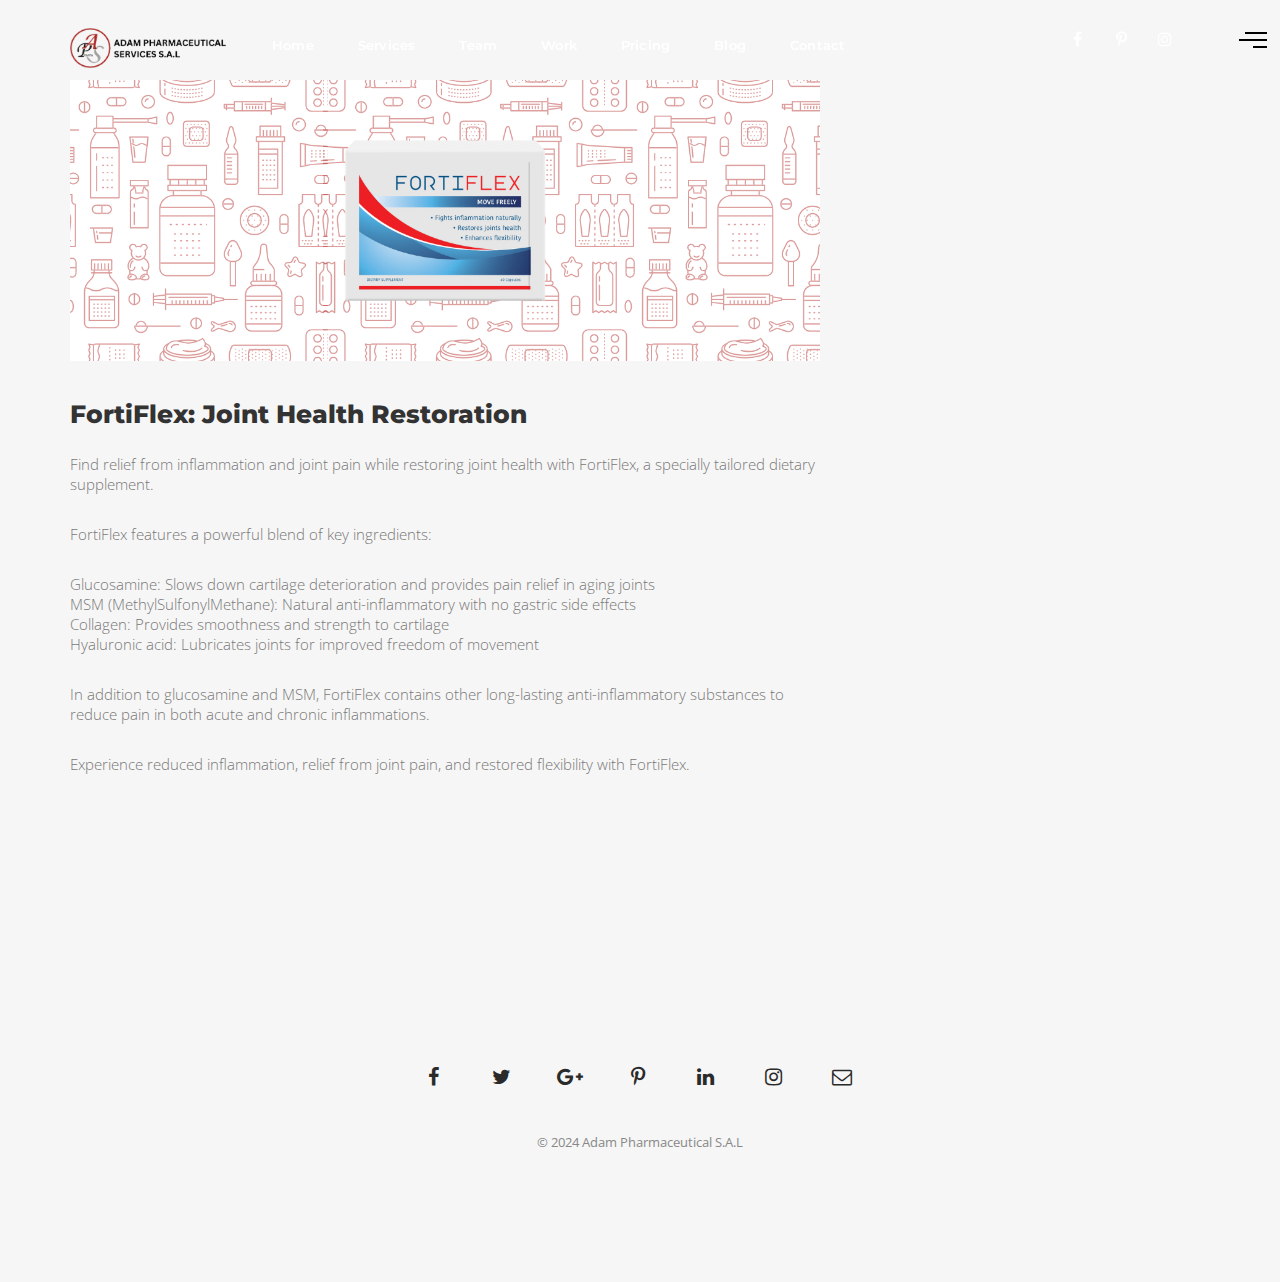
<file: fortiflex-detail.html>
<!DOCTYPE html>
<html class="no-js" lang="en">
  <head>
    <title>Adam Pharmaceutical S.A.L</title>
    <meta charset="utf-8" />
    <meta http-equiv="X-UA-Compatible" content="IE=edge" />
    <meta name="viewport" content="width=device-width, initial-scale=1" />

    <!-- Bootstrap Core CSS -->
    <link href="css/bootstrap.min.css" rel="stylesheet" />
    <!-- font-awesome.icons -->
    <link rel="stylesheet" href="css/font-awesome.min.css" />
    <!-- Cube Portfolio CSS File -->
    <link rel="stylesheet" href="css/cubeportfolio.min.css" />
    <!-- owl.carousel -->
    <link rel="stylesheet" href="css/owl.carousel.min.css" />
    <link rel="stylesheet" href="css/owl.theme.default.min.css" />
    <!--revolution Slider-->
    <link rel="stylesheet" href="revolution/css/layers.css" />
    <link rel="stylesheet" href="revolution/css/navigation.css" />
    <link rel="stylesheet" href="revolution/css/settings.css" />
    <!--customize css-->
    <link rel="stylesheet" href="css/style.css" />
    <!--fancy box css -->
    <link rel="stylesheet" href="css/jquery.fancybox.css" />
  </head>
  <body
    data-spy="scroll"
    data-target=".navbar"
    data-offset="90"
    class="side-nav"
  >
    <!--Loader -->
     
    <!-- Loader end -->

    <!-- start header -->
    <header>
      <!-- start navigation -->
      <nav
        class="navbar navbar-default index4-nav bootsnav navbar-fixed-top   header-light bg-transparent nav-box-width white-link on no-full"
      >
        <div class="container nav-header-container">
          <div class="row">
            <div class="col-md-2 col-xs-5 gradient-logo">
              <a href="#home" title="Logo" class="logo scroll"
                ><img
                  src="images/logo-white-1.png"
                  class="logo-dark"
                  alt="logo" /><img
                  src="images/logo-white.png"
                  alt="logo"
                  class="logo-light default"
              /></a>
            </div>
            <!-- end logo -->
            <div
              class="col-md-8 col-xs-2 width-auto accordion-menu xs-no-padding-right hidden-sm hidden-xs no-padding"
            >
              <div
                class="navbar-collapse collapse"
                id="navbar-collapse-toggle-1"
              >
                <ul
                  id="accordion"
                  class="nav navbar-s gradient-colors navbar-left no-margin alt-font text-normal f-left"
                  data-in="fadeIn"
                  data-out="fadeOut"
                >
                  <!-- start menu item -->
                  <li class="hov">
                    <a href="index.html#home">Home </a>
                  </li>
                  <li class="hov-1">
                    <a href="index.html#service">Services</a>
                  </li>
                  <li class="hov-2">
                    <a href="index.html#team">Team</a>
                  </li>
                  <li class="hov-3">
                    <a href="index.html#work">Work</a>
                  </li>
                  <li class="hov-4">
                    <a href="index.html#price">Pricing</a>
                  </li>
                  <li class="hov-5">
                    <a href="index.html#ourblog">Blog</a>
                  </li>
                  <li class="hov-6">
                    <a href="index.html#contact">Contact</a>
                  </li>
                </ul>
              </div>
            </div>
            <div class="col-md-2 col-xs-5 width-auto no-padding text-right">
              <div
                class="header-social-icon1 sm-display-none text-red font-weight-600 margin-20px-left"
                aria-hidden="true"
              >
                <a class="facebook-bg-hvr" href="#."
                  ><i class="fa fa-facebook" aria-hidden="true"></i
                ></a>

                <a class="pinterest-bg-hvr" href="#."
                  ><i class="fa fa-pinterest-p" aria-hidden="true"></i
                ></a>

                <a class="instagram-bg-hvr" href="#."
                  ><i class="fa fa-instagram" aria-hidden="true"></i
                ></a>
              </div>
            </div>
          </div>
        </div>
      </nav>
      <!--side nav -->
      <div class="container">
        <div id="menu_bars" class="right menu_bars">
          <span class="t1"></span>
          <span class="t2"></span>
          <span class="t3"></span>
        </div>
        <div class="sidebar_menu">
          <nav class="pushmenu pushmenu-right">
            <a class="push-logo" href="#."
              ><img src="images/logo-white-1.png" alt="modex"
            /></a>

            <ul class="push_nav centered">
              <li class="clearfix">
                <a href="#home" class="scroll"><span>01.</span>Home</a>
              </li>
              <li class="clearfix">
                <a href="#service" class="scroll"> <span>02.</span>Services</a>
              </li>
              <li class="clearfix">
                <a href="#team" class="scroll"> <span>03.</span>Team</a>
              </li>
              <li class="clearfix">
                <a href="#work" class="scroll"> <span>04.</span>Work</a>
              </li>

              <li class="clearfix">
                <a href="#price" class="scroll"> <span>05.</span>Pricing</a>
              </li>
              <li class="clearfix">
                <a href="#ourblog" class="scroll"> <span>06.</span>Blog</a>
              </li>
              <li class="clearfix">
                <a href="#contact" class="scroll"> <span>07.</span>Contact</a>
              </li>
            </ul>
            <div
              class="medium-icon side-nav-social-icon list-inline push-bottom"
            >
              <a class="facebook-bg-hvr" href="#."
                ><i class="fa fa-facebook" aria-hidden="true"></i
              ></a>

              <a class="pinterest-bg-hvr" href="#."
                ><i class="fa fa-pinterest-p" aria-hidden="true"></i
              ></a>

              <a class="instagram-bg-hvr" href="#."
                ><i class="fa fa-instagram" aria-hidden="true"></i
              ></a>
              <p class="text-white text-small">
                Modex 2018 Made By Theme Industry
              </p>
            </div>
          </nav>
          <!-- Nav End -->
        </div>
      </div>
    </header>
    <!-- end header -->

    <!-- blog cover-->
  

    <!-- Blog Detail -->
    <section id="ourblog" class="padding_bottom padding_top_half">
      <div class="container">
        <div class="row">
          <div class="col-md-8 col-sm-8 padding_top_half">
            <div class="blog_item">
              <div class="image image1">
                <img src="images/9.png" alt="Blog Detail" />
              </div>
           
              <h3 class="top40 darkcolor bottom25">FortiFlex: Joint Health Restoration</h3>

              <p class="bottom30">Find relief from inflammation and joint pain while restoring joint health with FortiFlex, a specially tailored dietary supplement.</p>
              
              <p class="bottom30">FortiFlex features a powerful blend of key ingredients:</p>
              
              <ul class="bottom30">
                  <li>Glucosamine: Slows down cartilage deterioration and provides pain relief in aging joints</li>
                  <li>MSM (MethylSulfonylMethane): Natural anti-inflammatory with no gastric side effects</li>
                  <li>Collagen: Provides smoothness and strength to cartilage</li>
                  <li>Hyaluronic acid: Lubricates joints for improved freedom of movement</li>
              </ul>
              
              <p class="bottom30">In addition to glucosamine and MSM, FortiFlex contains other long-lasting anti-inflammatory substances to reduce pain in both acute and chronic inflammations.</p>
              
              <p class="bottom30">Experience reduced inflammation, relief from joint pain, and restored flexibility with FortiFlex.</p>
              
            </div>
            <!-- <div class="postanchor heading_space"></div>
            <h4 class="text-capitalize darkcolor heading bottom40">
              Comments <span class="colorbar"></span>
            </h4>
            <div class="eny_profile bottom30">
              <div class="profile_photo">
                <img src="images/profile1.png" alt="Comments" />
              </div>
              <div class="profile_text">
                <h6 class="darkcolor">Jenifer Lawrence</h6>
                <p class="comments">
                  Podcasting operational change management inside of workflows
                  to establish a framework. Taking seamless key performance
                  indicators offline to maximise the long tail. Keeping your eye
                  on the ball while performing.
                </p>
              </div>
            </div>
            <div class="eny_profile heading_space">
              <div class="profile_photo">
                <img src="images/profile2.png" alt="Comments" />
              </div>
              <div class="profile_text">
                <h6 class="darkcolor">kristen stewart</h6>
                <p class="comments">
                  Podcasting operational change management inside of workflows
                  to establish a framework. Taking seamless key performance
                  indicators offline to maximise the long tail. Keeping your eye
                  on the ball while performing.
                </p>
              </div>
            </div>
            <h4 class="text-capitalize darkcolor heading bottom40">
              Post a comment <span class="colorbar"></span>
            </h4>
            <div class="wrap-5555contact100">
              <form class="contact100-form validate-form">
                <div
                  class="wrap-input100 rs1-wrap-input100"
                  data-validate="Name is required"
                >
                  <span class="label-input100">Name</span>
                  <input
                    class="input100 form-control"
                    type="text"
                    name="name"
                    placeholder="Your Name"
                  />
                </div>
                <div
                  class="wrap-input100 rs1-wrap-input100"
                  data-validate="Valid email is required: ex@abc.xyz"
                >
                  <span class="label-input100">Email</span>
                  <input
                    class="input100 form-control"
                    type="text"
                    name="email"
                    placeholder="adampharmco@gmail.com"
                  />
                </div>
                <div class="wrap-input100" data-validate="Message is required">
                  <span class="label-input100">Message</span>
                  <textarea
                    class="input100 form-control"
                    name="message"
                    placeholder=" Write your message here..."
                  ></textarea>
                </div>
                <a href="javascript:void(0)" class="button dark top10"
                  >post comment</a
                >
              </form>
            </div> -->

            <!-- <ul class="pager padding_top_half">
              <li class="active"><a href="javascript:void(0)">1</a></li>
              <li><a href="javascript:void(0)">2</a></li>
              <li><a href="javascript:void(0)">3</a></li>
              <li><a href="javascript:void(0)">4</a></li>
              <li><a href="javascript:void(0)">5</a></li>
              <li><a href="javascript:void(0)">6</a></li>
              <li><a href="javascript:void(0)">7</a></li>
            </ul>
          </div>
          <aside class="col-md-offset-1 col-md-3 col-sm-4 padding_top_half">
            <div class="widget heading_space">
              <h4 class="text-capitalize darkcolor bottom15">search</h4>
              <form class="widget_search">
                <div class="input-group">
                  <input type="text" class="form-control" />
                  <span class="input-group-addon"
                    ><i class="fa fa-search"></i>
                  </span>
                </div>
              </form>
            </div>
            <div class="widget heading_space">
              <h4 class="text-capitalize bottom15 darkcolor">Category</h4>
              <ul class="category">
                <li>
                  <a href="javascript:void(0)">Business <span>166</span></a>
                </li>
                <li>
                  <a href="javascript:void(0)">Creative <span>12</span></a>
                </li>
                <li>
                  <a href="javascript:void(0)">Professions <span>56</span></a>
                </li>
                <li>
                  <a href="javascript:void(0)"> Lifestyle<span>66</span></a>
                </li>
                <li>
                  <a href="javascript:void(0)"> Aviation<span>75</span></a>
                </li>
                <li>
                  <a href="javascript:void(0)"> Food<span>91</span></a>
                </li>
                <li>
                  <a href="javascript:void(0)">Others <span>132</span></a>
                </li>
              </ul>
            </div>
            <div class="widget heading_space">
              <h4 class="text-capitalize bottom15 darkcolor">recent</h4>
              <div class="media">
                <div class="media-left media-middle">
                  <a href="#">
                    <img
                      class="media-object"
                      src="images/recent1.jpg"
                      alt="..."
                    />
                  </a>
                </div>
                <div class="media-body">
                  <a href="javascript:void(0)"
                    >At the end of the day, going forward, a new normal that</a
                  >
                </div>
              </div>
              <div class="media">
                <div class="media-left media-middle">
                  <a href="#">
                    <img
                      class="media-object"
                      src="images/recent2.jpg"
                      alt="..."
                    />
                  </a>
                </div>
                <div class="media-body">
                  <a href="javascript:void(0)"
                    >Going forward, a new normal that has genx t</a
                  >
                </div>
              </div>
              <div class="media">
                <div class="media-left media-middle">
                  <a href="#">
                    <img
                      class="media-object"
                      src="images/recent3.jpg"
                      alt="..."
                    />
                  </a>
                </div>
                <div class="media-body">
                  <a href="javascript:void(0)"
                    >End of the day, going forward, a new normal that</a
                  >
                </div>
              </div>
              <div class="media">
                <div class="media-left media-middle">
                  <a href="#">
                    <img
                      class="media-object"
                      src="images/recent4.jpg"
                      alt="..."
                    />
                  </a>
                </div>
                <div class="media-body">
                  <a href="javascript:void(0)"
                    >At the end of the day, going forward, a new normal that</a
                  >
                </div>
              </div>
            </div>
            <div class="widget heading_space">
              <h4 class="text-capitalize bottom15 darkcolor">Tags</h4>
              <ul class="web_tags">
                <li><a href="javascript:void(0)">Business</a></li>
                <li><a href="javascript:void(0)"> Art</a></li>
                <li><a href="javascript:void(0)">Web</a></li>
                <li><a href="javascript:void(0)">Craft</a></li>
                <li><a href="javascript:void(0)">Designing</a></li>
                <li><a href="javascript:void(0)">Graphics</a></li>
                <li><a href="javascript:void(0)">Applications</a></li>
                <li><a href="javascript:void(0)">Writing</a></li>
                <li><a href="javascript:void(0)">SEO</a></li>
              </ul>
            </div>
            <div class="widget heading_space">
              <h4 class="text-capitalize bottom15 darkcolor">Archvices</h4>
              <ul class="category">
                <li><a href="javascript:void(0)">2018</a></li>
                <li><a href="javascript:void(0)">2017</a></li>
                <li><a href="javascript:void(0)">2016</a></li>
                <li><a href="javascript:void(0)">2015</a></li>
                <li><a href="javascript:void(0)">2014</a></li>
                <li><a href="javascript:void(0)">2013</a></li>
                <li><a href="javascript:void(0)">2012</a></li>
              </ul>
            </div>
          </aside> -->
        </div>
      </div>
    </section>
    <!--Detail Blog ends-->

    <!--Footer Start-->
    <footer class="bg-extra-dark-gray padding-30px-tb text-center">
      <div class="footer-widget-area">
        <div class="container">
          <div class="row">
            <div
              class="medium-icon1 social-icon-style-3 social_icon list-inline margin-20px-top"
            >
              <a
                class="facebook text-white facebook1-bg-hvr wow fadeInUp"
                data-wow-duration=".5s"
                href="#."
              >
                <i class="fa fa-facebook" aria-hidden="true"></i><span></span
              ></a>
              <a
                class="twitter text-white twitter1-bg-hvr wow fadeInDown"
                data-wow-duration=".5s"
                href="#."
              >
                <i class="fa fa-twitter" aria-hidden="true"></i><span></span
              ></a>
              <a
                class="google text-white google1-bg-hvr wow fadeInDown"
                data-wow-duration=".5s"
                href="#."
              >
                <i class="fa fa-google-plus" aria-hidden="true"></i><span></span
              ></a>
              <a
                class="pinterest text-white pinterest1-bg-hvr wow fadeInUp"
                data-wow-duration=".5s"
                href="#."
              >
                <i class="fa fa-pinterest-p" aria-hidden="true"></i><span></span
              ></a>
              <a
                class="linkedin text-white linkedin1-bg-hvr wow fadeInUp"
                data-wow-duration=".5s"
                href="#."
              >
                <i class="fa fa-linkedin"></i>
              </a>
              <a
                class="instagram text-white instagram1-bg-hvr wow fadeInUp"
                data-wow-duration=".5s"
                href="#."
              >
                <i class="fa fa-instagram"></i>
              </a>
              <a
                class="envelope text-white envelope1-bg-hvr wow fadeInUp"
                data-wow-duration=".5s"
                href="#."
              >
                <i class="fa fa-envelope-o"></i>
              </a>
            </div>
            <p class="copyrights wow fadeInUp" data-wow-delay="350ms">
              &copy; 2024 Adam Pharmaceutical S.A.L
            </p>
          </div>
        </div>
      </div>
    </footer>
    <!--Footer ends-->

    <!-- Bootstrap Script-->
    <script src="js/jquery-3.2.1.js"></script>
    <script src="js/bootstrap.js"></script>
    <!-- Owl Slider -->
    <script src="js/owl.carousel.min.js"></script>
    <!-- Cube Portfolio -->
    <script src="js/jquery.cubeportfolio.min.js"></script>
    <!-- fancy box JS -->
    <script src="js/jquery.fancybox.js"></script>
    <!-- parallax -->
    <script src="js/parallaxie.js"></script>
    <!-- revolution JS -->
    <script src="revolution/js/jquery.themepunch.tools.min.js"></script>
    <script src="revolution/js/jquery.themepunch.revolution.min.js"></script>
    <!-- revolution extension JS -->
    <script src="revolution/js/extensions/revolution.extension.actions.min.js"></script>
    <script src="revolution/js/extensions/revolution.extension.carousel.min.js"></script>
    <script src="revolution/js/extensions/revolution.extension.kenburn.min.js"></script>
    <script src="revolution/js/extensions/revolution.extension.layeranimation.min.js"></script>
    <script src="revolution/js/extensions/revolution.extension.migration.min.js"></script>
    <script src="revolution/js/extensions/revolution.extension.navigation.min.js"></script>
    <script src="revolution/js/extensions/revolution.extension.parallax.min.js"></script>
    <script src="revolution/js/extensions/revolution.extension.slideanims.min.js"></script>
    <script src="revolution/js/extensions/revolution.extension.video.min.js"></script>
    <!--Custom JavaScript-->
    <script src="js/script.js"></script>
  </body>
</html>
</file>
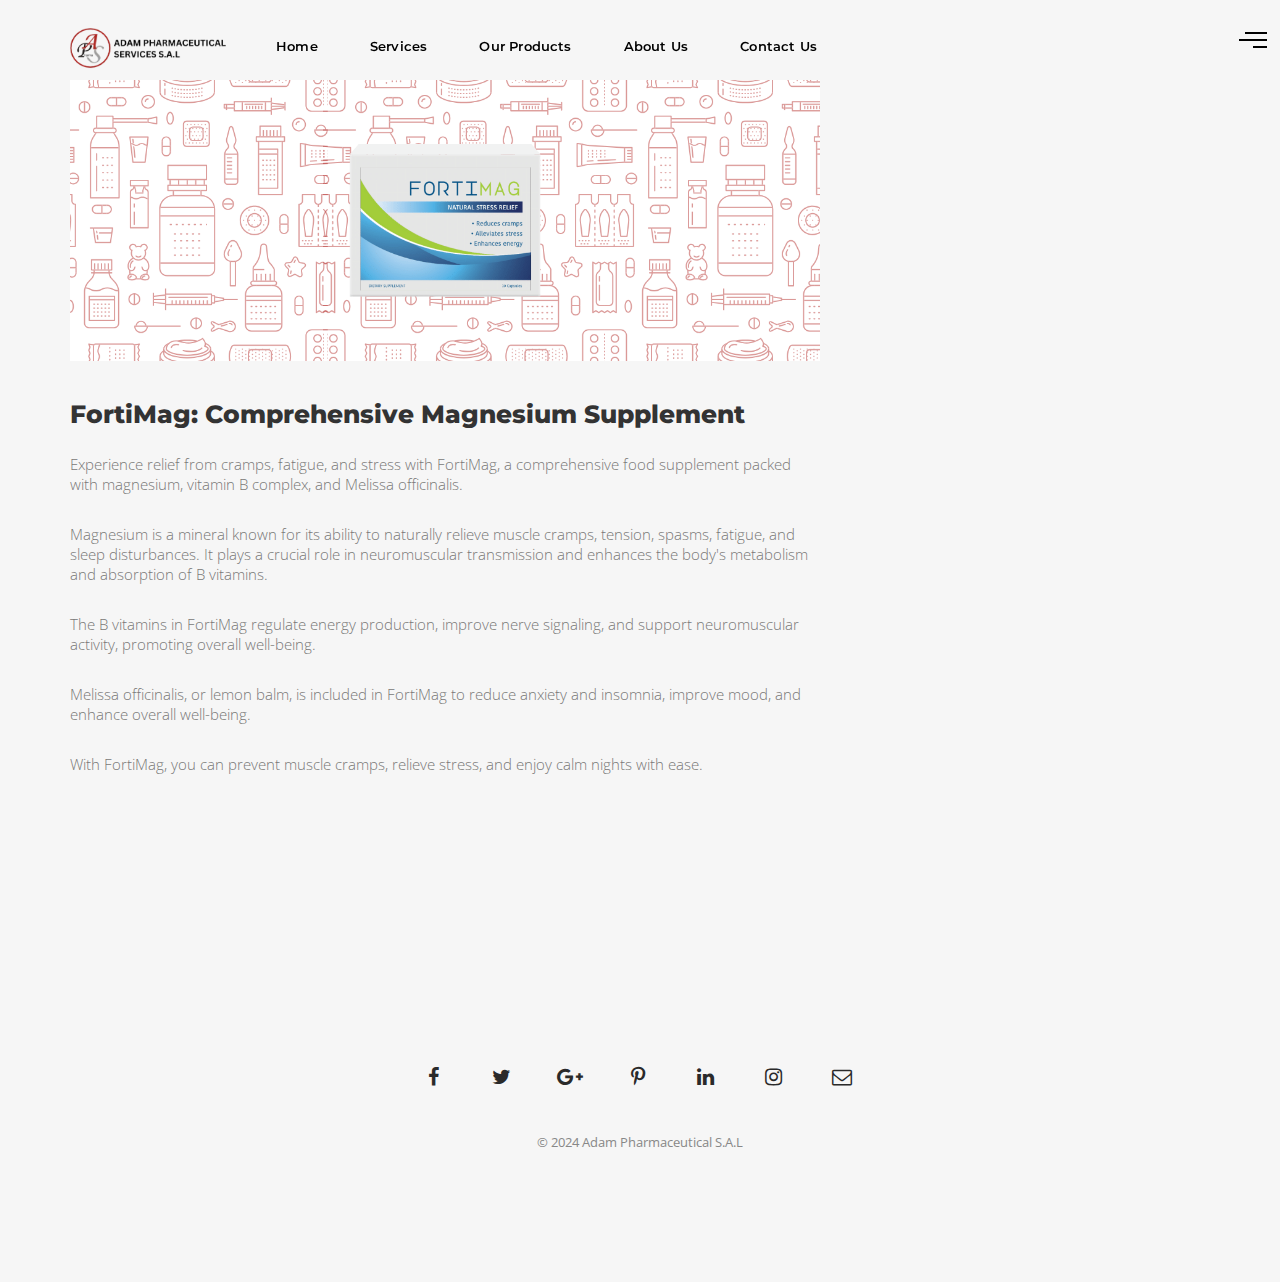
<file: fortimag-detail.html>
<!doctype html>
<html class="no-js" lang="en">
<head>
    <title>Adam Pharmaceutical S.A.L</title>
    <meta charset="utf-8">
    <meta http-equiv="X-UA-Compatible" content="IE=edge">
    <meta name="viewport" content="width=device-width, initial-scale=1">


    <!-- Bootstrap Core CSS -->
    <link href="css/bootstrap.min.css" rel="stylesheet">
    <!-- font-awesome.icons -->
    <link rel="stylesheet" href="css/font-awesome.min.css">
    <!-- Cube Portfolio CSS File -->
    <link rel="stylesheet" href="css/cubeportfolio.min.css">
    <!-- owl.carousel -->
    <link rel="stylesheet" href="css/owl.carousel.min.css">
    <link rel="stylesheet" href="css/owl.theme.default.min.css">
    <!--revolution Slider-->
    <link rel="stylesheet" href="revolution/css/layers.css">
    <link rel="stylesheet" href="revolution/css/navigation.css">
    <link rel="stylesheet" href="revolution/css/settings.css">
    <!--customize css-->
    <link rel="stylesheet" href="css/style.css">
    <!--fancy box css -->
    <link rel="stylesheet" href="css/jquery.fancybox.css">

</head>
<body data-spy="scroll" data-target=".navbar" data-offset="90" class="side-nav">
<!--Loader -->
 
<!-- Loader end -->

<!-- start header -->
<header>
    <!-- start navigation -->
    <nav class="navbar navbar-default index4-nav bootsnav navbar-fixed-top   header-light bg-transparent nav-box-width white-link on no-full">
        <div class="container nav-header-container">
            <div class="row">
              <div class="col-md-2 col-xs-5">
                <a href="index.html" title="Logo" class="logo scroll"
                  ><img
                    src="images/logo-white.png"
                    class="logo-dark"
                    alt="logo" /><img
                    src="images/logo-white.png"
                    alt="logo"
                    class="logo-light default"
                /></a>
              </div>
                <!-- end logo -->
                <div
                class="col-md-8 col-xs-2 width-auto accordion-menu hidden-sm hidden-xs no-padding"
              >
                <div
                  class="navbar-collapse collapse"
                  id="navbar-collapse-toggle-1"
                >
                  <ul
                    id="accordion"
                    class="nav navbar-nav navbar-left no-margin alt-font text-normal"
                    data-in="fadeIn"
                    data-out="fadeOut"
                  >
                            <!-- start menu item -->
                            <li  class="hov">
                                <a href="index.html#home">Home  </a>
                            </li>
                            <li class="hov-1">
                                <a href="index.html#service">Services</a>
                            </li>
                            <li class="hov-2">
                                <a href="index.html#work">Our Products</a>
                            </li>
                            <li class="hov-3">
                                <a href="index.html#about-us">About Us</a>
                            </li>
                            <li class="hov-4">
                                <a href="index.html#contact">Contact Us</a>
                            </li>
                           
                        </ul>
                    </div>
                </div>
             
            </div>
        </div>
    </nav>
    <!--side nav -->
    <div class="container">
        <div id="menu_bars" class="right menu_bars">
            <span class="t1"></span>
            <span class="t2"></span>
            <span class="t3"></span>
        </div>
        <div class="sidebar_menu">
            <nav class="pushmenu pushmenu-right">
              
                <ul class="push_nav centered">
                    <li  class="hov">
                        <a href="index.html#home">Home  </a>
                    </li>
                    <li class="clearfix">
                        <a href="index.html#service">Services</a>
                    </li>
                    <li class="clearfix">
                        <a href="index.html#work">Our Products</a>
                    </li>
                    <li class="clearfix">
                        <a href="index.html#about-us">About Us</a>
                    </li>
                    <li class="clearfix">
                        <a href="index.html#contact">Contact Us</a>
                    </li>
                   
                </ul>
               
            </nav>
            <!-- Nav End -->

        </div>
    </div>
</header>
<!-- end header -->

<!-- blog cover-->
 
<!-- blog cover end-->


<!-- Blog Detail -->
<section id="ourblog" class="padding_bottom padding_top_half">
    <div class="container">
        <div class="row">
            <div class="col-md-8 col-sm-8 padding_top_half">
                <div class="blog_item">
                    <div class="image image1">
                        <img src="images/7.png" alt="Blog Detail">
                    </div>
                    
                    <h3 class="top40 darkcolor bottom25">FortiMag: Comprehensive Magnesium Supplement</h3>

                    <p class="bottom30">Experience relief from cramps, fatigue, and stress with FortiMag, a comprehensive food supplement packed with magnesium, vitamin B complex, and Melissa officinalis.</p>
                    
                    <p class="bottom30">Magnesium is a mineral known for its ability to naturally relieve muscle cramps, tension, spasms, fatigue, and sleep disturbances. It plays a crucial role in neuromuscular transmission and enhances the body's metabolism and absorption of B vitamins.</p>
                    
                    <p class="bottom30">The B vitamins in FortiMag regulate energy production, improve nerve signaling, and support neuromuscular activity, promoting overall well-being.</p>
                    
                    <p class="bottom30">Melissa officinalis, or lemon balm, is included in FortiMag to reduce anxiety and insomnia, improve mood, and enhance overall well-being.</p>
                    
                    <p class="bottom30">With FortiMag, you can prevent muscle cramps, relieve stress, and enjoy calm nights with ease.</p>
                    
                </div>
                
        </div>
    </div>
</section>
<!--Detail Blog ends-->

<!--Footer Start-->
<footer class="bg-extra-dark-gray padding-30px-tb text-center">
    <div class="footer-widget-area">
        <div class="container">
            <div class="row">
                <div class="medium-icon1 social-icon-style-3 social_icon list-inline margin-20px-top">
                    <a class="facebook text-white facebook1-bg-hvr wow fadeInUp" data-wow-duration=".5s" href="#.">
                        <i class="fa fa-facebook" aria-hidden="true"></i><span></span></a>
                    <a class="twitter text-white twitter1-bg-hvr wow fadeInDown" data-wow-duration=".5s" href="#.">
                        <i class="fa fa-twitter" aria-hidden="true"></i><span></span></a>
                    <a class="google text-white google1-bg-hvr wow fadeInDown" data-wow-duration=".5s" href="#.">
                        <i class="fa fa-google-plus" aria-hidden="true"></i><span></span></a>
                    <a class="pinterest text-white pinterest1-bg-hvr wow fadeInUp" data-wow-duration=".5s" href="#.">
                        <i class="fa fa-pinterest-p" aria-hidden="true"></i><span></span></a>
                    <a class="linkedin text-white linkedin1-bg-hvr wow fadeInUp" data-wow-duration=".5s" href="#.">
                        <i class="fa fa-linkedin"></i> </a>
                    <a class="instagram text-white instagram1-bg-hvr wow fadeInUp" data-wow-duration=".5s" href="#.">
                        <i class="fa fa-instagram"></i> </a>
                    <a class="envelope text-white envelope1-bg-hvr wow fadeInUp" data-wow-duration=".5s" href="#.">
                        <i class="fa fa-envelope-o"></i> </a>
                </div>
                <p class="copyrights wow fadeInUp" data-wow-delay="350ms"> &copy; 2024 Adam Pharmaceutical S.A.L</p>
            </div>
        </div>
    </div>
</footer>
<!--Footer ends-->


<!-- Bootstrap Script-->
<script src="js/jquery-3.2.1.js"></script>
<script src="js/bootstrap.js"></script>
<!-- Owl Slider -->
<script src="js/owl.carousel.min.js"></script>
<!-- Cube Portfolio -->
<script src="js/jquery.cubeportfolio.min.js"></script>
<!-- fancy box JS -->
<script src="js/jquery.fancybox.js"></script>
<!-- parallax -->
<script src="js/parallaxie.js"></script>
<!-- revolution JS -->
<script src="revolution/js/jquery.themepunch.tools.min.js"></script>
<script src="revolution/js/jquery.themepunch.revolution.min.js"></script>
<!-- revolution extension JS -->
<script src="revolution/js/extensions/revolution.extension.actions.min.js"></script>
<script src="revolution/js/extensions/revolution.extension.carousel.min.js"></script>
<script src="revolution/js/extensions/revolution.extension.kenburn.min.js"></script>
<script src="revolution/js/extensions/revolution.extension.layeranimation.min.js"></script>
<script src="revolution/js/extensions/revolution.extension.migration.min.js"></script>
<script src="revolution/js/extensions/revolution.extension.navigation.min.js"></script>
<script src="revolution/js/extensions/revolution.extension.parallax.min.js"></script>
<script src="revolution/js/extensions/revolution.extension.slideanims.min.js"></script>
<script src="revolution/js/extensions/revolution.extension.video.min.js"></script>
<!--Custom JavaScript-->
<script src="js/script.js"></script>

</body>
</html>
</file>
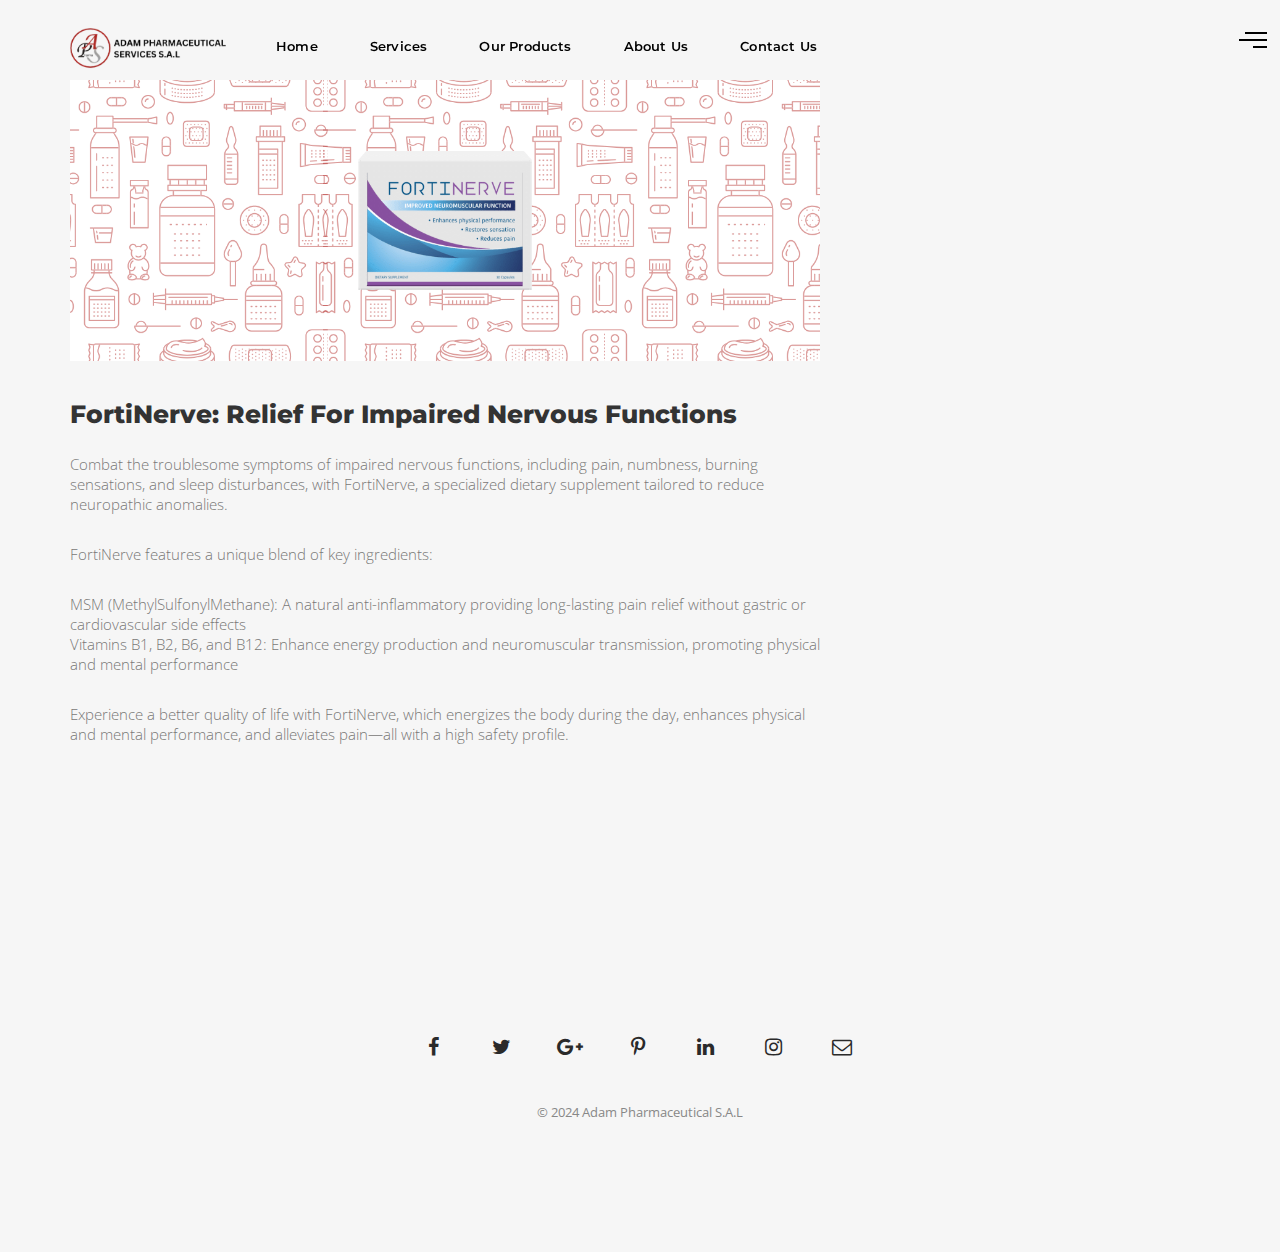
<file: fortinerv-detail.html>
<!doctype html>
<html class="no-js" lang="en">
<head>
    <title>Adam Pharmaceutical S.A.L</title>
    <meta charset="utf-8">
    <meta http-equiv="X-UA-Compatible" content="IE=edge">
    <meta name="viewport" content="width=device-width, initial-scale=1">


    <!-- Bootstrap Core CSS -->
    <link href="css/bootstrap.min.css" rel="stylesheet">
    <!-- font-awesome.icons -->
    <link rel="stylesheet" href="css/font-awesome.min.css">
    <!-- Cube Portfolio CSS File -->
    <link rel="stylesheet" href="css/cubeportfolio.min.css">
    <!-- owl.carousel -->
    <link rel="stylesheet" href="css/owl.carousel.min.css">
    <link rel="stylesheet" href="css/owl.theme.default.min.css">
    <!--revolution Slider-->
    <link rel="stylesheet" href="revolution/css/layers.css">
    <link rel="stylesheet" href="revolution/css/navigation.css">
    <link rel="stylesheet" href="revolution/css/settings.css">
    <!--customize css-->
    <link rel="stylesheet" href="css/style.css">
    <!--fancy box css -->
    <link rel="stylesheet" href="css/jquery.fancybox.css">

</head>
<body data-spy="scroll" data-target=".navbar" data-offset="90" class="side-nav">
<!--Loader -->
 
<!-- Loader end -->

<!-- start header -->
<header>
    <!-- start navigation -->
    <nav class="navbar navbar-default index4-nav bootsnav navbar-fixed-top   header-light bg-transparent nav-box-width white-link on no-full">
        <div class="container nav-header-container">
            <div class="row">
              <div class="col-md-2 col-xs-5">
                <a href="index.html" title="Logo" class="logo scroll"
                  ><img
                    src="images/logo-white.png"
                    class="logo-dark"
                    alt="logo" /><img
                    src="images/logo-white.png"
                    alt="logo"
                    class="logo-light default"
                /></a>
              </div>
                <!-- end logo -->
                <div
                class="col-md-8 col-xs-2 width-auto accordion-menu hidden-sm hidden-xs no-padding"
              >
                <div
                  class="navbar-collapse collapse"
                  id="navbar-collapse-toggle-1"
                >
                  <ul
                    id="accordion"
                    class="nav navbar-nav navbar-left no-margin alt-font text-normal"
                    data-in="fadeIn"
                    data-out="fadeOut"
                  >
                            <!-- start menu item -->
                            <li  class="hov">
                                <a href="index.html#home">Home  </a>
                            </li>
                            <li class="hov-1">
                                <a href="index.html#service">Services</a>
                            </li>
                            <li class="hov-2">
                                <a href="index.html#work">Our Products</a>
                            </li>
                            <li class="hov-3">
                                <a href="index.html#about-us">About Us</a>
                            </li>
                            <li class="hov-4">
                                <a href="index.html#contact">Contact Us</a>
                            </li>
                           
                        </ul>
                    </div>
                </div>
             
            </div>
        </div>
    </nav>
    <!--side nav -->
    <div class="container">
        <div id="menu_bars" class="right menu_bars">
            <span class="t1"></span>
            <span class="t2"></span>
            <span class="t3"></span>
        </div>
        <div class="sidebar_menu">
            <nav class="pushmenu pushmenu-right">
              
                <ul class="push_nav centered">
                    <li  class="hov">
                        <a href="index.html#home">Home  </a>
                    </li>
                    <li class="clearfix">
                        <a href="index.html#service">Services</a>
                    </li>
                    <li class="clearfix">
                        <a href="index.html#work">Our Products</a>
                    </li>
                    <li class="clearfix">
                        <a href="index.html#about-us">About Us</a>
                    </li>
                    <li class="clearfix">
                        <a href="index.html#contact">Contact Us</a>
                    </li>
                   
                </ul>
               
            </nav>
            <!-- Nav End -->

        </div>
    </div>
</header>
<!-- end header -->

<!-- blog cover-->
 
<!-- blog cover end-->


<!-- Blog Detail -->
<section id="ourblog" class="padding_bottom padding_top_half">
    <div class="container">
        <div class="row">
            <div class="col-md-8 col-sm-8 padding_top_half">
                <div class="blog_item">
                    <div class="image image1">
                        <img src="images/2.png" alt="Blog Detail">
                    </div>
                    
                    <h3 class="top40 darkcolor bottom25">FortiNerve: Relief for Impaired Nervous Functions</h3>

                    <p class="bottom30">Combat the troublesome symptoms of impaired nervous functions, including pain, numbness, burning sensations, and sleep disturbances, with FortiNerve, a specialized dietary supplement tailored to reduce neuropathic anomalies.</p>
                    
                    <p class="bottom30">FortiNerve features a unique blend of key ingredients:</p>
                    
                    <ul class="bottom30">
                        <li>MSM (MethylSulfonylMethane): A natural anti-inflammatory providing long-lasting pain relief without gastric or cardiovascular side effects</li>
                        <li>Vitamins B1, B2, B6, and B12: Enhance energy production and neuromuscular transmission, promoting physical and mental performance</li>
                    </ul>
                    
                    <p class="bottom30">Experience a better quality of life with FortiNerve, which energizes the body during the day, enhances physical and mental performance, and alleviates pain—all with a high safety profile.</p>
                    
                </div>
                
        </div>
    </div>
</section>
<!--Detail Blog ends-->

<!--Footer Start-->
<footer class="bg-extra-dark-gray padding-30px-tb text-center">
    <div class="footer-widget-area">
        <div class="container">
            <div class="row">
                <div class="medium-icon1 social-icon-style-3 social_icon list-inline margin-20px-top">
                    <a class="facebook text-white facebook1-bg-hvr wow fadeInUp" data-wow-duration=".5s" href="#.">
                        <i class="fa fa-facebook" aria-hidden="true"></i><span></span></a>
                    <a class="twitter text-white twitter1-bg-hvr wow fadeInDown" data-wow-duration=".5s" href="#.">
                        <i class="fa fa-twitter" aria-hidden="true"></i><span></span></a>
                    <a class="google text-white google1-bg-hvr wow fadeInDown" data-wow-duration=".5s" href="#.">
                        <i class="fa fa-google-plus" aria-hidden="true"></i><span></span></a>
                    <a class="pinterest text-white pinterest1-bg-hvr wow fadeInUp" data-wow-duration=".5s" href="#.">
                        <i class="fa fa-pinterest-p" aria-hidden="true"></i><span></span></a>
                    <a class="linkedin text-white linkedin1-bg-hvr wow fadeInUp" data-wow-duration=".5s" href="#.">
                        <i class="fa fa-linkedin"></i> </a>
                    <a class="instagram text-white instagram1-bg-hvr wow fadeInUp" data-wow-duration=".5s" href="#.">
                        <i class="fa fa-instagram"></i> </a>
                    <a class="envelope text-white envelope1-bg-hvr wow fadeInUp" data-wow-duration=".5s" href="#.">
                        <i class="fa fa-envelope-o"></i> </a>
                </div>
                <p class="copyrights wow fadeInUp" data-wow-delay="350ms"> &copy; 2024 Adam Pharmaceutical S.A.L</p>
            </div>
        </div>
    </div>
</footer>
<!--Footer ends-->


<!-- Bootstrap Script-->
<script src="js/jquery-3.2.1.js"></script>
<script src="js/bootstrap.js"></script>
<!-- Owl Slider -->
<script src="js/owl.carousel.min.js"></script>
<!-- Cube Portfolio -->
<script src="js/jquery.cubeportfolio.min.js"></script>
<!-- fancy box JS -->
<script src="js/jquery.fancybox.js"></script>
<!-- parallax -->
<script src="js/parallaxie.js"></script>
<!-- revolution JS -->
<script src="revolution/js/jquery.themepunch.tools.min.js"></script>
<script src="revolution/js/jquery.themepunch.revolution.min.js"></script>
<!-- revolution extension JS -->
<script src="revolution/js/extensions/revolution.extension.actions.min.js"></script>
<script src="revolution/js/extensions/revolution.extension.carousel.min.js"></script>
<script src="revolution/js/extensions/revolution.extension.kenburn.min.js"></script>
<script src="revolution/js/extensions/revolution.extension.layeranimation.min.js"></script>
<script src="revolution/js/extensions/revolution.extension.migration.min.js"></script>
<script src="revolution/js/extensions/revolution.extension.navigation.min.js"></script>
<script src="revolution/js/extensions/revolution.extension.parallax.min.js"></script>
<script src="revolution/js/extensions/revolution.extension.slideanims.min.js"></script>
<script src="revolution/js/extensions/revolution.extension.video.min.js"></script>
<!--Custom JavaScript-->
<script src="js/script.js"></script>

</body>
</html>
</file>
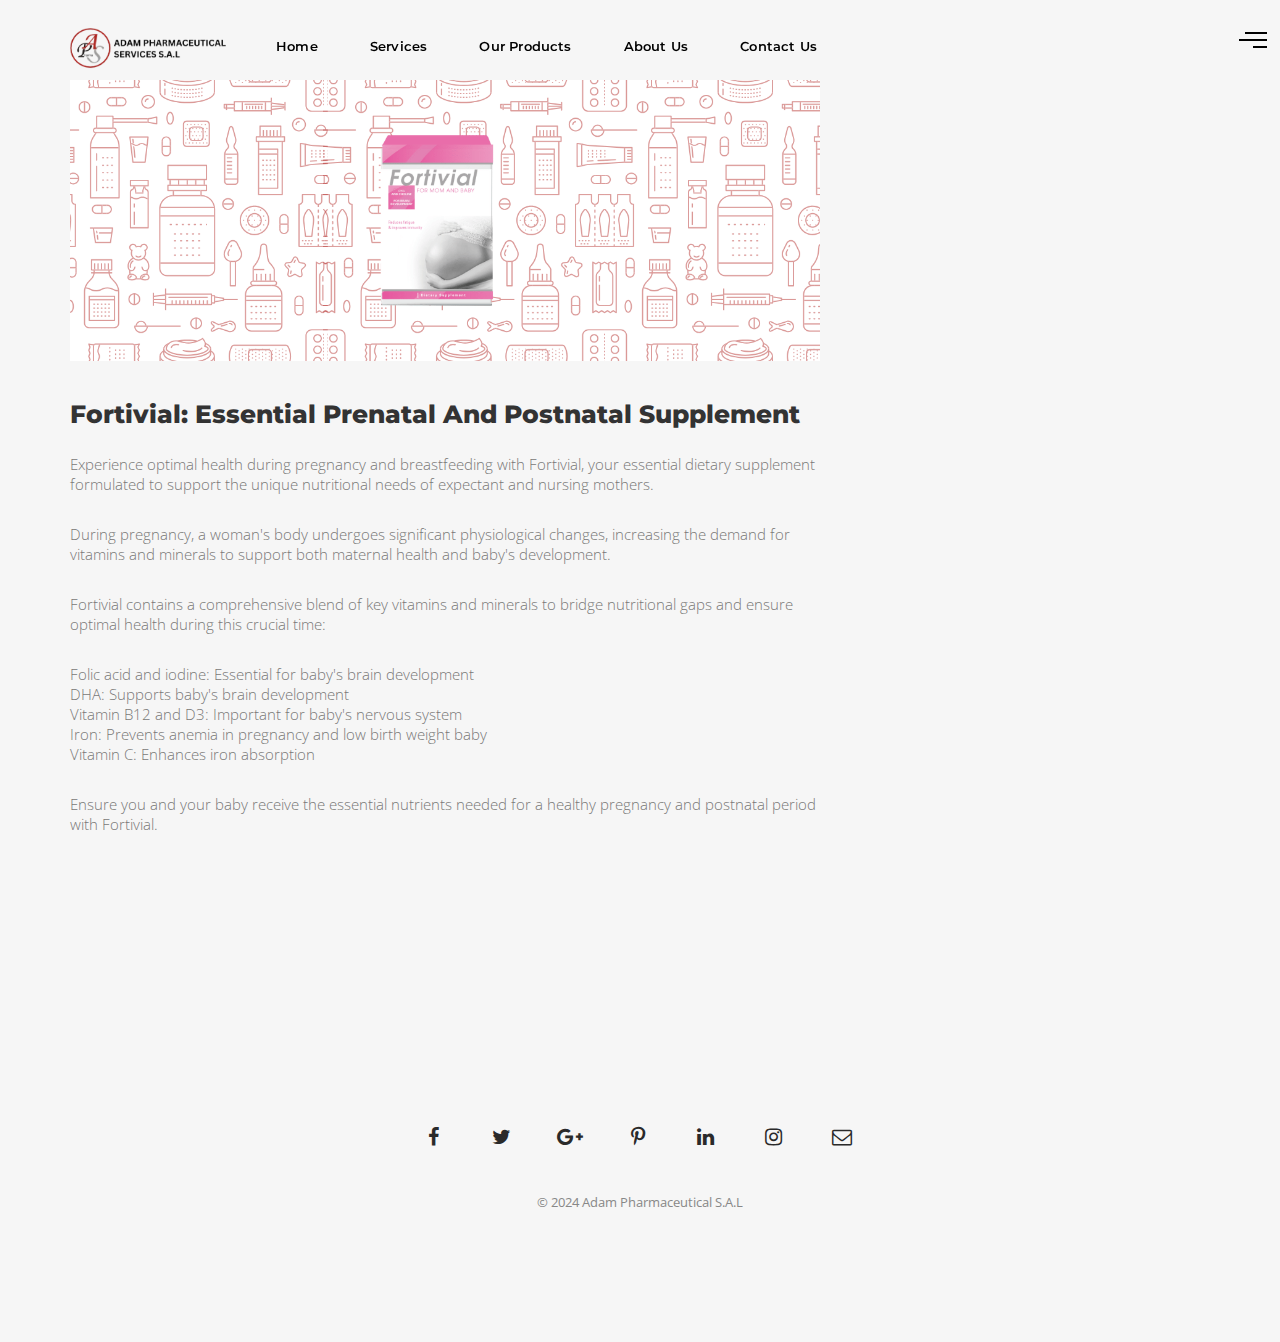
<file: fortivial-detail.html>
<!doctype html>
<html class="no-js" lang="en">
<head>
    <title>Adam Pharmaceutical S.A.L</title>
    <meta charset="utf-8">
    <meta http-equiv="X-UA-Compatible" content="IE=edge">
    <meta name="viewport" content="width=device-width, initial-scale=1">


    <!-- Bootstrap Core CSS -->
    <link href="css/bootstrap.min.css" rel="stylesheet">
    <!-- font-awesome.icons -->
    <link rel="stylesheet" href="css/font-awesome.min.css">
    <!-- Cube Portfolio CSS File -->
    <link rel="stylesheet" href="css/cubeportfolio.min.css">
    <!-- owl.carousel -->
    <link rel="stylesheet" href="css/owl.carousel.min.css">
    <link rel="stylesheet" href="css/owl.theme.default.min.css">
    <!--revolution Slider-->
    <link rel="stylesheet" href="revolution/css/layers.css">
    <link rel="stylesheet" href="revolution/css/navigation.css">
    <link rel="stylesheet" href="revolution/css/settings.css">
    <!--customize css-->
    <link rel="stylesheet" href="css/style.css">
    <!--fancy box css -->
    <link rel="stylesheet" href="css/jquery.fancybox.css">

</head>
<body data-spy="scroll" data-target=".navbar" data-offset="90" class="side-nav">
<!--Loader -->
 
<!-- Loader end -->

<!-- start header -->
<header>
    <!-- start navigation -->
    <nav class="navbar navbar-default index4-nav bootsnav navbar-fixed-top   header-light bg-transparent nav-box-width white-link on no-full">
        <div class="container nav-header-container">
            <div class="row">
              <div class="col-md-2 col-xs-5">
                <a href="index.html" title="Logo" class="logo scroll"
                  ><img
                    src="images/logo-white.png"
                    class="logo-dark"
                    alt="logo" /><img
                    src="images/logo-white.png"
                    alt="logo"
                    class="logo-light default"
                /></a>
              </div>
                <!-- end logo -->
                <div
                class="col-md-8 col-xs-2 width-auto accordion-menu hidden-sm hidden-xs no-padding"
              >
                <div
                  class="navbar-collapse collapse"
                  id="navbar-collapse-toggle-1"
                >
                  <ul
                    id="accordion"
                    class="nav navbar-nav navbar-left no-margin alt-font text-normal"
                    data-in="fadeIn"
                    data-out="fadeOut"
                  >
                            <!-- start menu item -->
                            <li  class="hov">
                                <a href="index.html#home">Home  </a>
                            </li>
                            <li class="hov-1">
                                <a href="index.html#service">Services</a>
                            </li>
                            <li class="hov-2">
                                <a href="index.html#work">Our Products</a>
                            </li>
                            <li class="hov-3">
                                <a href="index.html#about-us">About Us</a>
                            </li>
                            <li class="hov-4">
                                <a href="index.html#contact">Contact Us</a>
                            </li>
                           
                        </ul>
                    </div>
                </div>
             
            </div>
        </div>
    </nav>
    <!--side nav -->
    <div class="container">
        <div id="menu_bars" class="right menu_bars">
            <span class="t1"></span>
            <span class="t2"></span>
            <span class="t3"></span>
        </div>
        <div class="sidebar_menu">
            <nav class="pushmenu pushmenu-right">
              
                <ul class="push_nav centered">
                    <li  class="hov">
                        <a href="index.html#home">Home  </a>
                    </li>
                    <li class="clearfix">
                        <a href="index.html#service">Services</a>
                    </li>
                    <li class="clearfix">
                        <a href="index.html#work">Our Products</a>
                    </li>
                    <li class="clearfix">
                        <a href="index.html#about-us">About Us</a>
                    </li>
                    <li class="clearfix">
                        <a href="index.html#contact">Contact Us</a>
                    </li>
                   
                </ul>
               
            </nav>
            <!-- Nav End -->

        </div>
    </div>
</header>
<!-- end header -->

<!-- blog cover-->
 
<!-- blog cover end-->


<!-- Blog Detail -->
<section id="ourblog" class="padding_bottom padding_top_half">
    <div class="container">
        <div class="row">
            <div class="col-md-8 col-sm-8 padding_top_half">
                <div class="blog_item">
                    <div class="image image1">
                        <img src="images/5.png" alt="Blog Detail">
                    </div>
                    
                    <h3 class="top40 darkcolor bottom25">Fortivial: Essential Prenatal and Postnatal Supplement</h3>

                    <p class="bottom30">Experience optimal health during pregnancy and breastfeeding with Fortivial, your essential dietary supplement formulated to support the unique nutritional needs of expectant and nursing mothers.</p>
                    
                    <p class="bottom30">During pregnancy, a woman's body undergoes significant physiological changes, increasing the demand for vitamins and minerals to support both maternal health and baby's development.</p>
                    
                    <p class="bottom30">Fortivial contains a comprehensive blend of key vitamins and minerals to bridge nutritional gaps and ensure optimal health during this crucial time:</p>
                    
                    <ul class="bottom30">
                        <li>Folic acid and iodine: Essential for baby's brain development</li>
                        <li>DHA: Supports baby's brain development</li>
                        <li>Vitamin B12 and D3: Important for baby's nervous system</li>
                        <li>Iron: Prevents anemia in pregnancy and low birth weight baby</li>
                        <li>Vitamin C: Enhances iron absorption</li>
                    </ul>
                    
                    <p class="bottom30">Ensure you and your baby receive the essential nutrients needed for a healthy pregnancy and postnatal period with Fortivial.</p>
                    
                </div>
               
        </div>
    </div>
</section>
<!--Detail Blog ends-->

<!--Footer Start-->
<footer class="bg-extra-dark-gray padding-30px-tb text-center">
    <div class="footer-widget-area">
        <div class="container">
            <div class="row">
                <div class="medium-icon1 social-icon-style-3 social_icon list-inline margin-20px-top">
                    <a class="facebook text-white facebook1-bg-hvr wow fadeInUp" data-wow-duration=".5s" href="#.">
                        <i class="fa fa-facebook" aria-hidden="true"></i><span></span></a>
                    <a class="twitter text-white twitter1-bg-hvr wow fadeInDown" data-wow-duration=".5s" href="#.">
                        <i class="fa fa-twitter" aria-hidden="true"></i><span></span></a>
                    <a class="google text-white google1-bg-hvr wow fadeInDown" data-wow-duration=".5s" href="#.">
                        <i class="fa fa-google-plus" aria-hidden="true"></i><span></span></a>
                    <a class="pinterest text-white pinterest1-bg-hvr wow fadeInUp" data-wow-duration=".5s" href="#.">
                        <i class="fa fa-pinterest-p" aria-hidden="true"></i><span></span></a>
                    <a class="linkedin text-white linkedin1-bg-hvr wow fadeInUp" data-wow-duration=".5s" href="#.">
                        <i class="fa fa-linkedin"></i> </a>
                    <a class="instagram text-white instagram1-bg-hvr wow fadeInUp" data-wow-duration=".5s" href="#.">
                        <i class="fa fa-instagram"></i> </a>
                    <a class="envelope text-white envelope1-bg-hvr wow fadeInUp" data-wow-duration=".5s" href="#.">
                        <i class="fa fa-envelope-o"></i> </a>
                </div>
                <p class="copyrights wow fadeInUp" data-wow-delay="350ms"> &copy; 2024 Adam Pharmaceutical S.A.L</p>
            </div>
        </div>
    </div>
</footer>
<!--Footer ends-->


<!-- Bootstrap Script-->
<script src="js/jquery-3.2.1.js"></script>
<script src="js/bootstrap.js"></script>
<!-- Owl Slider -->
<script src="js/owl.carousel.min.js"></script>
<!-- Cube Portfolio -->
<script src="js/jquery.cubeportfolio.min.js"></script>
<!-- fancy box JS -->
<script src="js/jquery.fancybox.js"></script>
<!-- parallax -->
<script src="js/parallaxie.js"></script>
<!-- revolution JS -->
<script src="revolution/js/jquery.themepunch.tools.min.js"></script>
<script src="revolution/js/jquery.themepunch.revolution.min.js"></script>
<!-- revolution extension JS -->
<script src="revolution/js/extensions/revolution.extension.actions.min.js"></script>
<script src="revolution/js/extensions/revolution.extension.carousel.min.js"></script>
<script src="revolution/js/extensions/revolution.extension.kenburn.min.js"></script>
<script src="revolution/js/extensions/revolution.extension.layeranimation.min.js"></script>
<script src="revolution/js/extensions/revolution.extension.migration.min.js"></script>
<script src="revolution/js/extensions/revolution.extension.navigation.min.js"></script>
<script src="revolution/js/extensions/revolution.extension.parallax.min.js"></script>
<script src="revolution/js/extensions/revolution.extension.slideanims.min.js"></script>
<script src="revolution/js/extensions/revolution.extension.video.min.js"></script>
<!--Custom JavaScript-->
<script src="js/script.js"></script>

</body>
</html>
</file>
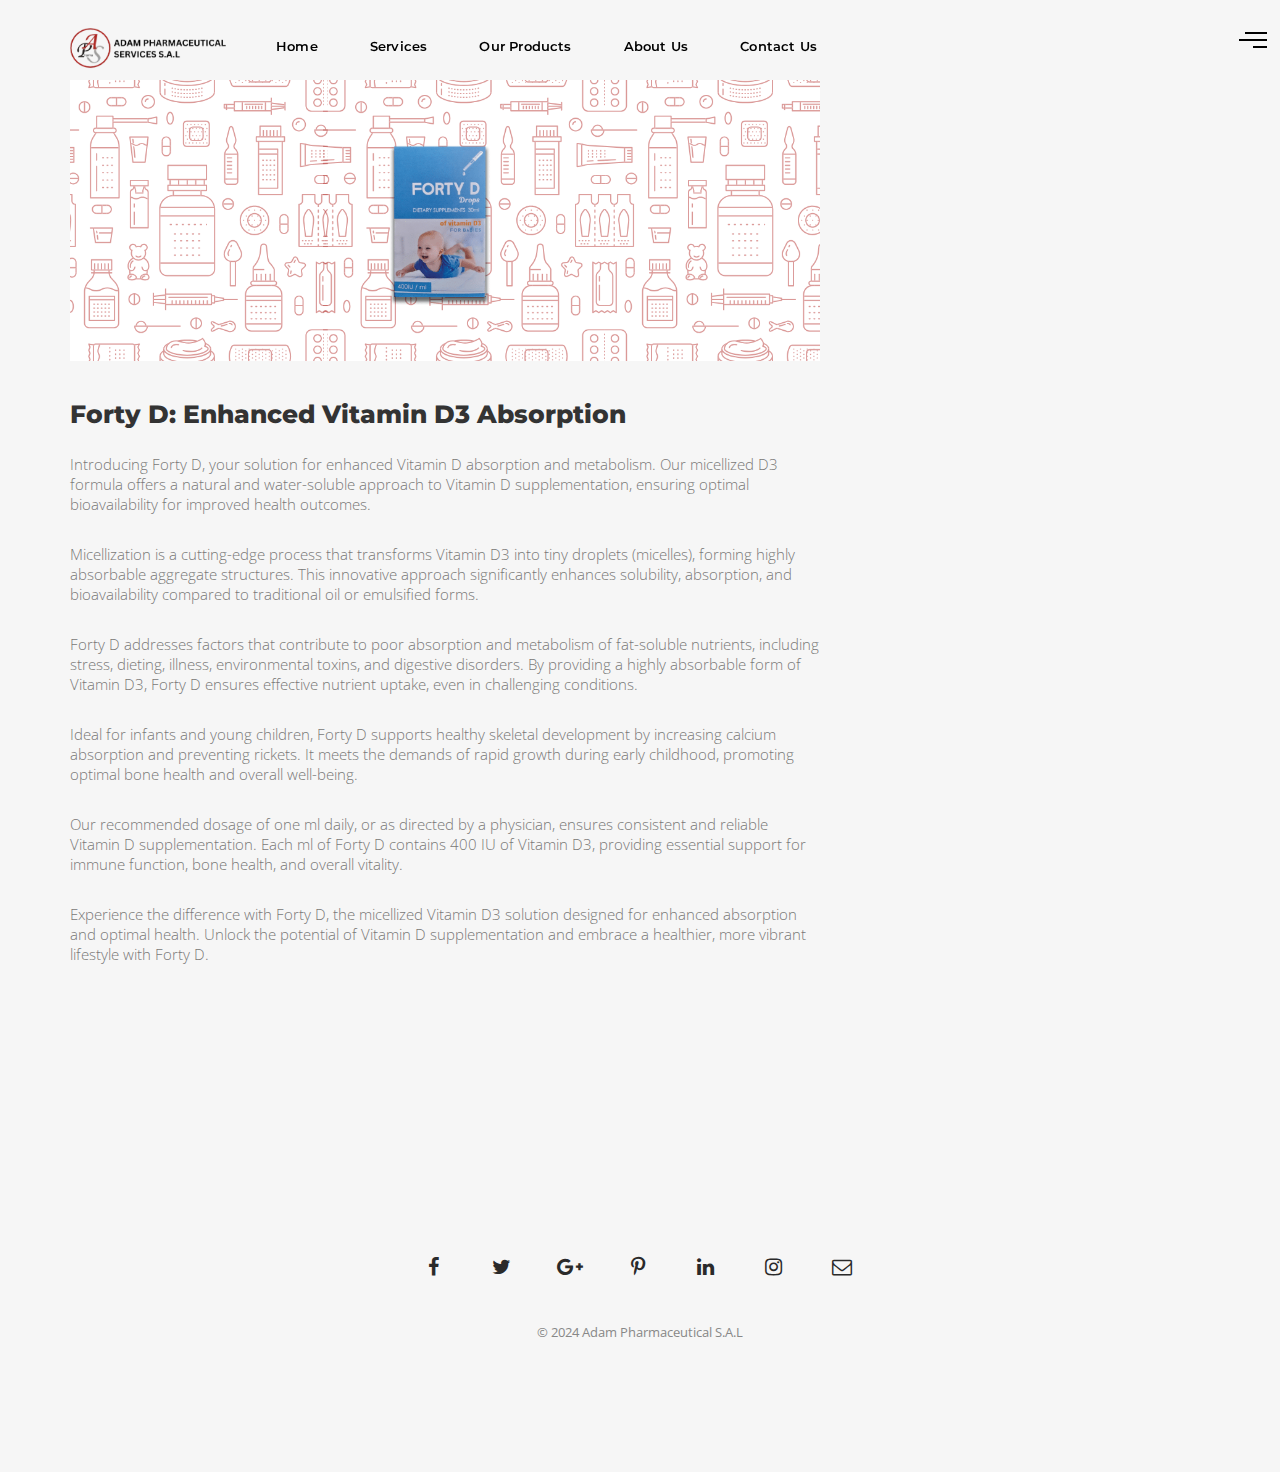
<file: fortyd-detail.html>
<!doctype html>
<html class="no-js" lang="en">
<head>
    <title>Adam Pharmaceutical S.A.L</title>
    <meta charset="utf-8">
    <meta http-equiv="X-UA-Compatible" content="IE=edge">
    <meta name="viewport" content="width=device-width, initial-scale=1">


    <!-- Bootstrap Core CSS -->
    <link href="css/bootstrap.min.css" rel="stylesheet">
    <!-- font-awesome.icons -->
    <link rel="stylesheet" href="css/font-awesome.min.css">
    <!-- Cube Portfolio CSS File -->
    <link rel="stylesheet" href="css/cubeportfolio.min.css">
    <!-- owl.carousel -->
    <link rel="stylesheet" href="css/owl.carousel.min.css">
    <link rel="stylesheet" href="css/owl.theme.default.min.css">
    <!--revolution Slider-->
    <link rel="stylesheet" href="revolution/css/layers.css">
    <link rel="stylesheet" href="revolution/css/navigation.css">
    <link rel="stylesheet" href="revolution/css/settings.css">
    <!--customize css-->
    <link rel="stylesheet" href="css/style.css">
    <!--fancy box css -->
    <link rel="stylesheet" href="css/jquery.fancybox.css">

</head>
<body data-spy="scroll" data-target=".navbar" data-offset="90" class="side-nav">
<!--Loader -->
 
<!-- Loader end -->

<!-- start header -->
<header>
    <!-- start navigation -->
    <nav class="navbar navbar-default index4-nav bootsnav navbar-fixed-top   header-light bg-transparent nav-box-width white-link on no-full">
        <div class="container nav-header-container">
            <div class="row">
              <div class="col-md-2 col-xs-5">
                <a href="index.html" title="Logo" class="logo scroll"
                  ><img
                    src="images/logo-white.png"
                    class="logo-dark"
                    alt="logo" /><img
                    src="images/logo-white.png"
                    alt="logo"
                    class="logo-light default"
                /></a>
              </div>
                <!-- end logo -->
                <div
                class="col-md-8 col-xs-2 width-auto accordion-menu hidden-sm hidden-xs no-padding"
              >
                <div
                  class="navbar-collapse collapse"
                  id="navbar-collapse-toggle-1"
                >
                  <ul
                    id="accordion"
                    class="nav navbar-nav navbar-left no-margin alt-font text-normal"
                    data-in="fadeIn"
                    data-out="fadeOut"
                  >
                            <!-- start menu item -->
                            <li  class="hov">
                                <a href="index.html#home">Home  </a>
                            </li>
                            <li class="hov-1">
                                <a href="index.html#service">Services</a>
                            </li>
                            <li class="hov-2">
                                <a href="index.html#work">Our Products</a>
                            </li>
                            <li class="hov-3">
                                <a href="index.html#about-us">About Us</a>
                            </li>
                            <li class="hov-4">
                                <a href="index.html#contact">Contact Us</a>
                            </li>
                           
                        </ul>
                    </div>
                </div>
             
            </div>
        </div>
    </nav>
    <!--side nav -->
    <div class="container">
        <div id="menu_bars" class="right menu_bars">
            <span class="t1"></span>
            <span class="t2"></span>
            <span class="t3"></span>
        </div>
        <div class="sidebar_menu">
            <nav class="pushmenu pushmenu-right">
              
                <ul class="push_nav centered">
                    <li  class="hov">
                        <a href="index.html#home">Home  </a>
                    </li>
                    <li class="clearfix">
                        <a href="index.html#service">Services</a>
                    </li>
                    <li class="clearfix">
                        <a href="index.html#work">Our Products</a>
                    </li>
                    <li class="clearfix">
                        <a href="index.html#about-us">About Us</a>
                    </li>
                    <li class="clearfix">
                        <a href="index.html#contact">Contact Us</a>
                    </li>
                   
                </ul>
               
            </nav>
            <!-- Nav End -->

        </div>
    </div>
</header>
<!-- end header -->

<!-- blog cover-->
 
<!-- blog cover end-->


<!-- Blog Detail -->
<section id="ourblog" class="padding_bottom padding_top_half">
    <div class="container">
        <div class="row">
            <div class="col-md-8 col-sm-8 padding_top_half">
                <div class="blog_item">
                    <div class="image image1">
                        <img src="images/1.png" alt="Blog Detail">
                    </div>
                    <h3 class="top40 darkcolor bottom25">Forty D: Enhanced Vitamin D3 Absorption</h3>

                    <p class="bottom30">
                    Introducing Forty D, your solution for enhanced Vitamin D absorption and metabolism. Our micellized D3 formula offers a natural and water-soluble approach to Vitamin D supplementation, ensuring optimal bioavailability for improved health outcomes.
                    </p>
                    
                    <p class="bottom30">
                    Micellization is a cutting-edge process that transforms Vitamin D3 into tiny droplets (micelles), forming highly absorbable aggregate structures. This innovative approach significantly enhances solubility, absorption, and bioavailability compared to traditional oil or emulsified forms.
                    </p>
                    
                    <p class="bottom30">
                    Forty D addresses factors that contribute to poor absorption and metabolism of fat-soluble nutrients, including stress, dieting, illness, environmental toxins, and digestive disorders. By providing a highly absorbable form of Vitamin D3, Forty D ensures effective nutrient uptake, even in challenging conditions.
                    </p>
                    
                    <p class="bottom30">
                    Ideal for infants and young children, Forty D supports healthy skeletal development by increasing calcium absorption and preventing rickets. It meets the demands of rapid growth during early childhood, promoting optimal bone health and overall well-being.
                    </p>
                    
                    <p class="bottom30">
                    Our recommended dosage of one ml daily, or as directed by a physician, ensures consistent and reliable Vitamin D supplementation. Each ml of Forty D contains 400 IU of Vitamin D3, providing essential support for immune function, bone health, and overall vitality.
                    </p>
                    
                    <p class="bottom30">
                    Experience the difference with Forty D, the micellized Vitamin D3 solution designed for enhanced absorption and optimal health. Unlock the potential of Vitamin D supplementation and embrace a healthier, more vibrant lifestyle with Forty D.
                    </p>
                    
                </div>
                
        </div>
    </div>
</section>
<!--Detail Blog ends-->

<!--Footer Start-->
<footer class="bg-extra-dark-gray padding-30px-tb text-center">
    <div class="footer-widget-area">
        <div class="container">
            <div class="row">
                <div class="medium-icon1 social-icon-style-3 social_icon list-inline margin-20px-top">
                    <a class="facebook text-white facebook1-bg-hvr wow fadeInUp" data-wow-duration=".5s" href="#.">
                        <i class="fa fa-facebook" aria-hidden="true"></i><span></span></a>
                    <a class="twitter text-white twitter1-bg-hvr wow fadeInDown" data-wow-duration=".5s" href="#.">
                        <i class="fa fa-twitter" aria-hidden="true"></i><span></span></a>
                    <a class="google text-white google1-bg-hvr wow fadeInDown" data-wow-duration=".5s" href="#.">
                        <i class="fa fa-google-plus" aria-hidden="true"></i><span></span></a>
                    <a class="pinterest text-white pinterest1-bg-hvr wow fadeInUp" data-wow-duration=".5s" href="#.">
                        <i class="fa fa-pinterest-p" aria-hidden="true"></i><span></span></a>
                    <a class="linkedin text-white linkedin1-bg-hvr wow fadeInUp" data-wow-duration=".5s" href="#.">
                        <i class="fa fa-linkedin"></i> </a>
                    <a class="instagram text-white instagram1-bg-hvr wow fadeInUp" data-wow-duration=".5s" href="#.">
                        <i class="fa fa-instagram"></i> </a>
                    <a class="envelope text-white envelope1-bg-hvr wow fadeInUp" data-wow-duration=".5s" href="#.">
                        <i class="fa fa-envelope-o"></i> </a>
                </div>
                <p class="copyrights wow fadeInUp" data-wow-delay="350ms"> &copy; 2024 Adam Pharmaceutical S.A.L</p>
            </div>
        </div>
    </div>
</footer>
<!--Footer ends-->


<!-- Bootstrap Script-->
<script src="js/jquery-3.2.1.js"></script>
<script src="js/bootstrap.js"></script>
<!-- Owl Slider -->
<script src="js/owl.carousel.min.js"></script>
<!-- Cube Portfolio -->
<script src="js/jquery.cubeportfolio.min.js"></script>
<!-- fancy box JS -->
<script src="js/jquery.fancybox.js"></script>
<!-- parallax -->
<script src="js/parallaxie.js"></script>
<!-- revolution JS -->
<script src="revolution/js/jquery.themepunch.tools.min.js"></script>
<script src="revolution/js/jquery.themepunch.revolution.min.js"></script>
<!-- revolution extension JS -->
<script src="revolution/js/extensions/revolution.extension.actions.min.js"></script>
<script src="revolution/js/extensions/revolution.extension.carousel.min.js"></script>
<script src="revolution/js/extensions/revolution.extension.kenburn.min.js"></script>
<script src="revolution/js/extensions/revolution.extension.layeranimation.min.js"></script>
<script src="revolution/js/extensions/revolution.extension.migration.min.js"></script>
<script src="revolution/js/extensions/revolution.extension.navigation.min.js"></script>
<script src="revolution/js/extensions/revolution.extension.parallax.min.js"></script>
<script src="revolution/js/extensions/revolution.extension.slideanims.min.js"></script>
<script src="revolution/js/extensions/revolution.extension.video.min.js"></script>
<!--Custom JavaScript-->
<script src="js/script.js"></script>

</body>
</html>
</file>
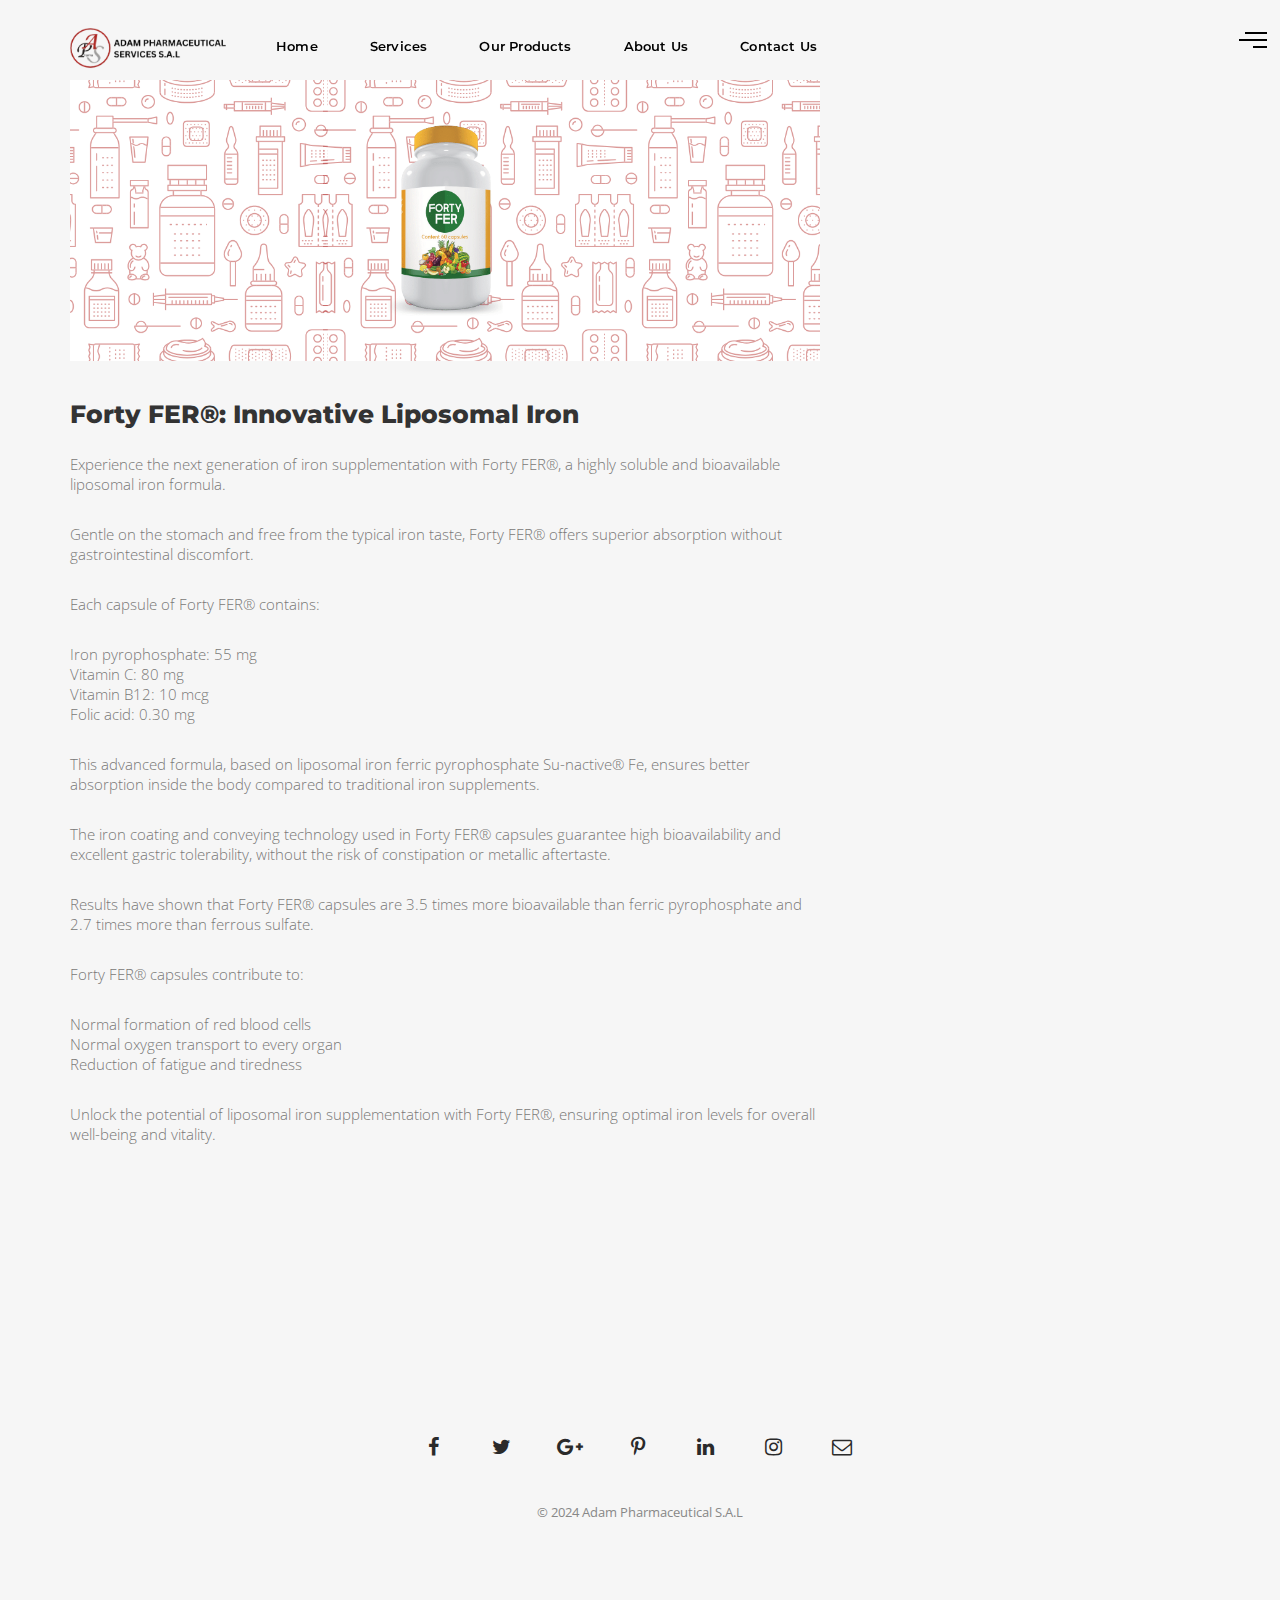
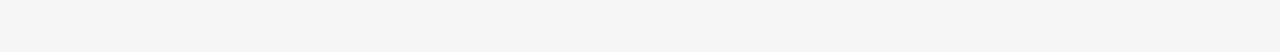
<file: fortyfer-detail.html>
<!doctype html>
<html class="no-js" lang="en">
<head>
    <title>Adam Pharmaceutical S.A.L</title>
    <meta charset="utf-8">
    <meta http-equiv="X-UA-Compatible" content="IE=edge">
    <meta name="viewport" content="width=device-width, initial-scale=1">


    <!-- Bootstrap Core CSS -->
    <link href="css/bootstrap.min.css" rel="stylesheet">
    <!-- font-awesome.icons -->
    <link rel="stylesheet" href="css/font-awesome.min.css">
    <!-- Cube Portfolio CSS File -->
    <link rel="stylesheet" href="css/cubeportfolio.min.css">
    <!-- owl.carousel -->
    <link rel="stylesheet" href="css/owl.carousel.min.css">
    <link rel="stylesheet" href="css/owl.theme.default.min.css">
    <!--revolution Slider-->
    <link rel="stylesheet" href="revolution/css/layers.css">
    <link rel="stylesheet" href="revolution/css/navigation.css">
    <link rel="stylesheet" href="revolution/css/settings.css">
    <!--customize css-->
    <link rel="stylesheet" href="css/style.css">
    <!--fancy box css -->
    <link rel="stylesheet" href="css/jquery.fancybox.css">

</head>
<body data-spy="scroll" data-target=".navbar" data-offset="90" class="side-nav">
<!--Loader -->
 
<!-- Loader end -->

<!-- start header -->
<header>
    <!-- start navigation -->
    <nav class="navbar navbar-default index4-nav bootsnav navbar-fixed-top   header-light bg-transparent nav-box-width white-link on no-full">
        <div class="container nav-header-container">
            <div class="row">
              <div class="col-md-2 col-xs-5">
                <a href="index.html" title="Logo" class="logo scroll"
                  ><img
                    src="images/logo-white.png"
                    class="logo-dark"
                    alt="logo" /><img
                    src="images/logo-white.png"
                    alt="logo"
                    class="logo-light default"
                /></a>
              </div>
                <!-- end logo -->
                <div
                class="col-md-8 col-xs-2 width-auto accordion-menu hidden-sm hidden-xs no-padding"
              >
                <div
                  class="navbar-collapse collapse"
                  id="navbar-collapse-toggle-1"
                >
                  <ul
                    id="accordion"
                    class="nav navbar-nav navbar-left no-margin alt-font text-normal"
                    data-in="fadeIn"
                    data-out="fadeOut"
                  >
                            <!-- start menu item -->
                            <li  class="hov">
                                <a href="index.html#home">Home  </a>
                            </li>
                            <li class="hov-1">
                                <a href="index.html#service">Services</a>
                            </li>
                            <li class="hov-2">
                                <a href="index.html#work">Our Products</a>
                            </li>
                            <li class="hov-3">
                                <a href="index.html#about-us">About Us</a>
                            </li>
                            <li class="hov-4">
                                <a href="index.html#contact">Contact Us</a>
                            </li>
                           
                        </ul>
                    </div>
                </div>
             
            </div>
        </div>
    </nav>
    <!--side nav -->
    <div class="container">
        <div id="menu_bars" class="right menu_bars">
            <span class="t1"></span>
            <span class="t2"></span>
            <span class="t3"></span>
        </div>
        <div class="sidebar_menu">
            <nav class="pushmenu pushmenu-right">
              
                <ul class="push_nav centered">
                    <li  class="hov">
                        <a href="index.html#home">Home  </a>
                    </li>
                    <li class="clearfix">
                        <a href="index.html#service">Services</a>
                    </li>
                    <li class="clearfix">
                        <a href="index.html#work">Our Products</a>
                    </li>
                    <li class="clearfix">
                        <a href="index.html#about-us">About Us</a>
                    </li>
                    <li class="clearfix">
                        <a href="index.html#contact">Contact Us</a>
                    </li>
                   
                </ul>
               
            </nav>
            <!-- Nav End -->

        </div>
    </div>
</header>
<!-- end header -->

<!-- blog cover-->
 
<!-- blog cover end-->


<!-- Blog Detail -->
<section id="ourblog" class="padding_bottom padding_top_half">
    <div class="container">
        <div class="row">
            <div class="col-md-8 col-sm-8 padding_top_half">
                <div class="blog_item">
                    <div class="image image1">
                        <img src="images/6.png" alt="Blog Detail">
                    </div>
                    
                    <h3 class="top40 darkcolor bottom25">Forty FER®: Innovative Liposomal Iron</h3>

                    <p class="bottom30">Experience the next generation of iron supplementation with Forty FER®, a highly soluble and bioavailable liposomal iron formula.</p>
                    
                    <p class="bottom30">Gentle on the stomach and free from the typical iron taste, Forty FER® offers superior absorption without gastrointestinal discomfort.</p>
                    
                    <p class="bottom30">Each capsule of Forty FER® contains:</p>
                    
                    <ul class="bottom30">
                        <li>Iron pyrophosphate: 55 mg</li>
                        <li>Vitamin C: 80 mg</li>
                        <li>Vitamin B12: 10 mcg</li>
                        <li>Folic acid: 0.30 mg</li>
                    </ul>
                    
                    <p class="bottom30">This advanced formula, based on liposomal iron ferric pyrophosphate Su-nactive® Fe, ensures better absorption inside the body compared to traditional iron supplements.</p>
                    
                    <p class="bottom30">The iron coating and conveying technology used in Forty FER® capsules guarantee high bioavailability and excellent gastric tolerability, without the risk of constipation or metallic aftertaste.</p>
                    
                    <p class="bottom30">Results have shown that Forty FER® capsules are 3.5 times more bioavailable than ferric pyrophosphate and 2.7 times more than ferrous sulfate.</p>
                    
                    <p class="bottom30">Forty FER® capsules contribute to:</p>
                    
                    <ul class="bottom30">
                        <li>Normal formation of red blood cells</li>
                        <li>Normal oxygen transport to every organ</li>
                        <li>Reduction of fatigue and tiredness</li>
                    </ul>
                    
                    <p class="bottom30">Unlock the potential of liposomal iron supplementation with Forty FER®, ensuring optimal iron levels for overall well-being and vitality.</p>
                    
                </div>
              
        </div>
    </div>
</section>
<!--Detail Blog ends-->

<!--Footer Start-->
<footer class="bg-extra-dark-gray padding-30px-tb text-center">
    <div class="footer-widget-area">
        <div class="container">
            <div class="row">
                <div class="medium-icon1 social-icon-style-3 social_icon list-inline margin-20px-top">
                    <a class="facebook text-white facebook1-bg-hvr wow fadeInUp" data-wow-duration=".5s" href="#.">
                        <i class="fa fa-facebook" aria-hidden="true"></i><span></span></a>
                    <a class="twitter text-white twitter1-bg-hvr wow fadeInDown" data-wow-duration=".5s" href="#.">
                        <i class="fa fa-twitter" aria-hidden="true"></i><span></span></a>
                    <a class="google text-white google1-bg-hvr wow fadeInDown" data-wow-duration=".5s" href="#.">
                        <i class="fa fa-google-plus" aria-hidden="true"></i><span></span></a>
                    <a class="pinterest text-white pinterest1-bg-hvr wow fadeInUp" data-wow-duration=".5s" href="#.">
                        <i class="fa fa-pinterest-p" aria-hidden="true"></i><span></span></a>
                    <a class="linkedin text-white linkedin1-bg-hvr wow fadeInUp" data-wow-duration=".5s" href="#.">
                        <i class="fa fa-linkedin"></i> </a>
                    <a class="instagram text-white instagram1-bg-hvr wow fadeInUp" data-wow-duration=".5s" href="#.">
                        <i class="fa fa-instagram"></i> </a>
                    <a class="envelope text-white envelope1-bg-hvr wow fadeInUp" data-wow-duration=".5s" href="#.">
                        <i class="fa fa-envelope-o"></i> </a>
                </div>
                <p class="copyrights wow fadeInUp" data-wow-delay="350ms"> &copy; 2024 Adam Pharmaceutical S.A.L</p>
            </div>
        </div>
    </div>
</footer>
<!--Footer ends-->


<!-- Bootstrap Script-->
<script src="js/jquery-3.2.1.js"></script>
<script src="js/bootstrap.js"></script>
<!-- Owl Slider -->
<script src="js/owl.carousel.min.js"></script>
<!-- Cube Portfolio -->
<script src="js/jquery.cubeportfolio.min.js"></script>
<!-- fancy box JS -->
<script src="js/jquery.fancybox.js"></script>
<!-- parallax -->
<script src="js/parallaxie.js"></script>
<!-- revolution JS -->
<script src="revolution/js/jquery.themepunch.tools.min.js"></script>
<script src="revolution/js/jquery.themepunch.revolution.min.js"></script>
<!-- revolution extension JS -->
<script src="revolution/js/extensions/revolution.extension.actions.min.js"></script>
<script src="revolution/js/extensions/revolution.extension.carousel.min.js"></script>
<script src="revolution/js/extensions/revolution.extension.kenburn.min.js"></script>
<script src="revolution/js/extensions/revolution.extension.layeranimation.min.js"></script>
<script src="revolution/js/extensions/revolution.extension.migration.min.js"></script>
<script src="revolution/js/extensions/revolution.extension.navigation.min.js"></script>
<script src="revolution/js/extensions/revolution.extension.parallax.min.js"></script>
<script src="revolution/js/extensions/revolution.extension.slideanims.min.js"></script>
<script src="revolution/js/extensions/revolution.extension.video.min.js"></script>
<!--Custom JavaScript-->
<script src="js/script.js"></script>

</body>
</html>
</file>
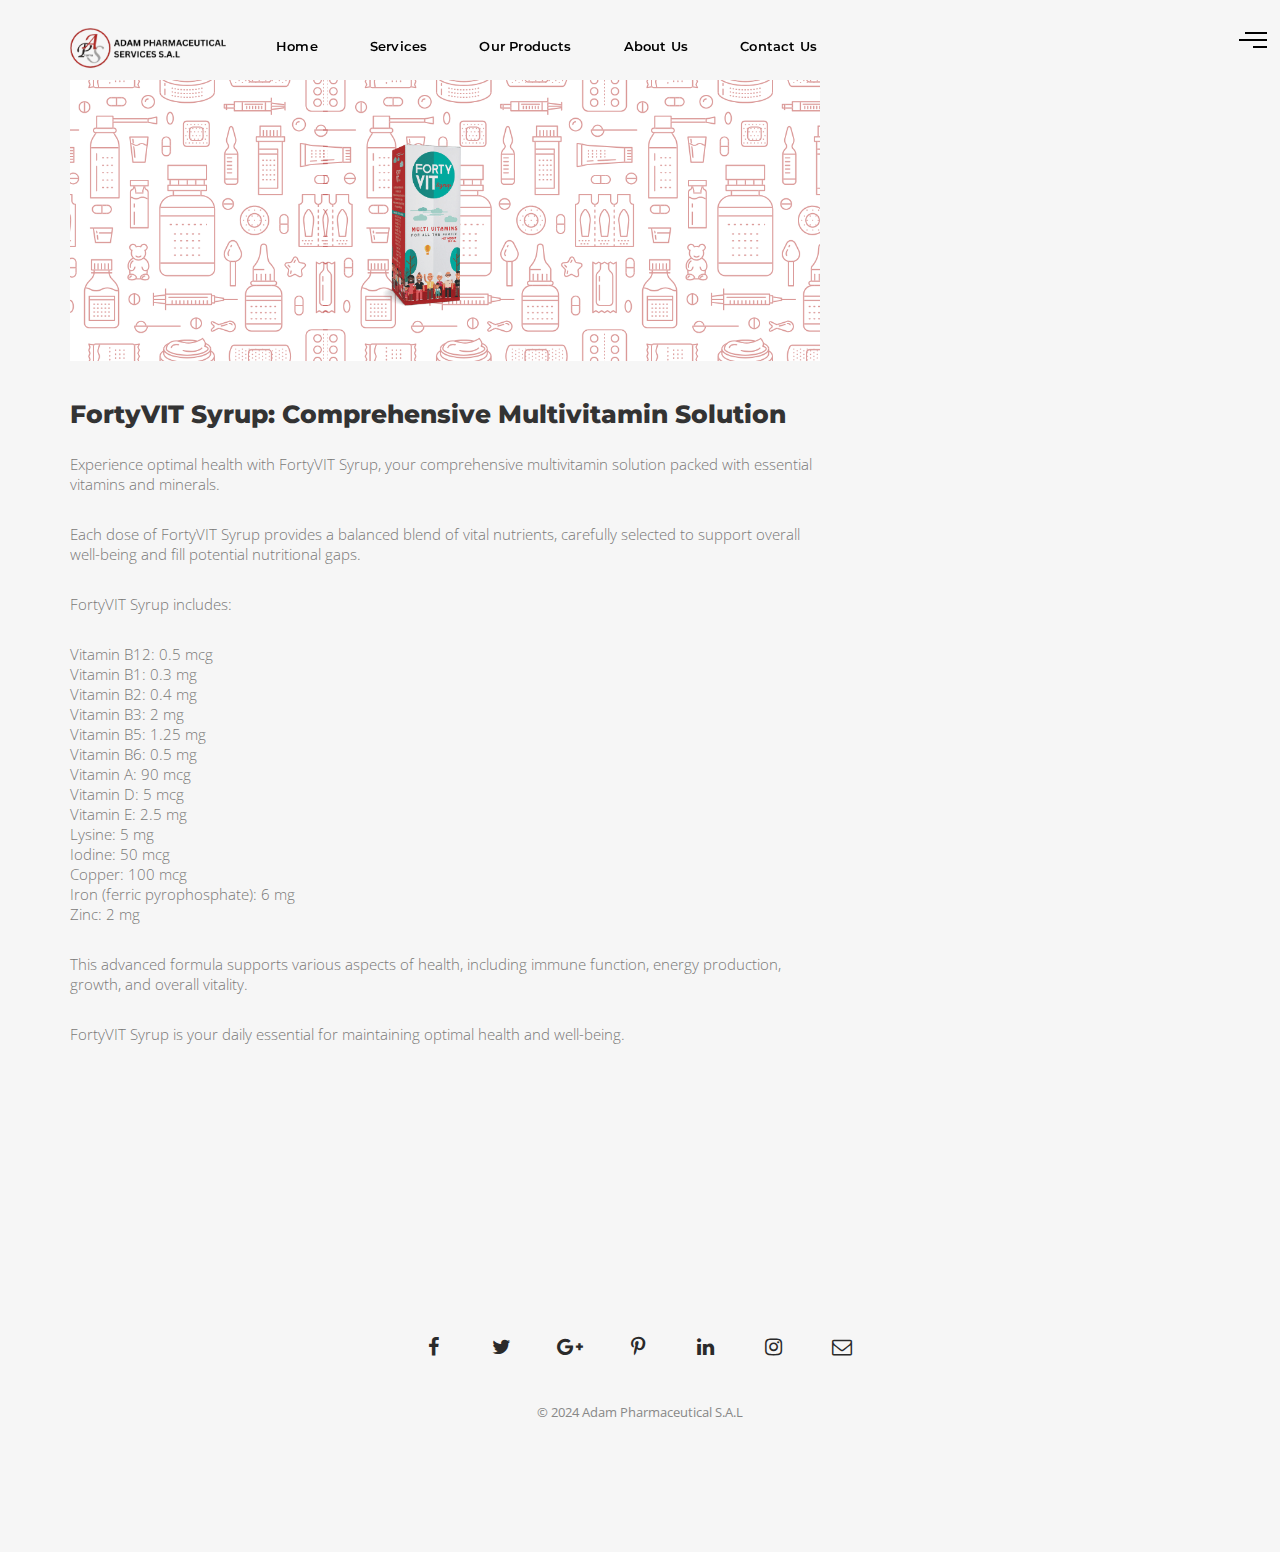
<file: fortyvit-detail.html>
<!doctype html>
<html class="no-js" lang="en">
<head>
    <title>Adam Pharmaceutical S.A.L</title>
    <meta charset="utf-8">
    <meta http-equiv="X-UA-Compatible" content="IE=edge">
    <meta name="viewport" content="width=device-width, initial-scale=1">


    <!-- Bootstrap Core CSS -->
    <link href="css/bootstrap.min.css" rel="stylesheet">
    <!-- font-awesome.icons -->
    <link rel="stylesheet" href="css/font-awesome.min.css">
    <!-- Cube Portfolio CSS File -->
    <link rel="stylesheet" href="css/cubeportfolio.min.css">
    <!-- owl.carousel -->
    <link rel="stylesheet" href="css/owl.carousel.min.css">
    <link rel="stylesheet" href="css/owl.theme.default.min.css">
    <!--revolution Slider-->
    <link rel="stylesheet" href="revolution/css/layers.css">
    <link rel="stylesheet" href="revolution/css/navigation.css">
    <link rel="stylesheet" href="revolution/css/settings.css">
    <!--customize css-->
    <link rel="stylesheet" href="css/style.css">
    <!--fancy box css -->
    <link rel="stylesheet" href="css/jquery.fancybox.css">

</head>
<body data-spy="scroll" data-target=".navbar" data-offset="90" class="side-nav">
<!--Loader -->
 
<!-- Loader end -->

<!-- start header -->
<header>
    <!-- start navigation -->
    <nav class="navbar navbar-default index4-nav bootsnav navbar-fixed-top   header-light bg-transparent nav-box-width white-link on no-full">
        <div class="container nav-header-container">
            <div class="row">
              <div class="col-md-2 col-xs-5">
                <a href="index.html" title="Logo" class="logo scroll"
                  ><img
                    src="images/logo-white.png"
                    class="logo-dark"
                    alt="logo" /><img
                    src="images/logo-white.png"
                    alt="logo"
                    class="logo-light default"
                /></a>
              </div>
                <!-- end logo -->
                <div
                class="col-md-8 col-xs-2 width-auto accordion-menu hidden-sm hidden-xs no-padding"
              >
                <div
                  class="navbar-collapse collapse"
                  id="navbar-collapse-toggle-1"
                >
                  <ul
                    id="accordion"
                    class="nav navbar-nav navbar-left no-margin alt-font text-normal"
                    data-in="fadeIn"
                    data-out="fadeOut"
                  >
                            <!-- start menu item -->
                            <li  class="hov">
                                <a href="index.html#home">Home  </a>
                            </li>
                            <li class="hov-1">
                                <a href="index.html#service">Services</a>
                            </li>
                            <li class="hov-2">
                                <a href="index.html#work">Our Products</a>
                            </li>
                            <li class="hov-3">
                                <a href="index.html#about-us">About Us</a>
                            </li>
                            <li class="hov-4">
                                <a href="index.html#contact">Contact Us</a>
                            </li>
                           
                        </ul>
                    </div>
                </div>
             
            </div>
        </div>
    </nav>
    <!--side nav -->
    <div class="container">
        <div id="menu_bars" class="right menu_bars">
            <span class="t1"></span>
            <span class="t2"></span>
            <span class="t3"></span>
        </div>
        <div class="sidebar_menu">
            <nav class="pushmenu pushmenu-right">
              
                <ul class="push_nav centered">
                    <li  class="hov">
                        <a href="index.html#home">Home  </a>
                    </li>
                    <li class="clearfix">
                        <a href="index.html#service">Services</a>
                    </li>
                    <li class="clearfix">
                        <a href="index.html#work">Our Products</a>
                    </li>
                    <li class="clearfix">
                        <a href="index.html#about-us">About Us</a>
                    </li>
                    <li class="clearfix">
                        <a href="index.html#contact">Contact Us</a>
                    </li>
                   
                </ul>
               
            </nav>
            <!-- Nav End -->

        </div>
    </div>
</header>
<!-- end header -->

<!-- blog cover-->
 
<!-- blog cover end-->


<!-- Blog Detail -->
<section id="ourblog" class="padding_bottom padding_top_half">
    <div class="container">
        <div class="row">
            <div class="col-md-8 col-sm-8 padding_top_half">
                <div class="blog_item">
                    <div class="image image1">
                        <img src="images/4.png" alt="Blog Detail">
                    </div>
                    
                    <h3 class="top40 darkcolor bottom25">FortyVIT Syrup: Comprehensive Multivitamin Solution</h3>

                    <p class="bottom30">Experience optimal health with FortyVIT Syrup, your comprehensive multivitamin solution packed with essential vitamins and minerals.</p>
                    
                    <p class="bottom30">Each dose of FortyVIT Syrup provides a balanced blend of vital nutrients, carefully selected to support overall well-being and fill potential nutritional gaps.</p>
                    
                    <p class="bottom30">FortyVIT Syrup includes:</p>
                    
                    <ul class="bottom30">
                        <li>Vitamin B12: 0.5 mcg</li>
                        <li>Vitamin B1: 0.3 mg</li>
                        <li>Vitamin B2: 0.4 mg</li>
                        <li>Vitamin B3: 2 mg</li>
                        <li>Vitamin B5: 1.25 mg</li>
                        <li>Vitamin B6: 0.5 mg</li>
                        <li>Vitamin A: 90 mcg</li>
                        <li>Vitamin D: 5 mcg</li>
                        <li>Vitamin E: 2.5 mg</li>
                        <li>Lysine: 5 mg</li>
                        <li>Iodine: 50 mcg</li>
                        <li>Copper: 100 mcg</li>
                        <li>Iron (ferric pyrophosphate): 6 mg</li>
                        <li>Zinc: 2 mg</li>
                    </ul>
                    
                    <p class="bottom30">This advanced formula supports various aspects of health, including immune function, energy production, growth, and overall vitality.</p>
                    
                    <p class="bottom30">FortyVIT Syrup is your daily essential for maintaining optimal health and well-being.</p>
                    
                </div>
               
        </div>
    </div>
</section>
<!--Detail Blog ends-->

<!--Footer Start-->
<footer class="bg-extra-dark-gray padding-30px-tb text-center">
    <div class="footer-widget-area">
        <div class="container">
            <div class="row">
                <div class="medium-icon1 social-icon-style-3 social_icon list-inline margin-20px-top">
                    <a class="facebook text-white facebook1-bg-hvr wow fadeInUp" data-wow-duration=".5s" href="#.">
                        <i class="fa fa-facebook" aria-hidden="true"></i><span></span></a>
                    <a class="twitter text-white twitter1-bg-hvr wow fadeInDown" data-wow-duration=".5s" href="#.">
                        <i class="fa fa-twitter" aria-hidden="true"></i><span></span></a>
                    <a class="google text-white google1-bg-hvr wow fadeInDown" data-wow-duration=".5s" href="#.">
                        <i class="fa fa-google-plus" aria-hidden="true"></i><span></span></a>
                    <a class="pinterest text-white pinterest1-bg-hvr wow fadeInUp" data-wow-duration=".5s" href="#.">
                        <i class="fa fa-pinterest-p" aria-hidden="true"></i><span></span></a>
                    <a class="linkedin text-white linkedin1-bg-hvr wow fadeInUp" data-wow-duration=".5s" href="#.">
                        <i class="fa fa-linkedin"></i> </a>
                    <a class="instagram text-white instagram1-bg-hvr wow fadeInUp" data-wow-duration=".5s" href="#.">
                        <i class="fa fa-instagram"></i> </a>
                    <a class="envelope text-white envelope1-bg-hvr wow fadeInUp" data-wow-duration=".5s" href="#.">
                        <i class="fa fa-envelope-o"></i> </a>
                </div>
                <p class="copyrights wow fadeInUp" data-wow-delay="350ms"> &copy; 2024 Adam Pharmaceutical S.A.L</p>
            </div>
        </div>
    </div>
</footer>
<!--Footer ends-->


<!-- Bootstrap Script-->
<script src="js/jquery-3.2.1.js"></script>
<script src="js/bootstrap.js"></script>
<!-- Owl Slider -->
<script src="js/owl.carousel.min.js"></script>
<!-- Cube Portfolio -->
<script src="js/jquery.cubeportfolio.min.js"></script>
<!-- fancy box JS -->
<script src="js/jquery.fancybox.js"></script>
<!-- parallax -->
<script src="js/parallaxie.js"></script>
<!-- revolution JS -->
<script src="revolution/js/jquery.themepunch.tools.min.js"></script>
<script src="revolution/js/jquery.themepunch.revolution.min.js"></script>
<!-- revolution extension JS -->
<script src="revolution/js/extensions/revolution.extension.actions.min.js"></script>
<script src="revolution/js/extensions/revolution.extension.carousel.min.js"></script>
<script src="revolution/js/extensions/revolution.extension.kenburn.min.js"></script>
<script src="revolution/js/extensions/revolution.extension.layeranimation.min.js"></script>
<script src="revolution/js/extensions/revolution.extension.migration.min.js"></script>
<script src="revolution/js/extensions/revolution.extension.navigation.min.js"></script>
<script src="revolution/js/extensions/revolution.extension.parallax.min.js"></script>
<script src="revolution/js/extensions/revolution.extension.slideanims.min.js"></script>
<script src="revolution/js/extensions/revolution.extension.video.min.js"></script>
<!--Custom JavaScript-->
<script src="js/script.js"></script>

</body>
</html>
</file>
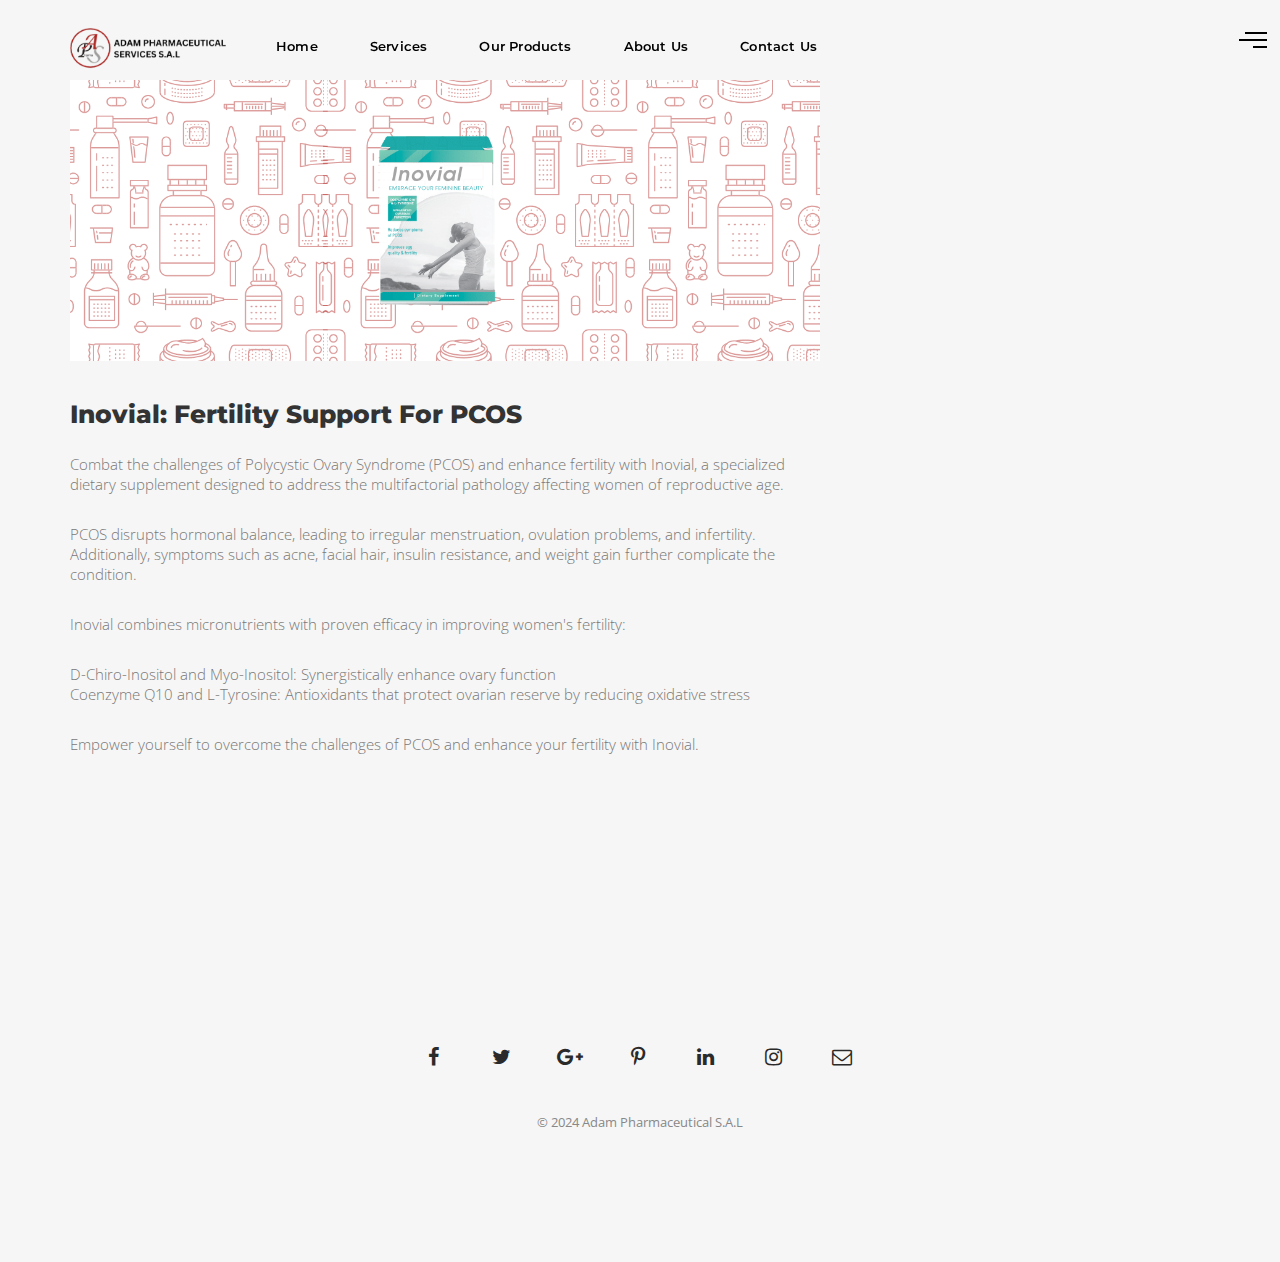
<file: inovial-detail.html>
<!doctype html>
<html class="no-js" lang="en">
<head>
    <title>Adam Pharmaceutical S.A.L</title>
    <meta charset="utf-8">
    <meta http-equiv="X-UA-Compatible" content="IE=edge">
    <meta name="viewport" content="width=device-width, initial-scale=1">


    <!-- Bootstrap Core CSS -->
    <link href="css/bootstrap.min.css" rel="stylesheet">
    <!-- font-awesome.icons -->
    <link rel="stylesheet" href="css/font-awesome.min.css">
    <!-- Cube Portfolio CSS File -->
    <link rel="stylesheet" href="css/cubeportfolio.min.css">
    <!-- owl.carousel -->
    <link rel="stylesheet" href="css/owl.carousel.min.css">
    <link rel="stylesheet" href="css/owl.theme.default.min.css">
    <!--revolution Slider-->
    <link rel="stylesheet" href="revolution/css/layers.css">
    <link rel="stylesheet" href="revolution/css/navigation.css">
    <link rel="stylesheet" href="revolution/css/settings.css">
    <!--customize css-->
    <link rel="stylesheet" href="css/style.css">
    <!--fancy box css -->
    <link rel="stylesheet" href="css/jquery.fancybox.css">

</head>
<body data-spy="scroll" data-target=".navbar" data-offset="90" class="side-nav">
<!--Loader -->
 
<!-- Loader end -->

<!-- start header -->
<header>
    <!-- start navigation -->
    <nav class="navbar navbar-default index4-nav bootsnav navbar-fixed-top   header-light bg-transparent nav-box-width white-link on no-full">
        <div class="container nav-header-container">
            <div class="row">
              <div class="col-md-2 col-xs-5">
                <a href="index.html" title="Logo" class="logo scroll"
                  ><img
                    src="images/logo-white.png"
                    class="logo-dark"
                    alt="logo" /><img
                    src="images/logo-white.png"
                    alt="logo"
                    class="logo-light default"
                /></a>
              </div>
                <!-- end logo -->
                <div
                class="col-md-8 col-xs-2 width-auto accordion-menu hidden-sm hidden-xs no-padding"
              >
                <div
                  class="navbar-collapse collapse"
                  id="navbar-collapse-toggle-1"
                >
                  <ul
                    id="accordion"
                    class="nav navbar-nav navbar-left no-margin alt-font text-normal"
                    data-in="fadeIn"
                    data-out="fadeOut"
                  >
                            <!-- start menu item -->
                            <li  class="hov">
                                <a href="index.html#home">Home  </a>
                            </li>
                            <li class="hov-1">
                                <a href="index.html#service">Services</a>
                            </li>
                            <li class="hov-2">
                                <a href="index.html#work">Our Products</a>
                            </li>
                            <li class="hov-3">
                                <a href="index.html#about-us">About Us</a>
                            </li>
                            <li class="hov-4">
                                <a href="index.html#contact">Contact Us</a>
                            </li>
                           
                        </ul>
                    </div>
                </div>
             
            </div>
        </div>
    </nav>
    <!--side nav -->
    <div class="container">
        <div id="menu_bars" class="right menu_bars">
            <span class="t1"></span>
            <span class="t2"></span>
            <span class="t3"></span>
        </div>
        <div class="sidebar_menu">
            <nav class="pushmenu pushmenu-right">
              
                <ul class="push_nav centered">
                    <li  class="hov">
                        <a href="index.html#home">Home  </a>
                    </li>
                    <li class="clearfix">
                        <a href="index.html#service">Services</a>
                    </li>
                    <li class="clearfix">
                        <a href="index.html#work">Our Products</a>
                    </li>
                    <li class="clearfix">
                        <a href="index.html#about-us">About Us</a>
                    </li>
                    <li class="clearfix">
                        <a href="index.html#contact">Contact Us</a>
                    </li>
                   
                </ul>
               
            </nav>
            <!-- Nav End -->

        </div>
    </div>
</header>
<!-- end header -->

<!-- blog cover-->
 
<!-- blog cover end-->


<!-- Blog Detail -->
<section id="ourblog" class="padding_bottom padding_top_half">
    <div class="container">
        <div class="row">
            <div class="col-md-8 col-sm-8 padding_top_half">
                <div class="blog_item">
                    <div class="image image1">
                        <img src="images/3.png" alt="Blog Detail">
                    </div>
                    
                    <h3 class="top40 darkcolor bottom25">Inovial: Fertility Support for PCOS</h3>

                    <p class="bottom30">Combat the challenges of Polycystic Ovary Syndrome (PCOS) and enhance fertility with Inovial, a specialized dietary supplement designed to address the multifactorial pathology affecting women of reproductive age.</p>
                    
                    <p class="bottom30">PCOS disrupts hormonal balance, leading to irregular menstruation, ovulation problems, and infertility. Additionally, symptoms such as acne, facial hair, insulin resistance, and weight gain further complicate the condition.</p>
                    
                    <p class="bottom30">Inovial combines micronutrients with proven efficacy in improving women's fertility:</p>
                    
                    <ul class="bottom30">
                        <li>D-Chiro-Inositol and Myo-Inositol: Synergistically enhance ovary function</li>
                        <li>Coenzyme Q10 and L-Tyrosine: Antioxidants that protect ovarian reserve by reducing oxidative stress</li>
                    </ul>
                    
                    <p class="bottom30">Empower yourself to overcome the challenges of PCOS and enhance your fertility with Inovial.</p>
                    
                </div>
              
        </div>
    </div>
</section>
<!--Detail Blog ends-->

<!--Footer Start-->
<footer class="bg-extra-dark-gray padding-30px-tb text-center">
    <div class="footer-widget-area">
        <div class="container">
            <div class="row">
                <div class="medium-icon1 social-icon-style-3 social_icon list-inline margin-20px-top">
                    <a class="facebook text-white facebook1-bg-hvr wow fadeInUp" data-wow-duration=".5s" href="#.">
                        <i class="fa fa-facebook" aria-hidden="true"></i><span></span></a>
                    <a class="twitter text-white twitter1-bg-hvr wow fadeInDown" data-wow-duration=".5s" href="#.">
                        <i class="fa fa-twitter" aria-hidden="true"></i><span></span></a>
                    <a class="google text-white google1-bg-hvr wow fadeInDown" data-wow-duration=".5s" href="#.">
                        <i class="fa fa-google-plus" aria-hidden="true"></i><span></span></a>
                    <a class="pinterest text-white pinterest1-bg-hvr wow fadeInUp" data-wow-duration=".5s" href="#.">
                        <i class="fa fa-pinterest-p" aria-hidden="true"></i><span></span></a>
                    <a class="linkedin text-white linkedin1-bg-hvr wow fadeInUp" data-wow-duration=".5s" href="#.">
                        <i class="fa fa-linkedin"></i> </a>
                    <a class="instagram text-white instagram1-bg-hvr wow fadeInUp" data-wow-duration=".5s" href="#.">
                        <i class="fa fa-instagram"></i> </a>
                    <a class="envelope text-white envelope1-bg-hvr wow fadeInUp" data-wow-duration=".5s" href="#.">
                        <i class="fa fa-envelope-o"></i> </a>
                </div>
                <p class="copyrights wow fadeInUp" data-wow-delay="350ms"> &copy; 2024 Adam Pharmaceutical S.A.L</p>
            </div>
        </div>
    </div>
</footer>
<!--Footer ends-->


<!-- Bootstrap Script-->
<script src="js/jquery-3.2.1.js"></script>
<script src="js/bootstrap.js"></script>
<!-- Owl Slider -->
<script src="js/owl.carousel.min.js"></script>
<!-- Cube Portfolio -->
<script src="js/jquery.cubeportfolio.min.js"></script>
<!-- fancy box JS -->
<script src="js/jquery.fancybox.js"></script>
<!-- parallax -->
<script src="js/parallaxie.js"></script>
<!-- revolution JS -->
<script src="revolution/js/jquery.themepunch.tools.min.js"></script>
<script src="revolution/js/jquery.themepunch.revolution.min.js"></script>
<!-- revolution extension JS -->
<script src="revolution/js/extensions/revolution.extension.actions.min.js"></script>
<script src="revolution/js/extensions/revolution.extension.carousel.min.js"></script>
<script src="revolution/js/extensions/revolution.extension.kenburn.min.js"></script>
<script src="revolution/js/extensions/revolution.extension.layeranimation.min.js"></script>
<script src="revolution/js/extensions/revolution.extension.migration.min.js"></script>
<script src="revolution/js/extensions/revolution.extension.navigation.min.js"></script>
<script src="revolution/js/extensions/revolution.extension.parallax.min.js"></script>
<script src="revolution/js/extensions/revolution.extension.slideanims.min.js"></script>
<script src="revolution/js/extensions/revolution.extension.video.min.js"></script>
<!--Custom JavaScript-->
<script src="js/script.js"></script>

</body>
</html>
</file>
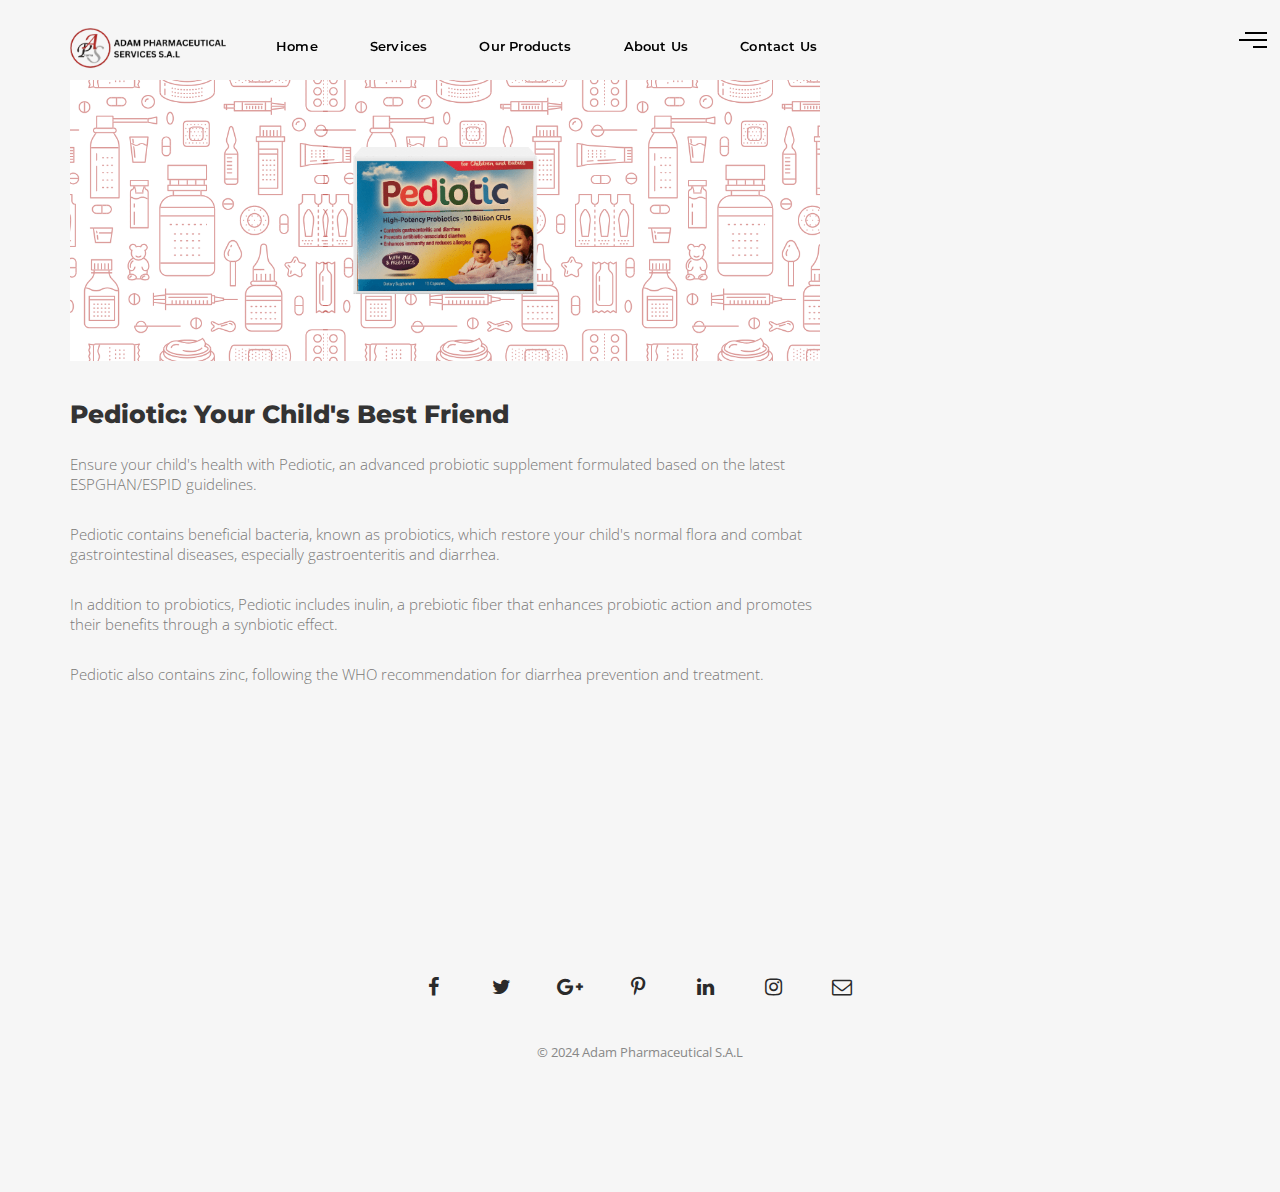
<file: pediotic-detail.html>
<!doctype html>
<html class="no-js" lang="en">
<head>
    <title>Adam Pharmaceutical S.A.L</title>
    <meta charset="utf-8">
    <meta http-equiv="X-UA-Compatible" content="IE=edge">
    <meta name="viewport" content="width=device-width, initial-scale=1">


    <!-- Bootstrap Core CSS -->
    <link href="css/bootstrap.min.css" rel="stylesheet">
    <!-- font-awesome.icons -->
    <link rel="stylesheet" href="css/font-awesome.min.css">
    <!-- Cube Portfolio CSS File -->
    <link rel="stylesheet" href="css/cubeportfolio.min.css">
    <!-- owl.carousel -->
    <link rel="stylesheet" href="css/owl.carousel.min.css">
    <link rel="stylesheet" href="css/owl.theme.default.min.css">
    <!--revolution Slider-->
    <link rel="stylesheet" href="revolution/css/layers.css">
    <link rel="stylesheet" href="revolution/css/navigation.css">
    <link rel="stylesheet" href="revolution/css/settings.css">
    <!--customize css-->
    <link rel="stylesheet" href="css/style.css">
    <!--fancy box css -->
    <link rel="stylesheet" href="css/jquery.fancybox.css">

</head>
<body data-spy="scroll" data-target=".navbar" data-offset="90" class="side-nav">
<!--Loader -->
 
<!-- Loader end -->

<!-- start header -->
<header>
    <!-- start navigation -->
    <nav class="navbar navbar-default index4-nav bootsnav navbar-fixed-top   header-light bg-transparent nav-box-width white-link on no-full">
        <div class="container nav-header-container">
            <div class="row">
              <div class="col-md-2 col-xs-5">
                <a href="index.html" title="Logo" class="logo scroll"
                  ><img
                    src="images/logo-white.png"
                    class="logo-dark"
                    alt="logo" /><img
                    src="images/logo-white.png"
                    alt="logo"
                    class="logo-light default"
                /></a>
              </div>
                <!-- end logo -->
                <div
                class="col-md-8 col-xs-2 width-auto accordion-menu hidden-sm hidden-xs no-padding"
              >
                <div
                  class="navbar-collapse collapse"
                  id="navbar-collapse-toggle-1"
                >
                  <ul
                    id="accordion"
                    class="nav navbar-nav navbar-left no-margin alt-font text-normal"
                    data-in="fadeIn"
                    data-out="fadeOut"
                  >
                            <!-- start menu item -->
                            <li  class="hov">
                                <a href="index.html#home">Home  </a>
                            </li>
                            <li class="hov-1">
                                <a href="index.html#service">Services</a>
                            </li>
                            <li class="hov-2">
                                <a href="index.html#work">Our Products</a>
                            </li>
                            <li class="hov-3">
                                <a href="index.html#about-us">About Us</a>
                            </li>
                            <li class="hov-4">
                                <a href="index.html#contact">Contact Us</a>
                            </li>
                           
                        </ul>
                    </div>
                </div>
             
            </div>
        </div>
    </nav>
    <!--side nav -->
    <div class="container">
        <div id="menu_bars" class="right menu_bars">
            <span class="t1"></span>
            <span class="t2"></span>
            <span class="t3"></span>
        </div>
        <div class="sidebar_menu">
            <nav class="pushmenu pushmenu-right">
              
                <ul class="push_nav centered">
                    <li  class="hov">
                        <a href="index.html#home">Home  </a>
                    </li>
                    <li class="clearfix">
                        <a href="index.html#service">Services</a>
                    </li>
                    <li class="clearfix">
                        <a href="index.html#work">Our Products</a>
                    </li>
                    <li class="clearfix">
                        <a href="index.html#about-us">About Us</a>
                    </li>
                    <li class="clearfix">
                        <a href="index.html#contact">Contact Us</a>
                    </li>
                   
                </ul>
               
            </nav>
            <!-- Nav End -->

        </div>
    </div>
</header>
<!-- end header -->

<!-- blog cover-->
 
<!-- blog cover end-->


<!-- Blog Detail -->
<section id="ourblog" class="padding_bottom padding_top_half">
    <div class="container">
        <div class="row">
            <div class="col-md-8 col-sm-8 padding_top_half">
                <div class="blog_item">
                    <div class="image image1">
                        <img src="images/10.png" alt="Blog Detail">
                    </div>
                    
                    <h3 class="top40 darkcolor bottom25">Pediotic: Your Child's Best Friend</h3>

                    <p class="bottom30">Ensure your child's health with Pediotic, an advanced probiotic supplement formulated based on the latest ESPGHAN/ESPID guidelines.</p>
                    
                    <p class="bottom30">Pediotic contains beneficial bacteria, known as probiotics, which restore your child's normal flora and combat gastrointestinal diseases, especially gastroenteritis and diarrhea.</p>
                    
                    <p class="bottom30">In addition to probiotics, Pediotic includes inulin, a prebiotic fiber that enhances probiotic action and promotes their benefits through a synbiotic effect.</p>
                    
                    <p class="bottom30">Pediotic also contains zinc, following the WHO recommendation for diarrhea prevention and treatment.</p>
                    
                   
                    
                </div>
                
        </div>
    </div>
</section>
<!--Detail Blog ends-->

<!--Footer Start-->
<footer class="bg-extra-dark-gray padding-30px-tb text-center">
    <div class="footer-widget-area">
        <div class="container">
            <div class="row">
                <div class="medium-icon1 social-icon-style-3 social_icon list-inline margin-20px-top">
                    <a class="facebook text-white facebook1-bg-hvr wow fadeInUp" data-wow-duration=".5s" href="#.">
                        <i class="fa fa-facebook" aria-hidden="true"></i><span></span></a>
                    <a class="twitter text-white twitter1-bg-hvr wow fadeInDown" data-wow-duration=".5s" href="#.">
                        <i class="fa fa-twitter" aria-hidden="true"></i><span></span></a>
                    <a class="google text-white google1-bg-hvr wow fadeInDown" data-wow-duration=".5s" href="#.">
                        <i class="fa fa-google-plus" aria-hidden="true"></i><span></span></a>
                    <a class="pinterest text-white pinterest1-bg-hvr wow fadeInUp" data-wow-duration=".5s" href="#.">
                        <i class="fa fa-pinterest-p" aria-hidden="true"></i><span></span></a>
                    <a class="linkedin text-white linkedin1-bg-hvr wow fadeInUp" data-wow-duration=".5s" href="#.">
                        <i class="fa fa-linkedin"></i> </a>
                    <a class="instagram text-white instagram1-bg-hvr wow fadeInUp" data-wow-duration=".5s" href="#.">
                        <i class="fa fa-instagram"></i> </a>
                    <a class="envelope text-white envelope1-bg-hvr wow fadeInUp" data-wow-duration=".5s" href="#.">
                        <i class="fa fa-envelope-o"></i> </a>
                </div>
                <p class="copyrights wow fadeInUp" data-wow-delay="350ms"> &copy; 2024 Adam Pharmaceutical S.A.L</p>
            </div>
        </div>
    </div>
</footer>
<!--Footer ends-->


<!-- Bootstrap Script-->
<script src="js/jquery-3.2.1.js"></script>
<script src="js/bootstrap.js"></script>
<!-- Owl Slider -->
<script src="js/owl.carousel.min.js"></script>
<!-- Cube Portfolio -->
<script src="js/jquery.cubeportfolio.min.js"></script>
<!-- fancy box JS -->
<script src="js/jquery.fancybox.js"></script>
<!-- parallax -->
<script src="js/parallaxie.js"></script>
<!-- revolution JS -->
<script src="revolution/js/jquery.themepunch.tools.min.js"></script>
<script src="revolution/js/jquery.themepunch.revolution.min.js"></script>
<!-- revolution extension JS -->
<script src="revolution/js/extensions/revolution.extension.actions.min.js"></script>
<script src="revolution/js/extensions/revolution.extension.carousel.min.js"></script>
<script src="revolution/js/extensions/revolution.extension.kenburn.min.js"></script>
<script src="revolution/js/extensions/revolution.extension.layeranimation.min.js"></script>
<script src="revolution/js/extensions/revolution.extension.migration.min.js"></script>
<script src="revolution/js/extensions/revolution.extension.navigation.min.js"></script>
<script src="revolution/js/extensions/revolution.extension.parallax.min.js"></script>
<script src="revolution/js/extensions/revolution.extension.slideanims.min.js"></script>
<script src="revolution/js/extensions/revolution.extension.video.min.js"></script>
<!--Custom JavaScript-->
<script src="js/script.js"></script>

</body>
</html>
</file>
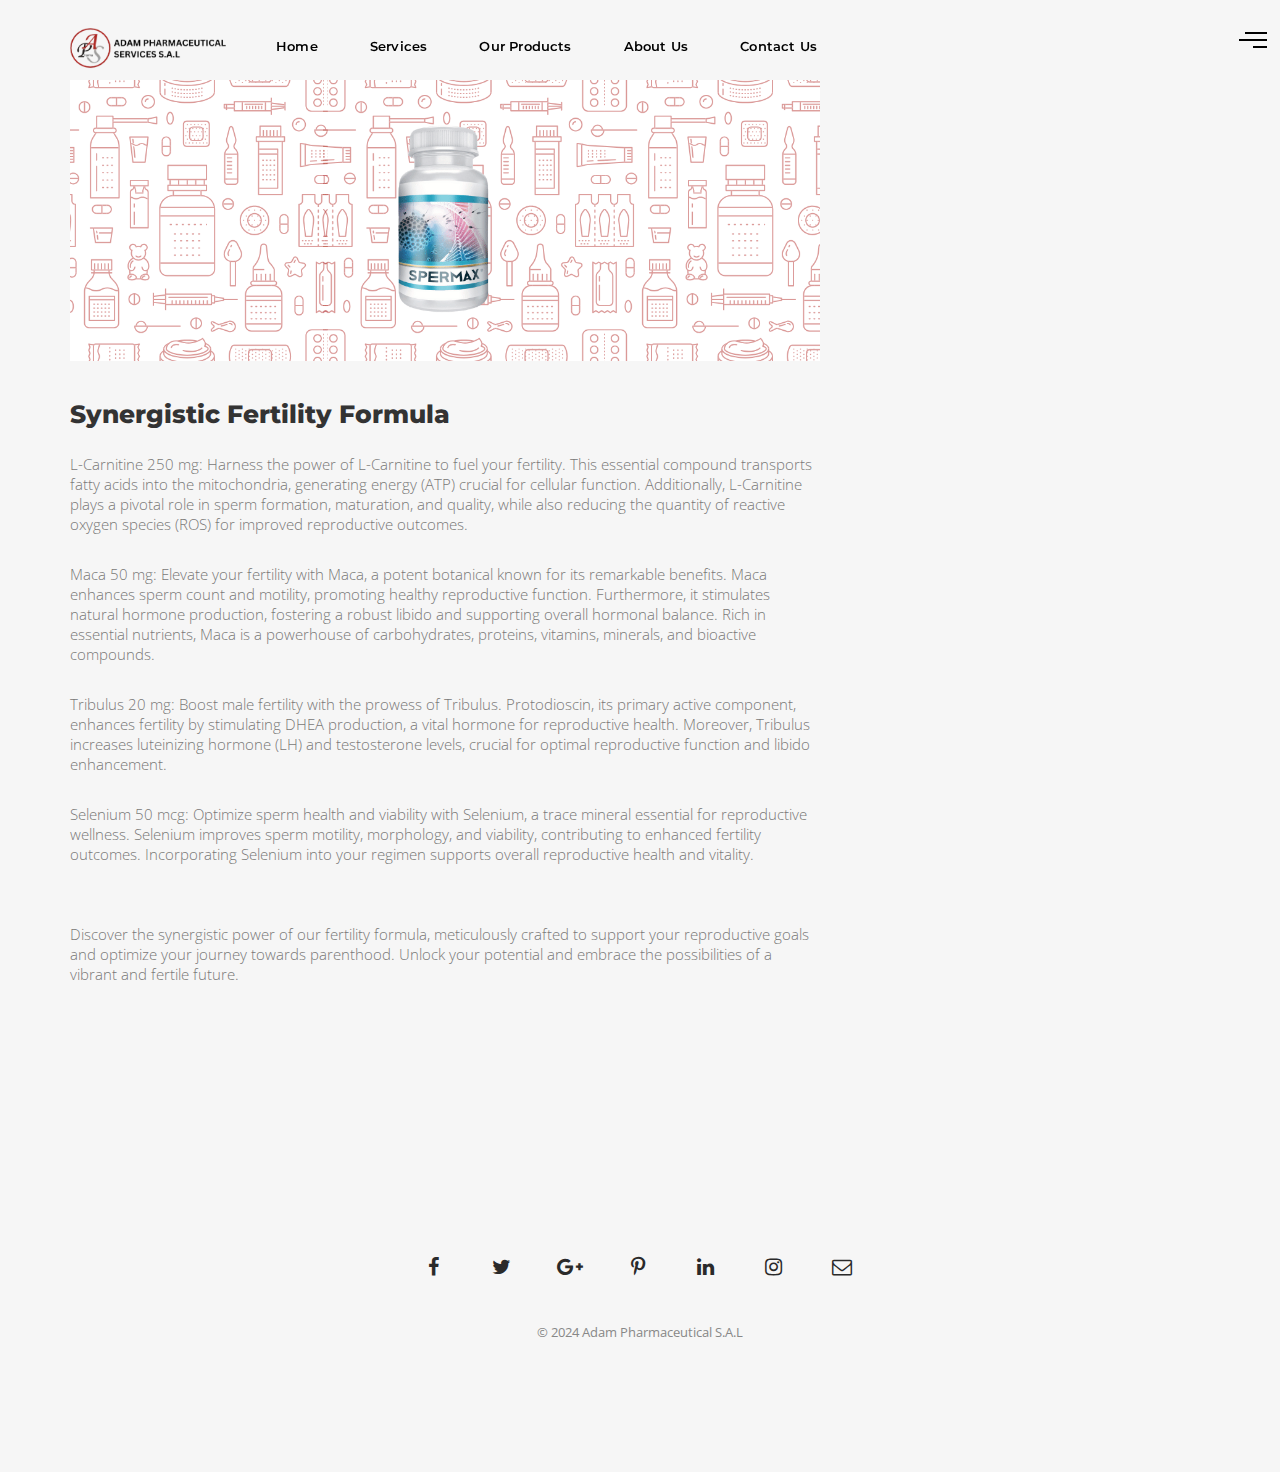
<file: spermax-detail.html>
<!doctype html>
<html class="no-js" lang="en">
<head>
    <title>Spermax</title>
    <meta charset="utf-8">
    <meta http-equiv="X-UA-Compatible" content="IE=edge">
    <meta name="viewport" content="width=device-width, initial-scale=1">


    <!-- Bootstrap Core CSS -->
    <link href="css/bootstrap.min.css" rel="stylesheet">
    <!-- font-awesome.icons -->
    <link rel="stylesheet" href="css/font-awesome.min.css">
    <!-- Cube Portfolio CSS File -->
    <link rel="stylesheet" href="css/cubeportfolio.min.css">
    <!-- owl.carousel -->
    <link rel="stylesheet" href="css/owl.carousel.min.css">
    <link rel="stylesheet" href="css/owl.theme.default.min.css">
    <!--revolution Slider-->
    <link rel="stylesheet" href="revolution/css/layers.css">
    <link rel="stylesheet" href="revolution/css/navigation.css">
    <link rel="stylesheet" href="revolution/css/settings.css">
    <!--customize css-->
    <link rel="stylesheet" href="css/style.css">
    <!--fancy box css -->
    <link rel="stylesheet" href="css/jquery.fancybox.css">

</head>
<body data-spy="scroll" data-target=".navbar" data-offset="90" class="side-nav">
<!--Loader -->
 
<!-- Loader end -->

<!-- start header -->
<header>
    <!-- start navigation -->
    <nav class="navbar navbar-default index4-nav bootsnav navbar-fixed-top   header-light bg-transparent nav-box-width white-link on no-full">
        <div class="container nav-header-container">
            <div class="row">
              <div class="col-md-2 col-xs-5">
                <a href="index.html" title="Logo" class="logo scroll"
                  ><img
                    src="images/logo-white.png"
                    class="logo-dark"
                    alt="logo" /><img
                    src="images/logo-white.png"
                    alt="logo"
                    class="logo-light default"
                /></a>
              </div>
                <!-- end logo -->
                <div
                class="col-md-8 col-xs-2 width-auto accordion-menu hidden-sm hidden-xs no-padding"
              >
                <div
                  class="navbar-collapse collapse"
                  id="navbar-collapse-toggle-1"
                >
                  <ul
                    id="accordion"
                    class="nav navbar-nav navbar-left no-margin alt-font text-normal"
                    data-in="fadeIn"
                    data-out="fadeOut"
                  >
                            <!-- start menu item -->
                            <li  class="hov">
                                <a href="index.html#home">Home  </a>
                            </li>
                            <li class="hov-1">
                                <a href="index.html#service">Services</a>
                            </li>
                            <li class="hov-2">
                                <a href="index.html#work">Our Products</a>
                            </li>
                            <li class="hov-3">
                                <a href="index.html#about-us">About Us</a>
                            </li>
                            <li class="hov-4">
                                <a href="index.html#contact">Contact Us</a>
                            </li>
                           
                        </ul>
                    </div>
                </div>
             
            </div>
        </div>
    </nav>
    <!--side nav -->
    <div class="container">
        <div id="menu_bars" class="right menu_bars">
            <span class="t1"></span>
            <span class="t2"></span>
            <span class="t3"></span>
        </div>
        <div class="sidebar_menu">
            <nav class="pushmenu pushmenu-right">
              
                <ul class="push_nav centered">
                    <li  class="hov">
                        <a href="index.html#home">Home  </a>
                    </li>
                    <li class="clearfix">
                        <a href="index.html#service">Services</a>
                    </li>
                    <li class="clearfix">
                        <a href="index.html#work">Our Products</a>
                    </li>
                    <li class="clearfix">
                        <a href="index.html#about-us">About Us</a>
                    </li>
                    <li class="clearfix">
                        <a href="index.html#contact">Contact Us</a>
                    </li>
                   
                </ul>
               
            </nav>
            <!-- Nav End -->

        </div>
    </div>
</header>
<!-- end header -->

<!-- blog cover-->
 
<!-- blog cover end-->


<!-- Blog Detail -->
<section id="ourblog" class="padding_bottom padding_top_half">
    <div class="container">
        <div class="row">
            <div class="col-md-8 col-sm-8 padding_top_half">
                <div class="blog_item">
                    <div class="image image1">
                        <img src="images/8.png" alt="Blog Detail">
                    </div>
                
                    <h3 class="top40 darkcolor bottom25">Synergistic Fertility Formula</h3>
                    <p class="bottom30">L-Carnitine 250 mg:
                        Harness the power of L-Carnitine to fuel your fertility. This essential compound transports fatty acids into the mitochondria, generating energy (ATP) crucial for cellular function. Additionally, L-Carnitine plays a pivotal role in sperm formation, maturation, and quality, while also reducing the quantity of reactive oxygen species (ROS) for improved reproductive outcomes.</p>
                    <p class="bottom30">Maca 50 mg:
                        Elevate your fertility with Maca, a potent botanical known for its remarkable benefits. Maca enhances sperm count and motility, promoting healthy reproductive function. Furthermore, it stimulates natural hormone production, fostering a robust libido and supporting overall hormonal balance. Rich in essential nutrients, Maca is a powerhouse of carbohydrates, proteins, vitamins, minerals, and bioactive compounds.
                        
                       
                        
                        
                        
                        
                        
                        
                        </p>
                    <p class="bottom30"> Tribulus 20 mg:
                        Boost male fertility with the prowess of Tribulus. Protodioscin, its primary active component, enhances fertility by stimulating DHEA production, a vital hormone for reproductive health. Moreover, Tribulus increases luteinizing hormone (LH) and testosterone levels, crucial for optimal reproductive function and libido enhancement.
                        
                       </p>
                    <p class="bottom30"> Selenium 50 mcg:
                        Optimize sperm health and viability with Selenium, a trace mineral essential for reproductive wellness. Selenium improves sperm motility, morphology, and viability, contributing to enhanced fertility outcomes. Incorporating Selenium into your regimen supports overall reproductive health and vitality.
                        
                        </p>
                  
                    <p class="heading_space">Discover the synergistic power of our fertility formula, meticulously crafted to support your reproductive goals and optimize your journey towards parenthood. Unlock your potential and embrace the possibilities of a vibrant and fertile future.</p>
                </div>
                
        </div>
    </div>
</section>
<!--Detail Blog ends-->

<!--Footer Start-->
<footer class="bg-extra-dark-gray padding-30px-tb text-center">
    <div class="footer-widget-area">
        <div class="container">
            <div class="row">
                <div class="medium-icon1 social-icon-style-3 social_icon list-inline margin-20px-top">
                    <a class="facebook text-white facebook1-bg-hvr wow fadeInUp" data-wow-duration=".5s" href="#.">
                        <i class="fa fa-facebook" aria-hidden="true"></i><span></span></a>
                    <a class="twitter text-white twitter1-bg-hvr wow fadeInDown" data-wow-duration=".5s" href="#.">
                        <i class="fa fa-twitter" aria-hidden="true"></i><span></span></a>
                    <a class="google text-white google1-bg-hvr wow fadeInDown" data-wow-duration=".5s" href="#.">
                        <i class="fa fa-google-plus" aria-hidden="true"></i><span></span></a>
                    <a class="pinterest text-white pinterest1-bg-hvr wow fadeInUp" data-wow-duration=".5s" href="#.">
                        <i class="fa fa-pinterest-p" aria-hidden="true"></i><span></span></a>
                    <a class="linkedin text-white linkedin1-bg-hvr wow fadeInUp" data-wow-duration=".5s" href="#.">
                        <i class="fa fa-linkedin"></i> </a>
                    <a class="instagram text-white instagram1-bg-hvr wow fadeInUp" data-wow-duration=".5s" href="#.">
                        <i class="fa fa-instagram"></i> </a>
                    <a class="envelope text-white envelope1-bg-hvr wow fadeInUp" data-wow-duration=".5s" href="#.">
                        <i class="fa fa-envelope-o"></i> </a>
                </div>
                <p class="copyrights wow fadeInUp" data-wow-delay="350ms"> &copy; 2024 Adam Pharmaceutical S.A.L</p>
            </div>
        </div>
    </div>
</footer>
<!--Footer ends-->


<!-- Bootstrap Script-->
<script src="js/jquery-3.2.1.js"></script>
<script src="js/bootstrap.js"></script>
<!-- Owl Slider -->
<script src="js/owl.carousel.min.js"></script>
<!-- Cube Portfolio -->
<script src="js/jquery.cubeportfolio.min.js"></script>
<!-- fancy box JS -->
<script src="js/jquery.fancybox.js"></script>
<!-- parallax -->
<script src="js/parallaxie.js"></script>
<!-- revolution JS -->
<script src="revolution/js/jquery.themepunch.tools.min.js"></script>
<script src="revolution/js/jquery.themepunch.revolution.min.js"></script>
<!-- revolution extension JS -->
<script src="revolution/js/extensions/revolution.extension.actions.min.js"></script>
<script src="revolution/js/extensions/revolution.extension.carousel.min.js"></script>
<script src="revolution/js/extensions/revolution.extension.kenburn.min.js"></script>
<script src="revolution/js/extensions/revolution.extension.layeranimation.min.js"></script>
<script src="revolution/js/extensions/revolution.extension.migration.min.js"></script>
<script src="revolution/js/extensions/revolution.extension.navigation.min.js"></script>
<script src="revolution/js/extensions/revolution.extension.parallax.min.js"></script>
<script src="revolution/js/extensions/revolution.extension.slideanims.min.js"></script>
<script src="revolution/js/extensions/revolution.extension.video.min.js"></script>
<!--Custom JavaScript-->
<script src="js/script.js"></script>

</body>
</html>
</file>
<file: revolution/css/layers.css>
/*-----------------------------------------------------------------------------

-	Revolution Slider 5.0 Layer Style Settings -

Screen Stylesheet

version:   	5.0.0
date:      	18/03/15
author:		themepunch
email:     	info@themepunch.com
website:   	http://www.themepunch.com
-----------------------------------------------------------------------------*/

* {
    -webkit-box-sizing: border-box;
    -moz-box-sizing: border-box;
    box-sizing: border-box;
}

.tp-caption.Twitter-Content a,.tp-caption.Twitter-Content a:visited
{
	color:#0084B4!important;
}

.tp-caption.Twitter-Content a:hover
{
	color:#0084B4!important;
	text-decoration:underline!important;
}

.tp-caption.medium_grey,.medium_grey
{
	background-color:#888;
	border-style:none;
	border-width:0;
	color:#fff;
	font-family:Arial;
	font-size:20px;
	font-weight:700;
	line-height:20px;
	margin:0;
	padding:2px 4px;
	position:absolute;
	text-shadow:0 2px 5px rgba(0,0,0,0.5);
	white-space:nowrap;
}

.tp-caption.small_text,.small_text
{
	border-style:none;
	border-width:0;
	color:#fff;
	font-family:Arial;
	font-size:14px;
	font-weight:700;
	line-height:20px;
	margin:0;
	position:absolute;
	text-shadow:0 2px 5px rgba(0,0,0,0.5);
	white-space:nowrap;
}

.tp-caption.medium_text,.medium_text
{
	border-style:none;
	border-width:0;
	color:#fff;
	font-family:Arial;
	font-size:20px;
	font-weight:700;
	line-height:20px;
	margin:0;
	position:absolute;
	text-shadow:0 2px 5px rgba(0,0,0,0.5);
	white-space:nowrap;
}

.tp-caption.large_text,.large_text
{
	border-style:none;
	border-width:0;
	color:#fff;
	font-family:Arial;
	font-size:40px;
	font-weight:700;
	line-height:40px;
	margin:0;
	position:absolute;
	text-shadow:0 2px 5px rgba(0,0,0,0.5);
	white-space:nowrap;
}

.tp-caption.very_large_text,.very_large_text
{
	border-style:none;
	border-width:0;
	color:#fff;
	font-family:Arial;
	font-size:60px;
	font-weight:700;
	letter-spacing:-2px;
	line-height:60px;
	margin:0;
	position:absolute;
	text-shadow:0 2px 5px rgba(0,0,0,0.5);
	white-space:nowrap;
}

.tp-caption.very_big_white,.very_big_white
{
	background-color:#000;
	border-style:none;
	border-width:0;
	color:#fff;
	font-family:Arial;
	font-size:60px;
	font-weight:800;
	line-height:60px;
	margin:0;
	padding:1px 4px 0;
	position:absolute;
	text-shadow:none;
	white-space:nowrap;
}

.tp-caption.very_big_black,.very_big_black
{
	background-color:#fff;
	border-style:none;
	border-width:0;
	color:#000;
	font-family:Arial;
	font-size:60px;
	font-weight:700;
	line-height:60px;
	margin:0;
	padding:1px 4px 0;
	position:absolute;
	text-shadow:none;
	white-space:nowrap;
}

.tp-caption.modern_medium_fat,.modern_medium_fat
{
	border-style:none;
	border-width:0;
	color:#000;
	font-family:"Open Sans", sans-serif;
	font-size:24px;
	font-weight:800;
	line-height:20px;
	margin:0;
	position:absolute;
	text-shadow:none;
	white-space:nowrap;
}

.tp-caption.modern_medium_fat_white,.modern_medium_fat_white
{
	border-style:none;
	border-width:0;
	color:#fff;
	font-family:"Open Sans", sans-serif;
	font-size:24px;
	font-weight:800;
	line-height:20px;
	margin:0;
	position:absolute;
	text-shadow:none;
	white-space:nowrap;
}

.tp-caption.modern_medium_light,.modern_medium_light
{
	border-style:none;
	border-width:0;
	color:#000;
	font-family:"Open Sans", sans-serif;
	font-size:24px;
	font-weight:300;
	line-height:20px;
	margin:0;
	position:absolute;
	text-shadow:none;
	white-space:nowrap;
}

.tp-caption.modern_big_bluebg,.modern_big_bluebg
{
	background-color:#4e5b6c;
	border-style:none;
	border-width:0;
	color:#fff;
	font-family:"Open Sans", sans-serif;
	font-size:30px;
	font-weight:800;
	letter-spacing:0;
	line-height:36px;
	margin:0;
	padding:3px 10px;
	position:absolute;
	text-shadow:none;
}

.tp-caption.modern_big_redbg,.modern_big_redbg
{
	background-color:#de543e;
	border-style:none;
	border-width:0;
	color:#fff;
	font-family:"Open Sans", sans-serif;
	font-size:30px;
	font-weight:300;
	letter-spacing:0;
	line-height:36px;
	margin:0;
	padding:1px 10px 3px;
	position:absolute;
	text-shadow:none;
}

.tp-caption.modern_small_text_dark,.modern_small_text_dark
{
	border-style:none;
	border-width:0;
	color:#555;
	font-family:Arial;
	font-size:14px;
	line-height:22px;
	margin:0;
	position:absolute;
	text-shadow:none;
	white-space:nowrap;
}

.tp-caption.boxshadow,.boxshadow
{		
	box-shadow:0 0 20px rgba(0,0,0,0.5);
}

.tp-caption.black,.black
{
	color:#000;
	text-shadow:none;
}

.tp-caption.noshadow,.noshadow
{
	text-shadow:none;
}

.tp-caption.thinheadline_dark,.thinheadline_dark
{
	background-color:transparent;
	color:rgba(0,0,0,0.85);
	font-family:"Open Sans";
	font-size:30px;
	font-weight:300;
	line-height:30px;
	position:absolute;
	text-shadow:none;
}

.tp-caption.thintext_dark,.thintext_dark
{
	background-color:transparent;
	color:rgba(0,0,0,0.85);
	font-family:"Open Sans";
	font-size:16px;
	font-weight:300;
	line-height:26px;
	position:absolute;
	text-shadow:none;
}

.tp-caption.largeblackbg,.largeblackbg
{
	
	
	background-color:#000;
	border-radius:0;
	color:#fff;
	font-family:"Open Sans";
	font-size:50px;
	font-weight:300;
	line-height:70px;
	padding:0 20px;
	position:absolute;
	text-shadow:none;
}

.tp-caption.largepinkbg,.largepinkbg
{
	
	
	background-color:#db4360;
	border-radius:0;
	color:#fff;
	font-family:"Open Sans";
	font-size:50px;
	font-weight:300;
	line-height:70px;
	padding:0 20px;
	position:absolute;
	text-shadow:none;
}

.tp-caption.largewhitebg,.largewhitebg
{
	
	
	background-color:#fff;
	border-radius:0;
	color:#000;
	font-family:"Open Sans";
	font-size:50px;
	font-weight:300;
	line-height:70px;
	padding:0 20px;
	position:absolute;
	text-shadow:none;
}

.tp-caption.largegreenbg,.largegreenbg
{
	
	
	background-color:#67ae73;
	border-radius:0;
	color:#fff;
	font-family:"Open Sans";
	font-size:50px;
	font-weight:300;
	line-height:70px;
	padding:0 20px;
	position:absolute;
	text-shadow:none;
}

.tp-caption.excerpt,.excerpt
{
	background-color:rgba(0,0,0,1);
	border-color:#fff;
	border-style:none;
	border-width:0;
	color:#fff;
	font-family:Arial;
	font-size:36px;
	font-weight:700;
	height:auto;
	letter-spacing:-1.5px;
	line-height:36px;
	margin:0;
	padding:1px 4px 0;
	text-decoration:none;
	text-shadow:none;
	white-space:normal!important;
	width:150px;
}

.tp-caption.large_bold_grey,.large_bold_grey
{
	background-color:transparent;
	border-color:#ffd658;
	border-style:none;
	border-width:0;
	color:#666;
	font-family:"Open Sans";
	font-size:60px;
	font-weight:800;
	line-height:60px;
	margin:0;
	padding:1px 4px 0;
	text-decoration:none;
	text-shadow:none;
}

.tp-caption.medium_thin_grey,.medium_thin_grey
{
	background-color:transparent;
	border-color:#ffd658;
	border-style:none;
	border-width:0;
	color:#666;
	font-family:"Open Sans";
	font-size:34px;
	font-weight:300;
	line-height:30px;
	margin:0;
	padding:1px 4px 0;
	text-decoration:none;
	text-shadow:none;
}

.tp-caption.small_thin_grey,.small_thin_grey
{
	background-color:transparent;
	border-color:#ffd658;
	border-style:none;
	border-width:0;
	color:#757575;
	font-family:"Open Sans";
	font-size:18px;
	font-weight:300;
	line-height:26px;
	margin:0;
	padding:1px 4px 0;
	text-decoration:none;
	text-shadow:none;
}

.tp-caption.lightgrey_divider,.lightgrey_divider
{
	background-color:rgba(235,235,235,1);
	background-position:initial;
	background-repeat:initial;
	border-color:#222;
	border-style:none;
	border-width:0;
	height:3px;
	text-decoration:none;
	width:370px;
}

.tp-caption.large_bold_darkblue,.large_bold_darkblue
{
	background-color:transparent;
	border-color:#ffd658;
	border-style:none;
	border-width:0;
	color:#34495e;
	font-family:"Open Sans";
	font-size:58px;
	font-weight:800;
	line-height:60px;
	text-decoration:none;
}

.tp-caption.medium_bg_darkblue,.medium_bg_darkblue
{
	background-color:#34495e;
	border-color:#ffd658;
	border-style:none;
	border-width:0;
	color:#fff;
	font-family:"Open Sans";
	font-size:20px;
	font-weight:800;
	line-height:20px;
	padding:10px;
	text-decoration:none;
}

.tp-caption.medium_bold_red,.medium_bold_red
{
	background-color:transparent;
	border-color:#ffd658;
	border-style:none;
	border-width:0;
	color:#e33a0c;
	font-family:"Open Sans";
	font-size:24px;
	font-weight:800;
	line-height:30px;
	padding:0;
	text-decoration:none;
}

.tp-caption.medium_light_red,.medium_light_red
{
	background-color:transparent;
	border-color:#ffd658;
	border-style:none;
	border-width:0;
	color:#e33a0c;
	font-family:"Open Sans";
	font-size:21px;
	font-weight:300;
	line-height:26px;
	padding:0;
	text-decoration:none;
}

.tp-caption.medium_bg_red,.medium_bg_red
{
	background-color:#e33a0c;
	border-color:#ffd658;
	border-style:none;
	border-width:0;
	color:#fff;
	font-family:"Open Sans";
	font-size:20px;
	font-weight:800;
	line-height:20px;
	padding:10px;
	text-decoration:none;
}

.tp-caption.medium_bold_orange,.medium_bold_orange
{
	background-color:transparent;
	border-color:#ffd658;
	border-style:none;
	border-width:0;
	color:#f39c12;
	font-family:"Open Sans";
	font-size:24px;
	font-weight:800;
	line-height:30px;
	text-decoration:none;
}

.tp-caption.medium_bg_orange,.medium_bg_orange
{
	background-color:#f39c12;
	border-color:#ffd658;
	border-style:none;
	border-width:0;
	color:#fff;
	font-family:"Open Sans";
	font-size:20px;
	font-weight:800;
	line-height:20px;
	padding:10px;
	text-decoration:none;
}

.tp-caption.grassfloor,.grassfloor
{
	background-color:rgba(160,179,151,1);
	border-color:#222;
	border-style:none;
	border-width:0;
	height:150px;
	text-decoration:none;
	width:4000px;
}

.tp-caption.large_bold_white,.large_bold_white
{
	background-color:transparent;
	border-color:#ffd658;
	border-style:none;
	border-width:0;
	color:#fff;
	font-family:"Open Sans";
	font-size:58px;
	font-weight:800;
	line-height:60px;
	text-decoration:none;
}

.tp-caption.medium_light_white,.medium_light_white
{
	background-color:transparent;
	border-color:#ffd658;
	border-style:none;
	border-width:0;
	color:#fff;
	font-family:"Open Sans";
	font-size:30px;
	font-weight:300;
	line-height:36px;
	padding:0;
	text-decoration:none;
}

.tp-caption.mediumlarge_light_white,.mediumlarge_light_white
{
	background-color:transparent;
	border-color:#ffd658;
	border-style:none;
	border-width:0;
	color:#fff;
	font-family:"Open Sans";
	font-size:34px;
	font-weight:300;
	line-height:40px;
	padding:0;
	text-decoration:none;
}

.tp-caption.mediumlarge_light_white_center,.mediumlarge_light_white_center
{
	background-color:transparent;
	border-color:#ffd658;
	border-style:none;
	border-width:0;
	color:#fff;
	font-family:"Open Sans";
	font-size:34px;
	font-weight:300;
	line-height:40px;
	padding:0;
	text-align:center;
	text-decoration:none;
}

.tp-caption.medium_bg_asbestos,.medium_bg_asbestos
{
	background-color:#7f8c8d;
	border-color:#ffd658;
	border-style:none;
	border-width:0;
	color:#fff;
	font-family:"Open Sans";
	font-size:20px;
	font-weight:800;
	line-height:20px;
	padding:10px;
	text-decoration:none;
}

.tp-caption.medium_light_black,.medium_light_black
{
	background-color:transparent;
	border-color:#ffd658;
	border-style:none;
	border-width:0;
	color:#000;
	font-family:"Open Sans";
	font-size:30px;
	font-weight:300;
	line-height:36px;
	padding:0;
	text-decoration:none;
}

.tp-caption.large_bold_black,.large_bold_black
{
	background-color:transparent;
	border-color:#ffd658;
	border-style:none;
	border-width:0;
	color:#000;
	font-family:"Open Sans";
	font-size:58px;
	font-weight:800;
	line-height:60px;
	text-decoration:none;
}

.tp-caption.mediumlarge_light_darkblue,.mediumlarge_light_darkblue
{
	background-color:transparent;
	border-color:#ffd658;
	border-style:none;
	border-width:0;
	color:#34495e;
	font-family:"Open Sans";
	font-size:34px;
	font-weight:300;
	line-height:40px;
	padding:0;
	text-decoration:none;
}

.tp-caption.small_light_white,.small_light_white
{
	background-color:transparent;
	border-color:#ffd658;
	border-style:none;
	border-width:0;
	color:#fff;
	font-family:"Open Sans";
	font-size:17px;
	font-weight:300;
	line-height:28px;
	padding:0;
	text-decoration:none;
}

.tp-caption.roundedimage,.roundedimage
{
	border-color:#222;
	border-style:none;
	border-width:0;
}

.tp-caption.large_bg_black,.large_bg_black
{
	background-color:#000;
	border-color:#ffd658;
	border-style:none;
	border-width:0;
	color:#fff;
	font-family:"Open Sans";
	font-size:40px;
	font-weight:800;
	line-height:40px;
	padding:10px 20px 15px;
	text-decoration:none;
}

.tp-caption.mediumwhitebg,.mediumwhitebg
{
	background-color:#fff;
	border-color:#000;
	border-style:none;
	border-width:0;
	color:#000;
	font-family:"Open Sans";
	font-size:30px;
	font-weight:300;
	line-height:30px;
	padding:5px 15px 10px;
	text-decoration:none;
	text-shadow:none;
}

.tp-caption.maincaption,.maincaption
{
	background-color:transparent;
	border-color:#000;
	border-style:none;
	border-width:0;
	color:#212a40;
	font-family:roboto;
	font-size:33px;
	font-weight:500;
	line-height:43px;
	text-decoration:none;
	text-shadow:none;
}

.tp-caption.miami_title_60px,.miami_title_60px
{
	background-color:transparent;
	border-color:#000;
	border-style:none;
	border-width:0;
	color:#fff;
	font-family:"Source Sans Pro";
	font-size:60px;
	font-weight:700;
	letter-spacing:1px;
	line-height:60px;
	text-decoration:none;
	text-shadow:none;
}

.tp-caption.miami_subtitle,.miami_subtitle
{
	background-color:transparent;
	border-color:#000;
	border-style:none;
	border-width:0;
	color:rgba(255,255,255,0.65);
	font-family:"Source Sans Pro";
	font-size:17px;
	font-weight:400;
	letter-spacing:2px;
	line-height:24px;
	text-decoration:none;
	text-shadow:none;
}

.tp-caption.divideline30px,.divideline30px
{
	background:#fff;
	background-color:#fff;
	border-color:#222;
	border-style:none;
	border-width:0;
	height:2px;
	min-width:30px;
	text-decoration:none;
}

.tp-caption.Miami_nostyle,.Miami_nostyle
{
	border-color:#222;
	border-style:none;
	border-width:0;
}

.tp-caption.miami_content_light,.miami_content_light
{
	background-color:transparent;
	border-color:#000;
	border-style:none;
	border-width:0;
	color:#fff;
	font-family:"Source Sans Pro";
	font-size:22px;
	font-weight:400;
	letter-spacing:0;
	line-height:28px;
	text-decoration:none;
	text-shadow:none;
}

.tp-caption.miami_title_60px_dark,.miami_title_60px_dark
{
	background-color:transparent;
	border-color:#000;
	border-style:none;
	border-width:0;
	color:#333;
	font-family:"Source Sans Pro";
	font-size:60px;
	font-weight:700;
	letter-spacing:1px;
	line-height:60px;
	text-decoration:none;
	text-shadow:none;
}

.tp-caption.miami_content_dark,.miami_content_dark
{
	background-color:transparent;
	border-color:#000;
	border-style:none;
	border-width:0;
	color:#666;
	font-family:"Source Sans Pro";
	font-size:22px;
	font-weight:400;
	letter-spacing:0;
	line-height:28px;
	text-decoration:none;
	text-shadow:none;
}

.tp-caption.divideline30px_dark,.divideline30px_dark
{
	background-color:#333;
	border-color:#222;
	border-style:none;
	border-width:0;
	height:2px;
	min-width:30px;
	text-decoration:none;
}

.tp-caption.ellipse70px,.ellipse70px
{
	background-color:rgba(0,0,0,0.14902);
	border-color:#222;
	border-radius:50px 50px 50px 50px;
	border-style:none;
	border-width:0;
	cursor:pointer;
	line-height:1px;
	min-height:70px;
	min-width:70px;
	text-decoration:none;
}

.tp-caption.arrowicon,.arrowicon
{
	border-color:#222;
	border-style:none;
	border-width:0;
	line-height:1px;
}

.tp-caption.MarkerDisplay,.MarkerDisplay
{
	background-color:transparent;
	border-color:#000;
	border-radius:0 0 0 0;
	border-style:none;
	border-width:0;
	font-family:"Permanent Marker";
	font-style:normal;
	padding:0;
	text-decoration:none;
	text-shadow:none;
}

.tp-caption.Restaurant-Display,.Restaurant-Display
{
	background-color:transparent;
	border-color:transparent;
	border-radius:0 0 0 0;
	border-style:none;
	border-width:0;
	color:#fff;
	font-family:Roboto;
	font-size:120px;
	font-style:normal;
	font-weight:700;
	line-height:120px;
	padding:0;
	text-decoration:none;
}

.tp-caption.Restaurant-Cursive,.Restaurant-Cursive
{
	background-color:transparent;
	border-color:transparent;
	border-radius:0 0 0 0;
	border-style:none;
	border-width:0;
	color:#fff;
	font-family:"Nothing you could do";
	font-size:30px;
	font-style:normal;
	font-weight:400;
	letter-spacing:2px;
	line-height:30px;
	padding:0;
	text-decoration:none;
}

.tp-caption.Restaurant-ScrollDownText,.Restaurant-ScrollDownText
{
	background-color:transparent;
	border-color:transparent;
	border-radius:0 0 0 0;
	border-style:none;
	border-width:0;
	color:#fff;
	font-family:Roboto;
	font-size:17px;
	font-style:normal;
	font-weight:400;
	letter-spacing:2px;
	line-height:17px;
	padding:0;
	text-decoration:none;
}

.tp-caption.Restaurant-Description,.Restaurant-Description
{
	background-color:transparent;
	border-color:transparent;
	border-radius:0 0 0 0;
	border-style:none;
	border-width:0;
	color:#fff;
	font-family:Roboto;
	font-size:20px;
	font-style:normal;
	font-weight:300;
	letter-spacing:3px;
	line-height:30px;
	padding:0;
	text-decoration:none;
}

.tp-caption.Restaurant-Price,.Restaurant-Price
{
	background-color:transparent;
	border-color:transparent;
	border-radius:0 0 0 0;
	border-style:none;
	border-width:0;
	color:#fff;
	font-family:Roboto;
	font-size:30px;
	font-style:normal;
	font-weight:300;
	letter-spacing:3px;
	line-height:30px;
	padding:0;
	text-decoration:none;
}

.tp-caption.Restaurant-Menuitem,.Restaurant-Menuitem
{
	background-color:rgba(0,0,0,1.00);
	border-color:transparent;
	border-radius:0 0 0 0;
	border-style:none;
	border-width:0;
	color:rgba(255,255,255,1.00);
	font-family:Roboto;
	font-size:17px;
	font-style:normal;
	font-weight:400;
	letter-spacing:2px;
	line-height:17px;
	padding:10px 30px;
	text-align:left;
	text-decoration:none;
}

.tp-caption.Furniture-LogoText,.Furniture-LogoText
{
	background-color:transparent;
	border-color:transparent;
	border-radius:0 0 0 0;
	border-style:none;
	border-width:0;
	color:rgba(230,207,163,1.00);
	font-family:Raleway;
	font-size:160px;
	font-style:normal;
	font-weight:300;
	line-height:150px;
	padding:0;
	text-decoration:none;
	text-shadow:none;
}

.tp-caption.Furniture-Plus,.Furniture-Plus
{
	background-color:rgba(255,255,255,1.00);
	border-color:transparent;
	border-radius:30px 30px 30px 30px;
	border-style:none;
	border-width:0;
	box-shadow:rgba(0,0,0,0.1) 0 1px 3px;
	color:rgba(230,207,163,1.00);
	font-family:Raleway;
	font-size:20px;
	font-style:normal;
	font-weight:400;
	line-height:20px;
	padding:6px 7px 4px;
	text-decoration:none;
	text-shadow:none;
}

.tp-caption.Furniture-Title,.Furniture-Title
{
	background-color:transparent;
	border-color:transparent;
	border-radius:0 0 0 0;
	border-style:none;
	border-width:0;
	color:rgba(0,0,0,1.00);
	font-family:Raleway;
	font-size:20px;
	font-style:normal;
	font-weight:700;
	letter-spacing:3px;
	line-height:20px;
	padding:0;
	text-decoration:none;
	text-shadow:none;
}

.tp-caption.Furniture-Subtitle,.Furniture-Subtitle
{
	background-color:transparent;
	border-color:transparent;
	border-radius:0 0 0 0;
	border-style:none;
	border-width:0;
	color:rgba(0,0,0,1.00);
	font-family:Raleway;
	font-size:17px;
	font-style:normal;
	font-weight:300;
	line-height:20px;
	padding:0;
	text-decoration:none;
	text-shadow:none;
}

.tp-caption.Gym-Display,.Gym-Display
{
	background-color:transparent;
	border-color:transparent;
	border-radius:0 0 0 0;
	border-style:none;
	border-width:0;
	color:rgba(255,255,255,1.00);
	font-family:Raleway;
	font-size:80px;
	font-style:normal;
	font-weight:900;
	line-height:70px;
	padding:0;
	text-decoration:none;
}

.tp-caption.Gym-Subline,.Gym-Subline
{
	background-color:transparent;
	border-color:transparent;
	border-radius:0 0 0 0;
	border-style:none;
	border-width:0;
	color:rgba(255,255,255,1.00);
	font-family:Raleway;
	font-size:30px;
	font-style:normal;
	font-weight:100;
	letter-spacing:5px;
	line-height:30px;
	padding:0;
	text-decoration:none;
}

.tp-caption.Gym-SmallText,.Gym-SmallText
{
	background-color:transparent;
	border-color:transparent;
	border-radius:0 0 0 0;
	border-style:none;
	border-width:0;
	color:rgba(255,255,255,1.00);
	font-family:Raleway;
	font-size:17px;
	font-style:normal;
	font-weight:300;
	line-height:22;
	padding:0;
	text-decoration:none;
	text-shadow:none;
}

.tp-caption.Fashion-SmallText,.Fashion-SmallText
{
	background-color:transparent;
	border-color:transparent;
	border-radius:0 0 0 0;
	border-style:none;
	border-width:0;
	color:rgba(255,255,255,1.00);
	font-family:Raleway;
	font-size:12px;
	font-style:normal;
	font-weight:600;
	letter-spacing:2px;
	line-height:20px;
	padding:0;
	text-decoration:none;
}

.tp-caption.Fashion-BigDisplay,.Fashion-BigDisplay
{
	background-color:transparent;
	border-color:transparent;
	border-radius:0 0 0 0;
	border-style:none;
	border-width:0;
	color:rgba(0,0,0,1.00);
	font-family:Raleway;
	font-size:60px;
	font-style:normal;
	font-weight:900;
	letter-spacing:2px;
	line-height:60px;
	padding:0;
	text-decoration:none;
}

.tp-caption.Fashion-TextBlock,.Fashion-TextBlock
{
	background-color:transparent;
	border-color:transparent;
	border-radius:0 0 0 0;
	border-style:none;
	border-width:0;
	color:rgba(0,0,0,1.00);
	font-family:Raleway;
	font-size:20px;
	font-style:normal;
	font-weight:400;
	letter-spacing:2px;
	line-height:40px;
	padding:0;
	text-decoration:none;
}

.tp-caption.Sports-Display,.Sports-Display
{
	background-color:transparent;
	border-color:transparent;
	border-radius:0 0 0 0;
	border-style:none;
	border-width:0;
	color:rgba(255,255,255,1.00);
	font-family:Raleway;
	font-size:130px;
	font-style:normal;
	font-weight:100;
	letter-spacing:13px;
	line-height:130px;
	padding:0;
	text-decoration:none;
}

.tp-caption.Sports-DisplayFat,.Sports-DisplayFat
{
	background-color:transparent;
	border-color:transparent;
	border-radius:0 0 0 0;
	border-style:none;
	border-width:0;
	color:rgba(255,255,255,1.00);
	font-family:Raleway;
	font-size:130px;
	font-style:normal;
	font-weight:900;
	line-height:130px;
	padding:0;
	text-decoration:none;
}

.tp-caption.Sports-Subline,.Sports-Subline
{
	background-color:transparent;
	border-color:transparent;
	border-radius:0 0 0 0;
	border-style:none;
	border-width:0;
	color:rgba(0,0,0,1.00);
	font-family:Raleway;
	font-size:32px;
	font-style:normal;
	font-weight:400;
	letter-spacing:4px;
	line-height:32px;
	padding:0;
	text-decoration:none;
}

.tp-caption.Instagram-Caption,.Instagram-Caption
{
	background-color:transparent;
	border-color:transparent;
	border-radius:0 0 0 0;
	border-style:none;
	border-width:0;
	color:rgba(255,255,255,1.00);
	font-family:Roboto;
	font-size:20px;
	font-style:normal;
	font-weight:900;
	line-height:20px;
	padding:0;
	text-decoration:none;
}

.tp-caption.News-Title,.News-Title
{
	background-color:transparent;
	border-color:transparent;
	border-radius:0 0 0 0;
	border-style:none;
	border-width:0;
	color:rgba(255,255,255,1.00);
	font-family:"Roboto Slab";
	font-size:70px;
	font-style:normal;
	font-weight:400;
	line-height:60px;
	padding:0;
	text-decoration:none;
}

.tp-caption.News-Subtitle,.News-Subtitle
{
	background-color:rgba(255,255,255,0);
	border-color:transparent;
	border-radius:0 0 0 0;
	border-style:none;
	border-width:0;
	color:rgba(255,255,255,1.00);
	font-family:"Roboto Slab";
	font-size:15px;
	font-style:normal;
	font-weight:300;
	line-height:24px;
	padding:0;
	text-decoration:none;
}

.tp-caption.News-Subtitle:hover,.News-Subtitle:hover
{
	background-color:rgba(255,255,255,0);
	border-color:transparent;
	border-radius:0 0 0 0;
	border-style:solid;
	border-width:0;
	color:rgba(255,255,255,0.65);
	text-decoration:none;
}

.tp-caption.Photography-Display,.Photography-Display
{
	background-color:transparent;
	border-color:transparent;
	border-radius:0 0 0 0;
	border-style:none;
	border-width:0;
	color:rgba(255,255,255,1.00);
	font-family:Raleway;
	font-size:80px;
	font-style:normal;
	font-weight:100;
	letter-spacing:5px;
	line-height:70px;
	padding:0;
	text-decoration:none;
}

.tp-caption.Photography-Subline,.Photography-Subline
{
	background-color:transparent;
	border-color:transparent;
	border-radius:0 0 0 0;
	border-style:none;
	border-width:0;
	color:rgba(119,119,119,1.00);
	font-family:Raleway;
	font-size:20px;
	font-style:normal;
	font-weight:300;
	letter-spacing:3px;
	line-height:30px;
	padding:0;
	text-decoration:none;
}

.tp-caption.Photography-ImageHover,.Photography-ImageHover
{
	background-color:transparent;
	border-color:rgba(255,255,255,0);
	border-radius:0 0 0 0;
	border-style:none;
	border-width:0;
	color:rgba(255,255,255,1.00);
	font-size:20px;
	font-style:normal;
	font-weight:400;
	line-height:22;
	padding:0;
	text-decoration:none;
}

.tp-caption.Photography-ImageHover:hover,.Photography-ImageHover:hover
{
	background-color:transparent;
	border-color:transparent;
	border-radius:0 0 0 0;
	border-style:none;
	border-width:0;
	color:rgba(255,255,255,1.00);
	text-decoration:none;
}

.tp-caption.Photography-Menuitem,.Photography-Menuitem
{
	background-color:rgba(0,0,0,0.65);
	border-color:transparent;
	border-radius:0 0 0 0;
	border-style:none;
	border-width:0;
	font-family: Raleway;
	color:rgba(255,255,255,1.00);
	font-size:20px;
	font-style:normal;
	font-weight:300;
	letter-spacing:2px;
	line-height:20px;
	padding:3px 5px 3px 8px;
	text-decoration:none;
}

.tp-caption.Photography-Menuitem:hover,.Photography-Menuitem:hover
{
	background-color: #0092c7 !important;
	border-color:transparent;
	border-radius:0 0 0 0;
	border-style:none;
	border-width:0;
	color:rgba(255,255,255,1.00);
	text-decoration:none;
	transition: .2s all !important;
	-webkit-transition: .2s !important;
	-moz-transition: .2s !important;
	-ms-transition: .2s !important;
	-o-transition: .2s !important;
}

.tp-caption.Photography-Textblock,.Photography-Textblock
{
	background-color:transparent;
	border-color:transparent;
	border-radius:0 0 0 0;
	border-style:none;
	border-width:0;
	color:rgba(255,255,255,1.00);
	font-family:Raleway;
	font-size:17px;
	font-style:normal;
	font-weight:300;
	letter-spacing:2px;
	line-height:30px;
	padding:0;
	text-decoration:none;
}

.tp-caption.Photography-Subline-2,.Photography-Subline-2
{
	background-color:transparent;
	border-color:transparent;
	border-radius:0 0 0 0;
	border-style:none;
	border-width:0;
	color:rgba(255,255,255,0.35);
	font-family:Raleway;
	font-size:20px;
	font-style:normal;
	font-weight:300;
	letter-spacing:3px;
	line-height:30px;
	padding:0;
	text-decoration:none;
}

.tp-caption.Photography-ImageHover2,.Photography-ImageHover2
{
	background-color:transparent;
	border-color:rgba(255,255,255,0);
	border-radius:0 0 0 0;
	border-style:none;
	border-width:0;
	color:rgba(255,255,255,1.00);
	font-family:Arial;
	font-size:20px;
	font-style:normal;
	font-weight:400;
	line-height:22;
	padding:0;
	text-decoration:none;
}

.tp-caption.Photography-ImageHover2:hover,.Photography-ImageHover2:hover
{
	background-color:transparent;
	border-color:transparent;
	border-radius:0 0 0 0;
	border-style:none;
	border-width:0;
	color:rgba(255,255,255,1.00);
	text-decoration:none;
}

.tp-caption.WebProduct-Title,.WebProduct-Title
{
	background-color:transparent;
	border-color:transparent;
	border-radius:0 0 0 0;
	border-style:none;
	border-width:0;
	color:rgba(51,51,51,1.00);
	font-family:Raleway;
	font-size:90px;
	font-style:normal;
	font-weight:100;
	line-height:90px;
	padding:0;
	text-decoration:none;
}

.tp-caption.WebProduct-SubTitle,.WebProduct-SubTitle
{
	background-color:transparent;
	border-color:transparent;
	border-radius:0 0 0 0;
	border-style:none;
	border-width:0;
	color:rgba(153,153,153,1.00);
	font-family:Raleway;
	font-size:15px;
	font-style:normal;
	font-weight:400;
	line-height:20px;
	padding:0;
	text-decoration:none;
}

.tp-caption.WebProduct-Content,.WebProduct-Content
{
	background-color:transparent;
	border-color:transparent;
	border-radius:0 0 0 0;
	border-style:none;
	border-width:0;
	color:rgba(153,153,153,1.00);
	font-family:Raleway;
	font-size:16px;
	font-style:normal;
	font-weight:600;
	line-height:24px;
	padding:0;
	text-decoration:none;
}

.tp-caption.WebProduct-Menuitem,.WebProduct-Menuitem
{
	background-color:rgba(51,51,51,1.00);
	border-color:transparent;
	border-radius:0 0 0 0;
	border-style:none;
	border-width:0;
	color:rgba(255,255,255,1.00);
	font-family:Raleway;
	font-size:15px;
	font-style:normal;
	font-weight:500;
	letter-spacing:2px;
	line-height:20px;
	padding:3px 5px 3px 8px;
	text-align:left;
	text-decoration:none;
}

.tp-caption.WebProduct-Menuitem:hover,.WebProduct-Menuitem:hover
{
	background-color:rgba(255,255,255,1.00);
	border-color:transparent;
	border-radius:0 0 0 0;
	border-style:none;
	border-width:0;
	color:rgba(153,153,153,1.00);
	text-decoration:none;
}

.tp-caption.WebProduct-Title-Light,.WebProduct-Title-Light
{
	background-color:transparent;
	border-color:transparent;
	border-radius:0 0 0 0;
	border-style:none;
	border-width:0;
	color:rgba(255,255,255,1.00);
	font-family:Raleway;
	font-size:90px;
	font-style:normal;
	font-weight:100;
	line-height:90px;
	padding:0;
	text-align:left;
	text-decoration:none;
}

.tp-caption.WebProduct-SubTitle-Light,.WebProduct-SubTitle-Light
{
	background-color:transparent;
	border-color:transparent;
	border-radius:0 0 0 0;
	border-style:none;
	border-width:0;
	color:rgba(255,255,255,0.35);
	font-family:Raleway;
	font-size:15px;
	font-style:normal;
	font-weight:400;
	line-height:20px;
	padding:0;
	text-align:left;
	text-decoration:none;
}

.tp-caption.WebProduct-Content-Light,.WebProduct-Content-Light
{
	background-color:transparent;
	border-color:transparent;
	border-radius:0 0 0 0;
	border-style:none;
	border-width:0;
	color:rgba(255,255,255,0.65);
	font-family:Raleway;
	font-size:16px;
	font-style:normal;
	font-weight:600;
	line-height:24px;
	padding:0;
	text-align:left;
	text-decoration:none;
}

.tp-caption.FatRounded,.FatRounded
{
	background-color:rgba(0,0,0,0.50);
	border-color:rgba(211,211,211,1.00);
	border-radius:50px 50px 50px 50px;
	border-style:none;
	border-width:0;
	color:rgba(255,255,255,1.00);
	font-family:Raleway;
	font-size:30px;
	font-style:normal;
	font-weight:900;
	line-height:30px;
	padding:20px 22px 20px 25px;
	text-align:left;
	text-decoration:none;
	text-shadow:none;
}

.tp-caption.FatRounded:hover,.FatRounded:hover
{
	background-color:rgba(0,0,0,1.00);
	border-color:rgba(211,211,211,1.00);
	border-radius:50px 50px 50px 50px;
	border-style:none;
	border-width:0;
	color:rgba(255,255,255,1.00);
	text-decoration:none;
}

.tp-caption.NotGeneric-Title,.NotGeneric-Title
{
	background-color:transparent;
	border-color:transparent;
	border-radius:0 0 0 0;
	border-style:none;
	border-width:0;
	color:rgba(255,255,255,1.00);
	font-family:Raleway;
	font-size:70px;
	font-style:normal;
	font-weight:800;
	line-height:70px;
	padding:10px 0;
	text-decoration:none;
}

.tp-caption.NotGeneric-SubTitle,.NotGeneric-SubTitle
{
	background-color:transparent;
	border-color:transparent;
	border-radius:0 0 0 0;
	border-style:none;
	border-width:0;
	color:rgba(255,255,255,1.00);
	font-family:Raleway;
	font-size:13px;
	font-style:normal;
	font-weight:500;
	letter-spacing:4px;
	line-height:20px;
	padding:0;
	text-align:left;
	text-decoration:none;
}

.tp-caption.NotGeneric-CallToAction,.NotGeneric-CallToAction
{
	background-color:rgba(0,0,0,0);
	border-color:rgba(255,255,255,0.50);
	border-radius:0 0 0 0;
	border-style:solid;
	border-width:1px;
	color:rgba(255,255,255,1.00);
	font-family:Raleway;
	font-size:14px;
	font-style:normal;
	font-weight:500;
	letter-spacing:3px;
	line-height:14px;
	padding:10px 30px;
	text-align:left;
	text-decoration:none;
}

.tp-caption.NotGeneric-CallToAction:hover,.NotGeneric-CallToAction:hover
{
	background-color:transparent;
	border-color:rgba(255,255,255,1.00);
	border-radius:0 0 0 0;
	border-style:solid;
	border-width:1px;
	color:rgba(255,255,255,1.00);
	text-decoration:none;
}

.tp-caption.NotGeneric-Icon,.NotGeneric-Icon
{
	background-color:rgba(0,0,0,0);
	border-color:rgba(255,255,255,0);
	border-radius:0 0 0 0;
	border-style:solid;
	border-width:0;
	color:rgba(255,255,255,1.00);
	font-family:Raleway;
	font-size:30px;
	font-style:normal;
	font-weight:400;
	letter-spacing:3px;
	line-height:30px;
	padding:0;
	text-align:left;
	text-decoration:none;
}

.tp-caption.NotGeneric-Menuitem,.NotGeneric-Menuitem
{
	background-color:rgba(0,0,0,0);
	border-color:rgba(255,255,255,0.15);
	border-radius:0 0 0 0;
	border-style:solid;
	border-width:1px;
	color:rgba(255,255,255,1.00);
	font-family:Raleway;
	font-size:14px;
	font-style:normal;
	font-weight:500;
	letter-spacing:3px;
	line-height:14px;
	padding:27px 30px;
	text-align:left;
	text-decoration:none;
}

.tp-caption.NotGeneric-Menuitem:hover,.NotGeneric-Menuitem:hover
{
	background-color:rgba(0,0,0,0);
	border-color:rgba(255,255,255,1.00);
	border-radius:0 0 0 0;
	border-style:solid;
	border-width:1px;
	color:rgba(255,255,255,1.00);
	text-decoration:none;
}

.tp-caption.MarkerStyle,.MarkerStyle
{
	background-color:transparent;
	border-color:transparent;
	border-radius:0 0 0 0;
	border-style:none;
	border-width:0;
	color:rgba(255,255,255,1.00);
	font-family:"Permanent Marker";
	font-size:17px;
	font-style:normal;
	font-weight:100;
	line-height:30px;
	padding:0;
	text-align:left;
	text-decoration:none;
}

.tp-caption.Gym-Menuitem,.Gym-Menuitem
{
	background-color:rgba(0,0,0,1.00);
	border-color:rgba(255,255,255,0);
	border-radius:3px 3px 3px 3px;
	border-style:solid;
	border-width:2px;
	color:rgba(255,255,255,1.00);
	font-family:Raleway;
	font-size:20px;
	font-style:normal;
	font-weight:300;
	letter-spacing:2px;
	line-height:20px;
	padding:3px 5px 3px 8px;
	text-align:left;
	text-decoration:none;
}

.tp-caption.Gym-Menuitem:hover,.Gym-Menuitem:hover
{
	background-color:rgba(0,0,0,1.00);
	border-color:rgba(255,255,255,0.25);
	border-radius:3px 3px 3px 3px;
	border-style:solid;
	border-width:2px;
	color:rgba(255,255,255,1.00);
	text-decoration:none;
}

.tp-caption.Newspaper-Button,.Newspaper-Button
{
	background-color:rgba(255,255,255,0);
	border-color:rgba(255,255,255,0.25);
	border-radius:0 0 0 0;
	border-style:solid;
	border-width:1px;
	color:rgba(255,255,255,1.00);
	font-family:Roboto;
	font-size:13px;
	font-style:normal;
	font-weight:700;
	letter-spacing:2px;
	line-height:17px;
	padding:12px 35px;
	text-align:left;
	text-decoration:none;
}

.tp-caption.Newspaper-Button:hover,.Newspaper-Button:hover
{
	background-color:rgba(255,255,255,1.00);
	border-color:rgba(255,255,255,1.00);
	border-radius:0 0 0 0;
	border-style:solid;
	border-width:1px;
	color:rgba(0,0,0,1.00);
	text-decoration:none;
}

.tp-caption.Newspaper-Subtitle,.Newspaper-Subtitle
{
	background-color:transparent;
	border-color:transparent;
	border-radius:0 0 0 0;
	border-style:none;
	border-width:0;
	color:rgba(168,216,238,1.00);
	font-family:Roboto;
	font-size:15px;
	font-style:normal;
	font-weight:900;
	line-height:20px;
	padding:0;
	text-align:left;
	text-decoration:none;
}

.tp-caption.Newspaper-Title,.Newspaper-Title
{
	background-color:transparent;
	border-color:transparent;
	border-radius:0 0 0 0;
	border-style:none;
	border-width:0;
	color:rgba(255,255,255,1.00);
	font-family:"Roboto Slab";
	font-size:50px;
	font-style:normal;
	font-weight:400;
	line-height:55px;
	padding:0 0 10px;
	text-align:left;
	text-decoration:none;
}

.tp-caption.Newspaper-Title-Centered,.Newspaper-Title-Centered
{
	background-color:transparent;
	border-color:transparent;
	border-radius:0 0 0 0;
	border-style:none;
	border-width:0;
	color:rgba(255,255,255,1.00);
	font-family:"Roboto Slab";
	font-size:50px;
	font-style:normal;
	font-weight:400;
	line-height:55px;
	padding:0 0 10px;
	text-align:center;
	text-decoration:none;
}

.tp-caption.Hero-Button,.Hero-Button
{
	background-color:rgba(0,0,0,0);
	border-color:rgba(255,255,255,0.50);
	border-radius:0 0 0 0;
	border-style:solid;
	border-width:1px;
	color:rgba(255,255,255,1.00);
	font-family:Raleway;
	font-size:14px;
	font-style:normal;
	font-weight:500;
	letter-spacing:3px;
	line-height:14px;
	padding:10px 30px;
	text-align:left;
	text-decoration:none;
}

.tp-caption.Hero-Button:hover,.Hero-Button:hover
{
	background-color:rgba(255,255,255,1.00);
	border-color:rgba(255,255,255,1.00);
	border-radius:0 0 0 0;
	border-style:solid;
	border-width:1px;
	color:rgba(0,0,0,1.00);
	text-decoration:none;
}

.tp-caption.Video-Title,.Video-Title
{
	background-color:rgba(0,0,0,1.00);
	border-color:transparent;
	border-radius:0 0 0 0;
	border-style:none;
	border-width:0;
	color:rgba(255,255,255,1.00);
	font-family:Raleway;
	font-size:30px;
	font-style:normal;
	font-weight:900;
	line-height:30px;
	padding:5px;
	text-align:left;
	text-decoration:none;
}

.tp-caption.Video-SubTitle,.Video-SubTitle
{
	background-color:rgba(0,0,0,0.35);
	border-color:transparent;
	border-radius:0 0 0 0;
	border-style:none;
	border-width:0;
	color:rgba(255,255,255,1.00);
	font-family:Raleway;
	font-size:12px;
	font-style:normal;
	font-weight:600;
	letter-spacing:2px;
	line-height:12px;
	padding:5px;
	text-align:left;
	text-decoration:none;
}

.tp-caption.NotGeneric-Button,.NotGeneric-Button
{
	background-color:rgba(0,0,0,0);
	border-color:rgba(255,255,255,0.50);
	border-radius:0 0 0 0;
	border-style:solid;
	border-width:1px;
	color:rgba(255,255,255,1.00);
	font-family:Raleway;
	font-size:14px;
	font-style:normal;
	font-weight:500;
	letter-spacing:3px;
	line-height:14px;
	padding:10px 30px;
	text-align:left;
	text-decoration:none;
}

.tp-caption.NotGeneric-Button:hover,.NotGeneric-Button:hover
{
	background-color:transparent;
	border-color:rgba(255,255,255,1.00);
	border-radius:0 0 0 0;
	border-style:solid;
	border-width:1px;
	color:rgba(255,255,255,1.00);
	text-decoration:none;
}

.tp-caption.NotGeneric-BigButton,.NotGeneric-BigButton
{
	background-color:rgba(0,0,0,0);
	border-color:rgba(255,255,255,0.15);
	border-radius:0 0 0 0;
	border-style:solid;
	border-width:1px;
	color:rgba(255,255,255,1.00);
	font-family:Raleway;
	font-size:14px;
	font-style:normal;
	font-weight:500;
	letter-spacing:3px;
	line-height:14px;
	padding:27px 30px;
	text-align:left;
	text-decoration:none;
}

.tp-caption.NotGeneric-BigButton:hover,.NotGeneric-BigButton:hover
{
	background-color:rgba(0,0,0,0);
	border-color:rgba(255,255,255,1.00);
	border-radius:0 0 0 0;
	border-style:solid;
	border-width:1px;
	color:rgba(255,255,255,1.00);
	text-decoration:none;
}

.tp-caption.WebProduct-Button,.WebProduct-Button
{
	background-color:rgba(51,51,51,1.00);
	border-color:rgba(0,0,0,1.00);
	border-radius:0 0 0 0;
	border-style:none;
	border-width:2px;
	color:rgba(255,255,255,1.00);
	font-family:Raleway;
	font-size:16px;
	font-style:normal;
	font-weight:600;
	letter-spacing:1px;
	line-height:48px;
	padding:0 40px;
	text-align:left;
	text-decoration:none;
}

.tp-caption.WebProduct-Button:hover,.WebProduct-Button:hover
{
	background-color:rgba(255,255,255,1.00);
	border-color:rgba(0,0,0,1.00);
	border-radius:0 0 0 0;
	border-style:none;
	border-width:2px;
	color:rgba(51,51,51,1.00);
	text-decoration:none;
}

.tp-caption.Restaurant-Button,.Restaurant-Button
{
	background-color:rgba(10,10,10,0);
	border-color:rgba(255,255,255,0.50);
	border-radius:0 0 0 0;
	border-style:solid;
	border-width:2px;
	color:rgba(255,255,255,1.00);
	font-family:Roboto;
	font-size:17px;
	font-style:normal;
	font-weight:500;
	letter-spacing:3px;
	line-height:17px;
	padding:12px 35px;
	text-align:left;
	text-decoration:none;
}

.tp-caption.Restaurant-Button:hover,.Restaurant-Button:hover
{
	background-color:rgba(0,0,0,0);
	border-color:rgba(255,224,129,1.00);
	border-radius:0 0 0 0;
	border-style:solid;
	border-width:2px;
	color:rgba(255,255,255,1.00);
	text-decoration:none;
}

.tp-caption.Gym-Button,.Gym-Button
{
	background-color:rgba(139,192,39,1.00);
	border-color:rgba(0,0,0,0);
	border-radius:30px 30px 30px 30px;
	border-style:solid;
	border-width:0;
	color:rgba(255,255,255,1.00);
	font-family:Raleway;
	font-size:15px;
	font-style:normal;
	font-weight:600;
	letter-spacing:1px;
	line-height:15px;
	padding:13px 35px;
	text-align:left;
	text-decoration:none;
}

.tp-caption.Gym-Button:hover,.Gym-Button:hover
{
	background-color:rgba(114,168,0,1.00);
	border-color:rgba(0,0,0,0);
	border-radius:30px 30px 30px 30px;
	border-style:solid;
	border-width:0;
	color:rgba(255,255,255,1.00);
	text-decoration:none;
}

.tp-caption.Gym-Button-Light,.Gym-Button-Light
{
	background-color:transparent;
	border-color:rgba(255,255,255,0.25);
	border-radius:30px 30px 30px 30px;
	border-style:solid;
	border-width:2px;
	color:rgba(255,255,255,1.00);
	font-family:Raleway;
	font-size:15px;
	font-style:normal;
	font-weight:600;
	line-height:15px;
	padding:12px 35px;
	text-align:left;
	text-decoration:none;
}

.tp-caption.Gym-Button-Light:hover,.Gym-Button-Light:hover
{
	background-color:rgba(114,168,0,0);
	border-color:rgba(139,192,39,1.00);
	border-radius:30px 30px 30px 30px;
	border-style:solid;
	border-width:2px;
	color:rgba(255,255,255,1.00);
	text-decoration:none;
}

.tp-caption.Sports-Button-Light,.Sports-Button-Light
{
	background-color:rgba(0,0,0,0);
	border-color:rgba(255,255,255,0.50);
	border-radius:0 0 0 0;
	border-style:solid;
	border-width:2px;
	color:rgba(255,255,255,1.00);
	font-family:Raleway;
	font-size:17px;
	font-style:normal;
	font-weight:600;
	letter-spacing:2px;
	line-height:17px;
	padding:12px 35px;
	text-align:left;
	text-decoration:none;
}

.tp-caption.Sports-Button-Light:hover,.Sports-Button-Light:hover
{
	background-color:rgba(0,0,0,0);
	border-color:rgba(255,255,255,1.00);
	border-radius:0 0 0 0;
	border-style:solid;
	border-width:2px;
	color:rgba(255,255,255,1.00);
	text-decoration:none;
}

.tp-caption.Sports-Button-Red,.Sports-Button-Red
{
	background-color:rgba(219,28,34,1.00);
	border-color:rgba(219,28,34,0);
	border-radius:0 0 0 0;
	border-style:solid;
	border-width:2px;
	color:rgba(255,255,255,1.00);
	font-family:Raleway;
	font-size:17px;
	font-style:normal;
	font-weight:600;
	letter-spacing:2px;
	line-height:17px;
	padding:12px 35px;
	text-align:left;
	text-decoration:none;
}

.tp-caption.Sports-Button-Red:hover,.Sports-Button-Red:hover
{
	background-color:rgba(0,0,0,1.00);
	border-color:rgba(0,0,0,1.00);
	border-radius:0 0 0 0;
	border-style:solid;
	border-width:2px;
	color:rgba(255,255,255,1.00);
	text-decoration:none;
}

.tp-caption.Photography-Button,.Photography-Button
{
	background-color:rgba(0,0,0,0);
	border-color:rgba(255,255,255,0.25);
	border-radius:30px 30px 30px 30px;
	border-style:solid;
	border-width:1px;
	color:rgba(255,255,255,1.00);
	font-family:Raleway;
	font-size:15px;
	font-style:normal;
	font-weight:600;
	letter-spacing:1px;
	line-height:15px;
	padding:13px 35px;
	text-align:left;
	text-decoration:none;
}

.tp-caption.Photography-Button:hover,.Photography-Button:hover
{
	background-color:rgba(0,0,0,0);
	border-color:rgba(255,255,255,1.00);
	border-radius:30px 30px 30px 30px;
	border-style:solid;
	border-width:1px;
	color:rgba(255,255,255,1.00);
	text-decoration:none;
}

.tp-caption.Newspaper-Button-2,.Newspaper-Button-2
{
	background-color:rgba(0,0,0,0);
	border-color:rgba(255,255,255,0.50);
	border-radius:3px 3px 3px 3px;
	border-style:solid;
	border-width:2px;
	color:rgba(255,255,255,1.00);
	font-family:Roboto;
	font-size:15px;
	font-style:normal;
	font-weight:900;
	line-height:15px;
	padding:10px 30px;
	text-align:left;
	text-decoration:none;
}

.tp-caption.Newspaper-Button-2:hover,.Newspaper-Button-2:hover
{
	background-color:rgba(0,0,0,0);
	border-color:rgba(255,255,255,1.00);
	border-radius:3px 3px 3px 3px;
	border-style:solid;
	border-width:2px;
	color:rgba(255,255,255,1.00);
	text-decoration:none;
}

.tp-caption.Feature-Tour,.Feature-Tour
{
	background-color:rgba(139,192,39,1.00);
	border-color:rgba(0,0,0,0);
	border-radius:30px 30px 30px 30px;
	border-style:solid;
	border-width:0;
	color:rgba(255,255,255,1.00);
	font-family:Roboto;
	font-size:17px;
	font-style:normal;
	font-weight:700;
	line-height:17px;
	padding:17px 35px;
	text-align:left;
	text-decoration:none;
}

.tp-caption.Feature-Tour:hover,.Feature-Tour:hover
{
	background-color:rgba(114,168,0,1.00);
	border-color:rgba(0,0,0,0);
	border-radius:30px 30px 30px 30px;
	border-style:solid;
	border-width:0;
	color:rgba(255,255,255,1.00);
	text-decoration:none;
}

.tp-caption.Feature-Examples,.Feature-Examples
{
	background-color:transparent;
	border-color:rgba(33,42,64,0.15);
	border-radius:30px 30px 30px 30px;
	border-style:solid;
	border-width:2px;
	color:rgba(33,42,64,0.50);
	font-family:Roboto;
	font-size:17px;
	font-style:normal;
	font-weight:700;
	line-height:17px;
	padding:15px 35px;
	text-align:left;
	text-decoration:none;
}

.tp-caption.Feature-Examples:hover,.Feature-Examples:hover
{
	background-color:transparent;
	border-color:rgba(139,192,39,1.00);
	border-radius:30px 30px 30px 30px;
	border-style:solid;
	border-width:2px;
	color:rgba(139,192,39,1.00);
	text-decoration:none;
}

.tp-caption.subcaption,.subcaption
{
	background-color:transparent;
	border-color:rgba(0,0,0,1.00);
	border-radius:0 0 0 0;
	border-style:none;
	border-width:0;
	color:rgba(111,124,130,1.00);
	font-family:roboto;
	font-size:19px;
	font-style:normal;
	font-weight:400;
	line-height:24px;
	padding:0;
	text-align:left;
	text-decoration:none;
	text-shadow:none;
}

.tp-caption.menutab,.menutab
{
	background-color:transparent;
	border-color:rgba(0,0,0,1.00);
	border-radius:0 0 0 0;
	border-style:none;
	border-width:0;
	color:rgba(41,46,49,1.00);
	font-family:roboto;
	font-size:25px;
	font-style:normal;
	font-weight:300;
	line-height:30px;
	padding:0;
	text-align:left;
	text-decoration:none;
	text-shadow:none;
}

.tp-caption.menutab:hover,.menutab:hover
{
	background-color:transparent;
	border-color:transparent;
	border-radius:0 0 0 0;
	border-style:none;
	border-width:0;
	color:rgba(213,0,0,1.00);
	text-decoration:none;
}

.tp-caption.maincontent,.maincontent
{
	background-color:transparent;
	border-color:rgba(0,0,0,1.00);
	border-radius:0 0 0 0;
	border-style:none;
	border-width:0;
	color:rgba(41,46,49,1.00);
	font-family:roboto;
	font-size:21px;
	font-style:normal;
	font-weight:300;
	line-height:26px;
	padding:0;
	text-align:left;
	text-decoration:none;
	text-shadow:none;
}

.tp-caption.minitext,.minitext
{
	background-color:transparent;
	border-color:rgba(0,0,0,1.00);
	border-radius:0 0 0 0;
	border-style:none;
	border-width:0;
	color:rgba(185,186,187,1.00);
	font-family:roboto;
	font-size:15px;
	font-style:normal;
	font-weight:400;
	line-height:20px;
	padding:0;
	text-align:left;
	text-decoration:none;
	text-shadow:none;
}

.tp-caption.Feature-Buy,.Feature-Buy
{
	background-color:rgba(0,154,238,1.00);
	border-color:rgba(0,0,0,0);
	border-radius:30px 30px 30px 30px;
	border-style:solid;
	border-width:0;
	color:rgba(255,255,255,1.00);
	font-family:Roboto;
	font-size:17px;
	font-style:normal;
	font-weight:700;
	line-height:17px;
	padding:17px 35px;
	text-align:left;
	text-decoration:none;
}

.tp-caption.Feature-Buy:hover,.Feature-Buy:hover
{
	background-color:rgba(0,133,214,1.00);
	border-color:rgba(0,0,0,0);
	border-radius:30px 30px 30px 30px;
	border-style:solid;
	border-width:0;
	color:rgba(255,255,255,1.00);
	text-decoration:none;
}

.tp-caption.Feature-Examples-Light,.Feature-Examples-Light
{
	background-color:transparent;
	border-color:rgba(255,255,255,0.15);
	border-radius:30px 30px 30px 30px;
	border-style:solid;
	border-width:2px;
	color:rgba(255,255,255,1.00);
	font-family:Roboto;
	font-size:17px;
	font-style:normal;
	font-weight:700;
	line-height:17px;
	padding:15px 35px;
	text-align:left;
	text-decoration:none;
}

.tp-caption.Feature-Examples-Light:hover,.Feature-Examples-Light:hover
{
	background-color:transparent;
	border-color:rgba(255,255,255,1.00);
	border-radius:30px 30px 30px 30px;
	border-style:solid;
	border-width:2px;
	color:rgba(255,255,255,1.00);
	text-decoration:none;
}

.tp-caption.Facebook-Likes,.Facebook-Likes
{
	background-color:rgba(59,89,153,1.00);
	border-color:transparent;
	border-radius:0 0 0 0;
	border-style:none;
	border-width:0;
	color:rgba(255,255,255,1.00);
	font-family:Roboto;
	font-size:15px;
	font-style:normal;
	font-weight:500;
	line-height:22px;
	padding:5px 15px;
	text-align:left;
	text-decoration:none;
}

.tp-caption.Twitter-Favorites,.Twitter-Favorites
{
	background-color:rgba(255,255,255,0);
	border-color:transparent;
	border-radius:0 0 0 0;
	border-style:none;
	border-width:0;
	color:rgba(136,153,166,1.00);
	font-family:Roboto;
	font-size:15px;
	font-style:normal;
	font-weight:500;
	line-height:22px;
	padding:0;
	text-align:left;
	text-decoration:none;
}

.tp-caption.Twitter-Link,.Twitter-Link
{
	background-color:rgba(255,255,255,1.00);
	border-color:transparent;
	border-radius:30px 30px 30px 30px;
	border-style:none;
	border-width:0;
	color:rgba(135,153,165,1.00);
	font-family:Roboto;
	font-size:15px;
	font-style:normal;
	font-weight:500;
	line-height:15px;
	padding:11px 11px 9px;
	text-align:left;
	text-decoration:none;
}

.tp-caption.Twitter-Link:hover,.Twitter-Link:hover
{
	background-color:rgba(0,132,180,1.00);
	border-color:transparent;
	border-radius:30px 30px 30px 30px;
	border-style:none;
	border-width:0;
	color:rgba(255,255,255,1.00);
	text-decoration:none;
}

.tp-caption.Twitter-Retweet,.Twitter-Retweet
{
	background-color:rgba(255,255,255,0);
	border-color:transparent;
	border-radius:0 0 0 0;
	border-style:none;
	border-width:0;
	color:rgba(136,153,166,1.00);
	font-family:Roboto;
	font-size:15px;
	font-style:normal;
	font-weight:500;
	line-height:22px;
	padding:0;
	text-align:left;
	text-decoration:none;
}

.tp-caption.Twitter-Content,.Twitter-Content
{
	background-color:rgba(255,255,255,1.00);
	border-color:transparent;
	border-radius:0 0 0 0;
	border-style:none;
	border-width:0;
	color:rgba(41,47,51,1.00);
	font-family:Roboto;
	font-size:20px;
	font-style:normal;
	font-weight:500;
	line-height:28px;
	padding:30px 30px 70px;
	text-align:left;
	text-decoration:none;
}

.revtp-searchform input[type="text"],
.revtp-searchform input[type="email"],
.revtp-form input[type="text"],
.revtp-form input[type="email"]{ 	
	font-family: "Arial", sans-serif;
    font-size: 15px;
    color: #000;
    background-color: #fff;
    line-height: 46px;
    padding: 0 20px;
    cursor: text;
    border: 0;
    width: 400px;
    margin-bottom: 0px;
    -webkit-transition: background-color 0.5s;
    -moz-transition: background-color 0.5s;
    -o-transition: background-color 0.5s;
    -ms-transition: background-color 0.5s;
    transition: background-color 0.5s;
    
    
    border-radius: 0px;
}


.tp-caption.BigBold-Title,
.BigBold-Title {
    color: rgba(255, 255, 255, 1.00);
    font-size: 110px;
    line-height: 100px;
    font-weight: 800;
    font-style: normal;
    font-family: Raleway;
    padding: 10px 0px 10px 0;
    text-decoration: none;
    background-color: transparent;
    border-color: transparent;
    border-style: none;
    border-width: 0px;
    border-radius: 0 0 0 0px;
    text-align: left
}
.tp-caption.BigBold-SubTitle,
.BigBold-SubTitle {
    color: rgba(255, 255, 255, 0.50);
    font-size: 15px;
    line-height: 24px;
    font-weight: 500;
    font-style: normal;
    font-family: Raleway;
    padding: 0 0 0 0px;
    text-decoration: none;
    background-color: transparent;
    border-color: transparent;
    border-style: none;
    border-width: 0px;
    border-radius: 0 0 0 0px;
    text-align: left;
    letter-spacing: 1px
}
.tp-caption.BigBold-Button,
.BigBold-Button {
    color: rgba(255, 255, 255, 1.00);
    font-size: 13px;
    line-height: 13px;
    font-weight: 500;
    font-style: normal;
    font-family: Raleway;
    padding: 15px 50px 15px 50px;
    text-decoration: none;
    background-color: rgba(0, 0, 0, 0);
    border-color: rgba(255, 255, 255, 0.50);
    border-style: solid;
    border-width: 1px;
    border-radius: 0px 0px 0px 0px;
    text-align: left;
    letter-spacing: 1px
}
.tp-caption.BigBold-Button:hover,
.BigBold-Button:hover {
    color: rgba(255, 255, 255, 1.00);
    text-decoration: none;
    background-color: transparent;
    border-color: rgba(255, 255, 255, 1.00);
    border-style: solid;
    border-width: 1px;
    border-radius: 0px 0px 0px 0px
}
.tp-caption.FoodCarousel-Content,
.FoodCarousel-Content {
    color: rgba(41, 46, 49, 1.00);
    font-size: 17px;
    line-height: 28px;
    font-weight: 500;
    font-style: normal;
    font-family: Raleway;
    padding: 30px 30px 30px 30px;
    text-decoration: none;
    background-color: rgba(255, 255, 255, 1.00);
    border-color: rgba(41, 46, 49, 1.00);
    border-style: solid;
    border-width: 1px;
    border-radius: 0 0 0 0px;
    text-align: left
}
.tp-caption.FoodCarousel-Button,
.FoodCarousel-Button {
    color: rgba(41, 46, 49, 1.00);
    font-size: 13px;
    line-height: 13px;
    font-weight: 700;
    font-style: normal;
    font-family: Raleway;
    padding: 15px 70px 15px 50px;
    text-decoration: none;
    background-color: rgba(255, 255, 255, 1.00);
    border-color: rgba(41, 46, 49, 1.00);
    border-style: solid;
    border-width: 1px;
    border-radius: 0px 0px 0px 0px;
    text-align: left;
    letter-spacing: 1px
}
.tp-caption.FoodCarousel-Button:hover,
.FoodCarousel-Button:hover {
    color: rgba(255, 255, 255, 1.00);
    text-decoration: none;
    background-color: rgba(41, 46, 49, 1.00);
    border-color: rgba(41, 46, 49, 1.00);
    border-style: solid;
    border-width: 1px;
    border-radius: 0px 0px 0px 0px
}
.tp-caption.FoodCarousel-CloseButton,
.FoodCarousel-CloseButton {
    color: rgba(41, 46, 49, 1.00);
    font-size: 20px;
    line-height: 20px;
    font-weight: 700;
    font-style: normal;
    font-family: Raleway;
    padding: 14px 14px 14px 16px;
    text-decoration: none;
    background-color: rgba(0, 0, 0, 0);
    border-color: rgba(41, 46, 49, 0);
    border-style: solid;
    border-width: 1px;
    border-radius: 30px 30px 30px 30px;
    text-align: left;
    letter-spacing: 1px
}
.tp-caption.FoodCarousel-CloseButton:hover,
.FoodCarousel-CloseButton:hover {
    color: rgba(255, 255, 255, 1.00);
    text-decoration: none;
    background-color: rgba(41, 46, 49, 1.00);
    border-color: rgba(41, 46, 49, 0);
    border-style: solid;
    border-width: 1px;
    border-radius: 30px 30px 30px 30px
}
.tp-caption.Video-SubTitle,
.Video-SubTitle {
    color: rgba(255, 255, 255, 1.00);
    font-size: 12px;
    line-height: 12px;
    font-weight: 600;
    font-style: normal;
    font-family: Raleway;
    padding: 5px 5px 5px 5px;
    text-decoration: none;
    background-color: rgba(0, 0, 0, 0.35);
    border-color: transparent;
    border-style: none;
    border-width: 0px;
    border-radius: 0 0 0 0px;
    letter-spacing: 2px;
    text-align: left
}
.tp-caption.Video-Title,
.Video-Title {
    color: rgba(255, 255, 255, 1.00);
    font-size: 30px;
    line-height: 30px;
    font-weight: 900;
    font-style: normal;
    font-family: Raleway;
    padding: 5px 5px 5px 5px;
    text-decoration: none;
    background-color: rgba(0, 0, 0, 1.00);
    border-color: transparent;
    border-style: none;
    border-width: 0px;
    border-radius: 0 0 0 0px;
    text-align: left
}
.tp-caption.Travel-BigCaption,
.Travel-BigCaption {
    color: rgba(255, 255, 255, 1.00);
    font-size: 50px;
    line-height: 50px;
    font-weight: 400;
    font-style: normal;
    font-family: Roboto;
    padding: 0 0 0 0px;
    text-decoration: none;
    background-color: transparent;
    border-color: transparent;
    border-style: none;
    border-width: 0px;
    border-radius: 0 0 0 0px;
    text-align: left
}
.tp-caption.Travel-SmallCaption,
.Travel-SmallCaption {
    color: rgba(255, 255, 255, 1.00);
    font-size: 25px;
    line-height: 30px;
    font-weight: 300;
    font-style: normal;
    font-family: Roboto;
    padding: 0 0 0 0px;
    text-decoration: none;
    background-color: transparent;
    border-color: transparent;
    border-style: none;
    border-width: 0px;
    border-radius: 0 0 0 0px;
    text-align: left
}
.tp-caption.Travel-CallToAction,
.Travel-CallToAction {
    color: rgba(255, 255, 255, 1.00);
    font-size: 25px;
    line-height: 25px;
    font-weight: 500;
    font-style: normal;
    font-family: Roboto;
    padding: 12px 20px 12px 20px;
    text-decoration: none;
    background-color: rgba(255, 255, 255, 0.05);
    border-color: rgba(255, 255, 255, 1.00);
    border-style: solid;
    border-width: 2px;
    border-radius: 5px 5px 5px 5px;
    text-align: left;
    letter-spacing: 1px
}
.tp-caption.Travel-CallToAction:hover,
.Travel-CallToAction:hover {
    color: rgba(255, 255, 255, 1.00);
    text-decoration: none;
    background-color: rgba(255, 255, 255, 0.15);
    border-color: rgba(255, 255, 255, 1.00);
    border-style: solid;
    border-width: 2px;
    border-radius: 5px 5px 5px 5px
}


.tp-caption.RotatingWords-TitleWhite,
.RotatingWords-TitleWhite {
    color: rgba(255, 255, 255, 1.00);
    font-size: 70px;
    line-height: 70px;
    font-weight: 800;
    font-style: normal;
    font-family: Raleway;
    padding: 0px 0px 0px 0;
    text-decoration: none;
    background-color: transparent;
    border-color: transparent;
    border-style: none;
    border-width: 0px;
    border-radius: 0 0 0 0px;
    text-align: left
}
.tp-caption.RotatingWords-Button,
.RotatingWords-Button {
    color: rgba(255, 255, 255, 1.00);
    font-size: 20px;
    line-height: 20px;
    font-weight: 700;
    font-style: normal;
    font-family: Raleway;
    padding: 20px 50px 20px 50px;
    text-decoration: none;
    background-color: rgba(0, 0, 0, 0);
    border-color: rgba(255, 255, 255, 0.15);
    border-style: solid;
    border-width: 2px;
    border-radius: 0px 0px 0px 0px;
    text-align: left;
    letter-spacing: 3px
}
.tp-caption.RotatingWords-Button:hover,
.RotatingWords-Button:hover {
    color: rgba(255, 255, 255, 1.00);
    text-decoration: none;
    background-color: transparent;
    border-color: rgba(255, 255, 255, 1.00);
    border-style: solid;
    border-width: 2px;
    border-radius: 0px 0px 0px 0px
}
.tp-caption.RotatingWords-SmallText,
.RotatingWords-SmallText {
    color: rgba(255, 255, 255, 1.00);
    font-size: 14px;
    line-height: 20px;
    font-weight: 400;
    font-style: normal;
    font-family: Raleway;
    padding: 0 0 0 0px;
    text-decoration: none;
    background-color: transparent;
    border-color: transparent;
    border-style: none;
    border-width: 0px;
    border-radius: 0 0 0 0px;
    text-align: left;
    text-shadow: none
}




.tp-caption.ContentZoom-SmallTitle,
.ContentZoom-SmallTitle {
    color: rgba(41, 46, 49, 1.00);
    font-size: 33px;
    line-height: 45px;
    font-weight: 600;
    font-style: normal;
    font-family: Raleway;
    padding: 0 0 0 0px;
    text-decoration: none;
    background-color: transparent;
    border-color: transparent;
    border-style: none;
    border-width: 0px;
    border-radius: 0 0 0 0px;
    text-align: left
}
.tp-caption.ContentZoom-SmallSubtitle,
.ContentZoom-SmallSubtitle {
    color: rgba(111, 124, 130, 1.00);
    font-size: 16px;
    line-height: 24px;
    font-weight: 600;
    font-style: normal;
    font-family: Raleway;
    padding: 0 0 0 0px;
    text-decoration: none;
    background-color: transparent;
    border-color: transparent;
    border-style: none;
    border-width: 0px;
    border-radius: 0 0 0 0px;
    text-align: left
}
.tp-caption.ContentZoom-SmallIcon,
.ContentZoom-SmallIcon {
    color: rgba(41, 46, 49, 1.00);
    font-size: 20px;
    line-height: 20px;
    font-weight: 400;
    font-style: normal;
    font-family: Raleway;
    padding: 10px 10px 10px 10px;
    text-decoration: none;
    background-color: transparent;
    border-color: transparent;
    border-style: none;
    border-width: 0px;
    border-radius: 0 0 0 0px;
    text-align: left
}
.tp-caption.ContentZoom-SmallIcon:hover,
.ContentZoom-SmallIcon:hover {
    color: rgba(111, 124, 130, 1.00);
    text-decoration: none;
    background-color: transparent;
    border-color: transparent;
    border-style: none;
    border-width: 0px;
    border-radius: 0 0 0 0px
}
.tp-caption.ContentZoom-DetailTitle,
.ContentZoom-DetailTitle {
    color: rgba(41, 46, 49, 1.00);
    font-size: 70px;
    line-height: 70px;
    font-weight: 500;
    font-style: normal;
    font-family: Raleway;
    padding: 0 0 0 0px;
    text-decoration: none;
    background-color: transparent;
    border-color: transparent;
    border-style: none;
    border-width: 0px;
    border-radius: 0 0 0 0px;
    text-align: left
}
.tp-caption.ContentZoom-DetailSubTitle,
.ContentZoom-DetailSubTitle {
    color: rgba(111, 124, 130, 1.00);
    font-size: 25px;
    line-height: 25px;
    font-weight: 500;
    font-style: normal;
    font-family: Raleway;
    padding: 0 0 0 0px;
    text-decoration: none;
    background-color: transparent;
    border-color: transparent;
    border-style: none;
    border-width: 0px;
    border-radius: 0 0 0 0px;
    text-align: left
}
.tp-caption.ContentZoom-DetailContent,
.ContentZoom-DetailContent {
    color: rgba(111, 124, 130, 1.00);
    font-size: 17px;
    line-height: 28px;
    font-weight: 500;
    font-style: normal;
    font-family: Raleway;
    padding: 0 0 0 0px;
    text-decoration: none;
    background-color: transparent;
    border-color: transparent;
    border-style: none;
    border-width: 0px;
    border-radius: 0 0 0 0px;
    text-align: left
}
.tp-caption.ContentZoom-Button,
.ContentZoom-Button {
    color: rgba(41, 46, 49, 1.00);
    font-size: 13px;
    line-height: 13px;
    font-weight: 700;
    font-style: normal;
    font-family: Raleway;
    padding: 15px 50px 15px 50px;
    text-decoration: none;
    background-color: rgba(0, 0, 0, 0);
    border-color: rgba(41, 46, 49, 0.50);
    border-style: solid;
    border-width: 1px;
    border-radius: 0px 0px 0px 0px;
    text-align: left;
    letter-spacing: 1px
}
.tp-caption.ContentZoom-Button:hover,
.ContentZoom-Button:hover {
    color: rgba(255, 255, 255, 1.00);
    text-decoration: none;
    background-color: rgba(41, 46, 49, 1.00);
    border-color: rgba(41, 46, 49, 1.00);
    border-style: solid;
    border-width: 1px;
    border-radius: 0px 0px 0px 0px
}
.tp-caption.ContentZoom-ButtonClose,
.ContentZoom-ButtonClose {
    color: rgba(41, 46, 49, 1.00);
    font-size: 13px;
    line-height: 13px;
    font-weight: 700;
    font-style: normal;
    font-family: Raleway;
    padding: 14px 14px 14px 16px;
    text-decoration: none;
    background-color: rgba(0, 0, 0, 0);
    border-color: rgba(41, 46, 49, 0.50);
    border-style: solid;
    border-width: 1px;
    border-radius: 30px 30px 30px 30px;
    text-align: left;
    letter-spacing: 1px
}
.tp-caption.ContentZoom-ButtonClose:hover,
.ContentZoom-ButtonClose:hover {
    color: rgba(255, 255, 255, 1.00);
    text-decoration: none;
    background-color: rgba(41, 46, 49, 1.00);
    border-color: rgba(41, 46, 49, 1.00);
    border-style: solid;
    border-width: 1px;
    border-radius: 30px 30px 30px 30px
}
.tp-caption.Newspaper-Title,
.Newspaper-Title {
    color: rgba(255, 255, 255, 1.00);
    font-size: 50px;
    line-height: 55px;
    font-weight: 400;
    font-style: normal;
    font-family: "Roboto Slab";
    padding: 0 0 10px 0;
    text-decoration: none;
    background-color: transparent;
    border-color: transparent;
    border-style: none;
    border-width: 0px;
    border-radius: 0 0 0 0px;
    text-align: left
}
.tp-caption.Newspaper-Subtitle,
.Newspaper-Subtitle {
    color: rgba(168, 216, 238, 1.00);
    font-size: 15px;
    line-height: 20px;
    font-weight: 900;
    font-style: normal;
    font-family: Roboto;
    padding: 0 0 0 0px;
    text-decoration: none;
    background-color: transparent;
    border-color: transparent;
    border-style: none;
    border-width: 0px;
    border-radius: 0 0 0 0px;
    text-align: left
}
.tp-caption.Newspaper-Button,
.Newspaper-Button {
    color: rgba(255, 255, 255, 1.00);
    font-size: 13px;
    line-height: 17px;
    font-weight: 700;
    font-style: normal;
    font-family: Roboto;
    padding: 12px 35px 12px 35px;
    text-decoration: none;
    background-color: rgba(255, 255, 255, 0);
    border-color: rgba(255, 255, 255, 0.25);
    border-style: solid;
    border-width: 1px;
    border-radius: 0px 0px 0px 0px;
    letter-spacing: 2px;
    text-align: left
}
.tp-caption.Newspaper-Button:hover,
.Newspaper-Button:hover {
    color: rgba(0, 0, 0, 1.00);
    text-decoration: none;
    background-color: rgba(255, 255, 255, 1.00);
    border-color: rgba(255, 255, 255, 1.00);
    border-style: solid;
    border-width: 1px;
    border-radius: 0px 0px 0px 0px
}
.tp-caption.rtwhitemedium,
.rtwhitemedium {
    font-size: 22px;
    line-height: 26px;
    color: rgb(255, 255, 255);
    text-decoration: none;
    background-color: transparent;
    border-width: 0px;
    border-color: rgb(0, 0, 0);
    border-style: none;
    text-shadow: none
}

@media only screen and (max-width: 767px) {
	.revtp-searchform input[type="text"],
	.revtp-searchform input[type="email"],
	.revtp-form input[type="text"],
	.revtp-form input[type="email"] { width: 200px !important; }
}

.revtp-searchform input[type="submit"],
.revtp-form input[type="submit"] {	
	font-family: "Arial", sans-serif;
    line-height: 46px;
    letter-spacing: 1px;
    text-transform: uppercase;
    font-size: 15px;
    font-weight: 700;
    padding: 0 20px;
    border: 0;
    background: #009aee;
    color: #fff;
    
    
    border-radius: 0px;
}

.tp-caption.Twitter-Content a,
    .tp-caption.Twitter-Content a:visited {
        color: #0084B4 !important
    }
    .tp-caption.Twitter-Content a:hover {
        color: #0084B4 !important;
        text-decoration: underline !important
    }
    .tp-caption.Concept-Title,
    .Concept-Title {
        color: rgba(255, 255, 255, 1.00);
        font-size: 70px;
        line-height: 70px;
        font-weight: 700;
        font-style: normal;
        font-family: "Roboto Condensed";
        padding: 0px 0px 10px 0px;
        text-decoration: none;
        text-align: left;
        background-color: transparent;
        border-color: transparent;
        border-style: none;
        border-width: 0px;
        border-radius: 0px 0px 0px 0px;
        letter-spacing: 5px
    }
    .tp-caption.Concept-SubTitle,
    .Concept-SubTitle {
        color: rgba(255, 255, 255, 0.65);
        font-size: 25px;
        line-height: 25px;
        font-weight: 700;
        font-style: italic;
        font-family: ""Playfair Display"";
        padding: 0px 0px 10px 0px;
        text-decoration: none;
        text-align: left;
        background-color: transparent;
        border-color: transparent;
        border-style: none;
        border-width: 0px;
        border-radius: 0px 0px 0px 0px
    }
    .tp-caption.Concept-Content,
    .Concept-Content {
        color: rgba(255, 255, 255, 1.00);
        font-size: 20px;
        line-height: 30px;
        font-weight: 400;
        font-style: normal;
        font-family: "Roboto Condensed";
        padding: 0px 0px 0px 0px;
        text-decoration: none;
        text-align: center;
        background-color: rgba(0, 0, 0, 0);
        border-color: rgba(255, 255, 255, 1.00);
        border-style: none;
        border-width: 2px;
        border-radius: 0px 0px 0px 0px
    }
    .tp-caption.Concept-MoreBtn,
    .Concept-MoreBtn {
        color: rgba(255, 255, 255, 1.00);
        font-size: 30px;
        line-height: 30px;
        font-weight: 300;
        font-style: normal;
        font-family: Roboto;
        padding: 10px 8px 7px 10px;
        text-decoration: none;
        text-align: left;
        background-color: transparent;
        border-color: rgba(255, 255, 255, 0);
        border-style: solid;
        border-width: 0px;
        border-radius: 50px 50px 50px 50px;
        letter-spacing: 1px;
        text-align: left
    }
    .tp-caption.Concept-MoreBtn:hover,
    .Concept-MoreBtn:hover {
        color: rgba(255, 255, 255, 1.00);
        text-decoration: none;
        background-color: rgba(255, 255, 255, 0.15);
        border-color: rgba(255, 255, 255, 0);
        border-style: solid;
        border-width: 0px;
        border-radius: 50px 50px 50px 50px
    }
    .tp-caption.Concept-LessBtn,
    .Concept-LessBtn {
        color: rgba(255, 255, 255, 1.00);
        font-size: 30px;
        line-height: 30px;
        font-weight: 300;
        font-style: normal;
        font-family: Roboto;
        padding: 10px 8px 7px 10px;
        text-decoration: none;
        text-align: left;
        background-color: rgba(0, 0, 0, 1.00);
        border-color: rgba(255, 255, 255, 0);
        border-style: solid;
        border-width: 0px;
        border-radius: 50px 50px 50px 50px;
        letter-spacing: 1px;
        text-align: left
    }
    .tp-caption.Concept-LessBtn:hover,
    .Concept-LessBtn:hover {
        color: rgba(0, 0, 0, 1.00);
        text-decoration: none;
        background-color: rgba(255, 255, 255, 1.00);
        border-color: rgba(255, 255, 255, 0);
        border-style: solid;
        border-width: 0px;
        border-radius: 50px 50px 50px 50px
    }
    .tp-caption.Concept-SubTitle-Dark,
    .Concept-SubTitle-Dark {
        color: rgba(0, 0, 0, 0.65);
        font-size: 25px;
        line-height: 25px;
        font-weight: 700;
        font-style: italic;
        font-family: "Playfair Display";
        padding: 0px 0px 10px 0px;
        text-decoration: none;
        text-align: left;
        background-color: transparent;
        border-color: transparent;
        border-style: none;
        border-width: 0px;
        border-radius: 0px 0px 0px 0px
    }
    .tp-caption.Concept-Title-Dark,
    .Concept-Title-Dark {
        color: rgba(0, 0, 0, 1.00);
        font-size: 70px;
        line-height: 70px;
        font-weight: 700;
        font-style: normal;
        font-family: "Roboto Condensed";
        padding: 0px 0px 10px 0px;
        text-decoration: none;
        text-align: center;
        background-color: transparent;
        border-color: transparent;
        border-style: none;
        border-width: 0px;
        border-radius: 0px 0px 0px 0px;
        letter-spacing: 5px
    }
    .tp-caption.Concept-MoreBtn-Dark,
    .Concept-MoreBtn-Dark {
        color: rgba(0, 0, 0, 1.00);
        font-size: 30px;
        line-height: 30px;
        font-weight: 300;
        font-style: normal;
        font-family: Roboto;
        padding: 10px 8px 7px 10px;
        text-decoration: none;
        text-align: left;
        background-color: transparent;
        border-color: rgba(255, 255, 255, 0);
        border-style: solid;
        border-width: 0px;
        border-radius: 50px 50px 50px 50px;
        letter-spacing: 1px;
        text-align: left
    }
    .tp-caption.Concept-MoreBtn-Dark:hover,
    .Concept-MoreBtn-Dark:hover {
        color: rgba(255, 255, 255, 1.00);
        text-decoration: none;
        background-color: rgba(0, 0, 0, 1.00);
        border-color: rgba(255, 255, 255, 0);
        border-style: solid;
        border-width: 0px;
        border-radius: 50px 50px 50px 50px
    }
    .tp-caption.Concept-Content-Dark,
    .Concept-Content-Dark {
        color: rgba(0, 0, 0, 1.00);
        font-size: 20px;
        line-height: 30px;
        font-weight: 400;
        font-style: normal;
        font-family: "Roboto Condensed";
        padding: 0px 0px 0px 0px;
        text-decoration: none;
        text-align: center;
        background-color: rgba(0, 0, 0, 0);
        border-color: rgba(255, 255, 255, 1.00);
        border-style: none;
        border-width: 2px;
        border-radius: 0px 0px 0px 0px
    }
    .tp-caption.Concept-Notice,
    .Concept-Notice {
        color: rgba(255, 255, 255, 1.00);
        font-size: 15px;
        line-height: 15px;
        font-weight: 400;
        font-style: normal;
        font-family: "Roboto Condensed";
        padding: 0px 0px 0px 0px;
        text-decoration: none;
        text-align: center;
        background-color: rgba(0, 0, 0, 0);
        border-color: rgba(255, 255, 255, 1.00);
        border-style: none;
        border-width: 2px;
        border-radius: 0px 0px 0px 0px;
        letter-spacing: 2px
    }
    .tp-caption.Concept-Content a,
    .tp-caption.Concept-Content a:visited {
        color: #fff !important;
        border-bottom: 1px solid #fff !important;
        font-weight: 700 !important;
    }
    .tp-caption.Concept-Content a:hover {
        border-bottom: 1px solid transparent !important;
    }
    .tp-caption.Concept-Content-Dark a,
    .tp-caption.Concept-Content-Dark a:visited {
        color: #000 !important;
        border-bottom: 1px solid #000 !important;
        font-weight: 700 !important;
    }
    .tp-caption.Concept-Content-Dark a:hover {
        border-bottom: 1px solid transparent !important;
    }

    .tp-caption.Twitter-Content a,
    .tp-caption.Twitter-Content a:visited {
        color: #0084B4 !important
    }
    .tp-caption.Twitter-Content a:hover {
        color: #0084B4 !important;
        text-decoration: underline !important
    }
    .tp-caption.Creative-Title,
    .Creative-Title {
        color: rgba(255, 255, 255, 1.00);
        font-size: 70px;
        line-height: 70px;
        font-weight: 400;
        font-style: normal;
        font-family: "Playfair Display";
        padding: 0px 0px 0px 0px;
        text-decoration: none;
        text-align: center;
        background-color: transparent;
        border-color: transparent;
        border-style: none;
        border-width: 0px;
        border-radius: 0px 0px 0px 0px
    }
    .tp-caption.Creative-SubTitle,
    .Creative-SubTitle {
        color: rgba(205, 176, 131, 1.00);
        font-size: 14px;
        line-height: 14px;
        font-weight: 400;
        font-style: normal;
        font-family: Lato;
        padding: 0px 0px 0px 0px;
        text-decoration: none;
        text-align: center;
        background-color: transparent;
        border-color: transparent;
        border-style: none;
        border-width: 0px;
        border-radius: 0px 0px 0px 0px;
        letter-spacing: 2px
    }
    .tp-caption.Creative-Button,
    .Creative-Button {
        color: rgba(205, 176, 131, 1.00);
        font-size: 13px;
        line-height: 13px;
        font-weight: 400;
        font-style: normal;
        font-family: Lato;
        padding: 15px 50px 15px 50px;
        text-decoration: none;
        text-align: left;
        background-color: rgba(0, 0, 0, 0);
        border-color: rgba(205, 176, 131, 0.25);
        border-style: solid;
        border-width: 1px;
        border-radius: 0px 0px 0px 0px;
        letter-spacing: 2px
    }
    .tp-caption.Creative-Button:hover,
    .Creative-Button:hover {
        color: rgba(205, 176, 131, 1.00);
        text-decoration: none;
        background-color: rgba(0, 0, 0, 0);
        border-color: rgba(205, 176, 131, 1.00);
        border-style: solid;
        border-width: 1px;
        border-radius: 0px 0px 0px 0px
    }

.tp-caption.subcaption,
    .subcaption {
        color: rgba(111, 124, 130, 1.00);
        font-size: 19px;
        line-height: 24px;
        font-weight: 400;
        font-style: normal;
        font-family: roboto;
        padding: 0 0 0 0px;
        text-decoration: none;
        background-color: transparent;
        border-color: rgba(0, 0, 0, 1.00);
        border-style: none;
        border-width: 0px;
        border-radius: 0 0 0 0px;
        text-shadow: none;
        text-align: left
    }
    .tp-caption.RedDot,
    .RedDot {
        color: rgba(0, 0, 0, 1.00);        
        font-weight: 400;
        font-style: normal;        
        padding: 0px 0px 0px 0px;
        text-decoration: none;
        text-align: left;
        background-color: rgba(213, 0, 0, 1.00);
        border-color: rgba(255, 255, 255, 1.00);
        border-style: solid;
        border-width: 5px;
        border-radius: 50px 50px 50px 50px
    }
    .tp-caption.RedDot:hover,
    .RedDot:hover {
        color: rgba(0, 0, 0, 1.00);
        text-decoration: none;
        background-color: rgba(255, 255, 255, 0.75);
        border-color: rgba(213, 0, 0, 1.00);
        border-style: solid;
        border-width: 5px;
        border-radius: 50px 50px 50px 50px
    }

    .tp-caption.SlidingOverlays-Title,
    .SlidingOverlays-Title {
        color: rgba(255, 255, 255, 1.00);
        font-size: 50px;
        line-height: 50px;
        font-weight: 400;
        font-style: normal;
        font-family: "Playfair Display";
        padding: 0px 0px 0px 0px;
        text-decoration: none;
        text-align: left;
        background-color: transparent;
        border-color: transparent;
        border-style: none;
        border-width: 0px;
        border-radius: 0px 0px 0px 0px
    }
    .tp-caption.SlidingOverlays-Title,
    .SlidingOverlays-Title {
        color: rgba(255, 255, 255, 1.00);
        font-size: 50px;
        line-height: 50px;
        font-weight: 400;
        font-style: normal;
        font-family: "Playfair Display";
        padding: 0px 0px 0px 0px;
        text-decoration: none;
        text-align: left;
        background-color: transparent;
        border-color: transparent;
        border-style: none;
        border-width: 0px;
        border-radius: 0px 0px 0px 0px
    }

     .tp-caption.Woo-TitleLarge,
    .Woo-TitleLarge {
        color: rgba(0, 0, 0, 1.00);
        font-size: 40px;
        line-height: 40px;
        font-weight: 400;
        font-style: normal;
        font-family: "Playfair Display";
        padding: 0 0 0 0px;
        text-decoration: none;
        background-color: transparent;
        border-color: transparent;
        border-style: none;
        border-width: 0px;
        border-radius: 0 0 0 0px;
        text-align: center;
        
    }
    .tp-caption.Woo-Rating,
    .Woo-Rating {
        color: rgba(0, 0, 0, 1.00);
        font-size: 14px;
        line-height: 30px;
        font-weight: 300;
        font-style: normal;
        font-family: Roboto;
        padding: 0 0 0 0px;
        text-decoration: none;
        background-color: transparent;
        border-color: transparent;
        border-style: none;
        border-width: 0px;
        border-radius: 0 0 0 0px;
        text-align: left;
        
    }
    .tp-caption.Woo-SubTitle,
    .Woo-SubTitle {
        color: rgba(0, 0, 0, 1.00);
        font-size: 18px;
        line-height: 18px;
        font-weight: 300;
        font-style: normal;
        font-family: Roboto;
        padding: 0 0 0 0px;
        text-decoration: none;
        background-color: transparent;
        border-color: transparent;
        border-style: none;
        border-width: 0px;
        border-radius: 0 0 0 0px;
        text-align: center;
        letter-spacing: 2px;
        
    }
    .tp-caption.Woo-PriceLarge,
    .Woo-PriceLarge {
        color: rgba(0, 0, 0, 1.00);
        font-size: 60px;
        line-height: 60px;
        font-weight: 700;
        font-style: normal;
        font-family: Roboto;
        padding: 0 0 0 0px;
        text-decoration: none;
        background-color: transparent;
        border-color: transparent;
        border-style: none;
        border-width: 0px;
        border-radius: 0 0 0 0px;
        text-align: center;
        
    }
    .tp-caption.Woo-ProductInfo,
    .Woo-ProductInfo {
        color: rgba(0, 0, 0, 1.00);
        font-size: 15px;
        line-height: 15px;
        font-weight: 500;
        font-style: normal;
        font-family: Roboto;
        padding: 12px 75px 12px 50px;
        text-decoration: none;
        background-color: rgba(254, 207, 114, 1.00);
        border-color: rgba(0, 0, 0, 1.00);
        border-style: solid;
        border-width: 1px;
        border-radius: 4px 4px 4px 4px;
        text-align: left;
        
    }
    .tp-caption.Woo-ProductInfo:hover,
    .Woo-ProductInfo:hover {
        color: rgba(0, 0, 0, 1.00);
        text-decoration: none;
        background-color: rgba(243, 168, 71, 1.00);
        border-color: rgba(0, 0, 0, 1.00);
        border-style: solid;
        border-width: 1px;
        border-radius: 4px 4px 4px 4px
    }
    .tp-caption.Woo-AddToCart,
    .Woo-AddToCart {
        color: rgba(0, 0, 0, 1.00);
        font-size: 15px;
        line-height: 15px;
        font-weight: 500;
        font-style: normal;
        font-family: Roboto;
        padding: 12px 35px 12px 35px;
        text-decoration: none;
        background-color: rgba(254, 207, 114, 1.00);
        border-color: rgba(0, 0, 0, 1.00);
        border-style: solid;
        border-width: 1px;
        border-radius: 4px 4px 4px 4px;
        text-align: left;
        
    }
    .tp-caption.Woo-AddToCart:hover,
    .Woo-AddToCart:hover {
        color: rgba(0, 0, 0, 1.00);
        text-decoration: none;
        background-color: rgba(243, 168, 71, 1.00);
        border-color: rgba(0, 0, 0, 1.00);
        border-style: solid;
        border-width: 1px;
        border-radius: 4px 4px 4px 4px
    }
    .tp-caption.Woo-TitleLarge,
    .Woo-TitleLarge {
        color: rgba(0, 0, 0, 1.00);
        font-size: 40px;
        line-height: 40px;
        font-weight: 400;
        font-style: normal;
        font-family: "Playfair Display";
        padding: 0 0 0 0px;
        text-decoration: none;
        background-color: transparent;
        border-color: transparent;
        border-style: none;
        border-width: 0px;
        border-radius: 0 0 0 0px;
        text-align: center;
        
    }
    .tp-caption.Woo-SubTitle,
    .Woo-SubTitle {
        color: rgba(0, 0, 0, 1.00);
        font-size: 18px;
        line-height: 18px;
        font-weight: 300;
        font-style: normal;
        font-family: Roboto;
        padding: 0 0 0 0px;
        text-decoration: none;
        background-color: transparent;
        border-color: transparent;
        border-style: none;
        border-width: 0px;
        border-radius: 0 0 0 0px;
        text-align: center;
        letter-spacing: 2px;
        
    }
    .tp-caption.Woo-PriceLarge,
    .Woo-PriceLarge {
        color: rgba(0, 0, 0, 1.00);
        font-size: 60px;
        line-height: 60px;
        font-weight: 700;
        font-style: normal;
        font-family: Roboto;
        padding: 0 0 0 0px;
        text-decoration: none;
        background-color: transparent;
        border-color: transparent;
        border-style: none;
        border-width: 0px;
        border-radius: 0 0 0 0px;
        text-align: center;
        
    }
    .tp-caption.Woo-ProductInfo,
    .Woo-ProductInfo {
        color: rgba(0, 0, 0, 1.00);
        font-size: 15px;
        line-height: 15px;
        font-weight: 500;
        font-style: normal;
        font-family: Roboto;
        padding: 12px 75px 12px 50px;
        text-decoration: none;
        background-color: rgba(254, 207, 114, 1.00);
        border-color: rgba(0, 0, 0, 1.00);
        border-style: solid;
        border-width: 1px;
        border-radius: 4px 4px 4px 4px;
        text-align: left;
        
    }
    .tp-caption.Woo-ProductInfo:hover,
    .Woo-ProductInfo:hover {
        color: rgba(0, 0, 0, 1.00);
        text-decoration: none;
        background-color: rgba(243, 168, 71, 1.00);
        border-color: rgba(0, 0, 0, 1.00);
        border-style: solid;
        border-width: 1px;
        border-radius: 4px 4px 4px 4px
    }
    .tp-caption.Woo-AddToCart,
    .Woo-AddToCart {
        color: rgba(0, 0, 0, 1.00);
        font-size: 15px;
        line-height: 15px;
        font-weight: 500;
        font-style: normal;
        font-family: Roboto;
        padding: 12px 35px 12px 35px;
        text-decoration: none;
        background-color: rgba(254, 207, 114, 1.00);
        border-color: rgba(0, 0, 0, 1.00);
        border-style: solid;
        border-width: 1px;
        border-radius: 4px 4px 4px 4px;
        text-align: left;
        
    }
    .tp-caption.Woo-AddToCart:hover,
    .Woo-AddToCart:hover {
        color: rgba(0, 0, 0, 1.00);
        text-decoration: none;
        background-color: rgba(243, 168, 71, 1.00);
        border-color: rgba(0, 0, 0, 1.00);
        border-style: solid;
        border-width: 1px;
        border-radius: 4px 4px 4px 4px
    }

    .tp-caption.FullScreen-Toggle,
    .FullScreen-Toggle {
        color: rgba(255, 255, 255, 1.00);
        font-size: 20px;
        line-height: 20px;
        font-weight: 400;
        font-style: normal;
        font-family: Raleway;
        padding: 11px 8px 11px 12px;
        text-decoration: none;
        text-align: left;
        background-color: rgba(0, 0, 0, 0.50);
        border-color: rgba(255, 255, 255, 0);
        border-style: solid;
        border-width: 0px;
        border-radius: 0px 0px 0px 0px;
        letter-spacing: 3px;
        text-align: left
    }
    .tp-caption.FullScreen-Toggle:hover,
    .FullScreen-Toggle:hover {
        color: rgba(255, 255, 255, 1.00);
        text-decoration: none;
        background-color: rgba(0, 0, 0, 1.00);
        border-color: rgba(255, 255, 255, 0);
        border-style: solid;
        border-width: 0px;
        border-radius: 0px 0px 0px 0px
    }

    .tp-caption.Agency-Title,
.Agency-Title {
    color: rgba(255, 255, 255, 1.00);
    font-size: 70px;
    line-height: 70px;
    font-weight: 900;
    font-style: normal;
    font-family: lato;
    padding: 0 0 0 0px;
    text-decoration: none;
    background-color: transparent;
    border-color: transparent;
    border-style: none;
    border-width: 0px;
    border-radius: 0 0 0 0px;
    text-align: left;
    letter-spacing: 10px
}
.tp-caption.Agency-SubTitle,
.Agency-SubTitle {
    color: rgba(255, 255, 255, 1.00);
    font-size: 20px;
    line-height: 20px;
    font-weight: 400;
    font-style: italic;
    font-family: Georgia, serif;
    padding: 0 0 0 0px;
    text-decoration: none;
    background-color: transparent;
    border-color: transparent;
    border-style: none;
    border-width: 0px;
    border-radius: 0 0 0 0px;
    text-align: center
}
.tp-caption.Agency-PlayBtn,
.Agency-PlayBtn {
    color: rgba(255, 255, 255, 1.00);
    font-size: 30px;
    line-height: 71px;
    font-weight: 500;
    font-style: normal;
    font-family: Roboto;
    padding: 0px 0px 0px 0px;
    text-decoration: none;
    background-color: transparent;
    border-color: rgba(255, 255, 255, 1.00);
    border-style: solid;
    border-width: 2px;
    border-radius: 100px 100px 100px 100px;
    text-align: center
}
.tp-caption.Agency-PlayBtn:hover,
.Agency-PlayBtn:hover {
    color: rgba(255, 255, 255, 1.00);
    text-decoration: none;
    background-color: transparent;
    border-color: rgba(255, 255, 255, 1.00);
    border-style: solid;
    border-width: 2px;
    border-radius: 100px 100px 100px 100px;
    cursor: pointer
}
.tp-caption.Agency-SmallText,
.Agency-SmallText {
    color: rgba(255, 255, 255, 1.00);
    font-size: 12px;
    line-height: 12px;
    font-weight: 900;
    font-style: normal;
    font-family: lato;
    padding: 0 0 0 0px;
    text-decoration: none;
    background-color: transparent;
    border-color: transparent;
    border-style: none;
    border-width: 0px;
    border-radius: 0 0 0 0px;
    text-align: left;
    letter-spacing: 5px
}
.tp-caption.Agency-Social,
.Agency-Social {
    color: rgba(51, 51, 51, 1.00);
    font-size: 25px;
    line-height: 50px;
    font-weight: 400;
    font-style: normal;
    font-family: Georgia, serif;
    padding: 0 0 0 0px;
    text-decoration: none;
    background-color: transparent;
    border-color: rgba(51, 51, 51, 1.00);
    border-style: solid;
    border-width: 2px;
    border-radius: 30px 30px 30px 30px;
    text-align: center
}
.tp-caption.Agency-Social:hover,
.Agency-Social:hover {
    color: rgba(255, 255, 255, 1.00);
    text-decoration: none;
    background-color: rgba(51, 51, 51, 1.00);
    border-color: rgba(51, 51, 51, 1.00);
    border-style: solid;
    border-width: 2px;
    border-radius: 30px 30px 30px 30px;
    cursor: pointer
}
.tp-caption.Agency-CloseBtn,
.Agency-CloseBtn {
    color: rgba(255, 255, 255, 1.00);
    font-size: 50px;
    line-height: 50px;
    font-weight: 500;
    font-style: normal;
    font-family: Roboto;
    padding: 0px 0px 0px 0px;
    text-decoration: none;
    background-color: transparent;
    border-color: rgba(255, 255, 255, 0);
    border-style: none;
    border-width: 0px;
    border-radius: 100px 100px 100px 100px;
    text-align: center
}
.tp-caption.Agency-CloseBtn:hover,
.Agency-CloseBtn:hover {
    color: rgba(255, 255, 255, 1.00);
    text-decoration: none;
    background-color: transparent;
    border-color: rgba(255, 255, 255, 0);
    border-style: none;
    border-width: 0px;
    border-radius: 100px 100px 100px 100px;
    cursor: pointer
}

.tp-caption.Dining-Title,
.Dining-Title {
    color: rgba(255, 255, 255, 1.00);
    font-size: 70px;
    line-height: 70px;
    font-weight: 400;
    font-style: normal;
    font-family: Georgia, serif;
    padding: 0 0 0 0px;
    text-decoration: none;
    background-color: transparent;
    border-color: transparent;
    border-style: none;
    border-width: 0px;
    border-radius: 0 0 0 0px;
    text-align: left;
    letter-spacing: 10px
}
.tp-caption.Dining-SubTitle,
.Dining-SubTitle {
    color: rgba(255, 255, 255, 1.00);
    font-size: 20px;
    line-height: 20px;
    font-weight: 400;
    font-style: normal;
    font-family: Georgia, serif;
    padding: 0 0 0 0px;
    text-decoration: none;
    background-color: transparent;
    border-color: transparent;
    border-style: none;
    border-width: 0px;
    border-radius: 0 0 0 0px;
    text-align: left
}
.tp-caption.Dining-BtnLight,
.Dining-BtnLight {
    color: rgba(255, 255, 255, 0.50);
    font-size: 15px;
    line-height: 15px;
    font-weight: 700;
    font-style: normal;
    font-family: Lato;
    padding: 17px 73px 17px 50px;
    text-decoration: none;
    background-color: rgba(0, 0, 0, 0);
    border-color: rgba(255, 255, 255, 0.25);
    border-style: solid;
    border-width: 1px;
    border-radius: 0px 0px 0px 0px;
    text-align: left;
    letter-spacing: 2px
}
.tp-caption.Dining-BtnLight:hover,
.Dining-BtnLight:hover {
    color: rgba(255, 255, 255, 1.00);
    text-decoration: none;
    background-color: rgba(0, 0, 0, 0);
    border-color: rgba(255, 255, 255, 1.00);
    border-style: solid;
    border-width: 1px;
    border-radius: 0px 0px 0px 0px
}
.tp-caption.Dining-Social,
.Dining-Social {
    color: rgba(255, 255, 255, 1.00);
    font-size: 25px;
    line-height: 50px;
    font-weight: 400;
    font-style: normal;
    font-family: Georgia, serif;
    padding: 0 0 0 0px;
    text-decoration: none;
    background-color: transparent;
    border-color: rgba(255, 255, 255, 0.25);
    border-style: solid;
    border-width: 1px;
    border-radius: 30px 30px 30px 30px;
    text-align: center
}
.tp-caption.Dining-Social:hover,
.Dining-Social:hover {
    color: rgba(255, 255, 255, 1.00);
    text-decoration: none;
    background-color: transparent;
    border-color: rgba(255, 255, 255, 1.00);
    border-style: solid;
    border-width: 1px;
    border-radius: 30px 30px 30px 30px;
    cursor: pointer
}
tp-caption.Team-Thumb,
.Team-Thumb {
    color: rgba(255, 255, 255, 1.00);
    font-size: 20px;
    line-height: 22px;
    font-weight: 400;
    font-style: normal;
    font-family: Arial;
    padding: 0 0 0 0px;
    text-decoration: none;
    background-color: transparent;
    border-color: transparent;
    border-style: none;
    border-width: 0px;
    border-radius: 0 0 0 0px;
    text-align: left
}
.tp-caption.Team-Thumb:hover,
.Team-Thumb:hover {
    color: rgba(255, 255, 255, 1.00);
    text-decoration: none;
    background-color: transparent;
    border-color: transparent;
    border-style: none;
    border-width: 0px;
    border-radius: 0 0 0 0px;
    cursor: pointer
}
.tp-caption.Team-Name,
.Team-Name {
    color: rgba(255, 255, 255, 1.00);
    font-size: 70px;
    line-height: 70px;
    font-weight: 900;
    font-style: normal;
    font-family: Roboto;
    padding: 0 0 0 0px;
    text-decoration: none;
    background-color: transparent;
    border-color: transparent;
    border-style: none;
    border-width: 0px;
    border-radius: 0 0 0 0px;
    text-align: left
}
.tp-caption.Team-Position,
.Team-Position {
    color: rgba(255, 255, 255, 1.00);
    font-size: 30px;
    line-height: 30px;
    font-weight: 400;
    font-style: normal;
    font-family: Georgia, serif;
    padding: 0 0 0 0px;
    text-decoration: none;
    background-color: transparent;
    border-color: transparent;
    border-style: none;
    border-width: 0px;
    border-radius: 0 0 0 0px;
    text-align: left
}
.tp-caption.Team-Description,
.Team-Description {
    color: rgba(255, 255, 255, 1.00);
    font-size: 18px;
    line-height: 28px;
    font-weight: 400;
    font-style: normal;
    font-family: Roboto;
    padding: 0 0 0 0px;
    text-decoration: none;
    background-color: transparent;
    border-color: transparent;
    border-style: none;
    border-width: 0px;
    border-radius: 0 0 0 0px;
    text-align: left
}
.tp-caption.Team-Social,
.Team-Social {
    color: rgba(255, 255, 255, 1.00);
    font-size: 50px;
    line-height: 50px;
    font-weight: 400;
    font-style: normal;
    font-family: Arial;
    padding: 0 0 0 0px;
    text-decoration: none;
    background-color: transparent;
    border-color: transparent;
    border-style: none;
    border-width: 0px;
    border-radius: 0 0 0 0px;
    text-align: center
}
.tp-caption.Team-Social:hover,
.Team-Social:hover {
    color: rgba(255, 255, 255, 1.00);
    text-decoration: none;
    background-color: transparent;
    border-color: transparent;
    border-style: none;
    border-width: 0px;
    border-radius: 0px 0px 0px 0px;
    cursor: pointer
}

.tp-caption.VideoControls-Play,
.VideoControls-Play {
    color: rgba(0, 0, 0, 1.00);
    font-size: 50px;
    line-height: 120px;
    font-weight: 500;
    font-style: normal;
    font-family: Roboto;
    padding: 0px 0px 0px 7px;
    text-decoration: none;
    background-color: rgba(255, 255, 255, 1.00);
    border-color: rgba(0, 0, 0, 1.00);
    border-style: solid;
    border-width: 0px;
    border-radius: 100px 100px 100px 100px;
    text-align: center
}
.tp-caption.VideoControls-Play:hover,
.VideoControls-Play:hover {
    color: rgba(0, 0, 0, 1.00);
    text-decoration: none;
    background-color: rgba(255, 255, 255, 1.00);
    border-color: rgba(0, 0, 0, 1.00);
    border-style: solid;
    border-width: 0px;
    border-radius: 100px 100px 100px 100px;
    cursor: pointer
}
.tp-caption.VideoPlayer-Title,
.VideoPlayer-Title {
    color: rgba(255, 255, 255, 1.00);
    font-size: 40px;
    line-height: 40px;
    font-weight: 900;
    font-style: normal;
    font-family: Lato;
    padding: 0 0 0 0px;
    text-decoration: none;
    background-color: transparent;
    border-color: transparent;
    border-style: none;
    border-width: 0px;
    border-radius: 0 0 0 0px;
    text-align: left;
    letter-spacing: 10px
}
.tp-caption.VideoPlayer-SubTitle,
.VideoPlayer-SubTitle {
    color: rgba(255, 255, 255, 1.00);
    font-size: 20px;
    line-height: 20px;
    font-weight: 400;
    font-style: italic;
    font-family: Georgia, serif;
    padding: 0 0 0 0px;
    text-decoration: none;
    background-color: transparent;
    border-color: transparent;
    border-style: none;
    border-width: 0px;
    border-radius: 0 0 0 0px;
    text-align: center
}
.tp-caption.VideoPlayer-Social,
.VideoPlayer-Social {
    color: rgba(255, 255, 255, 1.00);
    font-size: 50px;
    line-height: 50px;
    font-weight: 400;
    font-style: normal;
    font-family: Arial;
    padding: 0 0 0 0px;
    text-decoration: none;
    background-color: transparent;
    border-color: transparent;
    border-style: none;
    border-width: 0px;
    border-radius: 0 0 0 0px;
    text-align: center
}
.tp-caption.VideoPlayer-Social:hover,
.VideoPlayer-Social:hover {
    color: rgba(255, 255, 255, 1.00);
    text-decoration: none;
    background-color: transparent;
    border-color: transparent;
    border-style: none;
    border-width: 0px;
    border-radius: 0px 0px 0px 0px;
    cursor: pointer
}
.tp-caption.VideoControls-Mute,
.VideoControls-Mute {
    color: rgba(0, 0, 0, 1.00);
    font-size: 20px;
    line-height: 50px;
    font-weight: 500;
    font-style: normal;
    font-family: Roboto;
    padding: 0px 0px 0px 0px;
    text-decoration: none;
    background-color: rgba(255, 255, 255, 1.00);
    border-color: rgba(0, 0, 0, 1.00);
    border-style: solid;
    border-width: 0px;
    border-radius: 100px 100px 100px 100px;
    text-align: center
}
.tp-caption.VideoControls-Mute:hover,
.VideoControls-Mute:hover {
    color: rgba(0, 0, 0, 1.00);
    text-decoration: none;
    background-color: rgba(255, 255, 255, 1.00);
    border-color: rgba(0, 0, 0, 1.00);
    border-style: solid;
    border-width: 0px;
    border-radius: 100px 100px 100px 100px;
    cursor: pointer
}
.tp-caption.VideoControls-Pause,
.VideoControls-Pause {
    color: rgba(0, 0, 0, 1.00);
    font-size: 20px;
    line-height: 50px;
    font-weight: 500;
    font-style: normal;
    font-family: Roboto;
    padding: 0px 0px 0px 0px;
    text-decoration: none;
    background-color: rgba(255, 255, 255, 1.00);
    border-color: rgba(0, 0, 0, 1.00);
    border-style: solid;
    border-width: 0px;
    border-radius: 100px 100px 100px 100px;
    text-align: center
}
.tp-caption.VideoControls-Pause:hover,
.VideoControls-Pause:hover {
    color: rgba(0, 0, 0, 1.00);
    text-decoration: none;
    background-color: rgba(255, 255, 255, 1.00);
    border-color: rgba(0, 0, 0, 1.00);
    border-style: solid;
    border-width: 0px;
    border-radius: 100px 100px 100px 100px;
    cursor: pointer
 }

.soundcloudwrapper iframe {
    width: 100% !important
}
.tp-caption.SleekLanding-Title,
.SleekLanding-Title {
    color: rgba(255, 255, 255, 1.00);
    font-size: 35px;
    line-height: 40px;
    font-weight: 400;
    font-style: normal;
    font-family: Lato;
    padding: 0 0 0 0px;
    text-decoration: none;
    text-align: left;
    background-color: transparent;
    border-color: transparent;
    border-style: none;
    border-width: 0px;
    border-radius: 0 0 0 0px;
    text-align: left;
    letter-spacing: 5px
}
.tp-caption.SleekLanding-ButtonBG,
.SleekLanding-ButtonBG {
    color: rgba(0, 0, 0, 1.00);
        
    font-weight: 700;
    font-style: normal;    
    padding: 0 0 0 0px;
    text-decoration: none;
    text-align: left;
    background-color: rgba(255, 255, 255, 0.10);
    border-color: rgba(0, 0, 0, 0);
    border-style: solid;
    border-width: 0px;
    border-radius: 5px 5px 5px 5px;
    text-align: left;    
    box-shadow: inset 0px 2px 0px 0px rgba(0, 0, 0, 0.15)
}
.tp-caption.SleekLanding-SmallTitle,
.SleekLanding-SmallTitle {
    color: rgba(255, 255, 255, 1.00);
    font-size: 13px;
    line-height: 50px;
    font-weight: 900;
    font-style: normal;
    font-family: Lato;
    padding: 0 0 0 0px;
    text-decoration: none;
    text-align: left;
    background-color: transparent;
    border-color: transparent;
    border-style: none;
    border-width: 0px;
    border-radius: 0 0 0 0px;
    text-align: left;
    letter-spacing: 2px
}
.tp-caption.SleekLanding-BottomText,
.SleekLanding-BottomText {
    color: rgba(255, 255, 255, 1.00);
    font-size: 15px;
    line-height: 24px;
    font-weight: 400;
    font-style: normal;
    font-family: Lato;
    padding: 0 0 0 0px;
    text-decoration: none;
    text-align: left;
    background-color: transparent;
    border-color: transparent;
    border-style: none;
    border-width: 0px;
    border-radius: 0 0 0 0px;
    text-align: left
}
.tp-caption.SleekLanding-Social,
.SleekLanding-Social {
    color: rgba(255, 255, 255, 1.00);
    font-size: 22px;
    line-height: 30px;
    font-weight: 400;
    font-style: normal;
    font-family: Arial;
    padding: 0 0 0 0px;
    text-decoration: none;
    text-align: center;
    background-color: transparent;
    border-color: transparent;
    border-style: none;
    border-width: 0px;
    border-radius: 0 0 0 0px;
    text-align: center
}
.tp-caption.SleekLanding-Social:hover,
.SleekLanding-Social:hover {
    color: rgba(0, 0, 0, 0.25);
    text-decoration: none;
    background-color: transparent;
    border-color: transparent;
    border-style: none;
    border-width: 0px;
    border-radius: 0 0 0 0px;
    cursor: pointer
}
#rev_slider_429_1_wrapper .tp-loader.spinner2 {
    background-color: #555555 !important;
}
.tp-fat {
    font-weight: 900 !important;
}

.tp-caption.PostSlider-Category,
.PostSlider-Category {
    color: rgba(0, 0, 0, 1.00);
    font-size: 15px;
    line-height: 15px;
    font-weight: 300;
    font-style: normal;
    font-family: Roboto;
    padding: 0 0 0 0px;
    text-decoration: none;
    background-color: transparent;
    border-color: transparent;
    border-style: none;
    border-width: 0px;
    border-radius: 0 0 0 0px;
    letter-spacing: 3px;
    text-align: left
}
.tp-caption.PostSlider-Title,
.PostSlider-Title {
    color: rgba(0, 0, 0, 1.00);
    font-size: 40px;
    line-height: 40px;
    font-weight: 400;
    font-style: normal;
    font-family: "Playfair Display";
    padding: 0 0 0 0px;
    text-decoration: none;
    background-color: transparent;
    border-color: transparent;
    border-style: none;
    border-width: 0px;
    border-radius: 0 0 0 0px;
    text-align: left
}
.tp-caption.PostSlider-Content,
.PostSlider-Content {
    color: rgba(119, 119, 119, 1.00);
    font-size: 15px;
    line-height: 23px;
    font-weight: 400;
    font-style: normal;
    font-family: Roboto;
    padding: 0 0 0 0px;
    text-decoration: none;
    background-color: transparent;
    border-color: transparent;
    border-style: none;
    border-width: 0px;
    border-radius: 0 0 0 0px;
    text-align: left
}
.tp-caption.PostSlider-Button,
.PostSlider-Button {
    color: rgba(0, 0, 0, 1.00);
    font-size: 15px;
    line-height: 40px;
    font-weight: 500;
    font-style: normal;
    font-family: Roboto;
    padding: 1px 56px 1px 32px;
    text-decoration: none;
    background-color: rgba(255, 255, 255, 1.00);
    border-color: rgba(0, 0, 0, 1.00);
    border-style: solid;
    border-width: 1px;
    border-radius: 0px 0px 0px 0px;
    text-align: left
}
.tp-caption.PostSlider-Button:hover,
.PostSlider-Button:hover {
    color: rgba(0, 0, 0, 1.00);
    text-decoration: none;
    background-color: rgba(238, 238, 238, 1.00);
    border-color: rgba(0, 0, 0, 1.00);
    border-style: solid;
    border-width: 1px;
    border-radius: 0px 0px 0px 0px;
    cursor: pointer
}

/* media queries */

@media only screen and (max-width: 960px) {} @media only screen and (max-width: 768px) {} .tp-caption.LandingPage-Title,
.LandingPage-Title {
    color:rgba(255,
    255,
    255,
    1.00);
    font-size:70px;
    line-height:80px;
    font-weight:900;
    font-style:normal;
    font-family:Lato;
    padding:0 0 0 0px;
    text-decoration:none;
    background-color:transparent;
    border-color:transparent;
    border-style:none;
    border-width:0px;
    border-radius:0 0 0 0px;
    text-align:left;
    letter-spacing:10px
}
.tp-caption.LandingPage-SubTitle,
.LandingPage-SubTitle {
    color: rgba(255, 255, 255, 1.00);
    font-size: 20px;
    line-height: 30px;
    font-weight: 400;
    font-style: italic;
    font-family: Georgia, serif;
    padding: 0 0 0 0px;
    text-decoration: none;
    background-color: transparent;
    border-color: transparent;
    border-style: none;
    border-width: 0px;
    border-radius: 0 0 0 0px;
    text-align: left
}
.tp-caption.LandingPage-Button,
.LandingPage-Button {
    color: rgba(0, 0, 0, 1.00);
    font-size: 15px;
    line-height: 54px;
    font-weight: 500;
    font-style: normal;
    font-family: Roboto;
    padding: 0px 35px 0px 35px;
    text-decoration: none;
    background-color: rgba(255, 255, 255, 1.00);
    border-color: rgba(0, 0, 0, 1.00);
    border-style: solid;
    border-width: 0px;
    border-radius: 0px 0px 0px 0px;
    text-align: left;
    letter-spacing: 3px
}
.tp-caption.LandingPage-Button:hover,
.LandingPage-Button:hover {
    color: rgba(0, 0, 0, 1.00);
    text-decoration: none;
    background-color: rgba(255, 255, 255, 1.00);
    border-color: rgba(0, 0, 0, 1.00);
    border-style: solid;
    border-width: 0px;
    border-radius: 0px 0px 0px 0px;
    cursor: pointer
}
.tp-caption.App-Content a,
.tp-caption.App-Content a:visited {
    color: #89124e !important;
    border-bottom: 1px solid transparent !important;
    font-weight: bold !important;
}
.tp-caption.App-Content a:hover {
    border-bottom: 1px solid #89124e !important;
}
.tp-caption.RockBand-LogoText,
.RockBand-LogoText {
    color: rgba(255, 255, 255, 1.00);
    font-size: 60px;
    line-height: 60px;
    font-weight: 700;
    font-style: normal;
    font-family: Oswald;
    padding: 0 0 0 0px;
    text-decoration: none;
    text-align: left;
    background-color: transparent;
    border-color: transparent;
    border-style: none;
    border-width: 0px;
    border-radius: 0 0 0 0px;
    text-align: left
}
.tp-caption.Twitter-Content a,
.tp-caption.Twitter-Content a:visited {
    color: #fff !important;
    text-decoration: underline !important;
}
.tp-caption.Twitter-Content a:hover {
    color: #fff !important;
    text-decoration: none !important;
}
.soundcloudwrapper iframe {
    width: 100% !important
}

.tp-caption.Agency-LogoText,
.Agency-LogoText {
    color: rgba(255, 255, 255, 1.00);
    font-size: 12px;
    line-height: 20px;
    font-weight: 400;
    font-style: normal;
    font-family: Lato;
    padding: 0 0 0 0px;
    text-decoration: none;
    text-align: center;
    background-color: transparent;
    border-color: transparent;
    border-style: none;
    border-width: 0px;
    border-radius: 0 0 0 0px;
    text-align: center;
    letter-spacing: 1px
}
.tp-caption.ComingSoon-Highlight,
.ComingSoon-Highlight {
    color: rgba(255, 255, 255, 1.00);
    font-size: 20px;
    line-height: 37px;
    font-weight: 400;
    font-style: normal;
    font-family: Lato;
    padding: 0 20px 3px 20px;
    text-decoration: none;
    text-align: left;
    background-color: rgba(0, 154, 238, 1.00);
    border-color: transparent;
    border-style: none;
    border-width: 0px;
    border-radius: 0 0 0 0px;
    text-align: left
}
.tp-caption.ComingSoon-Count,
.ComingSoon-Count {
    color: rgba(255, 255, 255, 1.00);
    font-size: 50px;
    line-height: 50px;
    font-weight: 900;
    font-style: normal;
    font-family: Lato;
    padding: 0 0 0 0px;
    text-decoration: none;
    text-align: left;
    background-color: transparent;
    border-color: transparent;
    border-style: none;
    border-width: 0px;
    border-radius: 0 0 0 0px;
    text-align: left
}
.tp-caption.ComingSoon-CountUnit,
.ComingSoon-CountUnit {
    color: rgba(255, 255, 255, 1.00);
    font-size: 20px;
    line-height: 20px;
    font-weight: 400;
    font-style: normal;
    font-family: Lato;
    padding: 0 0 0 0px;
    text-decoration: none;
    text-align: center;
    background-color: transparent;
    border-color: transparent;
    border-style: none;
    border-width: 0px;
    border-radius: 0 0 0 0px;
    text-align: center
}
.tp-caption.ComingSoon-NotifyMe,
.ComingSoon-NotifyMe {
    color: rgba(164, 157, 143, 1.00);
    font-size: 27px;
    line-height: 35px;
    font-weight: 600;
    font-style: normal;
    font-family: Lato;
    padding: 0 0 0 0px;
    text-decoration: none;
    text-align: center;
    background-color: transparent;
    border-color: transparent;
    border-style: none;
    border-width: 0px;
    border-radius: 0 0 0 0px;
    text-align: center
}

#mc_embed_signup input#mce-EMAIL {
    font-family: "Lato", sans-serif;
    font-size: 15px;
    color: #000;
    background-color: #fff;
    line-height: 46px;
    padding: 0 20px;
    cursor: text;
    border: 1px solid #fff;
    width: 400px;
    margin-bottom: 0px;
    -webkit-transition: background-color 0.5s;
    -moz-transition: background-color 0.5s;
    -o-transition: background-color 0.5s;
    -ms-transition: background-color 0.5s;
    transition: background-color 0.5s;
    
    
    border-radius: 0px;
}
#mc_embed_signup input#mce-EMAIL[type="email"]:focus {
    background-color: #fff;
    border: 1px solid #666;
    border-right: 0;
}
#mc_embed_signup input#mc-embedded-subscribe,
#mc_embed_signup input#mc-embedded-subscribe:focus {
    font-family: "Lato", sans-serif;
    line-height: 46px;
    letter-spacing: 1px;
    text-transform: uppercase;
    font-size: 13px;
    font-weight: 900;
    padding: 0 20px;
    border: 1px solid #009aee;
    background: #009aee;
    color: #fff;
    
    
    border-radius: 0px;
}
#mc_embed_signup input#mc-embedded-subscribe:hover {
    background: #0083d4;
}
@media only screen and (max-width: 767px) {
    #mc_embed_signup input#mce-EMAIL {
        width: 200px;
    }
}
.tp-caption.Agency-SmallTitle,
.Agency-SmallTitle {
    color: rgba(255, 255, 255, 1.00);
    font-size: 15px;
    line-height: 22px;
    font-weight: 400;
    font-style: normal;
    font-family: lato;
    padding: 0 0 0 0px;
    text-decoration: none;
    text-align: center;
    background-color: transparent;
    border-color: transparent;
    border-style: none;
    border-width: 0px;
    border-radius: 0 0 0 0px;
    text-align: center;
    letter-spacing: 6px
}
.tp-caption.Agency-SmallContent,
.Agency-SmallContent {
    color: rgba(255, 255, 255, 1.00);
    font-size: 15px;
    line-height: 24px;
    font-weight: 400;
    font-style: normal;
    font-family: lato;
    padding: 0 0 0 0px;
    text-decoration: none;
    text-align: center;
    background-color: transparent;
    border-color: transparent;
    border-style: none;
    border-width: 0px;
    border-radius: 0 0 0 0px;
    text-align: center
}
.tp-caption.Agency-SmallLink,
.Agency-SmallLink {
    color: rgba(248, 124, 9, 1.00);
    font-size: 12px;
    line-height: 22px;
    font-weight: 700;
    font-style: normal;
    font-family: lato;
    padding: 0 0 0px 0;
    text-decoration: none;
    text-align: center;
    background-color: transparent;
    border-color: transparent;
    border-style: none;
    border-width: 0px;
    border-radius: 0 0 0 0px;
    text-align: center;
    letter-spacing: 2px;
    border-bottom: 1px solid #f87c09 !important
}
.tp-caption.Agency-SmallLink:hover,
.Agency-SmallLink:hover {
    color: rgba(255, 255, 255, 1.00);
    text-decoration: none;
    background-color: transparent;
    border-color: transparent;
    border-style: none;
    border-width: 0px;
    border-radius: 0 0 0 0px;
    cursor: pointer
}
.tp-caption.Agency-NavButton,
.Agency-NavButton {
    color: rgba(51, 51, 51, 1.00);
    font-size: 17px;
    line-height: 50px;
    font-weight: 500;
    font-style: normal;
    font-family: Roboto;
    padding: 0px 0px 0px 0px;
    text-decoration: none;
    text-align: center;
    background-color: rgba(255, 255, 255, 1.00);
    border-color: rgba(0, 0, 0, 1.00);
    border-style: solid;
    border-width: 0px;
    border-radius: 0px 0px 0px 0px;
    text-align: center
}
.tp-caption.Agency-NavButton:hover,
.Agency-NavButton:hover {
    color: rgba(255, 255, 255, 1.00);
    text-decoration: none;
    background-color: rgba(51, 51, 51, 1.00);
    border-color: rgba(0, 0, 0, 1.00);
    border-style: solid;
    border-width: 0px;
    border-radius: 0px 0px 0px 0px;
    cursor: pointer
}
.tp-caption.Agency-SmallLinkGreen,
.Agency-SmallLinkGreen {
    color: rgba(109, 177, 155, 1.00);
    font-size: 12px;
    line-height: 22px;
    font-weight: 700;
    font-style: normal;
    font-family: lato;
    padding: 0 0 0px 0;
    text-decoration: none;
    text-align: center;
    background-color: transparent;
    border-color: transparent;
    border-style: none;
    border-width: 0px;
    border-radius: 0 0 0 0px;
    text-align: center;
    letter-spacing: 2px;
    border-bottom: 1px solid #6db19b !important
}
.tp-caption.Agency-SmallLinkGreen:hover,
.Agency-SmallLinkGreen:hover {
    color: rgba(255, 255, 255, 1.00);
    text-decoration: none;
    background-color: transparent;
    border-color: transparent;
    border-style: none;
    border-width: 0px;
    border-radius: 0 0 0 0px;
    cursor: pointer
}
.tp-caption.Agency-SmallLinkBlue,
.Agency-SmallLinkBlue {
    color: rgba(153, 153, 153, 1.00);
    font-size: 12px;
    line-height: 22px;
    font-weight: 700;
    font-style: normal;
    font-family: lato;
    padding: 0 0 0px 0;
    text-decoration: none;
    text-align: center;
    background-color: transparent;
    border-color: transparent;
    border-style: none;
    border-width: 0px;
    border-radius: 0 0 0 0px;
    text-align: center;
    letter-spacing: 2px;
    border-bottom: 1px solid #999 !important
}
.tp-caption.Agency-SmallLinkBlue:hover,
.Agency-SmallLinkBlue:hover {
    color: rgba(255, 255, 255, 1.00);
    text-decoration: none;
    background-color: transparent;
    border-color: transparent;
    border-style: none;
    border-width: 0px;
    border-radius: 0 0 0 0px;
    cursor: pointer
}
.tp-caption.Agency-LogoText,
.Agency-LogoText {
    color: rgba(255, 255, 255, 1.00);
    font-size: 12px;
    line-height: 20px;
    font-weight: 400;
    font-style: normal;
    font-family: Lato;
    padding: 0 0 0 0px;
    text-decoration: none;
    text-align: center;
    background-color: transparent;
    border-color: transparent;
    border-style: none;
    border-width: 0px;
    border-radius: 0 0 0 0px;
    text-align: center;
    letter-spacing: 1px
}
.tp-caption.Agency-ArrowTooltip,
.Agency-ArrowTooltip {
    color: rgba(51, 51, 51, 1.00);
    font-size: 15px;
    line-height: 20px;
    font-weight: 400;
    font-style: normal;
    font-family: "Permanent Marker";
    padding: 0 0 0 0px;
    text-decoration: none;
    text-align: left;
    background-color: transparent;
    border-color: transparent;
    border-style: none;
    border-width: 0px;
    border-radius: 0 0 0 0px;
    text-align: left
}
.tp-caption.Agency-SmallSocial,
.Agency-SmallSocial {
    color: rgba(255, 255, 255, 1.00);
    font-size: 30px;
    line-height: 30px;
    font-weight: 400;
    font-style: normal;
    font-family: Arial;
    padding: 0 0 0 0px;
    text-decoration: none;
    text-align: center;
    background-color: transparent;
    border-color: transparent;
    border-style: none;
    border-width: 0px;
    border-radius: 0 0 0 0px;
    text-align: center
}
.tp-caption.Agency-SmallSocial:hover,
.Agency-SmallSocial:hover {
    color: rgba(51, 51, 51, 1.00);
    text-decoration: none;
    background-color: transparent;
    border-color: transparent;
    border-style: none;
    border-width: 0px;
    border-radius: 0px 0px 0px 0px;
    cursor: pointer
}
.tp-caption.Twitter-Content a,
.tp-caption.Twitter-Content a:visited {
    color: #0084B4 !important
}
.tp-caption.Twitter-Content a:hover {
    color: #0084B4 !important;
    text-decoration: underline !important
}
.tp-caption.CreativeFrontPage-Btn,
.CreativeFrontPage-Btn {
    color: rgba(255, 255, 255, 1.00);
    font-size: 14px;
    line-height: 60px;
    font-weight: 900;
    font-style: normal;
    font-family: Roboto;
    padding: 0px 50px 0px 50px;
    text-decoration: none;
    text-align: left;
    background-color: rgba(0, 104, 92, 1.00);
    border-color: rgba(0, 0, 0, 1.00);
    border-style: solid;
    border-width: 0px;
    border-radius: 4px 4px 4px 4px;
    letter-spacing: 2px
}
.tp-caption.CreativeFrontPage-Btn:hover,
.CreativeFrontPage-Btn:hover {
    color: rgba(255, 255, 255, 1.00);
    text-decoration: none;
    background-color: rgba(0, 0, 0, 0.25);
    border-color: rgba(0, 0, 0, 1.00);
    border-style: solid;
    border-width: 0px;
    border-radius: 4px 4px 4px 4px;
    cursor: pointer
}
.tp-caption.CreativeFrontPage-Menu,
.CreativeFrontPage-Menu {
    color: rgba(255, 255, 255, 1.00);
    font-size: 14px;
    line-height: 14px;
    font-weight: 500;
    font-style: normal;
    font-family: roboto;
    padding: 0 0 0 0px;
    text-decoration: none;
    text-align: left;
    background-color: transparent;
    border-color: transparent;
    border-style: none;
    border-width: 0px;
    border-radius: 0 0 0 0px;
    letter-spacing: 2px
}
.tp-flip-index {
    z-index: 1000 !important;
}
.tp-caption.Twitter-Content a,
.tp-caption.Twitter-Content a:visited {
    color: #0084B4 !important
}
.tp-caption.Twitter-Content a:hover {
    color: #0084B4 !important;
    text-decoration: underline !important
}
.tp-caption.FullScreenMenu-Category,
.FullScreenMenu-Category {
    color: rgba(17, 17, 17, 1.00);
    font-size: 20px;
    line-height: 20px;
    font-weight: 700;
    font-style: normal;
    font-family: BenchNine;
    padding: 21px 30px 16px 30px;
    text-decoration: none;
    text-align: left;
    background-color: rgba(255, 255, 255, 0.90);
    border-color: transparent;
    border-style: none;
    border-width: 0px;
    border-radius: 0 0 0 0px;
    letter-spacing: 3px
}
.tp-caption.FullScreenMenu-Title,
.FullScreenMenu-Title {
    color: rgba(255, 255, 255, 1.00);
    font-size: 65px;
    line-height: 70px;
    font-weight: 700;
    font-style: normal;
    font-family: BenchNine;
    padding: 21px 30px 16px 30px;
    text-decoration: none;
    text-align: left;
    background-color: rgba(17, 17, 17, 0.90);
    border-color: transparent;
    border-style: none;
    border-width: 0px;
    border-radius: 0 0 0 0px
}
.tp-caption.Twitter-Content a,
.tp-caption.Twitter-Content a:visited {
    color: #0084B4 !important
}
.tp-caption.Twitter-Content a:hover {
    color: #0084B4 !important;
    text-decoration: underline !important
}
.tp-caption.TechJournal-Button,
.TechJournal-Button {
    color: rgba(255, 255, 255, 1.00);
    font-size: 13px;
    line-height: 40px;
    font-weight: 900;
    font-style: normal;
    font-family: Raleway;
    padding: 1px 30px 1px 30px;
    text-decoration: none;
    text-align: left;
    background-color: rgba(138, 0, 255, 1.00);
    border-color: rgba(0, 0, 0, 1.00);
    border-style: solid;
    border-width: 0px;
    border-radius: 0px 0px 0px 0px;
    letter-spacing: 3px
}
.tp-caption.TechJournal-Button:hover,
.TechJournal-Button:hover {
    color: rgba(0, 0, 0, 1.00);
    text-decoration: none;
    background-color: rgba(255, 255, 255, 1.00);
    border-color: rgba(0, 0, 0, 1.00);
    border-style: solid;
    border-width: 0px;
    border-radius: 0px 0px 0px 0px;
    cursor: pointer
}
.tp-caption.TechJournal-Big,
.TechJournal-Big {
    color: rgba(255, 255, 255, 1.00);
    font-size: 120px;
    line-height: 120px;
    font-weight: 900;
    font-style: normal;
    font-family: Raleway;
    padding: 0 0 0 0px;
    text-decoration: none;
    text-align: left;
    background-color: transparent;
    border-color: transparent;
    border-style: none;
    border-width: 0px;
    border-radius: 0 0 0 0px;
    letter-spacing: 0px
}
.rev_slider {
    overflow: hidden;
}
.effect_layer {
    position: absolute;
    top: 0px;
    left: 0px;
    width: 100%;
    height: 100%;
}

.tp-caption.Twitter-Content a,
    .tp-caption.Twitter-Content a:visited {
        color: #0084B4 !important
    }
    .tp-caption.Twitter-Content a:hover {
        color: #0084B4 !important;
        text-decoration: underline !important
    }
    #menu_forcefullwidth {
        z-index: 5000;
        position: fixed !important;
        top: 0px;
        left: 0px;
        width: 100%
    }
    .tp-caption.FullSiteBlock-Title,
    .FullSiteBlock-Title {
        color: rgba(51, 51, 51, 1.00);
        font-size: 55px;
        line-height: 65px;
        font-weight: 300;
        font-style: normal;
        font-family: Lato;
        padding: 0 0 0 0px;
        text-decoration: none;
        text-align: center;
        background-color: transparent;
        border-color: transparent;
        border-style: none;
        border-width: 0px;
        border-radius: 0 0 0 0px;
        text-align: center
    }
    .tp-caption.FullSiteBlock-SubTitle,
    .FullSiteBlock-SubTitle {
        color: rgba(51, 51, 51, 1.00);
        font-size: 25px;
        line-height: 34px;
        font-weight: 300;
        font-style: normal;
        font-family: Lato;
        padding: 0 0 0 0px;
        text-decoration: none;
        text-align: center;
        background-color: transparent;
        border-color: transparent;
        border-style: none;
        border-width: 0px;
        border-radius: 0 0 0 0px;
        text-align: center
    }
    .tp-caption.FullSiteBlock-Link,
    .FullSiteBlock-Link {
        color: rgba(0, 150, 255, 1.00);
        font-size: 25px;
        line-height: 24px;
        font-weight: 300;
        font-style: normal;
        font-family: Lato;
        padding: 0 0 0 0px;
        text-decoration: none;
        text-align: center;
        background-color: transparent;
        border-color: transparent;
        border-style: none;
        border-width: 0px;
        border-radius: 0 0 0 0px;
        text-align: center
    }
    .tp-caption.FullSiteBlock-Link:hover,
    .FullSiteBlock-Link:hover {
        color: rgba(51, 51, 51, 1.00);
        text-decoration: none;
        background-color: transparent;
        border-color: transparent;
        border-style: none;
        border-width: 0px;
        border-radius: 0 0 0 0px;
        cursor: pointer
    }
    .tp-caption.FullSiteBlock-DownButton,
    .FullSiteBlock-DownButton {
        color: rgba(51, 51, 51, 1.00);
        font-size: 25px;
        line-height: 32px;
        font-weight: 500;
        font-style: normal;
        font-family: Roboto;
        padding: 1px 1px 1px 1px;
        text-decoration: none;
        text-align: center;
        background-color: transparent;
        border-color: rgba(51, 51, 51, 1.00);
        border-style: solid;
        border-width: 1px;
        border-radius: 30px 30px 30px 30px;
        text-align: center
    }
    .tp-caption.FullSiteBlock-DownButton:hover,
    .FullSiteBlock-DownButton:hover {
        color: rgba(0, 150, 255, 1.00);
        text-decoration: none;
        background-color: transparent;
        border-color: rgba(0, 150, 255, 1.00);
        border-style: solid;
        border-width: 1px;
        border-radius: 30px 30px 30px 30px;
        cursor: pointer
    }
    .tp-caption.FullSiteBlock-Title,
    .FullSiteBlock-Title {
        color: rgba(51, 51, 51, 1.00);
        font-size: 55px;
        line-height: 65px;
        font-weight: 300;
        font-style: normal;
        font-family: Lato;
        padding: 0 0 0 0px;
        text-decoration: none;
        text-align: center;
        background-color: transparent;
        border-color: transparent;
        border-style: none;
        border-width: 0px;
        border-radius: 0 0 0 0px;
        text-align: center
    }
    .tp-caption.FullSiteBlock-SubTitle,
    .FullSiteBlock-SubTitle {
        color: rgba(51, 51, 51, 1.00);
        font-size: 25px;
        line-height: 34px;
        font-weight: 300;
        font-style: normal;
        font-family: Lato;
        padding: 0 0 0 0px;
        text-decoration: none;
        text-align: center;
        background-color: transparent;
        border-color: transparent;
        border-style: none;
        border-width: 0px;
        border-radius: 0 0 0 0px;
        text-align: center
    }
    .tp-caption.FullSiteBlock-Link,
    .FullSiteBlock-Link {
        color: rgba(0, 150, 255, 1.00);
        font-size: 25px;
        line-height: 24px;
        font-weight: 300;
        font-style: normal;
        font-family: Lato;
        padding: 0 0 0 0px;
        text-decoration: none;
        text-align: center;
        background-color: transparent;
        border-color: transparent;
        border-style: none;
        border-width: 0px;
        border-radius: 0 0 0 0px;
        text-align: center
    }
    .tp-caption.FullSiteBlock-Link:hover,
    .FullSiteBlock-Link:hover {
        color: rgba(51, 51, 51, 1.00);
        text-decoration: none;
        background-color: transparent;
        border-color: transparent;
        border-style: none;
        border-width: 0px;
        border-radius: 0 0 0 0px;
        cursor: pointer
    }
    .tp-caption.FullSiteBlock-DownButton,
    .FullSiteBlock-DownButton {
        color: rgba(51, 51, 51, 1.00);
        font-size: 25px;
        line-height: 32px;
        font-weight: 500;
        font-style: normal;
        font-family: Roboto;
        padding: 1px 1px 1px 1px;
        text-decoration: none;
        text-align: center;
        background-color: transparent;
        border-color: rgba(51, 51, 51, 1.00);
        border-style: solid;
        border-width: 1px;
        border-radius: 30px 30px 30px 30px;
        text-align: center
    }
    .tp-caption.FullSiteBlock-DownButton:hover,
    .FullSiteBlock-DownButton:hover {
        color: rgba(0, 150, 255, 1.00);
        text-decoration: none;
        background-color: transparent;
        border-color: rgba(0, 150, 255, 1.00);
        border-style: solid;
        border-width: 1px;
        border-radius: 30px 30px 30px 30px;
        cursor: pointer
    }
    .tp-caption.FullSiteBlock-Title,
    .FullSiteBlock-Title {
        color: rgba(51, 51, 51, 1.00);
        font-size: 55px;
        line-height: 65px;
        font-weight: 300;
        font-style: normal;
        font-family: Lato;
        padding: 0 0 0 0px;
        text-decoration: none;
        text-align: center;
        background-color: transparent;
        border-color: transparent;
        border-style: none;
        border-width: 0px;
        border-radius: 0 0 0 0px;
        text-align: center
    }
    .tp-caption.FullSiteBlock-SubTitle,
    .FullSiteBlock-SubTitle {
        color: rgba(51, 51, 51, 1.00);
        font-size: 25px;
        line-height: 34px;
        font-weight: 300;
        font-style: normal;
        font-family: Lato;
        padding: 0 0 0 0px;
        text-decoration: none;
        text-align: center;
        background-color: transparent;
        border-color: transparent;
        border-style: none;
        border-width: 0px;
        border-radius: 0 0 0 0px;
        text-align: center
    }
    .tp-caption.FullSiteBlock-DownButton,
    .FullSiteBlock-DownButton {
        color: rgba(51, 51, 51, 1.00);
        font-size: 25px;
        line-height: 32px;
        font-weight: 500;
        font-style: normal;
        font-family: Roboto;
        padding: 1px 1px 1px 1px;
        text-decoration: none;
        text-align: center;
        background-color: transparent;
        border-color: rgba(51, 51, 51, 1.00);
        border-style: solid;
        border-width: 1px;
        border-radius: 30px 30px 30px 30px;
        text-align: center
    }
    .tp-caption.FullSiteBlock-DownButton:hover,
    .FullSiteBlock-DownButton:hover {
        color: rgba(0, 150, 255, 1.00);
        text-decoration: none;
        background-color: transparent;
        border-color: rgba(0, 150, 255, 1.00);
        border-style: solid;
        border-width: 1px;
        border-radius: 30px 30px 30px 30px;
        cursor: pointer
    }
    .tp-caption.FullSiteBlock-Title,
    .FullSiteBlock-Title {
        color: rgba(51, 51, 51, 1.00);
        font-size: 55px;
        line-height: 65px;
        font-weight: 300;
        font-style: normal;
        font-family: Lato;
        padding: 0 0 0 0px;
        text-decoration: none;
        text-align: center;
        background-color: transparent;
        border-color: transparent;
        border-style: none;
        border-width: 0px;
        border-radius: 0 0 0 0px;
        text-align: center
    }
    .tp-caption.FullSiteBlock-SubTitle,
    .FullSiteBlock-SubTitle {
        color: rgba(51, 51, 51, 1.00);
        font-size: 25px;
        line-height: 34px;
        font-weight: 300;
        font-style: normal;
        font-family: Lato;
        padding: 0 0 0 0px;
        text-decoration: none;
        text-align: center;
        background-color: transparent;
        border-color: transparent;
        border-style: none;
        border-width: 0px;
        border-radius: 0 0 0 0px;
        text-align: center
    }
    .tp-caption.FullSiteBlock-Link,
    .FullSiteBlock-Link {
        color: rgba(0, 150, 255, 1.00);
        font-size: 25px;
        line-height: 24px;
        font-weight: 300;
        font-style: normal;
        font-family: Lato;
        padding: 0 0 0 0px;
        text-decoration: none;
        text-align: center;
        background-color: transparent;
        border-color: transparent;
        border-style: none;
        border-width: 0px;
        border-radius: 0 0 0 0px;
        text-align: center
    }
    .tp-caption.FullSiteBlock-Link:hover,
    .FullSiteBlock-Link:hover {
        color: rgba(51, 51, 51, 1.00);
        text-decoration: none;
        background-color: transparent;
        border-color: transparent;
        border-style: none;
        border-width: 0px;
        border-radius: 0 0 0 0px;
        cursor: pointer
    }
    .tp-caption.FullSiteBlock-DownButton,
    .FullSiteBlock-DownButton {
        color: rgba(51, 51, 51, 1.00);
        font-size: 25px;
        line-height: 32px;
        font-weight: 500;
        font-style: normal;
        font-family: Roboto;
        padding: 1px 1px 1px 1px;
        text-decoration: none;
        text-align: center;
        background-color: transparent;
        border-color: rgba(51, 51, 51, 1.00);
        border-style: solid;
        border-width: 1px;
        border-radius: 30px 30px 30px 30px;
        text-align: center
    }
    .tp-caption.FullSiteBlock-DownButton:hover,
    .FullSiteBlock-DownButton:hover {
        color: rgba(0, 150, 255, 1.00);
        text-decoration: none;
        background-color: transparent;
        border-color: rgba(0, 150, 255, 1.00);
        border-style: solid;
        border-width: 1px;
        border-radius: 30px 30px 30px 30px;
        cursor: pointer
    }
    .rev_slider {
        overflow: hidden;
    }
    .effect_layer {
        position: absolute;
        top: 0px;
        left: 0px;
        width: 100%;
        height: 100%;
    }
    .gyges .tp-thumb {
        opacity: 1
    }
    .gyges .tp-thumb-img-wrap {
        padding: 3px;
        background-color: rgba(0, 0, 0, 0.25);
        display: inline-block;
        width: 100%;
        height: 100%;
        position: relative;
        margin: 0px;
        box-sizing: border-box;
        transition: all 0.3s;
        -webkit-transition: all 0.3s;
    }
    .gyges .tp-thumb-image {
        padding: 3px;
        display: block;
        box-sizing: border-box;
        position: relative;
        -webkit-box-shadow: inset 5px 5px 10px 0px rgba(0, 0, 0, 0.25);
        -moz-box-shadow: inset 5px 5px 10px 0px rgba(0, 0, 0, 0.25);
        box-shadow: inset 5px 5px 10px 0px rgba(0, 0, 0, 0.25);
    }
    .gyges .tp-thumb:hover .tp-thumb-img-wrap,
    .gyges .tp-thumb.selected .tp-thumb-img-wrap {
        background: -moz-linear-gradient(top, rgba(255, 255, 255, 1) 0%, rgba(255, 255, 255, 1) 100%);
        background: -webkit-gradient(left top, left bottom, color-stop(0%, rgba(255, 255, 255, 1)), color-stop(100%, rgba(255, 255, 255, 1)));
        background: -webkit-linear-gradient(top, rgba(255, 255, 255, 1) 0%, rgba(255, 255, 255, 1) 100%);
        background: -o-linear-gradient(top, rgba(255, 255, 255, 1) 0%, rgba(255, 255, 255, 1) 100%);
        background: -ms-linear-gradient(top, rgba(255, 255, 255, 1) 0%, rgba(255, 255, 255, 1) 100%);
        background: linear-gradient(to bottom, rgba(255, 255, 255, 1) 0%, rgba(255, 255, 255, 1) 100%);
    }
    .tp-caption.FullSiteBlock-Title,
    .FullSiteBlock-Title {
        color: rgba(51, 51, 51, 1.00);
        font-size: 55px;
        line-height: 65px;
        font-weight: 300;
        font-style: normal;
        font-family: Lato;
        padding: 0 0 0 0px;
        text-decoration: none;
        text-align: center;
        background-color: transparent;
        border-color: transparent;
        border-style: none;
        border-width: 0px;
        border-radius: 0 0 0 0px;
        text-align: center
    }
    .tp-caption.FullSiteBlock-SubTitle,
    .FullSiteBlock-SubTitle {
        color: rgba(51, 51, 51, 1.00);
        font-size: 25px;
        line-height: 34px;
        font-weight: 300;
        font-style: normal;
        font-family: Lato;
        padding: 0 0 0 0px;
        text-decoration: none;
        text-align: center;
        background-color: transparent;
        border-color: transparent;
        border-style: none;
        border-width: 0px;
        border-radius: 0 0 0 0px;
        text-align: center
    }
    .tp-caption.FullSiteBlock-Link,
    .FullSiteBlock-Link {
        color: rgba(0, 150, 255, 1.00);
        font-size: 25px;
        line-height: 24px;
        font-weight: 300;
        font-style: normal;
        font-family: Lato;
        padding: 0 0 0 0px;
        text-decoration: none;
        text-align: center;
        background-color: transparent;
        border-color: transparent;
        border-style: none;
        border-width: 0px;
        border-radius: 0 0 0 0px;
        text-align: center
    }
    .tp-caption.FullSiteBlock-Link:hover,
    .FullSiteBlock-Link:hover {
        color: rgba(51, 51, 51, 1.00);
        text-decoration: none;
        background-color: transparent;
        border-color: transparent;
        border-style: none;
        border-width: 0px;
        border-radius: 0 0 0 0px;
        cursor: pointer
    }
    .tp-caption.FullSiteBlock-SubTitle,
    .FullSiteBlock-SubTitle {
        color: rgba(51, 51, 51, 1.00);
        font-size: 25px;
        line-height: 34px;
        font-weight: 300;
        font-style: normal;
        font-family: Lato;
        padding: 0 0 0 0px;
        text-decoration: none;
        text-align: center;
        background-color: transparent;
        border-color: transparent;
        border-style: none;
        border-width: 0px;
        border-radius: 0 0 0 0px;
        text-align: center
    }
    .tp-caption.FullSiteBlock-SubTitle,
    .FullSiteBlock-SubTitle {
        color: rgba(51, 51, 51, 1.00);
        font-size: 25px;
        line-height: 34px;
        font-weight: 300;
        font-style: normal;
        font-family: Lato;
        padding: 0 0 0 0px;
        text-decoration: none;
        text-align: center;
        background-color: transparent;
        border-color: transparent;
        border-style: none;
        border-width: 0px;
        border-radius: 0 0 0 0px;
        text-align: center
    }
    .tp-caption.FullSiteBlock-FooterLink,
    .FullSiteBlock-FooterLink {
        color: rgba(85, 85, 85, 1.00);
        font-size: 15px;
        line-height: 20px;
        font-weight: 300;
        font-style: normal;
        font-family: Lato;
        padding: 0 0 0 0px;
        text-decoration: none;
        text-align: left;
        background-color: transparent;
        border-color: transparent;
        border-style: none;
        border-width: 0px;
        border-radius: 0 0 0 0px;
        text-align: left
    }
    .tp-caption.FullSiteBlock-FooterLink:hover,
    .FullSiteBlock-FooterLink:hover {
        color: rgba(0, 150, 255, 1.00);
        text-decoration: none;
        background-color: transparent;
        border-color: transparent;
        border-style: none;
        border-width: 0px;
        border-radius: 0 0 0 0px;
        cursor: pointer
    }
    .fb-share-button.fb_iframe_widget iframe {
        width: 115px!important;
    }
    #tp-socialwrapper {
        opacity: 0;
    }

        .tp-caption.Twitter-Content a,
    .tp-caption.Twitter-Content a:visited {
        color: #0084B4 !important
    }
    .tp-caption.Twitter-Content a:hover {
        color: #0084B4 !important;
        text-decoration: underline !important
    }
    #menu_forcefullwidth {
        z-index: 5000;
        position: fixed !important;
        top: 0px;
        left: 0px;
        width: 100%
    }
    #tp-menubg {
        background: -moz-linear-gradient(top, rgba(0, 0, 0, 0.75) 0%, rgba(0, 0, 0, 0) 100%);
        /* FF3.6-15 */
        
        background: -webkit-linear-gradient(top, rgba(0, 0, 0, 0.75) 0%, rgba(0, 0, 0, 0) 100%);
        /* Chrome10-25,Safari5.1-6 */
        
        background: linear-gradient(to bottom, rgba(0, 0, 0, 0.75) 0%, rgba(0, 0, 0, 0) 100%);
        /* W3C, IE10+, FF16+, Chrome26+, Opera12+, Safari7+ */
        
        filter: progid: DXImageTransform.Microsoft.gradient( startColorstr='#d9000000', endColorstr='#00000000', GradientType=0);
        /* IE6-9 */
    }
    #mc_embed_signup input[type="email"] {
        font-family: "Lato", sans-serif;
        font-size: 16px;
        font-weight: 400;
        background-color: #fff;
        color: #888 !important;
        line-height: 46px;
        padding: 0 20px;
        cursor: text;
        border: 0;
        width: 400px;
        margin-bottom: 0px;
        -webkit-transition: background-color 0.5s;
        -moz-transition: background-color 0.5s;
        -o-transition: background-color 0.5s;
        -ms-transition: background-color 0.5s;
        transition: background-color 0.5s;
        -webkit-border-radius: 3px;
        -moz-border-radius: 3px;
        border-radius: 3px;
    }
    #mc_embed_signup input[type="email"]::-webkit-input-placeholder {
        color: #888 !important;
    }
    #mc_embed_signup input[type="email"]::-moz-placeholder {
        color: #888 !important;
    }
    #mc_embed_signup input[type="email"]:-ms-input-placeholder {
        color: #888 !important;
    }
    #mc_embed_signup input[type="email"]:focus {
        background-color: #f5f5f5;
        color: #454545;
    }
    #mc_embed_signup input#mc-embedded-subscribe,
    #mc_embed_signup input#mc-embedded-subscribe:focus {
        font-family: "Lato", sans-serif;
        line-height: 46px;
        font-size: 16px;
        font-weight: 700;
        padding: 0 30px;
        border: 0;
        background: #f04531;
        text-transform: none;
        color: #fff;
        -webkit-border-radius: 3px;
        -moz-border-radius: 3px;
        border-radius: 3px;
    }
    #mc_embed_signup input#mc-embedded-subscribe:hover {
        background: #e03727;
    }
    @media only screen and (max-width: 767px) {
        #mc_embed_signup input[type="email"] {
            width: 260px;
        }
    }
    @media only screen and (max-width: 480px) {
        #mc_embed_signup input[type="email"] {
            width: 160px;
        }
    }
    #rev_slider_167_6 .uranus.tparrows {
        width: 50px;
        height: 50px;
        background: rgba(255, 255, 255, 0);
    }
    #rev_slider_167_6 .uranus.tparrows:before {
        width: 50px;
        height: 50px;
        line-height: 50px;
        font-size: 40px;
        transition: all 0.3s;
        -webkit-transition: all 0.3s;
    }
    #rev_slider_167_6 .uranus.tparrows:hover:before {
        opacity: 0.75;
    }
    .tp-caption.FullSiteBlock-SubTitle,
    .FullSiteBlock-SubTitle {
        color: rgba(51, 51, 51, 1.00);
        font-size: 25px;
        line-height: 34px;
        font-weight: 300;
        font-style: normal;
        font-family: Lato;
        padding: 0 0 0 0px;
        text-decoration: none;
        text-align: center;
        background-color: transparent;
        border-color: transparent;
        border-style: none;
        border-width: 0px;
        border-radius: 0 0 0 0px;
        text-align: center
    }
    .tp-caption.ParallaxWebsite-FooterItem,
    .ParallaxWebsite-FooterItem {
        color: rgba(255, 255, 255, 0.50);
        font-size: 16px;
        line-height: 24px;
        font-weight: 400;
        font-style: normal;
        font-family: Lato;
        padding: 0 0 0 0px;
        text-decoration: none;
        text-align: left;
        background-color: transparent;
        border-color: transparent;
        border-style: none;
        border-width: 0px;
        border-radius: 0 0 0 0px
    }
    .tp-caption.ParallaxWebsite-FooterItem:hover,
    .ParallaxWebsite-FooterItem:hover {
        color: rgba(255, 255, 255, 1.00);
        text-decoration: none;
        background-color: transparent;
        border-color: transparent;
        border-style: none;
        border-width: 0px;
        border-radius: 0 0 0 0px;
        cursor: pointer
    }
    .fb-share-button.fb_iframe_widget iframe {
        width: 115px!important;
    }
    iframe.twitter-share-button {
        display: none;
    }
    .fb-share-button.fb_iframe_widget iframe {
        display: none;
    }

    .tp-caption.FullSiteBlock-Link, 
    .FullSiteBlock-Link {
    color: rgba(0,150,255,1.00);
    font-size: 25px;
    line-height: 24px;
    font-weight: 300;
    font-style: normal;
    font-family: Lato;
    padding: 0 0 0 0px;
    text-decoration: none;
    text-align: center;
    background-color: transparent;
    border-color: transparent;
    border-style: none;
    border-width: 0px;
    border-radius: 0 0 0 0px;
    text-align: center;
}
</file>
<file: revolution/css/navigation.css>
.ares .tp-tab-image,.gyges .tp-tab-image,.hesperiden .tp-tab-image{max-height:100%;max-width:100%;float:left}.ares.tparrows{cursor:pointer;background:#fff;min-width:60px;min-height:60px;position:absolute;display:block;z-index:100;border-radius:50%}.ares.tparrows:before{font-family:revicons;font-size:25px;color:#aaa;display:block;line-height:60px;text-align:center;-webkit-transition:color .3s;-moz-transition:color .3s;transition:color .3s;z-index:2;position:relative}.ares.tparrows.tp-leftarrow:before{content:"\e81f"}.ares.tparrows.tp-rightarrow:before{content:"\e81e"}.ares.tparrows:hover:before{color:#000}.ares .tp-title-wrap{position:absolute;z-index:1;display:inline-block;background:#fff;min-height:60px;line-height:60px;top:0;margin-left:30px;border-radius:0 30px 30px 0;overflow:hidden;-webkit-transition:-webkit-transform .3s;transition:transform .3s;transform:scaleX(0);-webkit-transform:scaleX(0);transform-origin:0 50%;-webkit-transform-origin:0 50%}.ares.tp-rightarrow .tp-title-wrap{right:0;margin-right:30px;margin-left:0;-webkit-transform-origin:100% 50%;border-radius:30px 0 0 30px}.ares.tparrows:hover .tp-title-wrap{transform:scaleX(1) scaleY(1);-webkit-transform:scaleX(1) scaleY(1)}.ares .tp-arr-titleholder{position:relative;-webkit-transition:-webkit-transform .3s;transition:transform .3s;transform:translateX(200px);text-transform:uppercase;color:#000;font-weight:400;font-size:14px;line-height:60px;white-space:nowrap;padding:0 20px;margin-left:10px;opacity:0}.ares.tp-rightarrow .tp-arr-titleholder{transform:translateX(-200px);margin-left:0;margin-right:10px}.ares.tparrows:hover .tp-arr-titleholder{transform:translateX(0);-webkit-transform:translateX(0);transition-delay:.1s;opacity:1}.ares.tp-bullets:before{content:" ";position:absolute;width:100%;height:100%;background:0 0;padding:10px;margin-left:-10px;margin-top:-10px;box-sizing:content-box}.ares .tp-bullet{width:13px;height:13px;position:absolute;background:#e5e5e5;border-radius:50%;cursor:pointer;box-sizing:content-box}.ares .tp-bullet.selected,.ares .tp-bullet:hover{background:#fff}.ares .tp-bullet-title{position:absolute;color:#888;font-size:12px;padding:0 10px;font-weight:600;right:27px;top:-4px;background:#fff;background:rgba(255,255,255,.75);visibility:hidden;transform:translateX(-20px);-webkit-transform:translateX(-20px);transition:transform .3s;-webkit-transition:transform .3s;line-height:20px;white-space:nowrap}.dione .tp-arr-imgholder,.dione.tparrows{transition:all .3s;width:100px;height:100%}.ares .tp-bullet-title:after{width:0;height:0;border-style:solid;border-width:10px 0 10px 10px;border-color:transparent transparent transparent rgba(255,255,255,.75);content:" ";position:absolute;right:-10px;top:0}.ares .tp-bullet:hover .tp-bullet-title{visibility:visible;transform:translateX(0);-webkit-transform:translateX(0)}.ares .tp-bullet.selected:hover .tp-bullet-title{background:#fff}.ares .tp-bullet.selected:hover .tp-bullet-title:after{border-color:transparent transparent transparent #fff}.ares.tp-bullets:hover .tp-bullet-title{visibility:hidden}.ares.tp-bullets:hover .tp-bullet:hover .tp-bullet-title{visibility:visible}.ares .tp-tab{opacity:1;padding:10px;box-sizing:border-box;font-family:Roboto,sans-serif;border-bottom:1px solid #e5e5e5}.ares .tp-tab-image{width:60px;height:60px;position:relative;display:inline-block}.ares .tp-tab-content{background:rgba(0,0,0,0);padding:15px 15px 15px 85px;left:0;overflow:hidden;margin-top:-15px;box-sizing:border-box;color:#333;display:inline-block;width:100%;height:100%;position:absolute}.custom.tp-bullets:before,.erinyen.tp-bullets:before{margin-top:-10px;content:" "}.ares .tp-tab-date{display:block;color:#aaa;font-weight:500;font-size:12px;margin-bottom:0}.ares .tp-tab-title{display:block;text-align:left;color:#333;font-size:14px;font-weight:500;text-transform:none;line-height:17px}.custom.tparrows:before,.erinyen.tparrows:before{text-align:center;font-family:revicons}.ares .tp-tab.selected,.ares .tp-tab:hover{background:#eee}.custom.tparrows{cursor:pointer;background:#000;background:rgba(0,0,0,.5);width:40px;height:40px;position:absolute;display:block;z-index:10000}.custom.tparrows:hover{background:#000}.custom.tparrows:before{font-size:15px;color:#fff;display:block;line-height:40px}.custom.tparrows.tp-leftarrow:before{content:"\e824"}.custom.tparrows.tp-rightarrow:before{content:"\e825"}.custom.tp-bullets:before{position:absolute;width:100%;height:100%;background:0 0;padding:10px;margin-left:-10px;box-sizing:content-box}.custom .tp-bullet{width:12px;height:12px;position:absolute;background:#aaa;background:rgba(125,125,125,.5);cursor:pointer;box-sizing:content-box}.custom .tp-bullet.selected,.custom .tp-bullet:hover{background:#7d7d7d}.dione.tparrows{background:0 0;background:rgba(0,0,0,0);line-height:100%;-webkit-transition:all .3s}.dione.tparrows:hover{background:rgba(0,0,0,.45)}.dione .tp-arr-imgwrapper{width:100px;left:0;position:absolute;height:100%;top:0;overflow:hidden}.dione.tp-rightarrow .tp-arr-imgwrapper{left:auto;right:0}.dione .tp-arr-imgholder{background-position:center center;background-size:cover;top:0;visibility:hidden;transform:translateX(-50px);-webkit-transform:translateX(-50px);-webkit-transition:all .3s;opacity:0;left:0}.dione.tparrows.tp-rightarrow .tp-arr-imgholder{right:0;left:auto;transform:translateX(50px);-webkit-transform:translateX(50px)}.dione.tparrows:before{position:absolute;line-height:30px;margin-left:-22px;top:50%;left:50%;font-size:30px;margin-top:-15px;transition:all .3s;-webkit-transition:all .3s}.dione.tparrows.tp-rightarrow:before{margin-left:6px}.dione.tparrows:hover:before{transform:translateX(-20px);-webkit-transform:translateX(-20px);opacity:0}.dione.tparrows.tp-rightarrow:hover:before{transform:translateX(20px);-webkit-transform:translateX(20px)}.dione.tparrows:hover .tp-arr-imgholder{transform:translateX(0);-webkit-transform:translateX(0);opacity:1;visibility:visible}.dione .tp-bullet{opacity:1;width:50px;height:50px;padding:3px;background:#000;background-color:rgba(0,0,0,.25);margin:0;box-sizing:border-box;transition:all .3s;-webkit-transition:all .3s}.dione .tp-bullet-image{display:block;box-sizing:border-box;position:relative;-webkit-box-shadow:inset 5px 5px 10px 0 rgba(0,0,0,.25);-moz-box-shadow:inset 5px 5px 10px 0 rgba(0,0,0,.25);box-shadow:inset 5px 5px 10px 0 rgba(0,0,0,.25);width:44px;height:44px;background-size:cover;background-position:center center}.dione .tp-bullet-title{position:absolute;bottom:65px;display:inline-block;left:50%;background:#000;background:rgba(0,0,0,.75);color:#fff;padding:10px 30px;border-radius:4px;-webkit-border-radius:4px;transition:all .3s;-webkit-transition:all .3s;transform:translateZ(0) translateX(-50%) translateY(14px);transform-origin:50% 100%;-webkit-transform:translateZ(0) translateX(-50%) translateY(14px);-webkit-transform-origin:50% 100%;opacity:0;white-space:nowrap}.dione .tp-bullet:hover .tp-bullet-title{transform:rotateX(0) translateX(-50%);-webkit-transform:rotateX(0) translateX(-50%);opacity:1}.dione .tp-bullet.selected,.dione .tp-bullet:hover{background:rgba(255,255,255,1);background:-moz-linear-gradient(top,rgba(255,255,255,1) 0,rgba(119,119,119,1) 100%);background:-webkit-gradient(left top,left bottom,color-stop(0,rgba(255,255,255,1)),color-stop(100%,rgba(119,119,119,1)));background:-webkit-linear-gradient(top,rgba(255,255,255,1) 0,rgba(119,119,119,1) 100%);background:-o-linear-gradient(top,rgba(255,255,255,1) 0,rgba(119,119,119,1) 100%);background:-ms-linear-gradient(top,rgba(255,255,255,1) 0,rgba(119,119,119,1) 100%);background:linear-gradient(to bottom,rgba(255,255,255,1) 0,rgba(119,119,119,1) 100%);filter:progid:DXImageTransform.Microsoft.gradient( startColorstr="#ffffff", endColorstr="#777777", GradientType=0 )}.dione .tp-bullet-title:after{content:" ";position:absolute;left:50%;margin-left:-8px;width:0;height:0;border-style:solid;border-width:8px 8px 0;border-color:rgba(0,0,0,.75) transparent transparent;bottom:-8px}.erinyen.tparrows{cursor:pointer;background:#000;background:rgba(0,0,0,.5);min-width:70px;min-height:70px;position:absolute;display:block;z-index:1000;border-radius:35px}.erinyen.tparrows:before{font-size:20px;color:#fff;display:block;line-height:70px;z-index:2;position:relative}.erinyen.tparrows.tp-leftarrow:before{content:"\e824"}.erinyen.tparrows.tp-rightarrow:before{content:"\e825"}.erinyen .tp-title-wrap{position:absolute;z-index:1;display:inline-block;background:#000;background:rgba(0,0,0,.5);min-height:70px;line-height:70px;top:0;margin-left:0;border-radius:35px;overflow:hidden;transition:opacity .3s;-webkit-transition:opacity .3s;-moz-transition:opacity .3s;-webkit-transform:scale(0);-moz-transform:scale(0);transform:scale(0);visibility:hidden;opacity:0}.erinyen.tparrows:hover .tp-title-wrap{-webkit-transform:scale(1);-moz-transform:scale(1);transform:scale(1);opacity:1;visibility:visible}.erinyen.tp-rightarrow .tp-title-wrap{right:0;margin-right:0;margin-left:0;-webkit-transform-origin:100% 50%;border-radius:35px;padding-right:20px;padding-left:10px}.erinyen.tp-leftarrow .tp-title-wrap{padding-left:20px;padding-right:10px}.erinyen .tp-arr-titleholder{letter-spacing:3px;position:relative;-webkit-transition:-webkit-transform .3s;transition:transform .3s;transform:translateX(200px);text-transform:uppercase;color:#fff;font-weight:600;font-size:13px;line-height:70px;white-space:nowrap;padding:0 20px;margin-left:11px;opacity:0}.erinyen .tp-thumb,.gyges .tp-thumb{opacity:1}.erinyen .tp-arr-imgholder{width:100%;height:100%;position:absolute;top:0;left:0;background-position:center center;background-size:cover}.erinyen .tp-arr-img-over{width:100%;height:100%;position:absolute;top:0;left:0;background:#000;background:rgba(0,0,0,.5)}.erinyen.tp-rightarrow .tp-arr-titleholder{transform:translateX(-200px);margin-left:0;margin-right:11px}.erinyen.tparrows:hover .tp-arr-titleholder{transform:translateX(0);-webkit-transform:translateX(0);transition-delay:.1s;opacity:1}.erinyen.tp-bullets:before{position:absolute;width:100%;height:100%;background:#555;background:-moz-linear-gradient(top,#555 0,#222 100%);background:-webkit-gradient(linear,left top,left bottom,color-stop(0,#555),color-stop(100%,#222));background:-webkit-linear-gradient(top,#555 0,#222 100%);background:-o-linear-gradient(top,#555 0,#222 100%);background:-ms-linear-gradient(top,#555 0,#222 100%);background:linear-gradient(to bottom,#555 0,#222 100%);filter:progid:dximagetransform.microsoft.gradient( startcolorstr="#555555", endcolorstr="#222222", gradienttype=0 );padding:10px 15px;margin-left:-15px;box-sizing:content-box;border-radius:10px;box-shadow:0 0 2px 1px rgba(33,33,33,.3)}.erinyen .tp-bullet{width:13px;height:13px;position:absolute;background:#111;border-radius:50%;cursor:pointer;box-sizing:content-box}.erinyen .tp-bullet.selected,.erinyen .tp-bullet:hover{background:#e5e5e5;background:-moz-linear-gradient(top,#e5e5e5 0,#999 100%);background:-webkit-gradient(linear,left top,left bottom,color-stop(0,#e5e5e5),color-stop(100%,#999));background:-webkit-linear-gradient(top,#e5e5e5 0,#999 100%);background:-o-linear-gradient(top,#e5e5e5 0,#999 100%);background:-ms-linear-gradient(top,#e5e5e5 0,#999 100%);background:linear-gradient(to bottom,#e5e5e5 0,#999 100%);filter:progid:dximagetransform.microsoft.gradient( startcolorstr="#e5e5e5", endcolorstr="#999999", gradienttype=0 );border:1px solid #555;width:12px;height:12px}.erinyen .tp-thumb-over{background:#000;background:rgba(0,0,0,.25);width:100%;height:100%;position:absolute;top:0;left:0;z-index:1;-webkit-transition:all .3s;transition:all .3s}.erinyen .tp-thumb-more:before,.erinyen .tp-thumb-title{font-size:12px;display:block;z-index:2;position:absolute;text-align:left}.erinyen .tp-thumb-more:before{font-family:revicons;color:#aaa;color:rgba(255,255,255,.75);line-height:12px;top:20px;right:20px;content:"\e825"}.erinyen .tp-thumb-title{font-family:Raleway;letter-spacing:1px;color:#fff;line-height:15px;top:0;left:0;padding:20px 35px 20px 20px;width:100%;height:100%;box-sizing:border-box;transition:all .3s;-webkit-transition:all .3s;font-weight:500}.erinyen .tp-thumb.selected .tp-thumb-more:before,.erinyen .tp-thumb:hover .tp-thumb-more:before{color:#aaa}.erinyen .tp-thumb.selected .tp-thumb-over,.erinyen .tp-thumb:hover .tp-thumb-over{background:#fff}.erinyen .tp-thumb.selected .tp-thumb-title,.erinyen .tp-thumb:hover .tp-thumb-title{color:#000}.erinyen .tp-tab-title{color:#a8d8ee;font-size:13px;font-weight:700;text-transform:uppercase;font-family:"Roboto Slab" margin-bottom:5px}.erinyen .tp-tab-desc{font-size:18px;font-weight:400;color:#fff;line-height:25px;font-family:"Roboto Slab"}.gyges.tp-bullets:before{content:" ";position:absolute;width:100%;height:100%;background:#777;background:-moz-linear-gradient(top,#777 0,#666 100%);background:-webkit-gradient(linear,left top,left bottom,color-stop(0,#777),color-stop(100%,#666));background:-webkit-linear-gradient(top,#777 0,#666 100%);background:-o-linear-gradient(top,#777 0,#666 100%);background:-ms-linear-gradient(top,#777 0,#666 100%);background:linear-gradient(to bottom,#777 0,#666 100%);filter:progid:DXImageTransform.Microsoft.gradient( startColorstr="#777777",
endColorstr="#666666", GradientType=0 );padding:10px;margin-left:-10px;margin-top:-10px;box-sizing:content-box;border-radius:10px}.gyges .tp-bullet{width:12px;height:12px;position:absolute;background:#333;border:3px solid #444;border-radius:50%;cursor:pointer;box-sizing:content-box}.gyges .tp-bullet.selected,.gyges .tp-bullet:hover{background:#fff;background:-moz-linear-gradient(top,#fff 0,#e1e1e1 100%);background:-webkit-gradient(linear,left top,left bottom,color-stop(0,#fff),color-stop(100%,#e1e1e1));background:-webkit-linear-gradient(top,#fff 0,#e1e1e1 100%);background:-o-linear-gradient(top,#fff 0,#e1e1e1 100%);background:-ms-linear-gradient(top,#fff 0,#e1e1e1 100%);background:linear-gradient(to bottom,#fff 0,#e1e1e1 100%);filter:progid:DXImageTransform.Microsoft.gradient( startColorstr="#ffffff",
endColorstr="#e1e1e1", GradientType=0 )}.gyges .tp-thumb.selected .tp-thumb-img-wrap,.gyges .tp-thumb:hover .tp-thumb-img-wrap,.hades .tp-thumb.selected .tp-thumb-img-wrap,.hades .tp-thumb:hover .tp-thumb-img-wrap,.metis .tp-bullet.selected,.metis .tp-bullet:hover{filter:progid:DXImageTransform.Microsoft.gradient( startColorstr="#ffffff", endColorstr="#777777", GradientType=0 )}.gyges .tp-thumb-img-wrap{padding:3px;background:#000;background-color:rgba(0,0,0,.25);display:inline-block;width:100%;height:100%;position:relative;margin:0;box-sizing:border-box;transition:all .3s;-webkit-transition:all .3s}.gyges .tp-thumb-image{padding:3px;display:block;box-sizing:border-box;position:relative;-webkit-box-shadow:inset 5px 5px 10px 0 rgba(0,0,0,.25);-moz-box-shadow:inset 5px 5px 10px 0 rgba(0,0,0,.25);box-shadow:inset 5px 5px 10px 0 rgba(0,0,0,.25)}.gyges .tp-thumb-title{position:absolute;bottom:100%;display:inline-block;left:50%;background:rgba(255,255,255,.8);padding:10px 30px;border-radius:4px;-webkit-border-radius:4px;margin-bottom:20px;opacity:0;transition:all .3s;-webkit-transition:all .3s;transform:translateZ(0) translateX(-50%) translateY(14px);transform-origin:50% 100%;-webkit-transform:translateZ(0) translateX(-50%) translateY(14px);-webkit-transform-origin:50% 100%;white-space:nowrap}.gyges .tp-thumb:hover .tp-thumb-title{transform:rotateX(0) translateX(-50%);-webkit-transform:rotateX(0) translateX(-50%);opacity:1}.gyges .tp-thumb.selected .tp-thumb-img-wrap,.gyges .tp-thumb:hover .tp-thumb-img-wrap{background:rgba(255,255,255,1);background:-moz-linear-gradient(top,rgba(255,255,255,1) 0,rgba(119,119,119,1) 100%);background:-webkit-gradient(left top,left bottom,color-stop(0,rgba(255,255,255,1)),color-stop(100%,rgba(119,119,119,1)));background:-webkit-linear-gradient(top,rgba(255,255,255,1) 0,rgba(119,119,119,1) 100%);background:-o-linear-gradient(top,rgba(255,255,255,1) 0,rgba(119,119,119,1) 100%);background:-ms-linear-gradient(top,rgba(255,255,255,1) 0,rgba(119,119,119,1) 100%);background:linear-gradient(to bottom,rgba(255,255,255,1) 0,rgba(119,119,119,1) 100%)}.gyges .tp-thumb-title:after{content:" ";position:absolute;left:50%;margin-left:-8px;width:0;height:0;border-style:solid;border-width:8px 8px 0;border-color:rgba(255,255,255,.8) transparent transparent;bottom:-8px}.gyges .tp-tab{opacity:1;padding:10px;box-sizing:border-box;font-family:Roboto,sans-serif;border-bottom:1px solid rgba(255,255,255,.15)}.hades.tparrows:before,.hebe.tparrows:before{font-family:revicons}.gyges .tp-tab-image{width:60px;height:60px;position:relative;display:inline-block}.gyges .tp-tab-content{background:rgba(0,0,0,0);padding:15px 15px 15px 85px;left:0;overflow:hidden;margin-top:-15px;box-sizing:border-box;color:#333;display:inline-block;width:100%;height:100%;position:absolute}.hades .tp-arr-allwrapper,.hades.tparrows{width:100px;height:100px;position:absolute}.gyges .tp-tab-date{display:block;color:rgba(255,255,255,.25);font-weight:500;font-size:12px;margin-bottom:0}.gyges .tp-tab-title{display:block;text-align:left;color:#fff;font-size:14px;font-weight:500;text-transform:none;line-height:17px}.gyges .tp-tab.selected,.gyges .tp-tab:hover{background:rgba(0,0,0,.5)}.hades.tparrows{cursor:pointer;background:#000;background:rgba(0,0,0,.15);display:block;z-index:1000}.hades.tparrows:before{font-size:30px;color:#fff;display:block;line-height:100px;text-align:center;transition:background .3s,color .3s}.hades.tparrows.tp-leftarrow:before{content:"\e824"}.hades.tparrows.tp-rightarrow:before{content:"\e825"}.hades.tparrows:hover:before{color:#aaa;background:#fff;background:rgba(255,255,255,1)}.hades .tp-arr-allwrapper{left:100%;top:0;background:#888;-webkit-transition:all .3s;transition:all .3s;-ms-filter:"progid:dximagetransform.microsoft.alpha(opacity=0)";filter:alpha(opacity=0);-moz-opacity:0;-khtml-opacity:0;opacity:0;-webkit-transform:rotatey(-90deg);transform:rotatey(-90deg);-webkit-transform-origin:0 50%;transform-origin:0 50%}.hades.tp-rightarrow .tp-arr-allwrapper{left:auto;right:100%;-webkit-transform-origin:100% 50%;transform-origin:100% 50%;-webkit-transform:rotatey(90deg);transform:rotatey(90deg)}.hades:hover .tp-arr-allwrapper{-ms-filter:"progid:dximagetransform.microsoft.alpha(opacity=100)";filter:alpha(opacity=100);-moz-opacity:1;-khtml-opacity:1;opacity:1;-webkit-transform:rotatey(0);transform:rotatey(0)}.hades .tp-arr-imgholder{background-size:cover;position:absolute;top:0;left:0;width:100%;height:100%}.hades.tp-bullets:before{content:" ";position:absolute;width:100%;height:100%;background:0 0;padding:10px;margin-left:-10px;margin-top:-10px;box-sizing:content-box}.hades .tp-bullet{width:3px;height:3px;position:absolute;background:#888;cursor:pointer;border:5px solid #fff;box-sizing:content-box;box-shadow:0 0 3px 1px rgba(0,0,0,.2);-webkit-perspective:400;perspective:400;-webkit-transform:translatez(.01px);transform:translatez(.01px)}.hades .tp-bullet.selected,.hades .tp-bullet:hover{background:#555}.hades .tp-bullet-image{position:absolute;top:-80px;left:-60px;width:120px;height:60px;background-position:center center;background-size:cover;visibility:hidden;opacity:0;transition:all .3s;-webkit-transform-style:flat;transform-style:flat;perspective:600;-webkit-perspective:600;transform:rotatex(-90deg);-webkit-transform:rotatex(-90deg);box-shadow:0 0 3px 1px rgba(0,0,0,.2);transform-origin:50% 100%;-webkit-transform-origin:50% 100%}.hades .tp-thumb-image,.hades .tp-thumb-img-wrap{padding:3px;border-radius:50%;box-sizing:border-box;position:relative}.hades .tp-bullet:hover .tp-bullet-image{display:block;opacity:1;transform:rotatex(0);-webkit-transform:rotatex(0);visibility:visible}.hades .tp-thumb{opacity:1}.hades .tp-thumb-img-wrap{display:inline-block;background:#000;background-color:rgba(0,0,0,.25);width:100%;height:100%;margin:0;transition:all .3s;-webkit-transition:all .3s}.hades .tp-thumb-image{display:block;-webkit-box-shadow:inset 5px 5px 10px 0 rgba(0,0,0,.25);-moz-box-shadow:inset 5px 5px 10px 0 rgba(0,0,0,.25);box-shadow:inset 5px 5px 10px 0 rgba(0,0,0,.25)}.hades .tp-thumb.selected .tp-thumb-img-wrap,.hades .tp-thumb:hover .tp-thumb-img-wrap{background:rgba(255,255,255,1);background:-moz-linear-gradient(top,rgba(255,255,255,1) 0,rgba(119,119,119,1) 100%);background:-webkit-gradient(left top,left bottom,color-stop(0,rgba(255,255,255,1)),color-stop(100%,rgba(119,119,119,1)));background:-webkit-linear-gradient(top,rgba(255,255,255,1) 0,rgba(119,119,119,1) 100%);background:-o-linear-gradient(top,rgba(255,255,255,1) 0,rgba(119,119,119,1) 100%);background:-ms-linear-gradient(top,rgba(255,255,255,1) 0,rgba(119,119,119,1) 100%);background:linear-gradient(to bottom,rgba(255,255,255,1) 0,rgba(119,119,119,1) 100%)}.hades .tp-thumb-title:after{content:" ";position:absolute;left:50%;margin-left:-8px;width:0;height:0;border-style:solid;border-width:8px 8px 0;border-color:rgba(0,0,0,.75) transparent transparent;bottom:-8px}.hades .tp-tab{opacity:1}.hades .tp-tab-title{display:block;color:#333;font-weight:600;font-size:18px;text-align:center;line-height:25px}.hades .tp-tab-price{display:block;text-align:center;color:#999;font-size:16px;margin-top:10px;line-height:20px}.hades .tp-tab-button{display:inline-block;margin-top:15px;text-align:center;padding:5px 15px;color:#fff;font-size:14px;background:#219bd7;border-radius:4px;font-weight:400}.hebe.tparrows,.hebe.tparrows:before{display:block;background:#fff;min-height:70px;min-width:70px}.hades .tp-tab-inner{text-align:center}.hebe.tparrows{cursor:pointer;position:absolute;z-index:1000}.hebe.tparrows:before{font-size:30px;color:#aaa;line-height:70px;text-align:center;-webkit-transition:color .3s;-moz-transition:color .3s;transition:color .3s;z-index:2;position:relative}.hebe.tparrows.tp-leftarrow:before{content:"\e824"}.hebe.tparrows.tp-rightarrow:before{content:"\e825"}.hebe.tparrows:hover:before{color:#000}.hebe .tp-title-wrap{position:absolute;z-index:0;display:inline-block;background:#000;background:rgba(0,0,0,.75);min-height:60px;line-height:60px;top:-10px;margin-left:0;-webkit-transition:-webkit-transform .3s;transition:transform .3s;transform:scaleX(0);-webkit-transform:scaleX(0);transform-origin:0 50%;-webkit-transform-origin:0 50%}.hebe.tp-rightarrow .tp-title-wrap{right:0;-webkit-transform-origin:100% 50%}.hebe.tparrows:hover .tp-title-wrap{transform:scaleX(1);-webkit-transform:scaleX(1)}.hebe .tp-arr-titleholder{position:relative;text-transform:uppercase;color:#fff;font-weight:600;font-size:12px;line-height:90px;white-space:nowrap;padding:0 20px 0 90px}.hebe.tp-rightarrow .tp-arr-titleholder{margin-left:0;padding:0 90px 0 20px}.hebe.tp-bullets:before,.hephaistos.tp-bullets:before{padding:10px;box-sizing:content-box;position:absolute;margin-top:-10px}.hebe.tparrows:hover .tp-arr-titleholder{transform:translateX(0);-webkit-transform:translateX(0);transition-delay:.1s;opacity:1}.hebe .tp-arr-imgholder{width:90px;height:90px;position:absolute;left:100%;display:block;background-size:cover;background-position:center center;top:0;right:-90px}.hebe.tp-rightarrow .tp-arr-imgholder{right:auto;left:-90px}.hebe.tp-bullets:before{content:" ";width:100%;height:100%;background:0 0;margin-left:-10px}.hebe .tp-bullet{width:3px;height:3px;position:absolute;background:#fff;cursor:pointer;border:5px solid #222;border-radius:50%;box-sizing:content-box;-webkit-perspective:400;perspective:400;-webkit-transform:translateZ(.01px);transform:translateZ(.01px);transition:all .3s}.hebe .tp-bullet.selected,.hebe .tp-bullet:hover{background:#222;border-color:#fff}.hebe .tp-bullet-image{position:absolute;top:-90px;left:-40px;width:70px;height:70px;background-position:center center;background-size:cover;visibility:hidden;opacity:0;transition:all .3s;-webkit-transform-style:flat;transform-style:flat;perspective:600;-webkit-perspective:600;transform:scale(0);-webkit-transform:scale(0);transform-origin:50% 100%;-webkit-transform-origin:50% 100%;border-radius:6px}.hebe .tp-bullet:hover .tp-bullet-image{display:block;opacity:1;transform:scale(1);-webkit-transform:scale(1);visibility:visible}.hebe .tp-tab-title{color:#a8d8ee;font-size:13px;font-weight:700;text-transform:uppercase;font-family:"Roboto Slab" margin-bottom:5px}.hebe .tp-tab-desc{font-size:18px;font-weight:400;color:#fff;line-height:25px;font-family:"Roboto Slab"}.hephaistos.tparrows:before,.hermes.tparrows:before,.hesperiden.tparrows:before{font-family:revicons;display:block}.hephaistos.tparrows{cursor:pointer;background:#000;background:rgba(0,0,0,.5);width:40px;height:40px;position:absolute;display:block;z-index:1000;border-radius:50%}.hephaistos.tparrows:hover{background:#000}.hephaistos.tparrows:before{font-size:18px;color:#fff;line-height:40px;text-align:center}.hephaistos.tparrows.tp-leftarrow:before{content:"\e82c";margin-left:-2px}.hephaistos.tparrows.tp-rightarrow:before{content:"\e82d";margin-right:-2px}.hephaistos.tp-bullets:before{content:" ";width:100%;height:100%;background:0 0;margin-left:-10px}.hephaistos .tp-bullet{width:12px;height:12px;position:absolute;background:#999;border:3px solid #f5f5f5;border-radius:50%;cursor:pointer;box-sizing:content-box;box-shadow:0 0 2px 1px rgba(130,130,130,.3)}.hephaistos .tp-bullet.selected,.hephaistos .tp-bullet:hover{background:#fff;border-color:#000}.hermes.tparrows{cursor:pointer;background:#000;background:rgba(0,0,0,.5);width:30px;height:110px;position:absolute;display:block;z-index:1000}.hermes.tparrows:before{font-size:15px;color:#fff;line-height:110px;text-align:center;transform:translateX(0);-webkit-transform:translateX(0);transition:all .3s;-webkit-transition:all .3s}.hermes.tparrows.tp-leftarrow:before{content:"\e824"}.hermes.tparrows.tp-rightarrow:before{content:"\e825"}.hermes.tparrows.tp-leftarrow:hover:before{transform:translateX(-20px);-webkit-transform:translateX(-20px);opacity:0}.hermes.tparrows.tp-rightarrow:hover:before{transform:translateX(20px);-webkit-transform:translateX(20px);opacity:0}.hermes .tp-arr-allwrapper{overflow:hidden;position:absolute;width:180px;height:140px;top:0;left:0;visibility:hidden;-webkit-transition:-webkit-transform .3s .3s;transition:transform .3s .3s;-webkit-perspective:1000px;perspective:1000px}.hermes.tp-rightarrow .tp-arr-allwrapper{right:0;left:auto}.hermes.tparrows:hover .tp-arr-allwrapper{visibility:visible}.hermes .tp-arr-imgholder{width:180px;position:absolute;left:0;top:0;height:110px;transform:translateX(-180px);-webkit-transform:translateX(-180px);transition:all .3s;transition-delay:.3s}.hermes.tp-rightarrow .tp-arr-imgholder{transform:translateX(180px);-webkit-transform:translateX(180px)}.hermes.tparrows:hover .tp-arr-imgholder{transform:translateX(0);-webkit-transform:translateX(0)}.hermes .tp-arr-titleholder{top:110px;width:180px;text-align:left;display:block;padding:0 10px;line-height:30px;background:#000;background:rgba(0,0,0,.75);color:#fff;font-weight:600;position:absolute;font-size:12px;white-space:nowrap;letter-spacing:1px;-webkit-transition:all .3s;transition:all .3s;-webkit-transform:rotateX(-90deg);transform:rotateX(-90deg);-webkit-transform-origin:50% 0;transform-origin:50% 0;box-sizing:border-box}.hermes.tparrows:hover .tp-arr-titleholder{-webkit-transition-delay:.6s;transition-delay:.6s;-webkit-transform:rotateX(0);transform:rotateX(0)}.hermes .tp-bullet{overflow:hidden;border-radius:50%;width:16px;height:16px;background-color:rgba(0,0,0,0);box-shadow:inset 0 0 0 2px #FFF;-webkit-transition:background .3s ease;transition:background .3s ease;position:absolute}.hermes .tp-bullet:hover{background-color:rgba(0,0,0,.2)}.hermes .tp-bullet:after{content:' ';position:absolute;bottom:0;height:0;left:0;width:100%;background-color:#FFF;box-shadow:0 0 1px #FFF;-webkit-transition:height .3s ease;transition:height .3s ease}.hermes .tp-bullet.selected:after{height:100%}.hermes .tp-tab{opacity:1;padding-right:10px;box-sizing:border-box}.hermes .tp-tab-image{width:100%;height:60%;position:relative}.hermes .tp-tab-content{background:#363636;position:absolute;padding:20px 20px 20px 30px;box-sizing:border-box;color:#fff;display:block;width:100%;min-height:40%;bottom:0;left:-10px}.hermes .tp-tab-date{display:block;color:#888;font-weight:600;font-size:12px;margin-bottom:10px}.hermes .tp-tab-title{display:block;color:#fff;font-size:16px;font-weight:800;text-transform:uppercase;line-height:19px}.hermes .tp-tab.selected .tp-tab-title:after{width:0;height:0;border-style:solid;border-width:30px 0 30px 10px;border-color:transparent transparent transparent #363636;content:" ";position:absolute;right:-9px;bottom:50%;margin-bottom:-30px}.hermes .tp-tab-mask{padding-right:10px!important}@media only screen and (max-width:960px){.hermes .tp-tab .tp-tab-title{font-size:14px;line-height:16px}.hermes .tp-tab-date{font-size:11px;line-height:13px;margin-bottom:10px}.hermes .tp-tab-content{padding:15px 15px 15px 25px}}@media only screen and (max-width:768px){.hermes .tp-tab .tp-tab-title{font-size:12px;line-height:14px}.hermes .tp-tab-date{font-size:10px;line-height:12px;margin-bottom:5px}.hermes .tp-tab-content{padding:10px 10px 10px 20px}}.hesperiden.tparrows{cursor:pointer;background:#000;background:rgba(0,0,0,.5);width:40px;height:40px;position:absolute;display:block;z-index:1000;border-radius:50%}.hesperiden.tparrows:hover{background:#000}.hesperiden.tparrows:before{font-size:20px;color:#fff;line-height:40px;text-align:center}.hesperiden.tparrows.tp-leftarrow:before{content:"\e82c";margin-left:-3px}.hesperiden.tparrows.tp-rightarrow:before{content:"\e82d";margin-right:-3px}.hesperiden.tp-bullets:before,.metis .tp-bullet-title:after,.metis.tp-tabs:before{content:" "}.hesperiden.tp-bullets:before{position:absolute;width:100%;height:100%;background:0 0;padding:10px;margin-left:-10px;margin-top:-10px;box-sizing:content-box;border-radius:8px}.hesperiden .tp-bullet{width:12px;height:12px;position:absolute;background:#999;background:-moz-linear-gradient(top,#999 0,#e1e1e1 100%);background:-webkit-gradient(linear,left top,left bottom,color-stop(0,#999),color-stop(100%,#e1e1e1));background:-webkit-linear-gradient(top,#999 0,#e1e1e1 100%);background:-o-linear-gradient(top,#999 0,#e1e1e1 100%);background:-ms-linear-gradient(top,#999 0,#e1e1e1 100%);background:linear-gradient(to bottom,#999 0,#e1e1e1 100%);filter:progid:dximagetransform.microsoft.gradient(
        startcolorstr="#999999", endcolorstr="#e1e1e1", gradienttype=0 );border:3px solid #e5e5e5;border-radius:50%;cursor:pointer;box-sizing:content-box}.hesperiden .tp-bullet.selected,.hesperiden .tp-bullet:hover{background:#666}.hesperiden .tp-thumb{opacity:1;-webkit-perspective:600px;perspective:600px}.hesperiden .tp-thumb .tp-thumb-title{font-size:12px;position:absolute;margin-top:-10px;color:#fff;display:block;z-index:10000;background-color:#000;padding:5px 10px;bottom:0;left:0;width:100%;box-sizing:border-box;text-align:center;overflow:hidden;white-space:nowrap;transition:all .3s;-webkit-transition:all .3s;transform:rotatex(90deg) translatez(0);transform-origin:50% 100%;-webkit-transform:rotatex(90deg) translatez(0);-webkit-transform-origin:50% 100%;opacity:0}.hesperiden .tp-thumb:hover .tp-thumb-title{transform:rotatex(0);-webkit-transform:rotatex(0);opacity:1}.hesperiden .tp-tab{opacity:1;padding:10px;box-sizing:border-box;font-family:Roboto,sans-serif;border-bottom:1px solid #e5e5e5}.hesperiden .tp-tab-image{width:60px;height:60px;position:relative;display:inline-block}.hesperiden .tp-tab-content{background:rgba(0,0,0,0);padding:15px 15px 15px 85px;left:0;overflow:hidden;margin-top:-15px;box-sizing:border-box;color:#333;display:inline-block;width:100%;height:100%;position:absolute}.hesperiden .tp-tab-date{display:block;color:#aaa;font-weight:500;font-size:12px;margin-bottom:0}.hesperiden .tp-tab-title{display:block;text-align:left;color:#333;font-size:14px;font-weight:500;text-transform:none;line-height:17px}.metis .tp-tab-number,.metis .tp-tab-title{font-weight:400;font-family:"Playfair Display"}.hesperiden .tp-tab.selected,.hesperiden .tp-tab:hover{background:#eee}.metis.tparrows{background:#fff;padding:10px;transition:all .3s;-webkit-transition:all .3s;width:60px;height:60px;box-sizing:border-box}.metis.tparrows:hover{background:#fff;background:rgba(255,255,255,.75)}.metis.tparrows:before{color:#000;transition:all .3s;-webkit-transition:all .3s}.metis.tparrows:hover:before{transform:scale(1.5)}.metis .tp-bullet{opacity:1;width:50px;height:50px;padding:3px;background:#000;background-color:rgba(0,0,0,.25);margin:0;box-sizing:border-box;transition:all .3s;-webkit-transition:all .3s;border-radius:50%}.metis .tp-bullet-image{border-radius:50%;display:block;box-sizing:border-box;position:relative;-webkit-box-shadow:inset 5px 5px 10px 0 rgba(0,0,0,.25);-moz-box-shadow:inset 5px 5px 10px 0 rgba(0,0,0,.25);box-shadow:inset 5px 5px 10px 0 rgba(0,0,0,.25);width:44px;height:44px;background-size:cover;background-position:center center}.metis .tp-bullet-title{position:absolute;bottom:65px;display:inline-block;left:50%;background:#000;background:rgba(0,0,0,.75);color:#fff;padding:10px 30px;border-radius:4px;-webkit-border-radius:4px;transition:all .3s;-webkit-transition:all .3s;transform:translateZ(0) translateX(-50%) translateY(14px);transform-origin:50% 100%;-webkit-transform:translateZ(0) translateX(-50%) translateY(14px);-webkit-transform-origin:50% 100%;opacity:0;white-space:nowrap}.metis .tp-bullet:hover .tp-bullet-title{transform:rotateX(0) translateX(-50%);-webkit-transform:rotateX(0) translateX(-50%);opacity:1}.metis .tp-bullet.selected,.metis .tp-bullet:hover{background:rgba(255,255,255,1);background:-moz-linear-gradient(top,rgba(255,255,255,1) 0,rgba(119,119,119,1) 100%);background:-webkit-gradient(left top,left bottom,color-stop(0,rgba(255,255,255,1)),color-stop(100%,rgba(119,119,119,1)));background:-webkit-linear-gradient(top,rgba(255,255,255,1) 0,rgba(119,119,119,1) 100%);background:-o-linear-gradient(top,rgba(255,255,255,1) 0,rgba(119,119,119,1) 100%);background:-ms-linear-gradient(top,rgba(255,255,255,1) 0,rgba(119,119,119,1) 100%);background:linear-gradient(to bottom,rgba(255,255,255,1) 0,rgba(119,119,119,1) 100%)}.metis .tp-bullet-title:after{position:absolute;left:50%;margin-left:-8px;width:0;height:0;border-style:solid;border-width:8px 8px 0;border-color:rgba(0,0,0,.75) transparent transparent;bottom:-8px}.metis .tp-tab-number{color:#fff;font-size:40px;line-height:30px;width:50px;margin-right:17px;display:inline-block;float:left}.metis .tp-tab-mask{padding-left:20px;left:0;max-width:90px!important;transition:.4s padding-left,.4s left,.4s max-width}.metis:hover .tp-tab-mask{padding-left:0;left:50px;max-width:500px!important}.metis .tp-tab-divider{border-right:1px solid transparent;height:30px;width:1px;margin-top:5px;display:inline-block;float:left}.metis .tp-tab-title{color:#fff;font-size:20px;line-height:20px;position:relative;padding-top:10px;padding-left:30px;display:inline-block;transform:translateX(-100%);transition:.4s all}.persephone.tparrows:before,.zeus .tp-thumb-more:before,.zeus.tparrows:before{font-family:revicons}.metis .tp-tab-title-mask{position:absolute;overflow:hidden;left:67px}.metis:hover .tp-tab-title{transform:translateX(0)}.metis .tp-tab{opacity:.15;transition:.4s all}.metis .tp-tab.selected,.metis .tp-tab:hover{opacity:1}.metis .tp-tab.selected .tp-tab-divider{border-right:1px solid #cdb083}.metis.tp-tabs{max-width:118px!important;padding-left:50px}.metis.tp-tabs:before{height:100%;width:88px;background:rgba(0,0,0,.15);border-right:1px solid rgba(255,255,255,.1);left:0;top:0;position:absolute;transition:.4s all}.metis.tp-tabs:hover:before{width:118px}@media (max-width:499px){.metis.tp-tabs:before{background:rgba(0,0,0,.75)}}.persephone.tparrows{cursor:pointer;background:#aaa;background:rgba(200,200,200,.5);width:40px;height:40px;position:absolute;display:block;z-index:100;border:1px solid #f5f5f5}.persephone.tparrows:hover{background:#333}.persephone.tparrows:before{font-size:15px;color:#fff;display:block;line-height:40px;text-align:center}.persephone.tparrows.tp-leftarrow:before{content:"\e824"}.persephone.tparrows.tp-rightarrow:before{content:"\e825"}.persephone.tp-bullets:before{content:" ";position:absolute;width:100%;height:100%;background:0 0;padding:10px;margin-left:-10px;margin-top:-10px;box-sizing:content-box}.persephone .tp-bullet{width:12px;height:12px;position:absolute;background:#aaa;border:1px solid #e5e5e5;cursor:pointer;box-sizing:content-box}.persephone .tp-bullet.selected,.persephone .tp-bullet:hover{background:#222}.uranus.tparrows{width:50px;height:50px;background:0 0}.uranus.tparrows:before{width:50px;height:50px;line-height:50px;font-size:40px;transition:all .3s;-webkit-transition:all .3s}.uranus .tp-bullet-inner,.zeus .tp-arr-imgholder,.zeus .tp-title-wrap{width:100%;height:100%;left:0;top:0}.uranus.tparrows:hover:before{opacity:.75}.uranus .tp-bullet{border-radius:50%;box-shadow:0 0 0 2px rgba(255,255,255,0);-webkit-transition:box-shadow .3s ease;transition:box-shadow .3s ease;background:0 0}.uranus .tp-bullet.selected,.uranus .tp-bullet:hover{box-shadow:0 0 0 2px #FFF;border:none;border-radius:50%;background:0 0}.uranus .tp-bullet-inner{-webkit-transition:background-color .3s ease,-webkit-transform .3s ease;transition:background-color .3s ease,transform .3s ease;outline:0;border-radius:50%;background-color:#FFF;background-color:rgba(255,255,255,.3);text-indent:-999em;cursor:pointer;position:absolute}.uranus .tp-bullet.selected .tp-bullet-inner,.uranus .tp-bullet:hover .tp-bullet-inner{transform:scale(.4);-webkit-transform:scale(.4);background-color:#fff}.zeus.tparrows{cursor:pointer;min-width:70px;min-height:70px;position:absolute;display:block;z-index:100;border-radius:35px;overflow:hidden;background:rgba(0,0,0,.1)}.zeus.tparrows:before{font-size:20px;color:#fff;display:block;line-height:70px;text-align:center;z-index:2;position:relative}.zeus.tparrows.tp-leftarrow:before{content:"\e824"}.zeus.tparrows.tp-rightarrow:before{content:"\e825"}.zeus .tp-title-wrap{background:#000;background:rgba(0,0,0,.5);position:absolute;opacity:0;transform:scale(0);-webkit-transform:scale(0);transition:all .3s;-webkit-transition:all .3s;-moz-transition:all .3s;border-radius:50%}.zeus .tp-arr-imgholder{position:absolute;background-position:center center;background-size:cover;border-radius:50%;transform:translateX(-100%);-webkit-transform:translateX(-100%);transition:all .3s;-webkit-transition:all .3s;-moz-transition:all .3s}.zeus.tp-rightarrow .tp-arr-imgholder{transform:translateX(100%);-webkit-transform:translateX(100%)}.zeus.tparrows:hover .tp-arr-imgholder{transform:translateX(0);-webkit-transform:translateX(0);opacity:1}.zeus.tparrows:hover .tp-title-wrap{transform:scale(1);-webkit-transform:scale(1);opacity:1}.zeus .tp-bullet{box-sizing:content-box;-webkit-box-sizing:content-box;border-radius:50%;background-color:rgba(0,0,0,0);-webkit-transition:opacity .3s ease;transition:opacity .3s ease;width:13px;height:13px;border:2px solid #fff}.zeus .tp-bullet:after{content:"";position:absolute;width:100%;height:100%;left:0;border-radius:50%;background-color:#FFF;-webkit-transform:scale(0);transform:scale(0);-webkit-transform-origin:50% 50%;transform-origin:50% 50%;-webkit-transition:-webkit-transform .3s ease;transition:transform .3s ease}.zeus .tp-bullet.selected:after,.zeus .tp-bullet:hover:after{-webkit-transform:scale(1.2);transform:scale(1.2)}.zeus .tp-bullet-image,.zeus .tp-bullet-imageoverlay{width:135px;height:60px;position:absolute;background:#000;background:rgba(0,0,0,.5);bottom:25px;left:50%;margin-left:-65px;box-sizing:border-box;background-size:cover;background-position:center center;visibility:hidden;opacity:0;-webkit-backface-visibility:hidden;backface-visibility:hidden;-webkit-transform-origin:50% 50%;transform-origin:50% 50%;-webkit-transition:all .3s ease;transition:all .3s ease;border-radius:4px}.zeus .tp-bullet-imageoverlay,.zeus .tp-bullet-title{z-index:2;-webkit-transition:all .5s ease;transition:all .5s ease}.zeus .tp-bullet-title{color:#fff;text-align:center;line-height:15px;font-size:13px;font-weight:600;z-index:3;visibility:hidden;opacity:0;-webkit-backface-visibility:hidden;backface-visibility:hidden;-webkit-transform-origin:50% 50%;transform-origin:50% 50%;-webkit-transition:all .3s ease;transition:all .3s ease;position:absolute;bottom:45px;width:135px;vertical-align:middle;left:-57px}.post-tabs .tp-thumb,.zeus .tp-tab,.zeus .tp-thumb{opacity:1}.zeus .tp-bullet:hover .tp-bullet-image,.zeus .tp-bullet:hover .tp-bullet-imageoverlay,.zeus .tp-bullet:hover .tp-bullet-title{opacity:1;visibility:visible;-webkit-transform:translateY(0);transform:translateY(0)}.zeus .tp-thumb-over{background:#000;background:rgba(0,0,0,.25);width:100%;height:100%;position:absolute;top:0;left:0;z-index:1;-webkit-transition:all .3s;transition:all .3s}.zeus .tp-thumb-more:before,.zeus .tp-thumb-title{font-size:12px;text-align:left;z-index:2;display:block}.zeus .tp-thumb-more:before{color:#aaa;color:rgba(255,255,255,.75);line-height:12px;position:absolute;top:20px;right:20px;content:"\e825"}.post-tabs .tp-thumb-over,.zeus .tp-thumb-title{position:absolute;top:0;left:0;width:100%;height:100%}.zeus .tp-thumb-title{font-family:Raleway;letter-spacing:1px;color:#fff;line-height:15px;padding:20px 35px 20px 20px;box-sizing:border-box;transition:all .3s;-webkit-transition:all .3s;font-weight:500}.zeus .tp-thumb.selected .tp-thumb-more:before,.zeus .tp-thumb:hover .tp-thumb-more:before{color:#aaa}.zeus .tp-thumb.selected .tp-thumb-over,.zeus .tp-thumb:hover .tp-thumb-over{background:#000}.zeus .tp-thumb.selected .tp-thumb-title,.zeus .tp-thumb:hover .tp-thumb-title{color:#fff}.zeus .tp-tab{box-sizing:border-box}.zeus .tp-tab-title{display:block;text-align:center;background:rgba(0,0,0,.25);font-family:"Roboto Slab",serif;font-weight:700;font-size:13px;line-height:13px;color:#fff;padding:9px 10px}.zeus .tp-tab.selected .tp-tab-title,.zeus .tp-tab:hover .tp-tab-title{color:#000;background:rgba(255,255,255,1)}.post-tabs .tp-thumb-over{background:#252525;z-index:1;-webkit-transition:all .3s;transition:all .3s}.post-tabs .tp-thumb-more:before,.post-tabs .tp-thumb-title{font-size:12px;display:block;text-align:left;position:absolute;z-index:2}.post-tabs .tp-thumb-more:before{font-family:revicons;color:#aaa;color:rgba(255,255,255,.75);line-height:12px;top:15px;right:15px;content:"\e825"}.post-tabs .tp-thumb-title{font-family:raleway;letter-spacing:1px;color:#fff;line-height:15px;top:0;left:0;padding:15px 30px 15px 15px;width:100%;height:100%;box-sizing:border-box;transition:all .3s;-webkit-transition:all .3s;font-weight:500}.post-tabs .tp-thumb.selected .tp-thumb-more:before,.post-tabs .tp-thumb:hover .tp-thumb-more:before{color:#aaa}.post-tabs .tp-thumb.selected .tp-thumb-over,.post-tabs .tp-thumb:hover .tp-thumb-over{background:#fff}.post-tabs .tp-thumb.selected .tp-thumb-title,.post-tabs .tp-thumb:hover .tp-thumb-title{color:#000}
</file>
<file: revolution/css/settings.css>
#debungcontrolls{z-index:100000;position:fixed;bottom:0;width:100%;height:auto;background:rgba(0,0,0,0.6);padding:10px;box-sizing:border-box}.debugtimeline{width:100%;height:10px;position:relative;display:block;margin-bottom:3px;display:none;white-space:nowrap;box-sizing:border-box}.debugtimeline:hover{height:15px}.the_timeline_tester{background:#e74c3c;position:absolute;top:0;left:0;height:100%;width:0}.rs-go-fullscreen{position:fixed!important;width:100%!important;height:100%!important;top:0!important;left:0!important;z-index:9999999!important;background:#fff!important}.debugtimeline.tl_slide .the_timeline_tester{background:#f39c12}.debugtimeline.tl_frame .the_timeline_tester{background:#3498db}.debugtimline_txt{color:#fff;font-weight:400;font-size:7px;position:absolute;left:10px;top:0;white-space:nowrap;line-height:10px}.rtl{direction:rtl}@font-face{font-family:'revicons';src:url(../fonts/revicons/revicons.eot?5510888);src:url(../fonts/revicons/revicons.eot?5510888#iefix) format("embedded-opentype"),url(../fonts/revicons/revicons.woff?5510888) format("woff"),url(../fonts/revicons/revicons.ttf?5510888) format("truetype"),url(../fonts/revicons/revicons.svg?5510888#revicons) format("svg");font-weight:400;font-style:normal}[class^="revicon-"]:before,[class*=" revicon-"]:before{font-family:"revicons";font-style:normal;font-weight:400;speak:none;display:inline-block;text-decoration:inherit;width:1em;margin-right:.2em;text-align:center;font-variant:normal;text-transform:none;line-height:1em;margin-left:.2em}.revicon-search-1:before{content:'\e802'}.revicon-pencil-1:before{content:'\e831'}.revicon-picture-1:before{content:'\e803'}.revicon-cancel:before{content:'\e80a'}.revicon-info-circled:before{content:'\e80f'}.revicon-trash:before{content:'\e801'}.revicon-left-dir:before{content:'\e817'}.revicon-right-dir:before{content:'\e818'}.revicon-down-open:before{content:'\e83b'}.revicon-left-open:before{content:'\e819'}.revicon-right-open:before{content:'\e81a'}.revicon-angle-left:before{content:'\e820'}.revicon-angle-right:before{content:'\e81d'}.revicon-left-big:before{content:'\e81f'}.revicon-right-big:before{content:'\e81e'}.revicon-magic:before{content:'\e807'}.revicon-picture:before{content:'\e800'}.revicon-export:before{content:'\e80b'}.revicon-cog:before{content:'\e832'}.revicon-login:before{content:'\e833'}.revicon-logout:before{content:'\e834'}.revicon-video:before{content:'\e805'}.revicon-arrow-combo:before{content:'\e827'}.revicon-left-open-1:before{content:'\e82a'}.revicon-right-open-1:before{content:'\e82b'}.revicon-left-open-mini:before{content:'\e822'}.revicon-right-open-mini:before{content:'\e823'}.revicon-left-open-big:before{content:'\e824'}.revicon-right-open-big:before{content:'\e825'}.revicon-left:before{content:'\e836'}.revicon-right:before{content:'\e826'}.revicon-ccw:before{content:'\e808'}.revicon-arrows-ccw:before{content:'\e806'}.revicon-palette:before{content:'\e829'}.revicon-list-add:before{content:'\e80c'}.revicon-doc:before{content:'\e809'}.revicon-left-open-outline:before{content:'\e82e'}.revicon-left-open-2:before{content:'\e82c'}.revicon-right-open-outline:before{content:'\e82f'}.revicon-right-open-2:before{content:'\e82d'}.revicon-equalizer:before{content:'\e83a'}.revicon-layers-alt:before{content:'\e804'}.revicon-popup:before{content:'\e828'}.rev_slider_wrapper{position:relative;z-index:0;width:100%}.rev_slider{position:relative;overflow:visible}.entry-content .rev_slider a,.rev_slider a{box-shadow:none}.tp-overflow-hidden{overflow:hidden!important}.group_ov_hidden{overflow:hidden}.tp-simpleresponsive img,.rev_slider img{max-width:none!important;transition:none;margin:0;padding:0;border:none}.rev_slider .no-slides-text{font-weight:700;text-align:center;padding-top:80px}.rev_slider >ul,.rev_slider_wrapper >ul,.tp-revslider-mainul >li,.rev_slider >ul >li,.rev_slider >ul >li:before,.tp-revslider-mainul >li:before,.tp-simpleresponsive >ul,.tp-simpleresponsive >ul >li,.tp-simpleresponsive >ul >li:before,.tp-revslider-mainul >li,.tp-simpleresponsive >ul >li{list-style:none!important;position:absolute;margin:0!important;padding:0!important;overflow-x:visible;overflow-y:visible;list-style-type:none!important;background-image:none;background-position:0 0;text-indent:0;top:0;left:0}.tp-revslider-mainul >li,.rev_slider >ul >li,.rev_slider >ul >li:before,.tp-revslider-mainul >li:before,.tp-simpleresponsive >ul >li,.tp-simpleresponsive >ul >li:before,.tp-revslider-mainul >li,.tp-simpleresponsive >ul >li{visibility:hidden}.tp-revslider-slidesli,.tp-revslider-mainul{padding:0!important;margin:0!important;list-style:none!important}.rev_slider li.tp-revslider-slidesli{position:absolute!important}.tp-caption .rs-untoggled-content{display:block}.tp-caption .rs-toggled-content{display:none}.rs-toggle-content-active.tp-caption .rs-toggled-content{display:block}.rs-toggle-content-active.tp-caption .rs-untoggled-content{display:none}.rev_slider .tp-caption,.rev_slider .caption{position:relative;visibility:hidden;white-space:nowrap;display:block;-webkit-font-smoothing:antialiased!important;z-index:1}.rev_slider .tp-caption,.rev_slider .caption,.tp-simpleresponsive img{-moz-user-select:none;-khtml-user-select:none;-webkit-user-select:none;-o-user-select:none}.rev_slider .tp-mask-wrap .tp-caption,.rev_slider .tp-mask-wrap :last-child,.wpb_text_column .rev_slider .tp-mask-wrap .tp-caption,.wpb_text_column .rev_slider .tp-mask-wrap :last-child{margin-bottom:0}.tp-svg-layer svg{width:100%;height:100%;position:relative;vertical-align:top}.tp-carousel-wrapper{cursor:url(openhand.cur),move}.tp-carousel-wrapper.dragged{cursor:url(closedhand.cur),move}.tp_inner_padding{box-sizing:border-box;max-height:none!important}.tp-caption.tp-layer-selectable{-moz-user-select:all;-khtml-user-select:all;-webkit-user-select:all;-o-user-select:all}.tp-forcenotvisible,.tp-hide-revslider,.tp-caption.tp-hidden-caption,.tp-parallax-wrap.tp-hidden-caption{visibility:hidden!important;display:none!important}.rev_slider embed,.rev_slider iframe,.rev_slider object,.rev_slider audio,.rev_slider video{max-width:none!important}.tp-element-background{position:absolute;top:0;left:0;width:100%;height:100%;z-index:0}.tp-blockmask,.tp-blockmask_in,.tp-blockmask_out{position:absolute;top:0;left:0;width:100%;height:100%;background:#fff;z-index:1000;transform:scaleX(0) scaleY(0)}.tp-parallax-wrap{transform-style:preserve-3d}.rev_row_zone{position:absolute;width:100%;left:0;box-sizing:border-box;min-height:50px;font-size:0}.rev_row_zone_top{top:0}.rev_row_zone_middle{top:50%;transform:translateY(-50%)}.rev_row_zone_bottom{bottom:0}.rev_column .tp-parallax-wrap{vertical-align:top}.rev_slider .tp-caption.rev_row{display:table;position:relative;width:100%!important;table-layout:fixed;box-sizing:border-box;vertical-align:top;height:auto!important;font-size:0}.rev_column{display:table-cell;position:relative;vertical-align:top;height:auto;box-sizing:border-box;font-size:0}.rev_column_inner{box-sizing:border-box;display:block;position:relative;width:100%!important;height:auto!important;white-space:normal!important}.rev_column_bg{width:100%;height:100%;position:absolute;top:0;left:0;z-index:0;box-sizing:border-box;background-clip:content-box;border:0 solid transparent}.rev_column_inner .tp-parallax-wrap,.rev_column_inner .tp-loop-wrap,.rev_column_inner .tp-mask-wrap{text-align:inherit}.rev_column_inner .tp-mask-wrap{display:inline-block}.rev_column_inner .tp-parallax-wrap .tp-loop-wrap,.rev_column_inner .tp-parallax-wrap .tp-mask-wrap,.rev_column_inner .tp-parallax-wrap{position:relative!important;left:auto!important;top:auto!important;line-height:0}.rev_column_inner .tp-parallax-wrap .tp-loop-wrap,.rev_column_inner .tp-parallax-wrap .tp-mask-wrap,.rev_column_inner .tp-parallax-wrap,.rev_column_inner .rev_layer_in_column{vertical-align:top}.rev_break_columns{display:block!important}.rev_break_columns .tp-parallax-wrap.rev_column{display:block!important;width:100%!important}.fullscreen-container{position:relative;padding:0}.fullwidthbanner-container{position:relative;padding:0;overflow:hidden}.fullwidthbanner-container .fullwidthabanner{width:100%;position:relative}.tp-static-layers{position:absolute;z-index:101;top:0;left:0}.tp-static-layers-back{z-index:0}.tp-caption .frontcorner{width:0;height:0;border-left:40px solid transparent;border-right:0 solid transparent;border-top:40px solid #00A8FF;position:absolute;left:-40px;top:0}.tp-caption .backcorner{width:0;height:0;border-left:0 solid transparent;border-right:40px solid transparent;border-bottom:40px solid #00A8FF;position:absolute;right:0;top:0}.tp-caption .frontcornertop{width:0;height:0;border-left:40px solid transparent;border-right:0 solid transparent;border-bottom:40px solid #00A8FF;position:absolute;left:-40px;top:0}.tp-caption .backcornertop{width:0;height:0;border-left:0 solid transparent;border-right:40px solid transparent;border-top:40px solid #00A8FF;position:absolute;right:0;top:0}.tp-layer-inner-rotation{position:relative!important}img.tp-slider-alternative-image{width:100%;height:auto}.noFilterClass{filter:none!important}.rs-background-video-layer{position:absolute;top:0;left:0;width:100%;height:100%;visibility:hidden;z-index:0}.tp-caption.coverscreenvideo{width:100%;height:100%;top:0;left:0;position:absolute}.caption.fullscreenvideo,.tp-caption.fullscreenvideo{left:0;top:0;position:absolute;width:100%;height:100%}.caption.fullscreenvideo iframe,.caption.fullscreenvideo audio,.caption.fullscreenvideo video,.tp-caption.fullscreenvideo iframe,.tp-caption.fullscreenvideo iframe audio,.tp-caption.fullscreenvideo iframe video{width:100%!important;height:100%!important;display:none}.fullcoveredvideo audio,.fullscreenvideo audio
.fullcoveredvideo video,.fullscreenvideo video{background:#000}.fullcoveredvideo .tp-poster{background-position:center center;background-size:cover;width:100%;height:100%;top:0;left:0}.videoisplaying .html5vid .tp-poster{display:none}.tp-video-play-button{background:#000;background:rgba(0,0,0,0.3);border-radius:5px;position:absolute;top:50%;left:50%;color:#FFF;z-index:3;margin-top:-25px;margin-left:-25px;line-height:50px!important;text-align:center;cursor:pointer;width:50px;height:50px;box-sizing:border-box;display:inline-block;vertical-align:top;z-index:4;opacity:0;transition:opacity 300ms ease-out!important}.tp-hiddenaudio,.tp-audio-html5 .tp-video-play-button{display:none!important}.tp-caption .html5vid{width:100%!important;height:100%!important}.tp-video-play-button i{width:50px;height:50px;display:inline-block;text-align:center;vertical-align:top;line-height:50px!important;font-size:40px!important}.tp-caption:hover .tp-video-play-button{opacity:1;display:block}.tp-caption .tp-revstop{display:none;border-left:5px solid #fff!important;border-right:5px solid #fff!important;margin-top:15px!important;line-height:20px!important;vertical-align:top;font-size:25px!important}.videoisplaying .revicon-right-dir{display:none}.videoisplaying .tp-revstop{display:inline-block}.videoisplaying .tp-video-play-button{display:none}.fullcoveredvideo .tp-video-play-button{display:none!important}.fullscreenvideo .fullscreenvideo audio{object-fit:contain!important}.fullscreenvideo .fullscreenvideo video{object-fit:contain!important}.fullscreenvideo .fullcoveredvideo audio{object-fit:cover!important}.fullscreenvideo .fullcoveredvideo video{object-fit:cover!important}.tp-video-controls{position:absolute;bottom:0;left:0;right:0;padding:5px;opacity:0;transition:opacity .3s;background-image:linear-gradient(to bottom,#000 13%,#323232 100%);display:table;max-width:100%;overflow:hidden;box-sizing:border-box}.tp-caption:hover .tp-video-controls{opacity:.9}.tp-video-button{background:rgba(0,0,0,.5);border:0;color:#EEE;border-radius:3px;cursor:pointer;line-height:12px;font-size:12px;color:#fff;padding:0;margin:0;outline:none}.tp-video-button:hover{cursor:pointer}.tp-video-button-wrap,.tp-video-seek-bar-wrap,.tp-video-vol-bar-wrap{padding:0 5px;display:table-cell;vertical-align:middle}.tp-video-seek-bar-wrap{width:80%}.tp-video-vol-bar-wrap{width:20%}.tp-volume-bar,.tp-seek-bar{width:100%;cursor:pointer;outline:none;line-height:12px;margin:0;padding:0}.rs-fullvideo-cover{width:100%;height:100%;top:0;left:0;position:absolute;background:transparent;z-index:5}.disabled_lc .tp-video-play-button,.rs-background-video-layer video::-webkit-media-controls-start-playback-button,.rs-background-video-layer video::-webkit-media-controls,.rs-background-video-layer audio::-webkit-media-controls{display:none!important}.tp-audio-html5 .tp-video-controls{opacity:1!important;visibility:visible!important}.tp-dottedoverlay{background-repeat:repeat;width:100%;height:100%;position:absolute;top:0;left:0;z-index:3}.tp-dottedoverlay.twoxtwo{background:url(../assets/gridtile.png)}.tp-dottedoverlay.twoxtwowhite{background:url(../assets/gridtile_white.png)}.tp-dottedoverlay.threexthree{background:url(../assets/gridtile_3x3.png)}.tp-dottedoverlay.threexthreewhite{background:url(../assets/gridtile_3x3_white.png)}.tp-shadowcover{width:100%;height:100%;top:0;left:0;background:#fff;position:absolute;z-index:-1}.tp-shadow1{box-shadow:0 10px 6px -6px rgba(0,0,0,0.8)}.tp-shadow2:before,.tp-shadow2:after,.tp-shadow3:before,.tp-shadow4:after{z-index:-2;position:absolute;content:"";bottom:10px;left:10px;width:50%;top:85%;max-width:300px;background:transparent;box-shadow:0 15px 10px rgba(0,0,0,0.8);transform:rotate(-3deg)}.tp-shadow2:after,.tp-shadow4:after{transform:rotate(3deg);right:10px;left:auto}.tp-shadow5{position:relative;box-shadow:0 1px 4px rgba(0,0,0,0.3),0 0 40px rgba(0,0,0,0.1) inset}.tp-shadow5:before,.tp-shadow5:after{content:"";position:absolute;z-index:-2;box-shadow:0 0 25px 0 rgba(0,0,0,0.6);top:30%;bottom:0;left:20px;right:20px;border-radius:100px / 20px}.tp-button{padding:6px 13px 5px;border-radius:3px;height:30px;cursor:pointer;color:#fff!important;text-shadow:0 1px 1px rgba(0,0,0,0.6)!important;font-size:15px;line-height:45px!important;font-family:arial,sans-serif;font-weight:700;letter-spacing:-1px;text-decoration:none}.tp-button.big{color:#fff;text-shadow:0 1px 1px rgba(0,0,0,0.6);font-weight:700;padding:9px 20px;font-size:19px;line-height:57px!important}.purchase:hover,.tp-button:hover,.tp-button.big:hover{background-position:bottom,15px 11px}.tp-button.green,.tp-button:hover.green,.purchase.green,.purchase:hover.green{background-color:#21a117;box-shadow:0 3px 0 0 #104d0b}.tp-button.blue,.tp-button:hover.blue,.purchase.blue,.purchase:hover.blue{background-color:#1d78cb;box-shadow:0 3px 0 0 #0f3e68}.tp-button.red,.tp-button:hover.red,.purchase.red,.purchase:hover.red{background-color:#cb1d1d;box-shadow:0 3px 0 0 #7c1212}.tp-button.orange,.tp-button:hover.orange,.purchase.orange,.purchase:hover.orange{background-color:#f70;box-shadow:0 3px 0 0 #a34c00}.tp-button.darkgrey,.tp-button.grey,.tp-button:hover.darkgrey,.tp-button:hover.grey,.purchase.darkgrey,.purchase:hover.darkgrey{background-color:#555;box-shadow:0 3px 0 0 #222}.tp-button.lightgrey,.tp-button:hover.lightgrey,.purchase.lightgrey,.purchase:hover.lightgrey{background-color:#888;box-shadow:0 3px 0 0 #555}.rev-btn,.rev-btn:visited{outline:none!important;box-shadow:none!important;text-decoration:none!important;line-height:44px;font-size:17px;font-weight:500;padding:12px 35px;box-sizing:border-box;font-family:"Roboto",sans-serif;cursor:pointer}.rev-btn.rev-uppercase,.rev-btn.rev-uppercase:visited{text-transform:uppercase;letter-spacing:1px;font-size:15px;font-weight:900}.rev-btn.rev-withicon i{font-size:15px;font-weight:400;position:relative;top:0;transition:all .2s ease-out!important;margin-left:10px!important}.rev-btn.rev-hiddenicon i{font-size:15px;font-weight:400;position:relative;top:0;transition:all .2s ease-out!important;opacity:0;margin-left:0!important;width:0!important}.rev-btn.rev-hiddenicon:hover i{opacity:1!important;margin-left:10px!important;width:auto!important}.rev-btn.rev-medium,.rev-btn.rev-medium:visited{line-height:36px;font-size:14px;padding:10px 30px}.rev-btn.rev-medium.rev-withicon i{font-size:14px;top:0}.rev-btn.rev-medium.rev-hiddenicon i{font-size:14px;top:0}.rev-btn.rev-small,.rev-btn.rev-small:visited{line-height:28px;font-size:12px;padding:7px 20px}.rev-btn.rev-small.rev-withicon i{font-size:12px;top:0}.rev-btn.rev-small.rev-hiddenicon i{font-size:12px;top:0}.rev-maxround{border-radius:30px}.rev-minround{border-radius:3px}.rev-burger{position:relative;width:60px;height:60px;box-sizing:border-box;padding:22px 0 0 14px;border-radius:50%;border:1px solid rgba(51,51,51,0.25);-webkit-tap-highlight-color:rgba(0,0,0,0);-webkit-tap-highlight-color:transparent;cursor:pointer}.rev-burger span{display:block;width:30px;height:3px;background:#333;transition:.7s;pointer-events:none;transform-style:flat!important}.rev-burger span:nth-child(2){margin:3px 0}#dialog_addbutton .rev-burger:hover :first-child,.open .rev-burger :first-child,.open.rev-burger :first-child{transform:translateY(6px) rotate(-45deg)}#dialog_addbutton .rev-burger:hover :nth-child(2),.open .rev-burger :nth-child(2),.open.rev-burger :nth-child(2){transform:rotate(-45deg);opacity:0}#dialog_addbutton .rev-burger:hover :last-child,.open .rev-burger :last-child,.open.rev-burger :last-child{transform:translateY(-6px) rotate(-135deg)}.rev-burger.revb-white{border:2px solid rgba(255,255,255,0.2)}.rev-burger.revb-white span{background:#fff}.rev-burger.revb-whitenoborder{border:0}.rev-burger.revb-whitenoborder span{background:#fff}.rev-burger.revb-darknoborder{border:0}.rev-burger.revb-darknoborder span{background:#333}.rev-burger.revb-whitefull{background:#fff;border:none}.rev-burger.revb-whitefull span{background:#333}.rev-burger.revb-darkfull{background:#333;border:none}.rev-burger.revb-darkfull span{background:#fff}@keyframes rev-ani-mouse{0%{opacity:1;top:29%}15%{opacity:1;top:50%}50%{opacity:0;top:50%}100%{opacity:0;top:29%}}.rev-scroll-btn{display:inline-block;position:relative;left:0;right:0;text-align:center;cursor:pointer;width:35px;height:55px;box-sizing:border-box;border:3px solid #fff;border-radius:23px}.rev-scroll-btn > *{display:inline-block;line-height:18px;font-size:13px;font-weight:400;color:#7f8c8d;color:#fff;font-family:"proxima-nova","Helvetica Neue",Helvetica,Arial,sans-serif;letter-spacing:2px}.rev-scroll-btn > :hover,.rev-scroll-btn > :focus,.rev-scroll-btn > .active{color:#fff}.rev-scroll-btn > :hover,.rev-scroll-btn > :focus,.rev-scroll-btn > :active,.rev-scroll-btn > .active{opacity:.8}.rev-scroll-btn.revs-fullwhite{background:#fff}.rev-scroll-btn.revs-fullwhite span{background:#333}.rev-scroll-btn.revs-fulldark{background:#333;border:none}.rev-scroll-btn.revs-fulldark span{background:#fff}.rev-scroll-btn span{position:absolute;display:block;top:29%;left:50%;width:8px;height:8px;margin:-4px 0 0 -4px;background:#fff;border-radius:50%;animation:rev-ani-mouse 2.5s linear infinite}.rev-scroll-btn.revs-dark{border-color:#333}.rev-scroll-btn.revs-dark span{background:#333}.rev-control-btn{position:relative;display:inline-block;z-index:5;color:#FFF;font-size:20px;line-height:60px;font-weight:400;font-style:normal;font-family:Raleway;text-decoration:none;text-align:center;background-color:#000;border-radius:50px;text-shadow:none;background-color:rgba(0,0,0,0.50);width:60px;height:60px;box-sizing:border-box;cursor:pointer}.rev-cbutton-dark-sr{border-radius:3px}.rev-cbutton-light{color:#333;background-color:rgba(255,255,255,0.75)}.rev-cbutton-light-sr{color:#333;border-radius:3px;background-color:rgba(255,255,255,0.75)}.rev-sbutton{line-height:37px;width:37px;height:37px}.rev-sbutton-blue{background-color:#3B5998}.rev-sbutton-lightblue{background-color:#00A0D1}.rev-sbutton-red{background-color:#DD4B39}.tp-bannertimer{visibility:hidden;width:100%;height:5px;background:#000;background:rgba(0,0,0,0.15);position:absolute;z-index:200;top:0}.tp-bannertimer.tp-bottom{top:auto;bottom:0!important;height:5px}.tp-caption img{background:transparent;-ms-filter:progid:DXImageTransform.Microsoft.gradient(startColorstr=#00FFFFFF,endColorstr=#00FFFFFF);filter:progid:DXImageTransform.Microsoft.gradient(startColorstr=#00FFFFFF,endColorstr=#00FFFFFF);zoom:1}.caption.slidelink a div,.tp-caption.slidelink a div{width:3000px;height:1500px;background:url(../assets/coloredbg.png) repeat}.tp-caption.slidelink a span{background:url(../assets/coloredbg.png) repeat}.tp-shape{width:100%;height:100%}.tp-caption .rs-starring{display:inline-block}.tp-caption .rs-starring .star-rating{float:none;display:inline-block;vertical-align:top;color:#FFC321!important}.tp-caption .rs-starring .star-rating,.tp-caption .rs-starring-page .star-rating{position:relative;height:1em;width:5.4em;font-family:star;font-size:1em!important}.tp-caption .rs-starring .star-rating:before,.tp-caption .rs-starring-page .star-rating:before{content:"\73\73\73\73\73";color:#E0DADF;float:left;top:0;left:0;position:absolute}.tp-caption .rs-starring .star-rating span{overflow:hidden;float:left;top:0;left:0;position:absolute;padding-top:1.5em;font-size:1em!important}.tp-caption .rs-starring .star-rating span:before,.tp-caption .rs-starring .star-rating span:before{content:"\53\53\53\53\53";top:0;position:absolute;left:0}.tp-loader{top:50%;left:50%;z-index:10000;position:absolute}.tp-loader.spinner0{width:40px;height:40px;background-color:#fff;background-image:url(../assets/loader.gif);background-repeat:no-repeat;background-position:center center;box-shadow:0 0 20px 0 rgba(0,0,0,0.15);margin-top:-20px;margin-left:-20px;animation:tp-rotateplane 1.2s infinite ease-in-out;border-radius:3px}.tp-loader.spinner1{width:40px;height:40px;background-color:#fff;box-shadow:0 0 20px 0 rgba(0,0,0,0.15);margin-top:-20px;margin-left:-20px;animation:tp-rotateplane 1.2s infinite ease-in-out;border-radius:3px}.tp-loader.spinner5{background-image:url(../assets/loader.gif);background-repeat:no-repeat;background-position:10px 10px;background-color:#fff;margin:-22px;width:44px;height:44px;border-radius:3px}@keyframes tp-rotateplane{0%{transform:perspective(120px) rotateX(0deg) rotateY(0deg)}50%{transform:perspective(120px) rotateX(-180.1deg) rotateY(0deg)}100%{transform:perspective(120px) rotateX(-180deg) rotateY(-179.9deg)}}.tp-loader.spinner2{width:40px;height:40px;margin-top:-20px;margin-left:-20px;background-color:red;box-shadow:0 0 20px 0 rgba(0,0,0,0.15);border-radius:100%;animation:tp-scaleout 1s infinite ease-in-out}@keyframes tp-scaleout{0%{transform:scale(0.0)}100%{transform:scale(1.0);opacity:0}}.tp-loader.spinner3{margin:-9px 0 0 -35px;width:70px;text-align:center}.tp-loader.spinner3 .bounce1,.tp-loader.spinner3 .bounce2,.tp-loader.spinner3 .bounce3{width:18px;height:18px;background-color:#fff;box-shadow:0 0 20px 0 rgba(0,0,0,0.15);border-radius:100%;display:inline-block;animation:tp-bouncedelay 1.4s infinite ease-in-out;animation-fill-mode:both}.tp-loader.spinner3 .bounce1{animation-delay:-.32s}.tp-loader.spinner3 .bounce2{animation-delay:-.16s}@keyframes tp-bouncedelay{0%,80%,100%{transform:scale(0.0)}40%{transform:scale(1.0)}}.tp-loader.spinner4{margin:-20px 0 0 -20px;width:40px;height:40px;text-align:center;animation:tp-rotate 2s infinite linear}.tp-loader.spinner4 .dot1,.tp-loader.spinner4 .dot2{width:60%;height:60%;display:inline-block;position:absolute;top:0;background-color:#fff;border-radius:100%;animation:tp-bounce 2s infinite ease-in-out;box-shadow:0 0 20px 0 rgba(0,0,0,0.15)}.tp-loader.spinner4 .dot2{top:auto;bottom:0;animation-delay:-1s}@keyframes tp-rotate{100%{transform:rotate(360deg)}}@keyframes tp-bounce{0%,100%{transform:scale(0.0)}50%{transform:scale(1.0)}}.tp-thumbs.navbar,.tp-bullets.navbar,.tp-tabs.navbar{border:none;min-height:0;margin:0;border-radius:0}.tp-tabs,.tp-thumbs,.tp-bullets{position:absolute;display:block;z-index:1000;top:0;left:0}.tp-tab,.tp-thumb{cursor:pointer;position:absolute;opacity:.5;box-sizing:border-box}.tp-arr-imgholder,.tp-videoposter,.tp-thumb-image,.tp-tab-image{background-position:center center;background-size:cover;width:100%;height:100%;display:block;position:absolute;top:0;left:0}.tp-tab:hover,.tp-tab.selected,.tp-thumb:hover,.tp-thumb.selected{opacity:1}.tp-tab-mask,.tp-thumb-mask{box-sizing:border-box!important}.tp-tabs,.tp-thumbs{box-sizing:content-box!important}.tp-bullet{width:15px;height:15px;position:absolute;background:#fff;background:rgba(255,255,255,0.3);cursor:pointer;border-radius: 50px}.tp-bullet.selected,.tp-bullet:hover{background:#fff}.tparrows{cursor:pointer;background:#000;background:rgba(0,0,0,0.5);width:40px;height:40px;position:absolute;display:block;z-index:1000}.tparrows:hover{background:#000}.tparrows:before{font-family:"revicons";font-size:15px;color:#fff;display:block;line-height:40px;text-align:center}.tparrows.tp-leftarrow:before{content:'\e824'}.tparrows.tp-rightarrow:before{content:'\e825'}body.rtl .tp-kbimg{left:0!important}.dddwrappershadow{box-shadow:0 45px 100px rgba(0,0,0,0.4)}.hglayerinfo{position:fixed;bottom:0;left:0;color:#FFF;font-size:12px;line-height:20px;font-weight:600;background:rgba(0,0,0,0.75);padding:5px 10px;z-index:2000;white-space:normal}.hginfo{position:absolute;top:-2px;left:-2px;color:#e74c3c;font-size:12px;font-weight:600;background:#000;padding:2px 5px}.indebugmode .tp-caption:hover{border:1px dashed #c0392b!important}.helpgrid{border:2px dashed #c0392b;position:absolute;top:0;left:0;z-index:0}#revsliderlogloglog{padding:15px;color:#fff;position:fixed;top:0;left:0;width:200px;height:150px;background:rgba(0,0,0,0.7);z-index:100000;font-size:10px;overflow:scroll}.aden{filter:hue-rotate(-20deg) contrast(.9) saturate(.85) brightness(1.2)}.aden::after{background:linear-gradient(to right,rgba(66,10,14,.2),transparent);mix-blend-mode:darken}.perpetua::after,.reyes::after{mix-blend-mode:soft-light;opacity:.5}.inkwell{filter:sepia(.3) contrast(1.1) brightness(1.1) grayscale(1)}.perpetua::after{background:linear-gradient(to bottom,#005b9a,#e6c13d)}.reyes{filter:sepia(.22) brightness(1.1) contrast(.85) saturate(.75)}.reyes::after{background:#efcdad}.gingham{filter:brightness(1.05) hue-rotate(-10deg)}.gingham::after{background:linear-gradient(to right,rgba(66,10,14,.2),transparent);mix-blend-mode:darken}.toaster{filter:contrast(1.5) brightness(.9)}.toaster::after{background:radial-gradient(circle,#804e0f,#3b003b);mix-blend-mode:screen}.walden{filter:brightness(1.1) hue-rotate(-10deg) sepia(.3) saturate(1.6)}.walden::after{background:#04c;mix-blend-mode:screen;opacity:.3}.hudson{filter:brightness(1.2) contrast(.9) saturate(1.1)}.hudson::after{background:radial-gradient(circle,#a6b1ff 50%,#342134);mix-blend-mode:multiply;opacity:.5}.earlybird{filter:contrast(.9) sepia(.2)}.earlybird::after{background:radial-gradient(circle,#d0ba8e 20%,#360309 85%,#1d0210 100%);mix-blend-mode:overlay}.mayfair{filter:contrast(1.1) saturate(1.1)}.mayfair::after{background:radial-gradient(circle at 40% 40%,rgba(255,255,255,.8),rgba(255,200,200,.6),#111 60%);mix-blend-mode:overlay;opacity:.4}.lofi{filter:saturate(1.1) contrast(1.5)}.lofi::after{background:radial-gradient(circle,transparent 70%,#222 150%);mix-blend-mode:multiply}._1977{filter:contrast(1.1) brightness(1.1) saturate(1.3)}._1977:after{background:rgba(243,106,188,.3);mix-blend-mode:screen}.brooklyn{filter:contrast(.9) brightness(1.1)}.brooklyn::after{background:radial-gradient(circle,rgba(168,223,193,.4) 70%,#c4b7c8);mix-blend-mode:overlay}.xpro2{filter:sepia(.3)}.xpro2::after{background:radial-gradient(circle,#e6e7e0 40%,rgba(43,42,161,.6) 110%);mix-blend-mode:color-burn}.nashville{filter:sepia(.2) contrast(1.2) brightness(1.05) saturate(1.2)}.nashville::after{background:rgba(0,70,150,.4);mix-blend-mode:lighten}.nashville::before{background:rgba(247,176,153,.56);mix-blend-mode:darken}.lark{filter:contrast(.9)}.lark::after{background:rgba(242,242,242,.8);mix-blend-mode:darken}.lark::before{background:#22253f;mix-blend-mode:color-dodge}.moon{filter:grayscale(1) contrast(1.1) brightness(1.1)}.moon::before{background:#a0a0a0;mix-blend-mode:soft-light}.moon::after{background:#383838;mix-blend-mode:lighten}.clarendon{filter:contrast(1.2) saturate(1.35)}.clarendon:before{background:rgba(127,187,227,.2);mix-blend-mode:overlay}.willow{filter:grayscale(.5) contrast(.95) brightness(.9)}.willow::before{background-color:radial-gradient(40%,circle,#d4a9af 55%,#000 150%);mix-blend-mode:overlay}.willow::after{background-color:#d8cdcb;mix-blend-mode:color}.rise{filter:brightness(1.05) sepia(.2) contrast(.9) saturate(.9)}.rise::after{background:radial-gradient(circle,rgba(232,197,152,.8),transparent 90%);mix-blend-mode:overlay;opacity:.6}.rise::before{background:radial-gradient(circle,rgba(236,205,169,.15) 55%,rgba(50,30,7,.4));mix-blend-mode:multiply}._1977:after,._1977:before,.aden:after,.aden:before,.brooklyn:after,.brooklyn:before,.clarendon:after,.clarendon:before,.earlybird:after,.earlybird:before,.gingham:after,.gingham:before,.hudson:after,.hudson:before,.inkwell:after,.inkwell:before,.lark:after,.lark:before,.lofi:after,.lofi:before,.mayfair:after,.mayfair:before,.moon:after,.moon:before,.nashville:after,.nashville:before,.perpetua:after,.perpetua:before,.reyes:after,.reyes:before,.rise:after,.rise:before,.slumber:after,.slumber:before,.toaster:after,.toaster:before,.walden:after,.walden:before,.willow:after,.willow:before,.xpro2:after,.xpro2:before{content:'';display:block;height:100%;width:100%;top:0;left:0;position:absolute;pointer-events:none}._1977,.aden,.brooklyn,.clarendon,.earlybird,.gingham,.hudson,.inkwell,.lark,.lofi,.mayfair,.moon,.nashville,.perpetua,.reyes,.rise,.slumber,.toaster,.walden,.willow,.xpro2{position:relative}._1977 img,.aden img,.brooklyn img,.clarendon img,.earlybird img,.gingham img,.hudson img,.inkwell img,.lark img,.lofi img,.mayfair img,.moon img,.nashville img,.perpetua img,.reyes img,.rise img,.slumber img,.toaster img,.walden img,.willow img,.xpro2 img{width:100%;z-index:1}._1977:before,.aden:before,.brooklyn:before,.clarendon:before,.earlybird:before,.gingham:before,.hudson:before,.inkwell:before,.lark:before,.lofi:before,.mayfair:before,.moon:before,.nashville:before,.perpetua:before,.reyes:before,.rise:before,.slumber:before,.toaster:before,.walden:before,.willow:before,.xpro2:before{z-index:2}._1977:after,.aden:after,.brooklyn:after,.clarendon:after,.earlybird:after,.gingham:after,.hudson:after,.inkwell:after,.lark:after,.lofi:after,.mayfair:after,.moon:after,.nashville:after,.perpetua:after,.reyes:after,.rise:after,.slumber:after,.toaster:after,.walden:after,.willow:after,.xpro2:after{z-index:3}.slumber{filter:saturate(.66) brightness(1.05)}.slumber::after{background:rgba(125,105,24,.5);mix-blend-mode:soft-light}.slumber::before{background:rgba(69,41,12,.4);mix-blend-mode:lighten}.tp-kbimg-wrap:before,.tp-kbimg-wrap:after{height:500%;width:500%}
</file>
<file: css/style.css>
@import url('https://fonts.googleapis.com/css?family=Montserrat:300,400,600,700|Open+Sans:300,400,600,700');
@import url('https://fonts.googleapis.com/css?family=Raleway:300,400,500,700');
@import url('https://fonts.googleapis.com/css?family=Work+Sans');

/*Table Of Contents
01 body
02 loader
03 header
04 nav
05 menu-bars
06 sidebar-menu
07 Revolution
08 Services
09 parallax
10 counter
11 team crousel
12 testimonial
13  Work / Portfolio
14 Video Parallax
15 Pricing
16 Blog
17 Contact
18 Footer
*/
html
{
    text-rendering: optimizeLegibility !important;
    -webkit-font-smoothing: antialiased !important;
    -webkit-text-size-adjust: 100%;
    -ms-text-size-adjust: 100%;
}

body{
    overflow-x: hidden;
    font-family: 'Open Sans', sans-serif;
    font-size:14px;
    background-color: #101518;
}
ol, ul{
    margin:0;
    padding:0;
    list-style:none;
}
p {
    font-size: 14px;
}
.bglight {
    background: #f6f6f6;
}
.color-light {
   color: #ababab;
}
.padding {
    padding-top: 120px;
    padding-bottom: 120px;
}
.padding-half {
   padding-top: 60px;
    padding-bottom: 60px;
}
.no-padding {
    padding: 0;
}
.mb-10 {
   margin-bottom: 10px;
}
.mt-20 {
   margin-top: 20px;
}
.mt-30 {
   margin-top: 30px;
}
.mt-40 {
   margin-top: 40px;
}
.mt-50 {
   margin-top: 50px;
}
.font-300 {
   font-weight: 300;
}
.heading-title > span {
    font-size: 44px;
    display: block;
    text-transform: capitalize;
    color: #333333;
    font-family:'Montserrat', sans-serif;
    font-weight: 800;
   line-height: 1;
}
h4 {
   font-size: 18px;
}

/*Buttons*/
.btn1 {
    padding: 13px 33px;
    display: inline-block;
    text-transform: capitalize;
    font-family: 'Open Sans', sans-serif;
    font-weight: bold;
    -webkit-transition: all .3s linear;
    -o-transition: all .3s linear;
    transition: all .3s linear;
    line-height:14px;
    border: 1px solid transparent;
}
.btn-rounded {
   -webkit-border-radius: 50px;
    border-radius: 50px;
}
.btn-transparent-gradient {
    background: #B12625; /* Old browsers */
    background: -moz-linear-gradient(left, #B12625 0%, #B12625 100%) ; /* FF3.6-15 */
    background: -webkit-linear-gradient(left, #B12625 0%,#B12625 100%); /* Chrome10-25,Safari5.1-6 */
    background: -ms-linear-gradient(left, #B12625 0%,#B12625 100%); /* Internet Explorer */
    background: linear-gradient(to right, #B12625 0%,#B12625 100%); /* W3C, IE10+, FF16+, Chrome26+, Opera12+, Safari7+ */
    filter: progid:DXImageTransform.Microsoft.gradient( startColorstr='#B12625', endColorstr='#B12625',GradientType=1 ); /* IE6-9 */
}

.btn-black {
    background: #333333;
}
.btn-black:hover {
    background: #B12625; /* Old browsers */
    background: -moz-linear-gradient(left, #B12625 0%, #B12625 100%) ; /* FF3.6-15 */
    background: -webkit-linear-gradient(left, #B12625 0%,#B12625 100%); /* Chrome10-25,Safari5.1-6 */
    background: -ms-linear-gradient(left, #B12625 0%,#B12625 100%); /* Internet Explorer */
    background: linear-gradient(to right, #B12625 0%,#B12625 100%); /* W3C, IE10+, FF16+, Chrome26+, Opera12+, Safari7+ */
    filter: progid:DXImageTransform.Microsoft.gradient( startColorstr='#B12625', endColorstr='#B12625',GradientType=1 ); /* IE6-9 */
}

.btn-transparent-gradient:hover,
.btn-transparent-gradient:focus {
    background: #333333;
}
.btn-transparent-gradient,
.btn-transparent-gradient:hover,
.btn-transparent-gradient:focus,
.btn-black, .btn-black:hover, .btn-black:focus {
   color: #fff;
}



/*Loader Css Start*/
.modex-loader {
    bottom: 0;
    height: 100%;
    left: 0;
    position: fixed;
    right: 0;
    top: 0;
    width: 100%;
    z-index: 1111;
    background: #fff;
    overflow-x: hidden;
}
#preloader {

    position: absolute;
    top: 50%;
    left: 50%;
    margin-top: -60px;
    height: 120px;
    margin-left: -60px;
    display: inline-block;
    width: 120px;
}
#loader {
    display: block;
    position: relative;
    left: 50%;
    top: 50%;
    width: 150px;
    height: 150px;
    margin: -75px 0 0 -75px;
    border-radius: 50%;
    border: 3px solid transparent;
    border-top-color:#B12625;
    border-bottom-color: #B12625;
    -webkit-animation: spin 2s linear infinite;
    animation: spin 2s linear infinite;
}
#loader:before {
    content: "";
    position: absolute;
    top: 5px;
    left: 5px;
    right: 5px;
    bottom: 5px;
    border-radius: 50%;
    border: 3px solid transparent;
    border-top-color: #B12625;
    border-bottom-color: #B12625;
    -webkit-animation: spin 3s linear infinite;
    animation: spin 3s linear infinite;
}
#loader:after {
    content: "";
    position: absolute;
    top: 15px;
    left: 15px;
    right: 15px;
    bottom: 15px;
    border-radius: 50%;
    border: 3px solid transparent;
    border-top-color: #B12625;
    border-bottom-color: #B12625 ;
    -webkit-animation: spin 1.5s linear infinite;
    animation: spin 1.5s linear infinite;
}
@-webkit-keyframes spin {
    0%   {
        -webkit-transform: rotate(0deg);
        -ms-transform: rotate(0deg);
        transform: rotate(0deg);
    }
    100% {
        -webkit-transform: rotate(360deg);
        -ms-transform: rotate(360deg);
        transform: rotate(360deg);
    }
}
@keyframes spin {
    0%   {
        -webkit-transform: rotate(0deg);
        -ms-transform: rotate(0deg);
        transform: rotate(0deg);
    }
    100% {
        -webkit-transform: rotate(360deg);
        -ms-transform: rotate(360deg);
        transform: rotate(360deg);
    }
}
/*Loader Css End */

.navbar-default {
    background-color: transparent;
    border-color: transparent;
}
.header-appear .navbar-default {
    background: #ffffff;
    transition: background 2s ease;
    padding-top: 7px;
    padding-bottom: 7px;
    min-height: 70px;
    transform: translateZ(0);
    -webkit-transition: all .9s linear;
    -o-transition: all .9s linear;
    transition: all .9s linear;

}



/* logo change */

header .logo .logo-dark, header .logo .logo-light {visibility: hidden; opacity: 0; width: 0; transition-duration: 0.5s; -webkit-transition-duration: 0.5s; -moz-transition-duration: 0.5s; -ms-transition-duration: 0.5s; -o-transition-duration: 0.5s;}
header .logo .logo-dark.default, header .logo .logo-light.default {visibility: visible; opacity: 1; width: auto; transition-duration:0.5s;  -webkit-transition-duration: 0.5s; -moz-transition-duration: 0.5s; -ms-transition-duration: 0.5s; -o-transition-duration: 0.5s;}
header.header-appear nav.header-dark-transparent .logo .logo-light, header.header-appear nav.header-dark .logo .logo-light {visibility: visible;  opacity: 1; width: auto; transition-duration: 0.5s; -webkit-transition-duration: 0.5s; -moz-transition-duration: 0.5s; -ms-transition-duration: 0.5s; -o-transition-duration: 0.5s;}
header.header-appear nav.header-dark-transparent .logo .logo-dark, header.header-appear nav.header-dark .logo .logo-dark {visibility: hidden; opacity: 0; width: 0; transition-duration:0.5s; -webkit-transition-duration: 0.5s; -moz-transition-duration: 0.5s; -ms-transition-duration: 0.5s; -o-transition-duration: 0.5s;}
header.header-appear nav.header-light-transparent .logo .logo-dark, header.header-appear nav.header-light .logo .logo-dark {visibility: visible;  opacity: 1; width: auto; transition-duration:0.5s; -webkit-transition-duration: 0.5s; -moz-transition-duration: 0.5s; -ms-transition-duration: 0.5s; -o-transition-duration: 0.5s;}
header.header-appear nav.header-light-transparent .logo .logo-light, header.header-appear nav.header-light .logo .logo-light {visibility: hidden; opacity: 0; width: 0; transition-duration:0.5s; -webkit-transition-duration: 0.5s; -moz-transition-duration: 0.5s; -ms-transition-duration: 0.5s; -o-transition-duration: 0.5s;}
header a.logo {display: inline-block; vertical-align: middle;line-height: 0}
header a.logo img {max-height:35px; max-width: 100px;vertical-align: sub;}

.header-appear .header-social-icon .header-social-icon a {
    margin-top: 25px;
}

header .logo .logo-dark.default, header .logo .logo-light.default {
    visibility: visible;
    opacity: 1;
    width: auto;
}
header a.logo img {
    max-height: 63px;
    max-width: 158px;
    vertical-align: sub;
    margin-top: 25px;
}
.header-appear a.logo img{
    margin-top: 15px;
}
.nav_line li.active a:before {
    -webkit-transform: scaleX(1);
    transform: scaleX(1);
    visibility: visible;
    opacity: 1;
}

.nav_line li a:before {
    position: absolute;
    content: '';
    width: 100%;
    display: table;
    height: 4px;
    -webkit-border-radius: 5px;
    -moz-border-radius: 5px;
    -ms-border-radius: 5px;
    border-radius: 5px;
    bottom: -5px;
    -webkit-transition: all 300ms linear;
    transition: all 300ms linear;
    -webkit-transform: scaleX(0);
    -ms-transform: scaleX(0);
    transform: scaleX(0);
    background: #B12625; /* Old browsers */
    background: -moz-linear-gradient(left, #B12625 0%, hsl(0, 0%, 7%) 100%); /* FF3.6-15 */
    background: -webkit-linear-gradient(left, #B12625 0%,#B12625 100%); /* Chrome10-25,Safari5.1-6 */
    background: -ms-linear-gradient(left, #B12625 0%,#B12625 100%);
    background: linear-gradient(to right, #B12625 0%,#B12625 100%); /* W3C, IE10+, FF16+, Chrome26+, Opera12+, Safari7+ */
    filter: progid:DXImageTransform.Microsoft.gradient( startColorstr='#B12625', endColorstr='#B12625',GradientType=1 ); /* IE6-9 */
    visibility: hidden;
    opacity: 0;

}
header nav .navbar-nav > li > a {
    font-size: 13px;
    font-weight: 600;
    letter-spacing: 0.015em;
    font-family: 'Montserrat', sans-serif;
    color: #000000 !important;
    margin: 20px 26px;
    padding: 0;
    transform: translateZ(0);
    -webkit-transition: all .9s linear;
    -o-transition: all .9s linear;
    transition: all .9s linear;
}
nav .navbar-nav{
    margin-top: 10px;
}
.header-appear nav .navbar-nav{
    margin-top: 0;
}

header.sticky nav.navbar.navbar-default.navbar-fixed-top ul.nav > li > a, header.sticky nav.navbar.navbar-default.navbar-top ul.nav > li > a {
    padding: 20px 0 20px;
}
.navbar-default .navbar-nav>.active>a, .navbar-default .navbar-nav>.active>a:focus, .navbar-default .navbar-nav>.active>a:hover
{
    background-color: transparent;
}
nav.navbar.bootsnav.white-link ul.nav > li a:hover {
    color: #fe5639 !important;
    background: none;
    transform: translateZ(0);
    -webkit-transition: all .9s linear;
    -o-transition: all .9s linear;
    transition: all .9s linear;
}
header nav .row > div:first-child {
    flex: 1 1 auto;
}
header nav {
    width: 100%;
    top: 0px;
    z-index: 99;
    margin-bottom: 0;
    display: table;
}
.header-social-icon a {
    top: -2px;
    font-size: 13px;
    font-family: 'Montserrat', sans-serif;
    background: #B12625;
    background: -moz-linear-gradient(left, #B12625 0%, #B12625 100%);
    background: -webkit-linear-gradient(left, #B12625 0%,#B12625 100%);
    background: -ms-linear-gradient(left, #B12625 0%,#B12625 100%);
    background: linear-gradient(to right, #B12625 0%,#B12625 100%);
    filter: progid:DXImageTransform.Microsoft.gradient( startColorstr='#B12625', endColorstr='#B12625',GradientType=1 );
    color: #fff !important;
    border-radius: 25px;
    padding: 9px;
    padding-right: 30px;
    font-weight: 100;
    transition-duration: .4s;
    -webkit-transition-duration: .4s;
    -moz-transition-duration: .4s;
    -ms-transition-duration: .4s;
    -o-transition-duration: .4s;
    text-decoration: none;
    line-height: 20px;
}

.header-social-icon {
    margin-top: 30px;
    margin-left: -67px;
}
.header-appear .header-social-icon{
    margin-top: 20px;
}
i.fa.fa-phone.padding-5px-right {
    padding-left: 4px;
    padding-right: 4px;
}
.header-social-icon a:hover
{
    text-decoration: none;

}

.navbar-fixed-bottom, .navbar-fixed-top{
    z-index: 99;
}
/*Side Nav */


.menu_bars {
    position: fixed;
    width: 28px;
    -webkit-border-radius: 4px;
    -moz-border-radius: 4px;
    border-radius: 4px;
    cursor: pointer;
    z-index: 99;
    -webkit-transition: all linear 300ms;
    -moz-transition: all linear 300ms;
    -ms-transition: all linear 300ms;
    transition: all linear 300ms;
    right:3%;
    padding: 11px 10px;
    top:25px;
    color: #FFF;
}

.header-appear .menu_bars{
    top: 22px;
    transform: translateZ(0);
    -webkit-transition: all .9s linear;
    -o-transition: all .9s linear;
    transition: all .9s linear;
}

.menu_bars span {
    content: "";
    display: block;
    width: 100%;
    height: 2px;
    background: #000000;
    position: absolute;
    top: 50%;
    margin-top: 9px;
    right: 0;
    -webkit-transition: all .9s linear;
    -o-transition: all .9s linear;
    transition: all .9s linear;
}
.menu_bars .t1 {
    margin-top: -4px;
    width: 80%;
}

.menu_bars .t3{
    top: 17px;
    margin-top: 4px;
    width: 50%;
}
.menu_bars:hover .t1,.menu_bars:hover .t3{
    width: 100%;
}

.pushmenu {
    background: #B12625; /* Old browsers */
    background: -moz-linear-gradient(left, #B12625 0%, #B12625 100%); /* FF3.6-15 */
    background: -webkit-linear-gradient(left, #B12625 0%,#B12625 100%); /* Chrome10-25,Safari5.1-6 */
    background: -ms-linear-gradient(left, #B12625 0%,#B12625 100%); /* Internet Explorer */
    background: linear-gradient(to right, #B12625 0%,#B12625 100%); /* W3C, IE10+, FF16+, Chrome26+, Opera12+, Safari7+ */
    filter: progid:DXImageTransform.Microsoft.gradient( startColorstr='#B12625', endColorstr='#B12625',GradientType=1 ); /* IE6-9 */
    padding: 20px 15px;
    width:600px;
    height: 100%;
    top: 0;
    z-index: 1100;
    position: fixed;
    overflow: hidden;
    -webkit-transition: all 300ms ease-in-out;
    transition: all 300ms ease-in-out;
}

.pushmenu-right.pushmenu-open {
    right: 0;
}

.pushmenu.pushmenu-right {
    padding: 5px 20px 20px 60px;
}

.pushmenu-right {
    right: -600px;
}

.side-nav .menu_bars.active.right {
    background: none;
}

.menu_bars.active.right {
    position: fixed;
    padding: 15px;
    top: 22px !important;
    z-index: 9999;
    bottom: auto;
    transform: translateZ(0);
    -webkit-transition: all .9s linear;
    -o-transition: all .9s linear;
    transition: all .9s linear;
}

.side-nav .menu_bars.active.right span {
    width: 24px;
    height: 2px;
    background: #ffffff;
    -webkit-transition: all .9s linear;
    -o-transition: all .9s linear;
    transition: all .9s linear;
}

.menu_bars.active span.t1 {
    margin-top: -5px;
    -webkit-transform: translateY(11px) rotate(-45deg);
    transform: translateY(7px) rotate(-45deg);
}

.side-nav .menu_bars.active.right span .t2 {
    margin: 4px;
}

.side-nav .menu_bars span.t2 {
    margin: 3px 0;
}

.menu_bars.active span.t2 {
    opacity: 0;
    -webkit-transform: rotate(-45deg);
    transform: rotate(-45deg);
}

.menu_bars.active span.t3 {
    -webkit-transform: translateY(-5px) rotate(-135deg);
    transform: translateY(-5px) rotate(-135deg);
}

.pushmenu .push-logo {
    display: inline-block;
    z-index: 9999;
    width: 115px;
    margin-top: 24px;
    margin-left: 0px;
}
.push-bottom{
    position: absolute;
    bottom: 30px;
    color: #FFFFFF;
}

.pushmenu .push_nav {
    position: absolute;
    width: 100%;
    z-index: 100;
    top: 50%;
    -webkit-transform: translateY(-50%);
    -moz-transform: translateY(-50%);
    -ms-transform: translateY(-50%);
    -o-transform: translateY(-50%);
    transform: translateY(-50%);
    padding: 0;
    background: transparent;
}

.pushmenu .push_nav li {
    display: block;
    font-size: 20px;
    margin: 0 0px 18px 0px;
    text-transform: capitalize;
    padding-left: 0;
    font-weight: 300;
    font-family: 'Open Sans', sans-serif;
}

.pushmenu .push_nav > li > a,.header-appear .pushmenu .push_nav > li > a {
    color: #fff;
}
.pushmenu .push_nav > li > a > span {
    display: inline-block;
    font-size: 20px;
    vertical-align: middle;
    width: 30px;
    -webkit-transition: all linear 300ms;
    transition: all linear 300ms;
    color: #fff !important;
    opacity: 0.7;
    margin-right: 20px;
    margin-top: 0px;
    font-weight: 500;
    transform: translateZ(0);
    -webkit-transition: all .9s linear;
    -o-transition: all .9s linear;
    transition: all .9s linear;
}

.pushmenu .social_icon {
    position: absolute;
    bottom: 15px;
    left: 25px;
    right: 0;
}
a.facebook-bg-hvr:hover {
    background: #3C599F;
    background-color: #3C599F;
    border-radius: 50%;
    -webkit-transition: all .3s linear;
    -o-transition: all .3s linear;
    transition: all .3s linear;
}
a.instagram-bg-hvr:hover {
    border-radius: 50%;
    background: #d6249f;
    background: radial-gradient(circle at 30% 107%, #fdf497 0%, #fdf497 5%, #fd5949 45%,#d6249f 60%,#285AEB 90%);
    -webkit-transition: all .3s linear;
    -o-transition: all .3s linear;
    transition: all .3s linear;

}
a.pinterest-bg-hvr:hover {
    background: #cc2127; ;
    background-color: #cc2127;
    border-radius: 50%;
    -webkit-transition: all .3s linear;
    -o-transition: all .3s linear;
    transition: all .3s linear;
}
p.text-white.text-small {
    margin-top: 10px;
}
.sidebar_menu .small-icon li {
    margin: 0;
}

.sidebar_menu .small-icon li a {
    color: #fff;
}

.sidebar_menu .small-icon li a:hover {
    color: #fff;
    -webkit-transition: all .3s linear;
    -o-transition: all .3s linear;
    transition: all .3s linear;
}

.pushmenu.pushmenu-open .push_nav > li {
    -webkit-transform: translate3d(0, 0px, 0px);
    transform: translate3d(0, 0px, 0px);
    opacity: 1;
    -webkit-transition: all .3s linear;
    -o-transition: all .3s linear;
    transition: all .3s linear;
}

.pushmenu .push_nav > li {
    display: block;
    position: relative;
    -webkit-transform: translate3d(100%, 0px, 0px);
    transform: translate3d(100%, 0px, 0px);
    opacity: 0;
}

.pushmenu .push_nav > li a {
    display: block;
}

.pushmenu.pushmenu-open .push_nav > li a:hover {
    transform: translateX(-10px);
    transition: all 300ms linear;
}

.side-nav-social-icon a{
    font-size: 16px;
    display: inline-block;
    text-align: center;
    color: #fff;
    height: 30px;
    line-height: 30px;
    width: 30px;
    margin: 3px;
    -webkit-border-radius: 50px;
    -moz-border-radius: 50px;
    -ms-border-radius: 50px;
    border-radius: 50px;

}
.static-img-background {
    background-image: url(../images/slidernewimage3.jpg);
    width: 100%;
    background-attachment: fixed;
    background-size: cover;
    background-position: center center;
    background-repeat: no-repeat;
}
.forcarousel {
    font-size: 15px !important;
    font-family:'Open Sans', sans-serif;
    font-weight: 300;
    color: #fff;
    line-height: 20px !important;
}
p.heading1
{
    font-size: 44px !important;
    font-family: 'Montserrat', sans-serif;
    font-weight: bold;
    color: #000000c8;
    line-height: normal !important;
}
p.moreheading1
{
    color: #fff;
    font-size: 15px !important;
    font-family: 'Open Sans', sans-serif;
    font-weight: 300;
    line-height:normal !important;
    letter-spacing: 1px !important;
}


a.slider-btn.btn.btn-white.btn-rounded.btn-large.btn-hvr-white.margin-10px-right
{
    border-radius: 50px !important;
    background: transparent !important;
    color: #FFFFFF !important;
    font-size: 14px !important;
    padding: 9px 25px !important;
    line-height: 25px;
    display: inline-block;
    border: 1px solid #fff !important;
    text-transform: capitalize;
    text-align: center !important;
    width: auto;
    font-family:'Montserrat', sans-serif;
    font-weight: 600;
    transition-duration: 0.3s;
    transition: all 0.3s !important;
    transition-timing-function: ease-in-out;
}

a.slider-btn.btn.btn-white.btn-rounded.btn-large.btn-hvr-white.margin-10px-right:hover {
    background: #B12625; /* Old browsers */
    background: -moz-linear-gradient(left, #B12625 0%, #B12625 100%) !important; /* FF3.6-15 */
    background: -webkit-linear-gradient(left, #B12625 0%,#B12625 100%) !important; /* Chrome10-25,Safari5.1-6 */
    background: -ms-linear-gradient(left, #B12625 0%,#B12625 100%) !important; /* Internet Explorer */
    background: linear-gradient(to right, #B12625 0%,#B12625 100%) !important; /* W3C, IE10+, FF16+, Chrome26+, Opera12+, Safari7+ */
    filter: progid:DXImageTransform.Microsoft.gradient( startColorstr='#B12625', endColorstr='#B12625',GradientType=1 ); /* IE6-9 */
    border: 1px solid transparent !important;
    transition-duration: 0.3s;
    transition: all 0.3s !important;
    transition-timing-function: ease-in-out;
}
.behance-slider .owl-theme .owl-dots .owl-dot span{
    background: none;
    border: 2px solid #4e5456;

}
.behance-slider .owl-theme .owl-dots .owl-dot.active span,
.behance-slider .owl-theme .owl-dots .owl-dot:hover span{
    background-color: #d8a62a;
}

.navbar-icon {
    text-align: center;
    margin-top: 34px;
}
.contact-button
{
    padding: 12px 25px;
    font-size: 16px;
    border: 2px solid;
    font-weight: 300;
    color: #ffffff;
    font-family: 'Montserrat', sans-serif;
    background: transparent;
}
.tp-bullet {
    width: 15px;
    height: 15px;
    position: absolute;
    cursor: pointer;
    border-radius: 50%;
    border: 2px solid #4f5557;
    background: transparent;
}
.tp-bullet.selected, .tp-bullet:hover {
    background: #B12625; /* Old browsers */
    border-bottom-color: #B12625 ;
    border-top-color: #B12625;
    border-right-color:#B12625 ;
    border-left-color:#B12625 ;
    background: -moz-linear-gradient(left, #B12625 0%, #B12625 100%); /* FF3.6-15 */
    background: -webkit-linear-gradient(left, #B12625 0%,#B12625 100%); /* Chrome10-25,Safari5.1-6 */
    background: -ms-linear-gradient(left, #B12625 0%,#B12625 100%); /* Internet Explorer */
    background: linear-gradient(to right, #B12625 0%,#B12625 100%); /* W3C, IE10+, FF16+, Chrome26+, Opera12+, Safari7+ */
    filter: progid:DXImageTransform.Microsoft.gradient( startColorstr='#B12625', endColorstr='#B12625',GradientType=1 ); /* IE6-9 */
    -webkit-transition: all .3s linear;
    -o-transition: all .3s linear;
    transition: all .3s linear;

}
/* SERVICES*/


.team-para.heading_space {
    font-size: 18px !important;
    font-family: 'Open Sans', sans-serif;
    font-weight: 300;
    padding-top: 15px;
    padding-bottom: 80px;
    color: #818181;
    margin-top: 0px;
}

.service-paragraph.bottom20 {
    font-size: 18px;
    font-family: "Open Sans", sans-serif;
    font-weight: 300;
    color: #818181;
    margin-top: 20px;
}
h1, h2, h3, h4, h5, h6 {
    margin: 0;
}
.top20 {
    margin-top: 20px;
}
.process-number {
    background: #fff;
    padding: 0 5px 55px 20px;
    position: relative;
    text-align: center;
    -webkit-border-radius: 5px;
    border-radius: 5px;
    margin-top: 80px;
    -o-transition: all .5s ease-in;
    transition: all .5s ease-in;
}
.process-number:hover {
    cursor: pointer;
    opacity: 1;
    visibility: visible;
    background: #B12625; /* Old browsers */
    background: -moz-linear-gradient(left, #B12625 0%, #B12625 100%) !important; /* FF3.6-15 */
    background: -webkit-linear-gradient(left, #B12625 0%,#B12625 100%) !important; /* Chrome10-25,Safari5.1-6 */
    background: -ms-linear-gradient(left, #B12625 0%,#B12625 100%) !important; /* Internet Explorer */
    background: linear-gradient(to right, #B12625 0%,#B12625 100%) !important; /* W3C, IE10+, FF16+, Chrome26+, Opera12+, Safari7+ */
    -webkit-transition: all .3s linear;
    -o-transition: all .3s linear;
    transition: all .3s linear;
    border-radius: 5px;
    color: #FFFFFF;
}


h4.font-light.bottom20 {
    font-size: 24px;
    font-family: 'Montserrat', sans-serif;
    font-weight: 400;
    color: #000000;
    padding-top: 0px;
    padding-bottom: 32px;
}
.process-number:hover h4.font-light.top20.bottom20 {
    color: #fff !important;
    -webkit-transition: all .3s ease;
    -o-transition: all .3s ease;
    -moz-transition: all .3s ease;
    -ms-transition: all .3s ease;
    transition: all .3s ease;
}
p.services {
    text-align: center;
    font-size: 14px;
    font-family:"Open Sans", sans-serif;
    font-weight: 300;
}
.process-number:hover .our-services
{
    color: #FFFFFF !important;
    -webkit-transition: all .3s linear;
    -o-transition: all .3s linear;
    transition: all .3s linear;
    -webkit-text-fill-color: #fff;
}
.our-services
{
    font-size: 40px;
    background: #fb5340; /* Old browsers */
    background: #B12625; /* Old browsers */
    background: -moz-linear-gradient(left, #B12625 0%, #B12625 100%); /* FF3.6-15 */
    background: -webkit-linear-gradient(left, #B12625 0%,#B12625 100%); /* Chrome10-25,Safari5.1-6 */
    background: -ms-linear-gradient(left, #B12625 0%,#B12625 100%); /* Internet Explorer */
    background: linear-gradient(to right, #B12625 0%,#B12625 100%); /* W3C, IE10+, FF16+, Chrome26+, Opera12+, Safari7+ */
    filter: progid:DXImageTransform.Microsoft.gradient( startColorstr='#B12625', endColorstr='#B12625',GradientType=1 ); /* IE6-9 */
    -webkit-background-clip: text;
    -webkit-text-fill-color: transparent;
    padding-top: 60px;
}

/* Parallax */

.parallax1

{
    background: #B12625; /* Old browsers */
    background: -moz-linear-gradient(left, #B12625 0%, #B12625 100%); /* FF3.6-15 */
    background: -webkit-linear-gradient(left, #B12625 0%,#B12625 100%); /* Chrome10-25,Safari5.1-6 */
    background: -ms-linear-gradient(left, #B12625 0%,#B12625 100%); /* Internet Exprorer */
    background: linear-gradient(to right, #B12625 0%,#B12625 100%); /* W3C, IE10+, FF16+, Chrome26+, Opera12+, Safari7+ */
    filter: progid:DXImageTransform.Microsoft.gradient( startColorstr='#B12625', endColorstr='#B12625',GradientType=1 ); /* IE6-9 */
    padding-top: 60px;
    padding-bottom: 60px;
}
img.parallaxie {
    margin-left: -120px;
    margin-top: -25px;
}

.parallax1 .item-titles{
    padding-top: 110px
}

h4.font-xlight.wow.fadeInUp {
    padding-bottom: 34px;
    color: #fff;
    font-size: 18px;
    font-family:"Open Sans", sans-serif;
    font-weight: 300;
}
h1.top25 {
    padding-bottom: 30px;
    color: #fff;
    font-size: 48px;
    font-family:'Montserrat', sans-serif;;
    font-weight: bold;
}
.pull-left.left-alignment {
    text-align: left;
}
p.bottom25 {
    color: #fff;
    padding-bottom: 30px;
    text-align: left;
    font-size: 18px;
    font-family:"Open Sans", sans-serif;
    font-weight: 300;
}

.btn.btn-rounded.btn-large {
    margin-bottom: 140px;

}
.btn.btn-rounded {
    border-radius: 50px;
}
.btn.btn-white {
    background: #fff;
    color: #000;
}
.btn.btn-large {

    padding: 9px 30px;
    line-height: 25px;
}
.btn {
    display: inline-block;
    border: 2px solid transparent;
    letter-spacing: .5px;
    line-height: inherit;
    border-radius: 0;
    text-transform: capitalize;
    width: auto;
    font-size: 15px;
    font-family:"Open Sans", sans-serif;
    font-weight: 500;
    transition-duration: 0.3s;
    transition: all 0.3s !important;
    transition-timing-function: ease-in-out;
}
a.btn.btn-white.btn-rounded.btn-large.btn-hvr-white.margin-10px-right:hover {
    background: #333333 ;
    color: #FFFFFF ;
    -webkit-transition: all .7s linear;
    -o-transition: all .7s linear;
    transition: all .7s linear;

}
/*Counter*/
section.counter.no-transition {
    background-color: #ffffff;
    padding-top: 120px;
    padding-bottom: 120px;
}
h2.detailcounter.blackcolor.text-center {
    font-size: 44px;
    font-family: 'Montserrat', sans-serif;
    font-weight: 800;
    padding-bottom: 30px;
}
p.bottom40.text-center {
    font-size: 18px;
    font-family: "Open Sans", sans-serif;
    padding-bottom: 86px;
    line-height: normal;
    color: #b2b2b2;
    font-weight: 300;
}
h3.count.text-extra-dark-gray.font-weight-100.no-margin-bottom {
    font-size: 38px;
    font-family: 'Montserrat', sans-serif;
    font-weight: 600;
    text-align: -webkit-left;

}
p.no-margin-bottom.font-weight-400.text-medium-gray{
    padding-left: 133px;
    padding-top: 20px;
    font-size: 14px;
    font-family: "Open Sans", sans-serif;
    font-weight: 300;
    color: #858585;
    text-align: -webkit-left;
}

.counter-icon {
    margin-top: -7px;
    float: left;
    font-size: 46px;
    margin-right: 25px;

}
.counter-icon i.fa{
    background: #B12625; /* Old browsers */
    background: -moz-linear-gradient(left, #B12625 0%, #B12625 100%); /* FF3.6-15 */
    background: -webkit-linear-gradient(left, #B12625 0%,#B12625 100%); /* Chrome10-25,Safari5.1-6 */
    background: -ms-linear-gradient(left, #B12625 0%,#B12625 100%); /* Internet exprorer */
    background: linear-gradient(to right, #B12625 0%,#B12625 100%); /* W3C, IE10+, FF16+, Chrome26+, Opera12+, Safari7+ */
    filter: progid:DXImageTransform.Microsoft.gradient( startColorstr='#B12625', endColorstr='#B12625',GradientType=1 ); /* IE6-9 */
    -webkit-background-clip: text;
    -webkit-text-fill-color: transparent;
    margin-left: 60px;
}
.counter-icon i.fa:hover
{
    transform: translateY(-10px);
    transition: all 300ms linear;
}
/*Team*/
section#team {
    padding-top: 120px;
    padding-bottom: 120px;
}
.image {
    overflow: hidden;
}

.image, .image img {
    position: relative;
}

.image img {
    -o-transition: all .8s linear;
    -webkit-transition: all .8s linear;
    -ms-transition: all .8s linear;
    transition: all .8s linear;
    width: 100%;

}
.image:hover img {
    -webkit-transform: scale(1.1);
    -o-transform: scale(1.1);
    -ms-transform: scale(1.1);
    transform: scale(1.1);
    -webkit-transform-origin: center center;
    -o-transform-origin: center center;
    -ms-transform-origin: center center;
    transform-origin: center center;

}
.item {
    text-align: center;
}

.team-box,
.team-box ul li {
    display: inline-block;
    -webkit-transition: all .5s ease;
    -o-transition: all .5s ease;
    -ms-transition: all .5s ease;
    transition: all .5s ease;

}
.team-box {
    position: relative;
    overflow: hidden;
    content: "";
    width: 100%;
    box-shadow: 0 10px 10px -10px rgba(0, 0, 0, 0.35);
    border: 4px solid #FFFFFF;
    max-width: 400px;

}
.team-box .social_icon{
    height: auto;
    text-align: center;
}
.team-box .team-content {
    padding: 30px 20px;
    text-align: center;
    background: #fff;
}
.team-box .team-content h3 {
    font-weight: normal;
}
.team-box .team-content p {
    margin-bottom: 0;
}
.team-box.greycontent .team-content {
    background: #f6f6f6;
}

.overlay {
    padding-bottom: 10px;
    padding-left: 15px;
    padding-right: 15px;
    padding-top: 10px;
    position: absolute;
    opacity: 0;
    visibility: hidden;
    height: 100%;
    width: 100%;
    left: 0;
    top: 0;
    -webkit-transition: all .5s ease;
    -o-transition: all .5s ease;
    -moz-transition: all .5s ease;
    -ms-transition: all .5s ease;
    transition: all .5s ease;
}
.center-block {
    display: -webkit-box;
    display: -webkit-flex;
    display: -moz-box;
    display: -ms-flexbox;
    display: flex;
    -webkit-box-pack: center;
    -webkit-justify-content: center;
    -moz-box-pack: center;
    -ms-flex-pack: center;
    justify-content: center;
    -webkit-box-orient: vertical;
    -webkit-box-direction: normal;
    -webkit-flex-direction: column;
    -moz-box-orient: vertical;
    -moz-box-direction: normal;
    -ms-flex-direction: column;
    flex-direction: column;
    -webkit-box-align: center;
    -webkit-align-items: center;
    -moz-box-align: center;
    -ms-flex-align: center;
    align-items: center;
}


.team-box:hover .overlay {
    opacity: 1;
    visibility: visible;
    background: linear-gradient(217deg,rgba(251, 83, 64 ,.5), rgba(250, 82, 66,.5)),
    linear-gradient(127deg, rgba(242, 73, 87,.5), rgba(230, 60, 115 ,.5));
    -webkit-transition: all .5s ease;
    -o-transition: all .5s ease;
    -moz-transition: all .5s ease ;
    -ms-transition: all .5s ease ;
    transition: all .5s ease;

}
.team-box ul li {
    opacity: 0;
    visibility: hidden;
    -webkit-transform: translateY(-100%);
    -ms-transform: translateY(-100%);
    -o-transform: translateY(-100%);
    transform: translateY(-100%);
    -webkit-transition: all .5s ease;
    -o-transition: all .5s ease;
    transition: all .5s ease;
}
.team-box:hover ul li {
    opacity: 1;
    visibility: visible;
    -webkit-transform: translateY(0);
    -ms-transform: translateY(0);
    -o-transform: translateY(0);
    transform: translateY(0);
}
ul.social_icon.whitebg li a {
    background: #fff;
    border-color: #fff;
    color: #384141;
    box-shadow: 0 10px 10px -10px rgba(0, 0, 0, 0.35);
    box-shadow: 0 0 3px rgba(0, 0, 0, .1);
}
ul.social_icon li a {
    position:relative;
    border: 1px solid #fff;
    color: #fff;
    display:list-item;
    font-size: 16px;
    height: 36px;
    width: 36px;
    line-height: 36px;
    text-align: center;
    -webkit-border-radius: 50px;
    border-radius: 50px;
    z-index: 1;
    overflow: hidden;
    -webkit-transition: all .5s ease;
    -o-transition: all .5s ease;
    -moz-transition: all .5s ease ;
    -ms-transition: all .5s ease;
    transition: all .5s ease;
}
ul.social_icon li a.facebook:hover, ul.social_icon li a.facebook:focus {
    background: #3b5999;
    border-color: #3b5999;
    color: #FFFFFF;
    -webkit-transition: all .3s linear;
    -o-transition: all .3s linear;
    transition: all .3s linear;
}
ul.social_icon li a.twitter:hover, ul.social_icon li a.twitter:focus {
    background: #55acee;
    border-color: #55acee;
    color: #FFFFFF;
    -webkit-transition: all .3s linear;
    -o-transition: all .3s linear;
    transition: all .3s linear;

}
ul.social_icon li a.linkden:hover, ul.social_icon li a.linkden:focus {
    background: #0077B5;
    border-color: #0077B5;
    color: #FFFFFF;
    -webkit-transition: all .3s linear;
    -o-transition: all .3s linear;
    transition: all .3s linear;
}
ul.social_icon li a.insta:hover, ul.social_icon li a.insta:focus {
    background: #d6249f;
    background: radial-gradient(circle at 30% 107%, #fdf497 0%, #fdf497 5%, #fd5949 45%,#d6249f 60%,#285AEB 90%);
    border-color: #d6249f;
    color: #FFFFFF;
    -webkit-transition: all .3s linear;
    -o-transition: all .3s linear;
    transition: all .3s linear;

}
ul.social_icon li a:hover, ul.social_icon li a:focus {
    background: #0084ff;
    border-color: #0084ff;
    color: #fff;
    -webkit-transition: all .3s linear;
    -o-transition: all .3s linear;
    transition: all .3s linear;

}
a {
    -webkit-transition: all .5s ease-in;
    -o-transition: all .5s ease-in;
    transition: all .5s ease-in;
}
a, a:hover, a:focus {
    outline: none;
    text-decoration: none;
}
a {
    color: inherit;
}


h3.team {
    font-size: 20px;
    font-family: 'Montserrat', sans-serif;
    text-align: center;
    padding-top: 40px;
    color: #333333;
}
p.bottom50 {
    text-align: center;
    font-size: 16px;
    font-family: "Open Sans", sans-serif;
    padding-top: 5px;
    background: #B12625; /* Old browsers */
    background: -moz-linear-gradient(left, #B12625 0%, #B12625 100%); /* FF3.6-15 */
    background: -webkit-linear-gradient(left, #B12625 0%,#B12625 100%); /* Chrome10-25,Safari5.1-6 */
    background: -ms-linear-gradient(left, #B12625 0%,#B12625 100%); /* Internet Explorer */
    background: linear-gradient(to right, #B12625 0%,#B12625 100%); /* W3C, IE10+, FF16+, Chrome26+, Opera12+, Safari7+ */
    filter: progid:DXImageTransform.Microsoft.gradient( startColorstr='#B12625', endColorstr='#B12625',GradientType=1 ); /* IE6-9 */
    -webkit-background-clip: text;
    -ms-background-clip:text;
    -webkit-text-fill-color: transparent;

}


h3.team {
    font-size: 20px;
    font-family: 'Montserrat', sans-serif;
    text-align: center;
    padding-top: 50px;
    color: #333333;
    font-weight: 600;
}
p.bottom50 {
    text-align: center;
    font-size: 16px;
    font-family: "Open Sans", sans-serif;
    padding-top: 10px;
    font-weight: 600;
    background: #B12625; /* Old browsers */
    background: -moz-linear-gradient(left, #B12625 0%, #B12625 100%); /* FF3.6-15 */
    background: -webkit-linear-gradient(left, #B12625 0%,#B12625 100%); /* Chrome10-25,Safari5.1-6 */
    background: linear-gradient(to right, #B12625 0%,#B12625 100%); /* W3C, IE10+, FF16+, Chrome26+, Opera12+, Safari7+ */
    filter: progid:DXImageTransform.Microsoft.gradient( startColorstr='#B12625', endColorstr='#B12625',GradientType=1 ); /* IE6-9 */
    -webkit-background-clip: text;
    -webkit-text-fill-color: transparent;

}
/* ----- Team Ends ----- */

/*Testimonial Start*/

.testimonial
{
    background-image:url("../images/testimonialsection.jpg");
    background-size: cover;
    background-repeat: no-repeat;
    padding-top: 120px;
    padding-bottom: 120px;
    width: 100%;
}
.roundedimage
{
    height: 100px;
    max-width: 100px;
    float: left;
    width: 100px !important;

}
.testimonial-text {
    color: #fff;
    margin-left: 25px;
    text-align: left;
}
h1.testimonial-member-name {
    padding-bottom: 20px;
    font-size: 16px;
    font-family: 'Montserrat', sans-serif;
    margin-left: 110px;
}
p.testimonial-member-desc {
    font-size: 15px;
    font-family: "Open Sans", sans-serif;
    line-height: normal;
    margin-bottom: 0px;
    margin-left: 110px;
    margin-right: 20px;
    font-weight: 300;
}
.owl-theme .owl-dots .owl-dot.active span, .owl-theme .owl-dots .owl-dot:hover span {
    width: 10px;
    background: #fff;
    height: 10px;

}
.owl-theme .owl-dots .owl-dot span {
    width: 8px;
    height: 8px;
    margin: 0px 6px;
    background: #869791;
    display: block;
    -webkit-backface-visibility: visible;
    transition: opacity .2s ease;
    border-radius: 30px;
}
.owl-theme .owl-nav.disabled+.owl-dots {
    margin-top: 100px;
}
/*Testimonial Ends*/


/*Work Portfolio Starts*/
section#work {
    padding-top: 120px;
    padding-bottom: 120px;
    background-color: #ffffff;
}
/*Cube Portfolio*/
.cbp-l-filters-button {
    margin-bottom: 30px !important;
    text-align: center;
    margin-top: 30px !important;
}
.cbp-l-filters-buttonCenter .cbp-filter-item {
    border: none;
    margin: 0 0px 10px 0px;
    padding: 0 0px;
    font-size: 14px;
    font-weight: 600;
    font-family: 'Montserrat', sans-serif;
    color: #333333;
    margin-bottom: 65px;
}
.cbp-l-grid-mosaic-flat .cbp-caption-activeWrap
{
    background: #B12625; /* Old browsers */
    background: -moz-linear-gradient(left, #B12625 0%, #B12625 100%); /* FF3.6-15 */
    background: -webkit-linear-gradient(left, #B12625 0%,#B12625 100%); /* Chrome10-25,Safari5.1-6 */
    background: linear-gradient(to right, #B12625 0%,#B12625 100%); /* W3C, IE10+, FF16+, Chrome26+, Opera12+, Safari7+ */
    filter: progid:DXImageTransform.Microsoft.gradient( startColorstr='#B12625', endColorstr='#B12625',GradientType=1 ); /* IE6-9 */

}

.cbp-l-filters-buttonCenter .cbp-filter-item:hover
{
    background: #B12625; /* Old browsers */
    background: -moz-linear-gradient(left, #B12625 0%, #B12625 100%); /* FF3.6-15 */
    background: -webkit-linear-gradient(left, #B12625 0%,#B12625 100%); /* Chrome10-25,Safari5.1-6 */
    background: linear-gradient(to right, #B12625 0%,#B12625 100%); /* W3C, IE10+, FF16+, Chrome26+, Opera12+, Safari7+ */
    filter: progid:DXImageTransform.Microsoft.gradient( startColorstr='#B12625', endColorstr='#B12625',GradientType=1 ); /* IE6-9 */
    -webkit-background-clip: text;
    -webkit-text-fill-color: transparent;
    -webkit-transition: all .3s linear;
    -o-transition: all .3s linear;
    transition: all .3s linear;


}
.cbp-l-filters-buttonCenter .cbp-filter-item.cbp-filter-item-active {
    color: #333333;
    background: #B12625; /* Old browsers */
    background: -moz-linear-gradient(left, #B12625 0%, #B12625 100%); /* FF3.6-15 */
    background: -webkit-linear-gradient(left, #B12625 0%,#B12625 100%); /* Chrome10-25,Safari5.1-6 */
    background: linear-gradient(to right, #B12625 0%,#B12625 100%); /* W3C, IE10+, FF16+, Chrome26+, Opera12+, Safari7+ */
    filter: progid:DXImageTransform.Microsoft.gradient( startColorstr='#B12625', endColorstr='#B12625',GradientType=1 ); /* IE6-9 */
    -webkit-background-clip: text;
    -webkit-text-fill-color: transparent;
}
span.line {
    text-align: center;
    margin-left: 5px;
    margin-right: 5px;
    font-size: 15px;
    font-weight: 600;
}
.cbp-l-loadMore-bgbutton .cbp-l-loadMore-link {
    color: #FFFFFF !important;
    display: inline-block;
    font-size: 15px;
    font-family: 'Open Sans', sans-serif !important;
    font-weight: 500;
    text-decoration: none;
    padding: 9px 30px;
    margin-top: 40px;
    box-shadow: none;
    border-radius: 50px;
    background: #B12625; /* Old browsers */
    background: -moz-linear-gradient(left, #B12625 0%, #B12625 100%) !important; /* FF3.6-15 */
    background: -webkit-linear-gradient(left, #B12625 0%,#B12625 100%) !important; /* Chrome10-25,Safari5.1-6 */
    background: -ms-linear-gradient(left, #B12625 0%,#B12625 100%) !important; /* Internet Explorer */
    background: linear-gradient(to right, #B12625 0%,#B12625 100%) !important; /* W3C, IE10+, FF16+, Chrome26+, Opera12+, Safari7+ */
    filter: progid:DXImageTransform.Microsoft.gradient( startColorstr='#B12625', endColorstr='#B12625',GradientType=1 ); /* IE6-9 */
    border: 1px solid transparent !important;
    letter-spacing: .5px;
    text-transform: capitalize;
    line-height: 25px;
}
.cbp-l-loadMore-bgbutton .cbp-l-loadMore-link:hover
{
    background:#333333 !important;
    color: #FFFFFF;
    -webkit-transition: all .3s linear !important;
    -o-transition: all .3s linear !important;
    transition: all .3s linear;
}
h1.text-medium.margin-10px-bottom {
    font-size: 44px;
    font-family: 'Montserrat', sans-serif;
    font-weight: 600;
    padding-bottom: 20px;
}
p.area-title.text-capitalize.margin-10px-bottom {
    font-size: 18px;
    font-family: 'Open Sans', sans-serif;
    color: #818181;
    font-weight: 300;
    padding-bottom: 60px;
}


/*VIDEO PARALLAX SECTION*/

section.video-section.video-parallax.no-transition
{
    background-image: url(../images/videoparallax.jpg);
    background-attachment: fixed;
    background-size: cover;
    background-repeat: no-repeat;
    padding-top: 120px;
    padding-bottom: 120px;
    -webkit-background-size: cover;
}
p.text-medium.text-dark-gray.margin-20px-bottom {
    color: #ffffff;
    font-size: 23px;
    text-align: center;
    font-family: 'Open Sans', sans-serif;
    font-weight: 300;
}
h1.text-white.font-weight-500 {
    font-size: 60px;
    color: #ffffff;
    font-family: 'Montserrat', sans-serif;
    font-weight: bold;
    margin-bottom: 65px;
}
.center-col {
    float: none;
    margin-left: auto;
    margin-right: auto;
}
.btn.btn-extra-large {
    font-size: 18px;
    line-height: 2px;
    color: #FFFFFF;
}
.btn {
    letter-spacing: .5px;
    text-transform: capitalize;
    width: auto;
    font-family: 'Raleway', sans-serif;
    font-weight: 500;
    transition-duration: 0.3s;
    transition: all 0.3s !important;
    transition-timing-function: ease-in-out;
}
i.fa.fa-play-circle {
    font-size: 55px;
    margin-right: 10px;
    display: inline;
    vertical-align: middle;
    margin-top: -10px;
}
.btn.btn-extra-large:hover i.fa.fa-play-circle
{
    display: initial;
    background: #B12625 !important;
    background: -moz-linear-gradient(left, #B12625 0%, #B12625 100%)!important;
    background: -webkit-linear-gradient(left, #B12625 0%,#B12625 100%) !important;
    background: -ms-linear-gradient(left, #B12625 0%,#B12625 100%) !important;
    background: linear-gradient(to right, #B12625 0%,#B12625 100%) !important;
    filter: progid:DXImageTransform.Microsoft.gradient( startColorstr='#B12625', endColorstr='#B12625',GradientType=1 )!important;
    -webkit-background-clip: text !important;
    -webkit-text-fill-color: transparent !important;
    -webkit-transition: all .3s linear;
    -o-transition: all .3s linear;
    transition: all .3s linear;
}
i.fa.fa-play-circle:hover
{
    display: initial;
    background: #B12625;
    background: -moz-linear-gradient(left, #B12625 0%, #B12625 100%);
    background: -webkit-linear-gradient(left, #B12625 0%,#B12625 100%);
    background: -ms-linear-gradient(left, #B12625 0%,#B12625 100%);
    background: linear-gradient(to right, #B12625 0%,#B12625 100%);
    filter: progid:DXImageTransform.Microsoft.gradient( startColorstr='#B12625', endColorstr='#B12625',GradientType=1 );
    -webkit-background-clip: text;
    -webkit-text-fill-color: transparent;
    -webkit-transition: all .3s linear;
    -o-transition: all .3s linear;
    transition: all .3s linear;
}
/*Pricing table css start */
* {
    box-sizing: border-box;
}
.price-hide-sm {
   padding-bottom: 70px;
}

.price {
    border: 1px solid #eee;
    margin: 0;
    padding: 0;
    -webkit-transition: 0.3s;
    transition: 0.3s;
    box-shadow: 0 5px 9px 0 rgba(0,0,0,0.1)
}

.price .table-header {
    background-color: #eee;
    font-size: 18px;
    font-family: 'Montserrat', sans-serif;
    font-weight: 600;
    margin-bottom: 30px;
    padding-top: 20px;
    padding-bottom: 20px;
}
h1.pricing_rate  {
    font-size: 36px;
    font-family: 'Montserrat', sans-serif ;
    font-weight: bold;
    margin-bottom: 10px;
    color: #333333;
}
h1.pricing_rate .zero  {
    font-size: 25px;
    font-family: 'Montserrat', sans-serif ;
    font-weight: bold;
    margin-bottom: 10px;
    color: #333333;
}
h5.month {
    font-size: 15px;
    font-family:'Open Sans', sans-serif;
    font-weight: 600;
}
.price li {
    padding: 10px;
    text-align: center;
    font-size: 15px;
    font-family: 'Work Sans', sans-serif;
    color: #4f4f4f;
}
.button {
    display: inline-block;
    background-color: #333333;
    border: 1px solid transparent;
    color: #FFFFFF;
    padding: 9px 30px;
    text-align: center;
    text-decoration: none;
    font-size: 15px;
    border-radius: 50px;
    font-family: 'Open Sans', sans-serif;
    font-weight: 500;
    line-height: 25px;
    letter-spacing: .5px;
    text-transform: capitalize;
    -webkit-transition: all .3s linear;
    -o-transition: all .3s linear;
    transition: all .3s linear;
}
li.grey {
    margin-top: 40px;
    margin-bottom: 40px;
}
.button:hover {
    background: #B12625; /* Old browsers */
    background: -moz-linear-gradient(left, #B12625 0%, #B12625 100%) !important; /* FF3.6-15 */
    background: -webkit-linear-gradient(left, #B12625 0%, #B12625 100%) !important; /* Chrome10-25,Safari5.1-6 */
    background: -ms-linear-gradient(left, #B12625 0%, #B12625 100%) !important; /* Internet Explorer */
    background: linear-gradient(to right, #B12625 0%, #B12625 100%) !important; /* W3C, IE10+, FF16+, Chrome26+, Opera12+, Safari7+ */
    filter: progid:DXImageTransform.Microsoft.gradient(startColorstr='#B12625', endColorstr='#B12625', GradientType=1); /* IE6-9 */
    border: 1px solid transparent !important;
    color: #FFFFFF;
    -webkit-transition: all .3s linear;
    -o-transition: all .3s linear;
    transition: all .3s linear;
}
.bg-color-text
{
    background: #B12625; /* Old browsers */
    background: -moz-linear-gradient(left, #B12625 0%, #B12625 100%) !important; /* FF3.6-15 */
    background: -webkit-linear-gradient(left, #B12625 0%,#B12625 100%) !important; /* Chrome10-25,Safari5.1-6 */
    background: -ms-linear-gradient(left, #B12625 0%,#B12625 100%) !important; /* Internet Explorer */
    background: linear-gradient(to right, #B12625 0%,#B12625 100%) !important; /* W3C, IE10+, FF16+, Chrome26+, Opera12+, Safari7+ */
    filter: progid:DXImageTransform.Microsoft.gradient( startColorstr='#B12625', endColorstr='#B12625',GradientType=1 ); /* IE6-9 */
    border: 1px solid transparent !important;
    -webkit-transition: all .3s linear;
    -o-transition: all .3s linear;
    transition: all .3s linear;
    color: #FFFFFF !important;
    margin-top: 2px;
}
.bg-color-text p
{
    color: #FFFFFF !important;
    padding-top: 30px;
    font-size: 18px;
    font-weight: 600;
    font-family:'Montserrat', sans-serif; ;
}
.button.bg-color-text:hover
{
    background: #333333 !important;
    color: #FFFFFF;
    border: 1px solid transparent;
    -webkit-transition: all .3s linear;
    -o-transition: all .3s linear;
    transition: all .3s linear;
}
.li-height
{
    margin-top: -45px;
}
/*Pricing table Css End */

/*START BLOG CSS */

.verticle-center {
    display: -webkit-box;
    display: -webkit-flex;
    display: -moz-box;
    display: -ms-flexbox;
    display: flex;
    -webkit-box-pack: center;
    -webkit-justify-content: center;
    -moz-box-pack: center;
    -ms-flex-pack: center;
    justify-content: center;
    -webkit-box-orient: vertical;
    -webkit-box-direction: normal;
    -webkit-flex-direction: column;
    -moz-box-orient: vertical;
    -moz-box-direction: normal;
    -ms-flex-direction: column;
    flex-direction: column;
}
.blog-image {
   border: 10px solid #FFFFFF;
   -webkit- box-shadow: 0 2px 12px 0 rgba(0,0,0,0.2);
    box-shadow: 0 2px 12px 0 rgba(0,0,0,0.2);
}
.blog-image > img {
   width: 100%;
}
.blog-box p {
   color: #a0a0a0;
}
.blog-box .heading-title {
   margin-bottom: 40px;
}


 /* Blog Detail Css Start*/
.blog-cover {
    background: url("../images/blog-header.jpg")!important;
    background-size: cover;
    background: no-repeat;
    background-position: top center !important;
    padding-bottom: 120px;
    width: 100%;
}
h1.text-capitalize.alt-font.text-white.margin-20px-bottom.font-weight-700 {
    padding-top: 195px;
}
section#ourblog {
    background:#f6f6f6;
    padding-bottom: 120px;
    padding-top: 20px;
}
.alt-font {
    font-family: 'Montserrat', sans-serif;
}

.top40 {
    margin-top: 40px;
    font-weight: 400;
}
h3.top40.darkcolor.bottom25
{
    font-size: 25px;
    text-transform: capitalize;
    color: #333333;
    font-family:'Montserrat', sans-serif;
    font-weight: 800;
}
.bottom25 {
    margin-bottom: 25px;
}
p.text-white.margin-5px-bottom {
    padding-top: 10px;
    padding-bottom: 10px;
}
.text-white {
    color: #FFF;
}
.margin-5px-bottom {
    margin-bottom: 5px;
}
.ourblog .blog_desc{
    position: relative;
}
.ourblog  .desc_tags {
    position: absolute;
    top: 15px;
    left: 15px;
}

.category li {
    border-bottom: 1px solid #e8ecf0;
    display: block;
    margin-top: 20px;
    margin-bottom: 10px;
    padding-bottom: 10px;
}
.category li a {
    color: #666666;
}
.category li a:hover, .category li a:focus, .widget .media-body > a:hover {
    background: #B12625; /* Old browsers */
    background: -moz-linear-gradient(left, #B12625 0%, #B12625 100%) !important; /* FF3.6-15 */
    background: -webkit-linear-gradient(left, #B12625 0%,#B12625 100%) !important; /* Chrome10-25,Safari5.1-6 */
    background: -ms-linear-gradient(left, #B12625 0%,#B12625 100%) !important; /* Internet Explorer */
    background: linear-gradient(to right, #B12625 0%,#B12625 100%) !important; /* W3C, IE10+, FF16+, Chrome26+, Opera12+, Safari7+ */
    filter: progid:DXImageTransform.Microsoft.gradient( startColorstr='#B12625', endColorstr='#B12625',GradientType=1 );
    -webkit-text-fill-color: transparent !important;
    -webkit-background-clip: text !important;

} .blog_author .photo >
  .widget .media-body > a, .pager li > a, .readmore, .button, .updates .latest_updates .update_text p {
    font-size: 14px;
    font-weight: bold;
    line-height: 24px;
}

.widget_search .form-control {
    border: 1px solid #b3b6b9 !important;
    border-right: none;
    -webkit-border-radius: 0;
    border-radius: 0;
    -webkit-box-shadow: none;
    box-shadow: none;
    font-size: 12px;
    height: 42px;
    position: relative;
}

.postanchor .share {
    color: #ffffff;
}
.postanchor .share {
    color: #ffffff;
    cursor: pointer;
    display: inline-block;
    height: 35px;
    left: 50%;
    line-height: 38px;
    margin-left: -17px;
    margin-top: -17px;
    position: absolute;
    text-align: center;
    top: 50%;
    width: 35px;
    z-index: 1;
}

.category li a {
    color: #666666;
}
.blog_item .swiper-container{
    height: 440px;
}
i.fa.fa-search {
    background: #B12625;
    background: -moz-linear-gradient(left, #B12625 0%, #B12625 100%);
    background: -webkit-linear-gradient(left, #B12625 0%,#B12625 100%);
    background: -ms-linear-gradient(left, #B12625 0%,#B12625 100%);
    background: linear-gradient(to right, #B12625 0%,#B12625 100%);
    filter: progid:DXImageTransform.Microsoft.gradient( startColorstr='#B12625', endColorstr='#B12625',GradientType=1 );
    -webkit-background-clip: text;
    -webkit-text-fill-color: transparent;
}

.widget_search .input-group-addon {
    background: transparent;
    border: 1px solid #b3b6b9;
    border-left: none;
    -webkit-border-radius: 0;
    border-radius: 0;
    cursor: pointer;
    font-size: 19px;
    padding: 0 12px;
}
form.widget_search {
    margin-bottom: 60px;
}
h4.text-capitalize.darkcolor.bottom15{
    text-transform: capitalize;
    font-family:'Montserrat', sans-serif;
    font-weight: 700;
    color: #333333;
    font-size: 22px;
    margin-bottom: 20px;
}


.widget .media-body > a {
    color: #515A5F;
}
.widget .media-body > a, .pager li > a, .readmore,.updates .latest_updates .update_text p {
    font-size: 13px;
    color: #515A5F;
    font-weight: bold;
}
ul.web_tags li, .pager, ul.social li, ul.social_simple li {
    display: inline-block;
}
.blog_item .blog_slides .swiper-pagination{
    text-align: center;
    bottom: 30px !important;
}
.blog_author.borderleft{
    border-left: 1px solid #dadada;
    padding-left: 11px;
}
.blog_author .photo {
    display: table-cell;
    vertical-align: middle;
    padding-bottom: 16px;
    display: inline-block;
    padding-bottom: 0;
}
.blog_author.flat .metas{
    border-left: 1px solid #dadada;
    padding-left: 11px;
    display: inline-block;
    padding-bottom: 0;
}
.blog_author .authorname{
    display: table-cell;
    vertical-align: middle;
    padding-bottom: 0px;
    color: #515A5F;
}
.blog_author.flat .metas{
    margin-left: 6px;
    color: #515A5F;
}
.blog_author .photo{
    height: 36px;
    width: 36px;
    -webkit-border-radius:100%;
    border-radius:100%;
}
.blog_author.flat .photo, .blog_author.flat .authorname, .blog_author.flat .metas {
    display: inline-block;
    padding-bottom: 0;
}
.blog_author .photo > img{
    -webkit-border-radius:100%;
    border-radius:100%;
}
.blog_author .authorname {
    padding-left: 14px;
    display: inline-block;
}

.blog_author .authorname a {
    display: block;
    font-weight: bold;
    line-height: 8px;
}
.image1, .image1 img {
    position: relative;
}
.image1 img {
    width: 100%;
    display: block;
}
.blog_item:hover h3 a{
    background: #B12625 !important; /* Old browsers */
    background: -moz-linear-gradient(left, #B12625 0%, #B12625 100%) !important; /* FF3.6-15 */
    background: -webkit-linear-gradient(left, #B12625 0%,#B12625 100%) !important; /* Chrome10-25,Safari5.1-6 */
    background: -ms-linear-gradient(left, #B12625 0%,#B12625 100%) !important; /* Internet Explorer */
    background: linear-gradient(to right, #B12625 0%,#B12625 100%) !important; /* W3C, IE10+, FF16+, Chrome26+, Opera12+, Safari7+ */
    filter: progid:DXImageTransform.Microsoft.gradient( startColorstr='#B12625', endColorstr='#B12625',GradientType=1 );
   -webkit-background-clip: text !important;
    -webkit-text-fill-color: transparent !important;

}
.readmore:hover{
    color: #fff;

}
.blog_author .authorname span{
    font-size: 11px
}
.blog_author .metas {
    margin: 10px 0 0;
}
.blog_author .metas > i{
    margin-right: 5px;
    font-size: 16px;
}
.postanchor{
    border-bottom: 1px solid #dadada;
    padding-top: 20px;
    position: relative;
}
.postanchor p{
    margin-bottom: 20px;
}
.postanchor a {
    color: #515A5F;
    font-weight: bold;
    text-transform: uppercase;
}
.postanchor i{
    font-size: 20px;
}
.postanchor .previous  a i{
    margin-right: 5px;
}
.postanchor .nextpost  a i{
    margin-left: 5px;
}
h4.text-capitalize.darkcolor.heading.bottom40 {
    font-size: 25px;
    text-transform: capitalize;
    color: #333333;
    font-family:'Montserrat', sans-serif;
    font-weight: 700;
    margin-top: 60px;
    margin-bottom: 40px;
    margin-left: 5px;
}
.eny_profile {
    border-bottom: 1px solid #e4e4e4;
}

.eny_profile {
    border-bottom: 1px solid #e4e4e4;
    padding-bottom: 30px;
    position: relative;
}

.eny_profile .profile_photo, .eny_profile .profile_text {
    display: table-cell;
    vertical-align: top;
}
.eny_profile .profile_text {
    padding-left: 20px;
}
.darkcolor {
    color: #333333 !important;
    font-size: 16px;
    font-weight: bold;
}
.top30
{
    margin-top: 30px;
    margin-bottom: 20px;
}

.comments{
     margin-top: 10px;
    font-size: 15px;
    font-weight: 300;
    line-height: 20px;
    word-spacing: 3px;
    font-family: 'Open Sans',sans-serif;
}
.bottom30 {
    margin-bottom: 30px;
    font-size: 15px;
    font-weight: 300;
    line-height: 20px;
    color: #797877;
}
.heading_space {
    font-size: 15px !important;
    font-weight: 300;
    line-height: 20px;
    color: #797877;
    margin-top: 60px;
}
a.button.dark.top10 {
    margin-bottom: 40px;
    color: #FFFFFF !important;
}
.pager li>a, .pager li>span {
    display: inline-block;
    padding: 5px 14px;
    background-color: #fff;
    border: 1px solid #ddd;
    border-radius: 50px;
}
.pager li>a:hover
{
    background: #B12625 !important; /* Old browsers */
    background: -moz-linear-gradient(left, #B12625 0%, #B12625 100%) !important; /* FF3.6-15 */
    background: -webkit-linear-gradient(left, #B12625 0%,#B12625 100%) !important; /* Chrome10-25,Safari5.1-6 */
    background: -ms-linear-gradient(left, #B12625 0%,#B12625 100%) !important; /* Internet Explorer */
    background: linear-gradient(to right, #B12625 0%,#B12625 100%) !important; /* W3C, IE10+, FF16+, Chrome26+, Opera12+, Safari7+ */
    filter: progid:DXImageTransform.Microsoft.gradient( startColorstr='#B12625', endColorstr='#B12625',GradientType=1 );
    color: #FFFFFF !important;
}
.postanchor .share {
    color: #ffffff !important;
    cursor: pointer;
    display: inline-block;
    height: 35px;
    left: 50%;
    line-height: 38px;
    margin-left: -17px;
    margin-top: -17px;
    position: absolute;
    text-align: center;
    top: 50%;
    width: 35px;
    z-index:1;
}
ul.web_tags {
    margin-left: -8px;
}
ul.web_tags li a {
    color: #333333;
    display: block;
    font-size: 13px;
    font-weight: 500;
    line-height: 8px;
    padding: 6px 0px 0px 10px;
    position: relative;
    height: 20px;
}
ul.social li a:before, nav.navbar.navbar-default, nav.navbar.bootsnav ul.nav > li > a:before, .navbar-brand > img, nav.navbar.bootsnav li.dropdown ul.dropdown-menu > li > a:before, .overlay-menu, .overlay-menu ul.full-nav li a:before, .menu-icon span, .menu-icon span:before, .menu-icon span:after, .tp-bullet, .swiper-pagination-bullet, .swiper-button-next, .swiper-button-prev, .cbp-l-filters .cbp-filter-item span:after, .icon_wrap .icon_box, .icon_wrap .icon_box hr, .back-top, .back-top-visible, a, .pager li > a:before, .button:before, .ourteam .social_vertical, .overlay, .pricing_item {
    -moz-transition: all .4s ease-in;
    -webkit-transition: all .4s ease-in;
    -o-transition: all .4s ease-in;
    transition: all .4s ease-in;
}
ul.web_tags li a::before {
    background-color: inherit;
    content: "";
    height: 10px;
    position: absolute;
    right: -5px;
    top: 5px;
    -webkit-transform: skew(-45deg, 45deg);
    -moz-transform: skew(-45deg, 45deg);
    -ms-transform: skew(-45deg, 45deg);
    -o-transform: skew(-45deg, 45deg);
    transform: skew(-45deg, 45deg);
    width: 10px;
    z-index: -1;
}
.blog_item
{
    margin-top: 60px;
}
.share_purpose {
    background: #ffd600;
    left: 50%;
    position: absolute;
    bottom: -20px;
    display: none;
    -webkit-transform: translatex(-50%);
    -moz-transform: translatex(-50%);
    -ms-transform: translatex(-50%);
    -o-transform: translatex(-50%);
    transform: translatex(-50%);
}
.share_purpose::before {
    background: #ffd600;
    content: "";
    display: block;
    height: 11px;
    left: 50%;
    margin-left: -5px;
    position: absolute;
    top: -6px;
    width: 12px;
    -webkit-transform: rotate(45deg);
    -moz-transform: rotate(45deg);
    -ms-transform: rotate(45deg);
    -o-transform: rotate(45deg);
    transform: rotate(45deg);
}
.share_purpose .social_simple li:first-child a{
    border: none;
}
.share_purpose .social_simple li a{
    padding:5px;
    margin: 0;
    height: 36px;
    line-height: 32px;
    width: 34px;
    text-align: center;
    color: #fff;
    border-left: 1px solid #f3ce1b;
}
.share_purpose .social_simple li a:hover{
    color: #515A5F;
}
.readmore {
    display: inline-block;
}

/*Contact Form Css Start */
.contact100-form {
    width: 100%;
    display: -webkit-box;
    display: -webkit-flex;
    display: -moz-box;
    display: -ms-flexbox;
    display: flex;
    flex-wrap: wrap;
    justify-content: space-between;
}

.contact100-form-title {
    color: #333333;
    padding-bottom: 32px;
    font-size: 44px;
    font-family: 'Montserrat', sans-serif;
    font-weight: 700;
}
.wrap-5555contact100 {
    margin-top: 50px;
}
.wrap-input100 {
    width: 100%;
    position: relative;
    margin-bottom: 35px;
}

.rs1-wrap-input100 {
    width: calc((100% - 30px) / 2);
}

.label-input100 {

    font-size: 14px;
    color: #555555;
    line-height: 1.5;
}

.input100 {
    display: block;
    width: 100%;
    border-radius: 2px;
    font-size: 15px;
    line-height: 1.2;
    padding: 0 12px;
    margin-top: 10px;
}
input.input100 {
    height: 48px;
}

textarea.input100 {
    min-height: 162px;
    padding-top: 19px;
    padding-bottom: 13px;
}
.contact100-more {
    display: block;
    max-width: 960px;
    font-size: 20px;
    color: #fff;
    line-height: 1.4;
    text-align: center;
    padding: 40px 0 10px 0;
}
.btn-send
{
    background: #B12625; /* Old browsers */
    background: -moz-linear-gradient(left, #B12625 0%, #B12625 100%) !important; /* FF3.6-15 */
    background: -webkit-linear-gradient(left, #B12625 0%,#B12625 100%) !important; /* Chrome10-25,Safari5.1-6 */
    background: -ms-linear-gradient(left, #B12625 0%,#B12625 100%) !important; /* Internet Explorer */
    background: linear-gradient(to right, #B12625 0%,#B12625 100%) !important; /* W3C, IE10+, FF16+, Chrome26+, Opera12+, Safari7+ */
    filter: progid:DXImageTransform.Microsoft.gradient( startColorstr='#B12625', endColorstr='#B12625',GradientType=1 ); /* IE6-9 */
    border: 1px solid transparent !important;
    color: #FFFFFF !important;
    padding: 9px 40px;
    text-align: center;
    text-decoration: none;
    width: auto;
    font-size: 15px;
    border-radius: 50px;
    font-family: 'Open Sans',sans-serif;
    letter-spacing: .5px;
    line-height: 25px;
    text-transform: capitalize;
    display: inline-block;
    font-weight: 500;
    -webkit-transition: all .3s ease;
    -o-transition: all .3s ease;
    -moz-transition: all .3s ease;
    -ms-transition: all .3s ease;
    transition: all .3s ease;
    -webkit-transition: all .3s linear;
    -o-transition: all .3s linear;
    transition: all .3s linear;
}
.btn-send:hover
{
    color: #FFFFFF;
    background: #333333 !important;
    -webkit-transition: all .3s ease;
    -o-transition: all .3s ease;
    -moz-transition: all .3s ease;
    -ms-transition: all .3s ease;
    transition: all .3s ease;
    -webkit-transition: all .3s linear;
    -o-transition: all .3s linear;
    transition: all .3s linear;
}
.contact-section-widht
{
    padding: 0px 62px;
}
.paad-top-p
{
    font-size: 14px;
    font-family: 'Open Sans',sans-serif;
    font-weight: 300;
    color: #333333;
}
.paad-right
{
    margin-top: 75px;
    font-size: 14px;
    font-family: 'Open Sans' , sans-serif;
    font-weight: 400;
    color: #333333;
    text-align: justify;
    margin-left: -40px;
}
/*icons*/
.icon
{
    font-size: 40px;
margin-left: 20px;
}
.facontact:hover{
    background: #B12625; /* Old browsers */
    background: -moz-linear-gradient(left, #B12625 0%, #B12625 100%); /* FF3.6-15 */
    background: -webkit-linear-gradient(left, #B12625 0%, #B12625 100%); /* Chrome10-25,Safari5.1-6 */
    background: -ms-linear-gradient(left, #B12625 0%, #B12625 100%);
    background: linear-gradient(to right, #B12625 0%, #B12625 100%); /* W3C, IE10+, FF16+, Chrome26+, Opera12+, Safari7+ */
    -webkit-background-clip: text;
    -webkit-text-fill-color:transparent;
    -webkit-transition: all .3s ease;
    -o-transition: all .3s ease;
    -moz-transition: all .3s ease;
    -ms-transition: all .3s ease;
    transition: all .3s ease;
    -webkit-transition: all .3s linear;
    -o-transition: all .3s linear;
    transition: all .3s linear;
}
.nopads:hover .fa{
    background: #B12625; /* Old browsers */
    background: -moz-linear-gradient(left, #B12625 0%, #B12625 100%); /* FF3.6-15 */
    background: -webkit-linear-gradient(left, #B12625 0%, #B12625 100%); /* Chrome10-25,Safari5.1-6 */
    background: -ms-linear-gradient(left, #B12625 0%, #B12625 100%);
    background: linear-gradient(to right, #B12625 0%, #B12625 100%); /* W3C, IE10+, FF16+, Chrome26+, Opera12+, Safari7+ */
    -webkit-background-clip: text;
    -webkit-text-fill-color:transparent;
    -webkit-transition: all .3s linear;
    -o-transition: all .3s linear;
    transition: all .3s linear;
}
.p-text-form
{
    font-family: 'Open Sans',sans-serif;
    color: #959595;
}
.icon1 {
    font-size: 40px;
    margin-left: 25px;
}
.mr-top-icon-1
{
    margin-top: 40px;
    margin-left: -40px;
}
.mr-top-icon-2
{
    margin-top: 40px;
    margin-left: -36px;
}
.mr-top-icon-3
{
    margin-top: 40px;
    margin-left: -40px;
}
.icon-text-color
{   color: #515a5f;
    font-size: 14px;
    font-family:'Open Sans',sans-serif;
    font-weight: bold;
    margin-bottom: 25px;
}
/*Contact Css End*/

/*Start Footer Css*/
.bg-extra-dark-gray {
    background-color: #f6f6f6;
    padding-top: 120px;
    padding-bottom: 120px;
}
.medium-icon1 a {
    font-size: 20px;
    height: 60px;
    width: 60px;
    line-height: 60px;
    display: inline-block;
    margin: 2px;
    text-align: center;
    border: 1px solid transparent;
    border-radius: 50px;
    color: #2a2a2a;
}
footer .copyrights{
    font-size: 13px;
    font-family: 'Open Sans', sans-serif;
    color: #888888;
    margin-top: 25px;
}
.facebook1-bg-hvr:hover {
    background: #4267B2 ;
    color: #fff ;
    border: 1px solid #4267B2 ;
    -webkit-transition: all .5s linear;
    -o-transition: all .5s linear;
    transition: all .5s linear;
}
.twitter1-bg-hvr:hover {
    background: #1DA1F2 ;
    color: #fff ;
    border: 1px solid #1DA1F2 ;
    -webkit-transition: all .5s linear;
    -o-transition: all .5s linear;
    transition: all .5s linear;
}
.pinterest1-bg-hvr:hover {
    background: #BD081C ;
    color: #fff ;
    border: 1px solid #BD081C;
    -webkit-transition: all .5s linear;
    -o-transition: all .5s linear;
    transition: all .5s linear;
}
.google1-bg-hvr:hover {
    background: #DB4437 !important;
    color: #fff !important;
    border: 1px solid #DB4437 !important;
    -webkit-transition: all .5s linear;
    -o-transition: all .5s linear;
    transition: all .5s linear;
}
.linkedin1-bg-hvr:hover{
    background: #0077B5 !important;
    border: 1px solid #0077B5 !important;
    color: #FFFFFF !important;
    -webkit-transition: all .5s linear;
    -o-transition: all .5s linear;
    transition: all .5s linear;

}
.instagram1-bg-hvr:hover {
    background: #d6249f;
    background: radial-gradient(circle at 30% 107%, #fdf497 0%, #fdf497 5%, #fd5949 45%, #d6249f 60%, #285AEB 90%);
    color: #FFFFFF;
    border: none !important;
    -webkit-transition: all .5s linear;
    -o-transition: all .5s linear;
    transition: all .5s linear;
}
.envelope1-bg-hvr:hover
{
    background: rgba(255,25,25,1);
    color: #FFFFFF;
    -webkit-transition: all .5s linear;
    -o-transition: all .5s linear;
    transition: all .5s linear;
} /*Footer Css End*/

/*SECOND INDEX PAGE */

.center-logo {
    left: 50%;
    position: absolute;
    margin-top: -35px;
    top: 50%;
    text-align: center;
    transform: translateX(-50%);
    z-index: 1;
    max-width: 20%;
}
.header-appear .center-logo
{
    margin-top: -30px;
}
.medium-icon.side-nav-social-icon.list-inline.push-button {
    position: absolute;
    bottom: 30px;
    color: #FFFFFF;
}

/* INDEX THREE STYLING */
.bottom-nav nav .navbar-index3newnav{
    position: relative;
    left: 50%;
    transform: translateX(-50%);
}
nav.index3-push.pushmenu {
    background: #fff !important;
}
.index3-push .index3-sidenav  > li > a
{
    background: #B12625; /* Old browsers */
    background: -moz-linear-gradient(left, #B12625 0%, #B12625 100%); /* FF3.6-15 */
    background: -webkit-linear-gradient(left, #B12625 0%,#B12625 100%); /* Chrome10-25,Safari5.1-6 */
    background: -ms-linear-gradient(left, #B12625 0%,#B12625 100%);
    background: linear-gradient(to right, #B12625 0%,#B12625 100%); /* W3C, IE10+, FF16+, Chrome26+, Opera12+, Safari7+ */
    filter: progid:DXImageTransform.Microsoft.gradient( startColorstr='#B12625', endColorstr='#B12625',GradientType=1 ); /* IE6-9 */
    -webkit-background-clip: text;
    -webkit-text-fill-color: transparent;
    font-weight: 600;
    font-size: 25px;
}
.index3-push.pushmenu .push_nav > li > a > span
{
     color: #333333;
    -webkit-text-fill-color: #333333;
    font-size: 22px;
    font-weight: 900;
}
.header-appear .header-social-icon2 a
{
    color: #333333 !important;
}
.header-appear .header-social-icon2 a:hover
{
    color: #FFFFFF !important;
}

.index3-socialicon.side-nav-social-icon a
{
    color: #333333;
    border: 1px solid;
}
.index3-socialicon.side-nav-social-icon a:hover
{
    color: #FFFFFF;
}
.index3-text.text-white {
    color: #333333;
}
.bottom-nav.side-nav .menu_bars.active.right span
{
  background: #333333;
}
header nav.navbar-default, nav.navbar.bootsnav {
    border-bottom: 0;
}
.bottom-nav .navbar-fixed-top {
    position: absolute;
    top: auto;
    bottom: 0px;
    margin: 0;
    box-shadow: 0 10px 10px -10px rgba(0, 0, 0, 0.35);
}
.header-appear .menu_bars.color-change span
{
    background:#333333!important;
}


.header-appear .navbar-index3nav
{
    background: #FFFFFF;
    transition: background 5s ease;
    padding-top: 7px;
    padding-bottom: 7px;
    min-height: 70px;
    box-shadow: 0 10px 10px -10px rgba(0, 0, 0, 0.35);
}

header.header-appear nav .navbar-nav.navbar-index3newnav > li > a
{
    color: #333333 !important;
}


nav.navbar.bootsnav.nav-white-list ul.nav > li a:hover {
    color: #fe5639 !important;
    -webkit-transition: all .5s ease;
    -o-transition: all .5s ease;
    -moz-transition: all .5s ease;
    -ms-transition: all .5s ease;
    transition: all .5s ease;
}
.nav_line li.active a:before {
    -webkit-transform: scaleX(1);
    transform: scaleX(1);
    visibility: visible;
    opacity: 1;
}

.nav_line li a:before {
    position: absolute;
    content: '';
    width: 100%;
    display: table;
    height: 4px;
    -webkit-border-radius: 5px;
    -moz-border-radius: 5px;
    -ms-border-radius: 5px;
    border-radius: 5px;
    bottom: -5px;
    -webkit-transition: all 300ms linear;
    transition: all 300ms linear;
    -webkit-transform: scaleX(0);
    -ms-transform: scaleX(0);
    transform: scaleX(0);
    background: #B12625; /* Old browsers */
    background: -moz-linear-gradient(left, #B12625 0%, #B12625 100%); /* FF3.6-15 */
    background: -webkit-linear-gradient(left, #B12625 0%,#B12625 100%); /* Chrome10-25,Safari5.1-6 */
    background: -ms-linear-gradient(left, #B12625 0%,#B12625 100%);
    background: linear-gradient(to right, #B12625 0%,#B12625 100%); /* W3C, IE10+, FF16+, Chrome26+, Opera12+, Safari7+ */
    filter: progid:DXImageTransform.Microsoft.gradient( startColorstr='#B12625', endColorstr='#B12625',GradientType=1 ); /* IE6-9 */
    visibility: hidden;
    opacity: 0;

}
.bottom-nav .menu_bars{
    position: absolute;
    top: auto;
    bottom: 25px;
}
.bottom-nav .header-appear .menu_bars{
    top: auto;
}
.bottom-nav .pushmenu-fixed.menu_bars{
    position:fixed;
    top: 22px;
    bottom: auto;
}

.bottom-nav .navbar-bottom-top .menu_bars {position: fixed !important;
    top: 22px !important;}

.navbar-bottom-top {
    position: fixed !important;
    top: 0 !important;
    bottom: auto !important;
    margin: auto !important;
}
header nav.navbar {
    border-radius: 0;
    padding: 0;
}
.navbar-fixed-bottom, .navbar-fixed-top {
    z-index: 99;
}
.navbar-fixed-top.header-appear
{
    top: 0;
    bottom: auto;
}
.index3 .tp-bullets
{
    display: none;
}
/* Index 3 styling end */

/* Index 4 Styling Start */
.index4-nav .gradient-bar
{
    position:relative;
    background: #B12625; /* Old browsers */
    background: -moz-linear-gradient(left, #B12625 0%, #B12625 100%); /* FF3.6-15 */
    background: -webkit-linear-gradient(left, #B12625 0%,#B12625 100%); /* Chrome10-25,Safari5.1-6 */
    background: -ms-linear-gradient(left, #B12625 0%,#B12625 100%);
    background: linear-gradient(to right, #B12625 0%,#B12625 100%); /* W3C, IE10+, FF16+, Chrome26+, Opera12+, Safari7+ */
    filter: progid:DXImageTransform.Microsoft.gradient( startColorstr='#B12625', endColorstr='#B12625',GradientType=1 ); /* IE6-9 */
    color: #FFFFFF;
    margin-bottom: 0px!important;
}
.header-appear .gradient-bar {
    background: #333333;
    transition: background 2s ease;
    padding-top: 7px;
    padding-bottom: 7px;
    min-height: 70px;
    transform: translateZ(0);
    -webkit-transition: all .9s linear;
    -o-transition: all .9s linear;
    transition: all .9s linear;
    position: fixed;
    z-index: 99;
}
.index4-nav .menu_bars
{
    top: 25px !important;
    position:absolute;}

 .index4-nav .header-appear .menu_bars
 {
     position:fixed;
 }

nav.index4-push.pushmenu {
    background: #fff !important;
}
.index4-push.pushmenu .push_nav > li > a > span
{
    background: #B12625; /* Old browsers */
    background: -moz-linear-gradient(left, #B12625 0%, #B12625 100%); /* FF3.6-15 */
    background: -webkit-linear-gradient(left, #B12625 0%,#B12625 100%); /* Chrome10-25,Safari5.1-6 */
    background: -ms-linear-gradient(left, #B12625 0%,#B12625 100%);
    background: linear-gradient(to right, #B12625 0%,#B12625 100%); /* W3C, IE10+, FF16+, Chrome26+, Opera12+, Safari7+ */
    filter: progid:DXImageTransform.Microsoft.gradient( startColorstr='#B12625', endColorstr='#B12625',GradientType=1 ); /* IE6-9 */
    -webkit-text-fill-color: transparent;
    -webkit-background-clip: text;
    font-size: 22px;
    font-weight: 900;
}
.index4-push .index4-sidenav > li > a {

    color: #333333 !important;
    font-weight: 600;
    font-size: 22px;
}
.header-appear .menu_bars.index4 span
{
    color: #FFFFFF;
}
.index4-nav.side-nav .menu_bars.active.right span {
    background: #333333;
}

.header-social-icon1 a {
    font-size: 16px;
    display: inline-block;
    text-align: center;
    color: #fff;
    height: 30px;
    line-height: 30px;
    width: 30px;
    margin: 5px;
    border-radius: 50px;
    transition-duration: .5s;
    -webkit-transition-duration: .5s;
    -moz-transition-duration: .5s;
    -ms-transition-duration: .5s;
    -o-transition-duration: .5s;
    text-decoration: none;
    line-height: 30px;
}
.header-appear nav.navbar.navbar-default.index4-nav.bootsnav.navbar-fixed-top.nav-white.header-light.bg-transparent.nav-box-width.white-link.on.no-full
{
    background: #B12625; /* Old browsers */
    background: -moz-linear-gradient(left, #B12625 0%, #B12625 100%); /* FF3.6-15 */
    background: -webkit-linear-gradient(left, #B12625 0%,#B12625 100%); /* Chrome10-25,Safari5.1-6 */
    background: -ms-linear-gradient(left, #B12625 0%,#B12625 100%); /* Internet exprorer */
    background: linear-gradient(to right, #B12625 0%,#B12625 100%); /* W3C, IE10+, FF16+, Chrome26+, Opera12+, Safari7+ */
    filter: progid:DXImageTransform.Microsoft.gradient( startColorstr='#B12625', endColorstr='#B12625',GradientType=1 ); /* IE6-9 */
    transition: background 2s ease;
    padding-top: 7px;
    padding-bottom: 7px;
    min-height: 70px;
    transform: translateZ(0);
    -webkit-transition: all .9s linear;
    -o-transition: all .9s linear;
    transition: all .9s linear;
}
.nav_line1 li.active a:before {
    -webkit-transform: scaleX(1);
    transform: scaleX(1);
    visibility: visible;
    opacity: 1;
}

nav.navbar.bootsnav.white-link ul.nav.gradient-colors > li a:before
{
    position: absolute;
    content: '';
    width: 100%;
    display: table;
    height: 4px;
    -webkit-border-radius: 5px;
    -moz-border-radius: 5px;
    -ms-border-radius: 5px;
    border-radius: 5px;
    bottom: -5px;
    -webkit-transition: all 300ms linear;
    transition: all 300ms linear;
    -webkit-transform: scaleX(0);
    -ms-transform: scaleX(0);
    transform: scaleX(0);
    color: #FFFFFF !important;
    visibility: hidden;
    opacity: 0;

}
nav.navbar.bootsnav.white-link ul.nav.gradient-colors > li a:hover
{
    color: #FFFFFF !important;
}

.header-appear .header-social-icon1
{
    margin-top: 10px;
}
.header-appear nav .navbar-s {
    margin-top: 0px;
}
.header-social-icon1 {
    margin-top: 19px;
}
header nav .navbar-s> li > a {
    font-size: 13px;
    font-weight: 600;
    letter-spacing: 0.015em;
    font-family: 'Montserrat', sans-serif;
    color: #FFFFFF !important;
    margin:20px 22px;
    padding: 0;
    -webkit-transition: all .5s ease;
    -o-transition: all .5s ease;
    transition: all .5s ease;
    float: left;
}
nav .navbar-s{
    margin-top: 10px;
    margin-left: 0px;
}

.index4-nav nav .navbar-s{
    position: relative;
    left: 50%;
    transform: translateX(-50%);
}

.f-left li
{
    float: left;
}
.pushmenu-right.pushmenu-open {
    right: 0;
}

.pushmenu-right {
    right: -600px;
}
.push-bottom {
    position: absolute;
    bottom: 30px;
    color: #FFFFFF;
   margin-left: 2px;
}

.nav>li>a:focus, .nav>li>a:hover {
    text-decoration: none;
    background-color: transparent !important;
}
a.slider-btn1.btn.btn-white.btn-rounded.btn-large.btn-hvr-white.margin-10px-right
{
    color: #FFFFFF !important;
    background: #B12625 !important; /* Old browsers */
    background: -moz-linear-gradient(left, #B12625 0%, #B12625 100%)!important; /* FF3.6-15 */
    background: -webkit-linear-gradient(left, #B12625 0%,#B12625 100%)!important; /* Chrome10-25,Safari5.1-6 */
    background: -ms-linear-gradient(left, #B12625 0%,#B12625 100%) !important;
    background: linear-gradient(to right, #B12625 0%,#B12625 100%) !important; /* W3C, IE10+, FF16+, Chrome26+, Opera12+, Safari7+ */
    filter: progid:DXImageTransform.Microsoft.gradient( startColorstr='#B12625', endColorstr='#B12625',GradientType=1 ); /* IE6-9 */
    -webkit-transition: all .5s ease;
    -o-transition: all .5s ease;
    -moz-transition: all .5s ease;
    -ms-transition: all .5s ease;
    transition: all .5s ease;
}
a.slider-btn1.btn.btn-white.btn-rounded.btn-large.btn-hvr-white.margin-10px-right:hover
{
    color: #333333 !important;
    background: #FFFFFF !important;
    -webkit-transition: all .5s ease;
    -o-transition: all .5s ease;
    -moz-transition: all .5s ease;
    -ms-transition: all .5s ease;
    transition: all .5s ease;

}
.parallax2
{
    background: #333333;
}
 a.parallax2-btn:hover {
    background: #B12625 !important; /* Old browsers */
    background: -moz-linear-gradient(left, #B12625 0%, #B12625 100%) !important; /* FF3.6-15 */
    background: -webkit-linear-gradient(left, #B12625 0%,#B12625 100%) !important; /* Chrome10-25,Safari5.1-6 */
    background: -ms-linear-gradient(left, #B12625 0%,#B12625 100%)!important;
    background: linear-gradient(to right, #B12625 0%,#B12625 100%)!important; /* W3C, IE10+, FF16+, Chrome26+, Opera12+, Safari7+ */
    filter: progid:DXImageTransform.Microsoft.gradient( startColorstr='#B12625', endColorstr='#B12625',GradientType=1 )!important;
    color: #FFFFFF !important;
    -webkit-transition: all .7s linear;
    -o-transition: all .7s linear;
    transition: all .7s linear;

}
.parallax2-btn.btn
{
    border: none !important;
}
/* Index 4 Styling End */

/*MEDIA QUERIES */

@media (max-width: 768px) {
    .center-logo {
        left: 20%;
    }
    .bottom-logo
    {
        margin-top: -30px;
    }
    .gradient-logo
    {
        margin-top: -18px;
    }
    .index-4#menu_bars {
        right: 1%;
        margin-top: -15px;
    }
    .header-appear .bottom-logo
    {
        margin-top: 0px;
    }
    .menu_bars {
        top: 24px;
    }
    .index3-socialicon.side-nav-social-icon a {
        margin-left: 10px;
    }
    header a.logo img {
        margin-top: 30px;
    }

    .header-appear a.logo img {
        margin-top: 15px;
    }

    .navbar-fixed-top {
        top: 0px;
    }

    .pushmenu.pushmenu-right {
        padding: 0px 0px 0px 60px;
    }

    .pushmenu {
        width: 300px;
    }
    .pushmenu .push_nav
    {
        margin-left: -30px;
    }
    .pushmenu .push-logo
    {
        margin-left: -30px;
    }
    p.text-white.text-small {
        margin-top: 0px;
        margin-left: 15px;
    }

    .push-bottom {
        position: absolute;
        bottom: 20px;
        color: #FFFFFF;
        margin-left: -43px;
    }
    .header-social-icon a {
        display: none;
    }

     p.heading1
    {
        font-size: 25px !important;
    }
    p.moreheading1
    {
        font-size: 10px !important;
    }
   
    .bottom20 {
        font-size: 17px;
        margin-top: 10px;
    }
    .padding {
        padding-top: 80px;
        padding-bottom: 80px;
    }
    .process-number {
        margin-top: 45px;
    }

    img.parallaxie {
        margin-left: -80px !important;
        margin-top: 15px !important;
        width: 100%;
        display: inline-block;
    }

    .parallax1 h4.font-xlight.wow.fadeInUp {
        text-align: center;
        font-size: 17px
    }

    .parallax1 p.bottom25 {
        text-align: center;
        font-size: 15px;
    }

    .parallax1 {
        padding-top: 80px!important;
        padding-bottom: 0px;
    }
    h1.top25 {
        font-size: 30px!important;
    }

    h2.detailcounter.blackcolor.text-center {
        font-size: 25px;
        padding-bottom: 15px;
    }

    p.bottom40.text-center {
        padding-bottom: 0px;
    }

    section.counter.no-transition {
        padding-top: 80px;
        padding-bottom: 80px;
    }
    .counter-icon i.fa {
        margin-left: 20px;
        margin-top: 60px;
    }
    p.no-margin-bottom.font-weight-400.text-medium-gray
    {
        font-size: 20px;
    }
    section#team {
        padding-top: 80px;
        padding-bottom: 80px;
    }

    p.heading_space {
        font-size: 17px;
        padding-top: 10px;
        padding-bottom: 30px;
    }

    .team-box {
        position: relative;
        overflow: hidden;
        content: "";
        width: 80%;
        box-shadow: 0px 2px 2px 2px #eeeeee;
        border: 4px solid #FFFFFF;
        max-width: 400px;
    }

    .roundedimage {
        margin-left:0px !important;
    }

    h1.testimonial-member-name {
        margin-left: 0px;
        font-size: 16px;
        text-align: center;
    }

    p.bottom40.text-center {
        font-size: 15px !important;
    }

    p.testimonial-member-desc {
        font-size: 15px !important;
        font-weight: 300;
        text-align: center;
        margin-left: 5px;
    }

    p.area-title.text-capitalize.margin-10px-bottom {
        font-size: 17px;
        padding-bottom: 10px;
    }
    .testimonial {
        min-height: 100px;
        background-image: url(../images/testimonialsection.jpg);
        background-size: cover;
        background-repeat: no-repeat;
        padding-top: 80px;
        padding-bottom: 80px;
        background-attachment:scroll;
        background-position: center;
    }

    section#work {
        padding-top: 80px;
        padding-bottom: 80px;
    }
    h1.text-medium.margin-10px-bottom {
        font-size: 25px;
    }
    .cbp-l-filters-buttonCenter .cbp-filter-item {
        font-size: 15px;
    }
    .cbp-l-filters-buttonCenter {
        margin-bottom: 15px;
    }
    p.text-medium.text-dark-gray.margin-20px-bottom {
        font-size: 15px;

    }
    .cbp-l-filters-buttonCenter .cbp-filter-item {

        margin-bottom: -3px;
    }
    .cbp-l-caption-alignCenter .cbp-l-caption-body {
        display: none;
    }

    h1.text-white.font-weight-500 {
        font-size: 30px;
        margin-bottom: 45px;
    }

    section.parallax.video-parallax.no-transition {
        background-image: url(../images/videoparallax.jpg);
        background-attachment: scroll;
        background-size: cover;
        background-repeat: no-repeat;
        padding-top: 80px;
        padding-bottom: 80px;
    }

    .text-dummy {
        padding-bottom: 0px;
        font-size: 15px;
    }
    .text-price-plan
    {
        font-size: 25px;
    }
    .price {
        margin: 40px;
    }
    .price li {
        padding: 5px;
    }
    .li-height {
        margin-top: 0px;
    }

 

    .contact100-form-title {
        text-align: center;
        font-size: 25px !important;
    }
    .text-alignment {
        text-align: center;
    }
    .label-input100 {
        margin-left: 10px;
    }
    .rs1-wrap-input100 {
        width: 100%;
        padding-left: 4px;
        padding-right: 4px;
    }
    .wrap-input100 {
        padding-left: 5px;
        padding-right: 5px;
    }
    .btn-center {
        text-align: center;
        margin-left: auto;
        margin-right: auto;
    }
    .paad-right {
        text-align: center;
        margin-left: 0px;
    }
    .mr-top-icon-1
    {
        text-align: center;
    }
    .mr-top-icon-2
    {
        text-align: center;
    }
    .mr-top-icon-3
    {
        text-align: center;
    }
    .medium-icon1 a
    {
        margin: 0px;
        font-size: 20px;
        height: 40px;
        width: 40px;
        line-height: 40px;
    }
    .blog-cover
    {
        background-position: center center;
    }
    h1.text-capitalize.alt-font.text-white.margin-20px-bottom.font-weight-700 {

        margin-left: 0px!important;
    }

    p.text-white.margin-5px-bottom {

        margin-left: 0px!important;
    }
    .mr-top-icon-3,.icon, .mr-top-icon-2,.mr-top-icon-1,.icon1 {
     margin-left:0px !important;
    }
}
@media (max-width: 991px) {

    .gradient-logo
    {
        margin-top: -10px;
    }
    .center-logo {
        left: 20%;
    }
    .bottom-logo
    {
        margin-top: -30px;
    }
    .index-4#menu_bars {
        right: 2%;
        margin-top: -10px;
    }
    .header-appear .gradient-logo
    {
        margin-top: 0px;
    }
    .header-appear .index-4#menu_bars
    {
        margin-top: -2px;
    }
    .header-appear .bottom-logo
    {
        margin-top: 0px;
    }
    .index3-socialicon.side-nav-social-icon a {
        margin-left: 10px;
    }
    .tp-bullet
    {
        display: none !important;
    }
    .header-social-icon a {
        display: none;
    }

    p.bottom40.text-center {
        font-size: 15px;
    }
    img.parallaxie
    {
        width: 100%;
        margin-top: 50%;
    }

    .counter-icon
    {
        float: none;
    }
    h3.count.text-extra-dark-gray.font-weight-100.no-margin-bottom
    {
        text-align: center !important;
    }
    p.no-margin-bottom.font-weight-400.text-medium-gray
    {
        text-align: center !important;
        padding-left: 0px !important;
    }
    .cbp-l-caption-alignCenter .cbp-l-caption-body
    {
        display: none;
    }
   
    .price li {
        padding: 5px;
    }
    .text-dummy {
        padding-bottom: 0px;
        font-size: 15px;
    }
    .li-height {
        margin-top: 0px;
    }

    
    .blog-cover {
        background-position: center center!important;
    }
    
   
    .contact100-form-title {
        text-align: center;
        font-size: 44px;
    }
    .text-alignment {
        text-align: center;
    }
    .label-input100 {
        margin-left: 10px;
    }
    .rs1-wrap-input100 {
        width: 100%;
        padding-left: 4px;
        padding-right: 4px;
    }
    .wrap-input100 {
        padding-left: 5px;
        padding-right: 5px;
    }
    .btn-center {
        text-align: center;
        margin-left: auto;
        margin-right: auto;
    }
    .paad-right {
        text-align: center;
        margin-left: 0px;
    }
    .mr-top-icon-1
    {
        text-align: center;
    }
    .mr-top-icon-2
    {
        text-align: center;
    }
    .mr-top-icon-3
    {
        text-align: center;
    }
    .medium-icon1 a
    {
        margin: 0px;
        font-size: 20px;
        height: 40px;
        width: 40px;
        line-height: 40px;
    }
}
@media (max-width: 991px) {
    .header-social-icon1 {
        display: none;
    }

    .tp-bullet {
        display: none !important;
    }

    h4.font-xlight.wow.fadeInUp {
        padding-right: 20px;
    }

    .bottom25 {
        font-size: 15px;
    }

    .roundedimage {
        float: none;
        display: inline-block !important;
        margin-left: 115px;
        width: 100px !important;
    }

    .testimonial-text {
        text-align: center;
        margin-left: -5px;
    }

    h1.testimonial-member-name {
        padding-bottom: 20px;
        padding-top: 20px;
    }

    .parallax1 .item-titles {
        padding: 0;
    }

    img.parallaxie {
        margin-left: -140px;
        margin-top: 0;
        max-width: 500px;
        margin: 0 auto;
    }

    .parallax1 h4.font-xlight.wow.fadeInUp {
        text-align: center;
    }

    .parallax1 {
        padding-top: 20px;
        text-align: center;
    }

    .parallax1 p.bottom25 {
        text-align: center;
    }

    section.parallax.video-parallax.no-transition {
        background-image: url(../images/videoparallax.jpg);
        background-attachment: scroll !important;
        background-size: cover;
        background-repeat: no-repeat;
        padding-top: 120px;
        padding-bottom: 120px;
    }

    h1.text-capitalize.alt-font.text-white.margin-20px-bottom.font-weight-700 {

        margin-left: -65px;
    }

    p.text-white.margin-5px-bottom {

        margin-left: -65px;
    }
}

@media (max-width: 992px) {
    .roundedimage {
        float: none;
        display: inline-block !important;
        margin-left: 115px;
        width: 100px !important;
    }

    h1.testimonial-member-name {
        padding-bottom: 20px;
        padding-top: 20px;
    }

    .testimonial-text {
        text-align: center;
        margin-left: -5px;
    }

    section.parallax.video-parallax.no-transition {
        background-image: url(../images/videoparallax.jpg);
        background-attachment: scroll !important;
        background-size: cover;
        background-repeat: no-repeat;
        padding-top: 120px;
        padding-bottom: 120px;
    }
    .blog-cover {
        background-position: center center !important;
    }
    h1.text-capitalize.alt-font.text-white.margin-20px-bottom.font-weight-700 {

        margin-left: 0px;
    }

    p.text-white.margin-5px-bottom {

        margin-left: 0px;
    }
}
@media (max-width: 999px) {
    h1.text-capitalize.alt-font.text-white.margin-20px-bottom.font-weight-700 {

        margin-left: 0px;
    }

    p.text-white.margin-5px-bottom {

        margin-left: 0px;
    }
}
@media (max-width: 1030px) {

    nav .navbar-s {
        margin-left: 15px !important;
    }

}


@media (min-width: 769px) and (max-width: 1070px) {

    .header-social-icon1 {
        margin-right: 34px !important;

    }

    header a.logo img
    {
        margin-top: 25px;
    }
    nav .navbar-s {
        margin-left: -10px !important;
    }
    .index-4#menu_bars
    {
        right: 1%;
    }
    .right.menu_bars
    {
        right: 1%;
    }
    .header-social-icon
    {
        margin-left: -30px;
    }
    .parallax1 .btn.btn-rounded.btn-large {
        margin-bottom: 0;
    }
    h1.top25 {
        font-size: 40px !important;
    }

    h4.font-xlight.wow.fadeInUp {
        padding-right: 69px !important;
    }
    .blog-cover {
        background-position: center center !important;
    }
    h1.text-capitalize.alt-font.text-white.margin-20px-bottom.font-weight-700 {

        margin-left: -20px;
    }

    p.text-white.margin-5px-bottom {

        margin-left: -20px;
    }
}

@media (min-width: 1000px) and (max-width: 1100px) {

    .header-social-icon1 {
         margin-right: 13px;
    }
    nav .navbar-s {
        margin-left: 0px ;
    }
    header a.logo img {
        margin-top: 25px !important;
    }
    .index-4#menu_bars
    {
        right: 1%;
    }
    .right.menu_bars
    {
        right: 1%;
    }
    .tp-bullet {
        display: none !important;
    }

    img.parallaxie {
        margin-left: -140px;
        margin-top: -50px;
    }

    h4.font-xlight.wow.fadeInUp {
        padding-right: 65px;
    }

    h1.top25 {
        font-size: 40px;
    }

    p.bottom25 {
        font-size: 15px;
    }
    .blog-cover {
        background-position: center center !important;
    }
    h1.text-capitalize.alt-font.text-white.margin-20px-bottom.font-weight-700 {

        margin-left: 20px!important;
    }

    p.text-white.margin-5px-bottom {

        margin-left: 20px !important;
    }
}
@media (max-width: 1199px) {

    header nav .navbar-nav > li > a {
        margin: 20px 15px;
    }

    .header-social-icon a {
        font-size: 12px;
    }

    .header-social-icon1 {
        margin-right: -13px;

    }

    nav .navbar-s {
        margin-left: 25px;
    }

    img.parallaxie {
        margin-left: -140px;
        margin-top: -45px;
    }

    h4.font-xlight.wow.fadeInUp {
        font-size: 17px;
    }

    h1.top25 {
        font-size: 40px;
    }

    p.no-margin-bottom.font-weight-400.text-medium-gray {
        padding-left: 89px;
    }

    .counter-icon i.fa {
        margin-left: 20px;
    }

    .roundedimage {
        margin-right: 10px;
    }

    .testimonial-text {
        float: none;
    }

    p.testimonial-member-desc {
        font-size: 13px;
    }

    .blog-cover {
        background-position: center center !important;
    }
    h1.text-capitalize.alt-font.text-white.margin-20px-bottom.font-weight-700 {

        margin-left: -60px;
    }

    p.text-white.margin-5px-bottom {

        margin-left: -60px;
    }
}
@media (min-width: 1200px) and (max-width: 1300px) {

    .index-4#menu_bars
    {
        right: 1%;
    }
    .right.menu_bars
    {
        right: 1%;
    }
    .header-social-icon1 {
        margin-right: 40px;
    }
    .blog-cover {
        background-position: center center !important;
    }
}
@media (max-width: 1315px) {

    .index-4#menu_bars
    {
        right: 1%;
    }
    .right.menu_bars
    {
        right: 1%;
    }
    .header-social-icon
    {
        margin-left: -70px;
    }

}
































@media (max-width: 1200px) {
   .heading-title > span {
      font-size: 40px;
   }
}

@media (max-width: 1024px) {
   .heading-title > span {
      font-size: 38px;
   }
   h4 {
      font-size: 17px;
   }
}

@media (max-width: 992px) {
   .container {
    width: 960px;
    max-width: 100%;
}
   .sm-text-center {
      text-align:  center;
   }
   .heading-title > span {
      font-size: 36px;
   }
   
   /*Blog Here*/
   section#ourblog1 {
       padding-top: 60px;
       padding-bottom: 60px;.
   }
   .blog-box .heading-title {
       margin-bottom: 30px;
   }
   /*Blog Ends*/
}

@media (max-width: 768px) {
   .container {
      width: 100%;
   }
}
</file>
